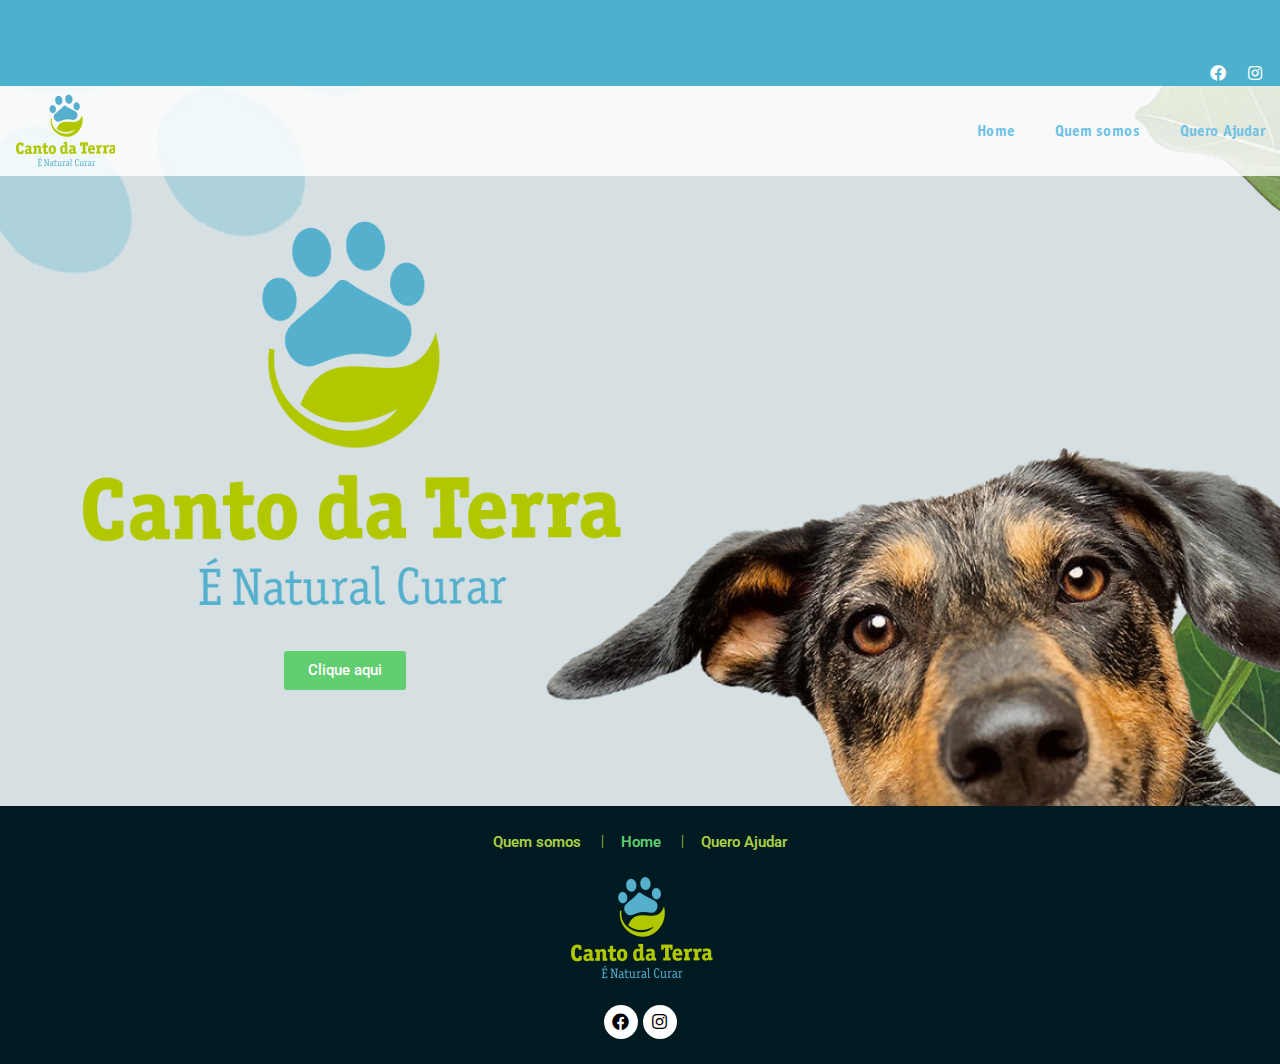
<file: index.html>
<!DOCTYPE html>
<html lang="pt-BR">
<head>
	<meta charset="UTF-8">
	<meta name="viewport" content="width=device-width,initial-scale=1,maximum-scale=1,user-scalable=no">
	<title>Canto da terra &#8211; Tratamento de animais e Veganismo</title>
<meta name="robots" content="max-image-preview:large">
<link rel="dns-prefetch" href="//s.w.org">
<link rel="alternate" type="application/rss+xml" title="Feed para Canto da terra &raquo;" href="https://smaniaco.github.io/ong-canto-da-terra/feed/">
<link rel="alternate" type="application/rss+xml" title="Feed de comentários para Canto da terra &raquo;" href="https://smaniaco.github.io/ong-canto-da-terra/comments/feed/">
		<script type="text/javascript">
			window._wpemojiSettings = {"baseUrl":"https:\/\/s.w.org\/images\/core\/emoji\/13.1.0\/72x72\/","ext":".png","svgUrl":"https:\/\/s.w.org\/images\/core\/emoji\/13.1.0\/svg\/","svgExt":".svg","source":{"concatemoji":"https:\/\/smaniaco.github.io\/ong-canto-da-terra\/wp-includes\/js\/wp-emoji-release.min.js?ver=5.8.2"}};
			!function(e,a,t){var n,r,o,i=a.createElement("canvas"),p=i.getContext&&i.getContext("2d");function s(e,t){var a=String.fromCharCode;p.clearRect(0,0,i.width,i.height),p.fillText(a.apply(this,e),0,0);e=i.toDataURL();return p.clearRect(0,0,i.width,i.height),p.fillText(a.apply(this,t),0,0),e===i.toDataURL()}function c(e){var t=a.createElement("script");t.src=e,t.defer=t.type="text/javascript",a.getElementsByTagName("head")[0].appendChild(t)}for(o=Array("flag","emoji"),t.supports={everything:!0,everythingExceptFlag:!0},r=0;r<o.length;r++)t.supports[o[r]]=function(e){if(!p||!p.fillText)return!1;switch(p.textBaseline="top",p.font="600 32px Arial",e){case"flag":return s([127987,65039,8205,9895,65039],[127987,65039,8203,9895,65039])?!1:!s([55356,56826,55356,56819],[55356,56826,8203,55356,56819])&&!s([55356,57332,56128,56423,56128,56418,56128,56421,56128,56430,56128,56423,56128,56447],[55356,57332,8203,56128,56423,8203,56128,56418,8203,56128,56421,8203,56128,56430,8203,56128,56423,8203,56128,56447]);case"emoji":return!s([10084,65039,8205,55357,56613],[10084,65039,8203,55357,56613])}return!1}(o[r]),t.supports.everything=t.supports.everything&&t.supports[o[r]],"flag"!==o[r]&&(t.supports.everythingExceptFlag=t.supports.everythingExceptFlag&&t.supports[o[r]]);t.supports.everythingExceptFlag=t.supports.everythingExceptFlag&&!t.supports.flag,t.DOMReady=!1,t.readyCallback=function(){t.DOMReady=!0},t.supports.everything||(n=function(){t.readyCallback()},a.addEventListener?(a.addEventListener("DOMContentLoaded",n,!1),e.addEventListener("load",n,!1)):(e.attachEvent("onload",n),a.attachEvent("onreadystatechange",function(){"complete"===a.readyState&&t.readyCallback()})),(n=t.source||{}).concatemoji?c(n.concatemoji):n.wpemoji&&n.twemoji&&(c(n.twemoji),c(n.wpemoji)))}(window,document,window._wpemojiSettings);
		</script>
		<style type="text/css">img.wp-smiley,
img.emoji {
	display: inline !important;
	border: none !important;
	box-shadow: none !important;
	height: 1em !important;
	width: 1em !important;
	margin: 0 .07em !important;
	vertical-align: -0.1em !important;
	background: none !important;
	padding: 0 !important;
}</style>
				<style>#wp-admin-bar-layers-edit-layout .ab-icon:before{
				font-family: "layers-interface" !important;
				content: "\e62f" !important;
				font-size: 16px !important;
			}</style>
		<link rel="stylesheet" id="wp-block-library-css" href="https://smaniaco.github.io/ong-canto-da-terra/wp-includes/css/dist/block-library/style.min.css?ver=5.8.2" type="text/css" media="all">
<link rel="stylesheet" id="embedpress_blocks-cgb-style-css-css" href="https://smaniaco.github.io/ong-canto-da-terra/wp-content/plugins/embedpress/Gutenberg/dist/blocks.style.build.css?ver=1629541524" type="text/css" media="all">
<link rel="stylesheet" id="embedpress-css" href="https://smaniaco.github.io/ong-canto-da-terra/wp-content/plugins/embedpress/assets/css/embedpress.css?ver=5.8.2" type="text/css" media="all">
<link rel="stylesheet" id="templately-editor-css" href="https://smaniaco.github.io/ong-canto-da-terra/wp-content/plugins/templately/assets/css/editor.css?ver=1.3.0" type="text/css" media="all">
<link rel="stylesheet" id="hfe-style-css" href="https://smaniaco.github.io/ong-canto-da-terra/wp-content/plugins/header-footer-elementor/assets/css/header-footer-elementor.css?ver=1.6.4" type="text/css" media="all">
<link rel="stylesheet" id="elementor-icons-css" href="https://smaniaco.github.io/ong-canto-da-terra/wp-content/plugins/elementor/assets/lib/eicons/css/elementor-icons.min.css?ver=5.12.0" type="text/css" media="all">
<link rel="stylesheet" id="elementor-frontend-css" href="https://smaniaco.github.io/ong-canto-da-terra/wp-content/uploads/elementor/css/custom-frontend.min.css?ver=1637412647" type="text/css" media="all">
<style id="elementor-frontend-inline-css" type="text/css">@font-face{font-family:eicons;src:url(https://smaniaco.github.io/ong-canto-da-terra/wp-content/plugins/elementor/assets/lib/eicons/fonts/eicons.eot?5.10.0);src:url(https://smaniaco.github.io/ong-canto-da-terra/wp-content/plugins/elementor/assets/lib/eicons/fonts/eicons.eot?5.10.0#iefix) format("embedded-opentype"),url(https://smaniaco.github.io/ong-canto-da-terra/wp-content/plugins/elementor/assets/lib/eicons/fonts/eicons.woff2?5.10.0) format("woff2"),url(https://smaniaco.github.io/ong-canto-da-terra/wp-content/plugins/elementor/assets/lib/eicons/fonts/eicons.woff?5.10.0) format("woff"),url(https://smaniaco.github.io/ong-canto-da-terra/wp-content/plugins/elementor/assets/lib/eicons/fonts/eicons.ttf?5.10.0) format("truetype"),url(https://smaniaco.github.io/ong-canto-da-terra/wp-content/plugins/elementor/assets/lib/eicons/fonts/eicons.svg?5.10.0#eicon) format("svg");font-weight:400;font-style:normal}
.elementor-kit-5{--e-global-color-primary:#6EC1E4;--e-global-color-secondary:#54595F;--e-global-color-text:#7A7A7A;--e-global-color-accent:#61CE70;--e-global-typography-primary-font-family:"Roboto";--e-global-typography-primary-font-weight:600;--e-global-typography-secondary-font-family:"Roboto Slab";--e-global-typography-secondary-font-weight:400;--e-global-typography-text-font-family:"Roboto";--e-global-typography-text-font-weight:400;--e-global-typography-accent-font-family:"Roboto";--e-global-typography-accent-font-weight:500;}.elementor-section.elementor-section-boxed > .elementor-container{max-width:1140px;}.elementor-widget:not(:last-child){margin-bottom:20px;}{}h1.entry-title{display:var(--page-title-display);}@media(max-width:850px){.elementor-section.elementor-section-boxed > .elementor-container{max-width:1024px;}}@media(max-width:500px){.elementor-section.elementor-section-boxed > .elementor-container{max-width:767px;}}
.elementor-widget-heading .elementor-heading-title{color:var( --e-global-color-primary );font-family:var( --e-global-typography-primary-font-family ), Sans-serif;font-weight:var( --e-global-typography-primary-font-weight );}.elementor-widget-image .widget-image-caption{color:var( --e-global-color-text );font-family:var( --e-global-typography-text-font-family ), Sans-serif;font-weight:var( --e-global-typography-text-font-weight );}.elementor-widget-text-editor{color:var( --e-global-color-text );font-family:var( --e-global-typography-text-font-family ), Sans-serif;font-weight:var( --e-global-typography-text-font-weight );}.elementor-widget-text-editor.elementor-drop-cap-view-stacked .elementor-drop-cap{background-color:var( --e-global-color-primary );}.elementor-widget-text-editor.elementor-drop-cap-view-framed .elementor-drop-cap, .elementor-widget-text-editor.elementor-drop-cap-view-default .elementor-drop-cap{color:var( --e-global-color-primary );border-color:var( --e-global-color-primary );}.elementor-widget-button .elementor-button{font-family:var( --e-global-typography-accent-font-family ), Sans-serif;font-weight:var( --e-global-typography-accent-font-weight );background-color:var( --e-global-color-accent );}.elementor-widget-divider{--divider-color:var( --e-global-color-secondary );}.elementor-widget-divider .elementor-divider__text{color:var( --e-global-color-secondary );font-family:var( --e-global-typography-secondary-font-family ), Sans-serif;font-weight:var( --e-global-typography-secondary-font-weight );}.elementor-widget-divider.elementor-view-stacked .elementor-icon{background-color:var( --e-global-color-secondary );}.elementor-widget-divider.elementor-view-framed .elementor-icon, .elementor-widget-divider.elementor-view-default .elementor-icon{color:var( --e-global-color-secondary );border-color:var( --e-global-color-secondary );}.elementor-widget-divider.elementor-view-framed .elementor-icon, .elementor-widget-divider.elementor-view-default .elementor-icon svg{fill:var( --e-global-color-secondary );}.elementor-widget-image-box .elementor-image-box-title{color:var( --e-global-color-primary );font-family:var( --e-global-typography-primary-font-family ), Sans-serif;font-weight:var( --e-global-typography-primary-font-weight );}.elementor-widget-image-box .elementor-image-box-description{color:var( --e-global-color-text );font-family:var( --e-global-typography-text-font-family ), Sans-serif;font-weight:var( --e-global-typography-text-font-weight );}.elementor-widget-icon.elementor-view-stacked .elementor-icon{background-color:var( --e-global-color-primary );}.elementor-widget-icon.elementor-view-framed .elementor-icon, .elementor-widget-icon.elementor-view-default .elementor-icon{color:var( --e-global-color-primary );border-color:var( --e-global-color-primary );}.elementor-widget-icon.elementor-view-framed .elementor-icon, .elementor-widget-icon.elementor-view-default .elementor-icon svg{fill:var( --e-global-color-primary );}.elementor-widget-icon-box.elementor-view-stacked .elementor-icon{background-color:var( --e-global-color-primary );}.elementor-widget-icon-box.elementor-view-framed .elementor-icon, .elementor-widget-icon-box.elementor-view-default .elementor-icon{fill:var( --e-global-color-primary );color:var( --e-global-color-primary );border-color:var( --e-global-color-primary );}.elementor-widget-icon-box .elementor-icon-box-title{color:var( --e-global-color-primary );}.elementor-widget-icon-box .elementor-icon-box-title, .elementor-widget-icon-box .elementor-icon-box-title a{font-family:var( --e-global-typography-primary-font-family ), Sans-serif;font-weight:var( --e-global-typography-primary-font-weight );}.elementor-widget-icon-box .elementor-icon-box-description{color:var( --e-global-color-text );font-family:var( --e-global-typography-text-font-family ), Sans-serif;font-weight:var( --e-global-typography-text-font-weight );}.elementor-widget-star-rating .elementor-star-rating__title{color:var( --e-global-color-text );font-family:var( --e-global-typography-text-font-family ), Sans-serif;font-weight:var( --e-global-typography-text-font-weight );}.elementor-widget-image-gallery .gallery-item .gallery-caption{font-family:var( --e-global-typography-accent-font-family ), Sans-serif;font-weight:var( --e-global-typography-accent-font-weight );}.elementor-widget-icon-list .elementor-icon-list-item:not(:last-child):after{border-color:var( --e-global-color-text );}.elementor-widget-icon-list .elementor-icon-list-icon i{color:var( --e-global-color-primary );}.elementor-widget-icon-list .elementor-icon-list-icon svg{fill:var( --e-global-color-primary );}.elementor-widget-icon-list .elementor-icon-list-text{color:var( --e-global-color-secondary );}.elementor-widget-icon-list .elementor-icon-list-item > .elementor-icon-list-text, .elementor-widget-icon-list .elementor-icon-list-item > a{font-family:var( --e-global-typography-text-font-family ), Sans-serif;font-weight:var( --e-global-typography-text-font-weight );}.elementor-widget-counter .elementor-counter-number-wrapper{color:var( --e-global-color-primary );font-family:var( --e-global-typography-primary-font-family ), Sans-serif;font-weight:var( --e-global-typography-primary-font-weight );}.elementor-widget-counter .elementor-counter-title{color:var( --e-global-color-secondary );font-family:var( --e-global-typography-secondary-font-family ), Sans-serif;font-weight:var( --e-global-typography-secondary-font-weight );}.elementor-widget-progress .elementor-progress-wrapper .elementor-progress-bar{background-color:var( --e-global-color-primary );}.elementor-widget-progress .elementor-title{color:var( --e-global-color-primary );font-family:var( --e-global-typography-text-font-family ), Sans-serif;font-weight:var( --e-global-typography-text-font-weight );}.elementor-widget-testimonial .elementor-testimonial-content{color:var( --e-global-color-text );font-family:var( --e-global-typography-text-font-family ), Sans-serif;font-weight:var( --e-global-typography-text-font-weight );}.elementor-widget-testimonial .elementor-testimonial-name{color:var( --e-global-color-primary );font-family:var( --e-global-typography-primary-font-family ), Sans-serif;font-weight:var( --e-global-typography-primary-font-weight );}.elementor-widget-testimonial .elementor-testimonial-job{color:var( --e-global-color-secondary );font-family:var( --e-global-typography-secondary-font-family ), Sans-serif;font-weight:var( --e-global-typography-secondary-font-weight );}.elementor-widget-tabs .elementor-tab-title, .elementor-widget-tabs .elementor-tab-title a{color:var( --e-global-color-primary );}.elementor-widget-tabs .elementor-tab-title.elementor-active,
					 .elementor-widget-tabs .elementor-tab-title.elementor-active a{color:var( --e-global-color-accent );}.elementor-widget-tabs .elementor-tab-title{font-family:var( --e-global-typography-primary-font-family ), Sans-serif;font-weight:var( --e-global-typography-primary-font-weight );}.elementor-widget-tabs .elementor-tab-content{color:var( --e-global-color-text );font-family:var( --e-global-typography-text-font-family ), Sans-serif;font-weight:var( --e-global-typography-text-font-weight );}.elementor-widget-accordion .elementor-accordion-icon, .elementor-widget-accordion .elementor-accordion-title{color:var( --e-global-color-primary );}.elementor-widget-accordion .elementor-accordion-icon svg{fill:var( --e-global-color-primary );}.elementor-widget-accordion .elementor-active .elementor-accordion-icon, .elementor-widget-accordion .elementor-active .elementor-accordion-title{color:var( --e-global-color-accent );}.elementor-widget-accordion .elementor-active .elementor-accordion-icon svg{fill:var( --e-global-color-accent );}.elementor-widget-accordion .elementor-accordion-title{font-family:var( --e-global-typography-primary-font-family ), Sans-serif;font-weight:var( --e-global-typography-primary-font-weight );}.elementor-widget-accordion .elementor-tab-content{color:var( --e-global-color-text );font-family:var( --e-global-typography-text-font-family ), Sans-serif;font-weight:var( --e-global-typography-text-font-weight );}.elementor-widget-toggle .elementor-toggle-title, .elementor-widget-toggle .elementor-toggle-icon{color:var( --e-global-color-primary );}.elementor-widget-toggle .elementor-toggle-icon svg{fill:var( --e-global-color-primary );}.elementor-widget-toggle .elementor-tab-title.elementor-active a, .elementor-widget-toggle .elementor-tab-title.elementor-active .elementor-toggle-icon{color:var( --e-global-color-accent );}.elementor-widget-toggle .elementor-toggle-title{font-family:var( --e-global-typography-primary-font-family ), Sans-serif;font-weight:var( --e-global-typography-primary-font-weight );}.elementor-widget-toggle .elementor-tab-content{color:var( --e-global-color-text );font-family:var( --e-global-typography-text-font-family ), Sans-serif;font-weight:var( --e-global-typography-text-font-weight );}.elementor-widget-alert .elementor-alert-title{font-family:var( --e-global-typography-primary-font-family ), Sans-serif;font-weight:var( --e-global-typography-primary-font-weight );}.elementor-widget-alert .elementor-alert-description{font-family:var( --e-global-typography-text-font-family ), Sans-serif;font-weight:var( --e-global-typography-text-font-weight );}.elementor-widget-retina .hfe-retina-image-container .hfe-retina-img{border-color:var( --e-global-color-primary );}.elementor-widget-retina .widget-image-caption{color:var( --e-global-color-text );font-family:var( --e-global-typography-text-font-family ), Sans-serif;font-weight:var( --e-global-typography-text-font-weight );}.elementor-widget-copyright .hfe-copyright-wrapper a, .elementor-widget-copyright .hfe-copyright-wrapper{color:var( --e-global-color-text );}.elementor-widget-copyright .hfe-copyright-wrapper, .elementor-widget-copyright .hfe-copyright-wrapper a{font-family:var( --e-global-typography-text-font-family ), Sans-serif;font-weight:var( --e-global-typography-text-font-weight );}.elementor-widget-navigation-menu a.hfe-menu-item, .elementor-widget-navigation-menu a.hfe-sub-menu-item{font-family:var( --e-global-typography-primary-font-family ), Sans-serif;font-weight:var( --e-global-typography-primary-font-weight );}.elementor-widget-navigation-menu .menu-item a.hfe-menu-item, .elementor-widget-navigation-menu .sub-menu a.hfe-sub-menu-item{color:var( --e-global-color-text );}.elementor-widget-navigation-menu .menu-item a.hfe-menu-item:hover,
								.elementor-widget-navigation-menu .sub-menu a.hfe-sub-menu-item:hover,
								.elementor-widget-navigation-menu .menu-item.current-menu-item a.hfe-menu-item,
								.elementor-widget-navigation-menu .menu-item a.hfe-menu-item.highlighted,
								.elementor-widget-navigation-menu .menu-item a.hfe-menu-item:focus{color:var( --e-global-color-accent );}.elementor-widget-navigation-menu .hfe-nav-menu-layout:not(.hfe-pointer__framed) .menu-item.parent a.hfe-menu-item:before,
								.elementor-widget-navigation-menu .hfe-nav-menu-layout:not(.hfe-pointer__framed) .menu-item.parent a.hfe-menu-item:after{background-color:var( --e-global-color-accent );}.elementor-widget-navigation-menu .hfe-nav-menu-layout:not(.hfe-pointer__framed) .menu-item.parent .sub-menu .hfe-has-submenu-container a:after{background-color:var( --e-global-color-accent );}.elementor-widget-navigation-menu .hfe-pointer__framed .menu-item.parent a.hfe-menu-item:before,
								.elementor-widget-navigation-menu .hfe-pointer__framed .menu-item.parent a.hfe-menu-item:after{border-color:var( --e-global-color-accent );}
							.elementor-widget-navigation-menu .sub-menu li a.hfe-sub-menu-item,
							.elementor-widget-navigation-menu nav.hfe-dropdown li a.hfe-sub-menu-item,
							.elementor-widget-navigation-menu nav.hfe-dropdown li a.hfe-menu-item,
							.elementor-widget-navigation-menu nav.hfe-dropdown-expandible li a.hfe-menu-item,
							.elementor-widget-navigation-menu nav.hfe-dropdown-expandible li a.hfe-sub-menu-item{font-family:var( --e-global-typography-accent-font-family ), Sans-serif;font-weight:var( --e-global-typography-accent-font-weight );}.elementor-widget-navigation-menu .menu-item a.hfe-menu-item.elementor-button{font-family:var( --e-global-typography-accent-font-family ), Sans-serif;font-weight:var( --e-global-typography-accent-font-weight );background-color:var( --e-global-color-accent );}.elementor-widget-navigation-menu .menu-item a.hfe-menu-item.elementor-button:hover{background-color:var( --e-global-color-accent );}.elementor-widget-page-title .elementor-heading-title, .elementor-widget-page-title .hfe-page-title a{font-family:var( --e-global-typography-primary-font-family ), Sans-serif;font-weight:var( --e-global-typography-primary-font-weight );color:var( --e-global-color-primary );}.elementor-widget-page-title .hfe-page-title-icon i{color:var( --e-global-color-primary );}.elementor-widget-page-title .hfe-page-title-icon svg{fill:var( --e-global-color-primary );}.elementor-widget-hfe-site-title .elementor-heading-title, .elementor-widget-hfe-site-title .hfe-heading a{font-family:var( --e-global-typography-primary-font-family ), Sans-serif;font-weight:var( --e-global-typography-primary-font-weight );}.elementor-widget-hfe-site-title .hfe-heading-text{color:var( --e-global-color-primary );}.elementor-widget-hfe-site-title .hfe-icon i{color:var( --e-global-color-primary );}.elementor-widget-hfe-site-title .hfe-icon svg{fill:var( --e-global-color-primary );}.elementor-widget-hfe-site-tagline .hfe-site-tagline{font-family:var( --e-global-typography-secondary-font-family ), Sans-serif;font-weight:var( --e-global-typography-secondary-font-weight );color:var( --e-global-color-secondary );}.elementor-widget-hfe-site-tagline .hfe-icon i{color:var( --e-global-color-primary );}.elementor-widget-hfe-site-tagline .hfe-icon svg{fill:var( --e-global-color-primary );}.elementor-widget-site-logo .hfe-site-logo-container .hfe-site-logo-img{border-color:var( --e-global-color-primary );}.elementor-widget-site-logo .widget-image-caption{color:var( --e-global-color-text );font-family:var( --e-global-typography-text-font-family ), Sans-serif;font-weight:var( --e-global-typography-text-font-weight );}.elementor-widget-hfe-search-button input[type="search"].hfe-search-form__input,.elementor-widget-hfe-search-button .hfe-search-icon-toggle{font-family:var( --e-global-typography-primary-font-family ), Sans-serif;font-weight:var( --e-global-typography-primary-font-weight );}.elementor-widget-hfe-search-button .hfe-search-form__input{color:var( --e-global-color-text );}.elementor-widget-hfe-search-button .hfe-search-form__input::placeholder{color:var( --e-global-color-text );}.elementor-widget-hfe-search-button .hfe-search-form__container, .elementor-widget-hfe-search-button .hfe-search-icon-toggle .hfe-search-form__input,.elementor-widget-hfe-search-button .hfe-input-focus .hfe-search-icon-toggle .hfe-search-form__input{border-color:var( --e-global-color-primary );}.elementor-widget-hfe-search-button .hfe-search-form__input:focus::placeholder{color:var( --e-global-color-text );}.elementor-widget-hfe-search-button .hfe-search-form__container button#clear-with-button,
					.elementor-widget-hfe-search-button .hfe-search-form__container button#clear,
					.elementor-widget-hfe-search-button .hfe-search-icon-toggle button#clear{color:var( --e-global-color-text );}.elementor-widget-text-path{font-family:var( --e-global-typography-text-font-family ), Sans-serif;font-weight:var( --e-global-typography-text-font-weight );}.elementor-widget-theme-site-logo .widget-image-caption{color:var( --e-global-color-text );font-family:var( --e-global-typography-text-font-family ), Sans-serif;font-weight:var( --e-global-typography-text-font-weight );}.elementor-widget-theme-site-title .elementor-heading-title{color:var( --e-global-color-primary );font-family:var( --e-global-typography-primary-font-family ), Sans-serif;font-weight:var( --e-global-typography-primary-font-weight );}.elementor-widget-theme-page-title .elementor-heading-title{color:var( --e-global-color-primary );font-family:var( --e-global-typography-primary-font-family ), Sans-serif;font-weight:var( --e-global-typography-primary-font-weight );}.elementor-widget-theme-post-title .elementor-heading-title{color:var( --e-global-color-primary );font-family:var( --e-global-typography-primary-font-family ), Sans-serif;font-weight:var( --e-global-typography-primary-font-weight );}.elementor-widget-theme-post-excerpt .elementor-widget-container{color:var( --e-global-color-text );font-family:var( --e-global-typography-text-font-family ), Sans-serif;font-weight:var( --e-global-typography-text-font-weight );}.elementor-widget-theme-post-content{color:var( --e-global-color-text );font-family:var( --e-global-typography-text-font-family ), Sans-serif;font-weight:var( --e-global-typography-text-font-weight );}.elementor-widget-theme-post-featured-image .widget-image-caption{color:var( --e-global-color-text );font-family:var( --e-global-typography-text-font-family ), Sans-serif;font-weight:var( --e-global-typography-text-font-weight );}.elementor-widget-theme-archive-title .elementor-heading-title{color:var( --e-global-color-primary );font-family:var( --e-global-typography-primary-font-family ), Sans-serif;font-weight:var( --e-global-typography-primary-font-weight );}.elementor-widget-archive-posts .elementor-post__title, .elementor-widget-archive-posts .elementor-post__title a{color:var( --e-global-color-secondary );font-family:var( --e-global-typography-primary-font-family ), Sans-serif;font-weight:var( --e-global-typography-primary-font-weight );}.elementor-widget-archive-posts .elementor-post__meta-data{font-family:var( --e-global-typography-secondary-font-family ), Sans-serif;font-weight:var( --e-global-typography-secondary-font-weight );}.elementor-widget-archive-posts .elementor-post__excerpt p{font-family:var( --e-global-typography-text-font-family ), Sans-serif;font-weight:var( --e-global-typography-text-font-weight );}.elementor-widget-archive-posts .elementor-post__read-more{color:var( --e-global-color-accent );font-family:var( --e-global-typography-accent-font-family ), Sans-serif;font-weight:var( --e-global-typography-accent-font-weight );}.elementor-widget-archive-posts .elementor-post__card .elementor-post__badge{background-color:var( --e-global-color-accent );font-family:var( --e-global-typography-accent-font-family ), Sans-serif;font-weight:var( --e-global-typography-accent-font-weight );}.elementor-widget-archive-posts .elementor-pagination{font-family:var( --e-global-typography-secondary-font-family ), Sans-serif;font-weight:var( --e-global-typography-secondary-font-weight );}.elementor-widget-archive-posts .elementor-posts-nothing-found{color:var( --e-global-color-text );font-family:var( --e-global-typography-text-font-family ), Sans-serif;font-weight:var( --e-global-typography-text-font-weight );}.elementor-widget-posts .elementor-post__title, .elementor-widget-posts .elementor-post__title a{color:var( --e-global-color-secondary );font-family:var( --e-global-typography-primary-font-family ), Sans-serif;font-weight:var( --e-global-typography-primary-font-weight );}.elementor-widget-posts .elementor-post__meta-data{font-family:var( --e-global-typography-secondary-font-family ), Sans-serif;font-weight:var( --e-global-typography-secondary-font-weight );}.elementor-widget-posts .elementor-post__excerpt p{font-family:var( --e-global-typography-text-font-family ), Sans-serif;font-weight:var( --e-global-typography-text-font-weight );}.elementor-widget-posts .elementor-post__read-more{color:var( --e-global-color-accent );font-family:var( --e-global-typography-accent-font-family ), Sans-serif;font-weight:var( --e-global-typography-accent-font-weight );}.elementor-widget-posts .elementor-post__card .elementor-post__badge{background-color:var( --e-global-color-accent );font-family:var( --e-global-typography-accent-font-family ), Sans-serif;font-weight:var( --e-global-typography-accent-font-weight );}.elementor-widget-posts .elementor-pagination{font-family:var( --e-global-typography-secondary-font-family ), Sans-serif;font-weight:var( --e-global-typography-secondary-font-weight );}.elementor-widget-portfolio a .elementor-portfolio-item__overlay{background-color:var( --e-global-color-accent );}.elementor-widget-portfolio .elementor-portfolio-item__title{font-family:var( --e-global-typography-primary-font-family ), Sans-serif;font-weight:var( --e-global-typography-primary-font-weight );}.elementor-widget-portfolio .elementor-portfolio__filter{color:var( --e-global-color-text );font-family:var( --e-global-typography-primary-font-family ), Sans-serif;font-weight:var( --e-global-typography-primary-font-weight );}.elementor-widget-portfolio .elementor-portfolio__filter.elementor-active{color:var( --e-global-color-primary );}.elementor-widget-gallery .elementor-gallery-item__title{font-family:var( --e-global-typography-primary-font-family ), Sans-serif;font-weight:var( --e-global-typography-primary-font-weight );}.elementor-widget-gallery .elementor-gallery-item__description{font-family:var( --e-global-typography-text-font-family ), Sans-serif;font-weight:var( --e-global-typography-text-font-weight );}.elementor-widget-gallery{--galleries-title-color-normal:var( --e-global-color-primary );--galleries-title-color-hover:var( --e-global-color-secondary );--galleries-pointer-bg-color-hover:var( --e-global-color-accent );--gallery-title-color-active:var( --e-global-color-secondary );--galleries-pointer-bg-color-active:var( --e-global-color-accent );}.elementor-widget-gallery .elementor-gallery-title{font-family:var( --e-global-typography-primary-font-family ), Sans-serif;font-weight:var( --e-global-typography-primary-font-weight );}.elementor-widget-form .elementor-field-group > label, .elementor-widget-form .elementor-field-subgroup label{color:var( --e-global-color-text );}.elementor-widget-form .elementor-field-group > label{font-family:var( --e-global-typography-text-font-family ), Sans-serif;font-weight:var( --e-global-typography-text-font-weight );}.elementor-widget-form .elementor-field-type-html{color:var( --e-global-color-text );font-family:var( --e-global-typography-text-font-family ), Sans-serif;font-weight:var( --e-global-typography-text-font-weight );}.elementor-widget-form .elementor-field-group .elementor-field{color:var( --e-global-color-text );}.elementor-widget-form .elementor-field-group .elementor-field, .elementor-widget-form .elementor-field-subgroup label{font-family:var( --e-global-typography-text-font-family ), Sans-serif;font-weight:var( --e-global-typography-text-font-weight );}.elementor-widget-form .elementor-button{font-family:var( --e-global-typography-accent-font-family ), Sans-serif;font-weight:var( --e-global-typography-accent-font-weight );}.elementor-widget-form .e-form__buttons__wrapper__button-next{background-color:var( --e-global-color-accent );}.elementor-widget-form .elementor-button[type="submit"]{background-color:var( --e-global-color-accent );}.elementor-widget-form .e-form__buttons__wrapper__button-previous{background-color:var( --e-global-color-accent );}.elementor-widget-form .elementor-message{font-family:var( --e-global-typography-text-font-family ), Sans-serif;font-weight:var( --e-global-typography-text-font-weight );}.elementor-widget-form .e-form__indicators__indicator, .elementor-widget-form .e-form__indicators__indicator__label{font-family:var( --e-global-typography-accent-font-family ), Sans-serif;font-weight:var( --e-global-typography-accent-font-weight );}.elementor-widget-form{--e-form-steps-indicator-inactive-primary-color:var( --e-global-color-text );--e-form-steps-indicator-active-primary-color:var( --e-global-color-accent );--e-form-steps-indicator-completed-primary-color:var( --e-global-color-accent );--e-form-steps-indicator-progress-color:var( --e-global-color-accent );--e-form-steps-indicator-progress-background-color:var( --e-global-color-text );--e-form-steps-indicator-progress-meter-color:var( --e-global-color-text );}.elementor-widget-form .e-form__indicators__indicator__progress__meter{font-family:var( --e-global-typography-accent-font-family ), Sans-serif;font-weight:var( --e-global-typography-accent-font-weight );}.elementor-widget-login .elementor-field-group > a{color:var( --e-global-color-text );}.elementor-widget-login .elementor-field-group > a:hover{color:var( --e-global-color-accent );}.elementor-widget-login .elementor-form-fields-wrapper label{color:var( --e-global-color-text );font-family:var( --e-global-typography-text-font-family ), Sans-serif;font-weight:var( --e-global-typography-text-font-weight );}.elementor-widget-login .elementor-field-group .elementor-field{color:var( --e-global-color-text );}.elementor-widget-login .elementor-field-group .elementor-field, .elementor-widget-login .elementor-field-subgroup label{font-family:var( --e-global-typography-text-font-family ), Sans-serif;font-weight:var( --e-global-typography-text-font-weight );}.elementor-widget-login .elementor-button{font-family:var( --e-global-typography-accent-font-family ), Sans-serif;font-weight:var( --e-global-typography-accent-font-weight );background-color:var( --e-global-color-accent );}.elementor-widget-login .elementor-widget-container .elementor-login__logged-in-message{color:var( --e-global-color-text );font-family:var( --e-global-typography-text-font-family ), Sans-serif;font-weight:var( --e-global-typography-text-font-weight );}.elementor-widget-slides .elementor-slide-heading{font-family:var( --e-global-typography-primary-font-family ), Sans-serif;font-weight:var( --e-global-typography-primary-font-weight );}.elementor-widget-slides .elementor-slide-description{font-family:var( --e-global-typography-secondary-font-family ), Sans-serif;font-weight:var( --e-global-typography-secondary-font-weight );}.elementor-widget-slides .elementor-slide-button{font-family:var( --e-global-typography-accent-font-family ), Sans-serif;font-weight:var( --e-global-typography-accent-font-weight );}.elementor-widget-nav-menu .elementor-nav-menu .elementor-item{font-family:var( --e-global-typography-primary-font-family ), Sans-serif;font-weight:var( --e-global-typography-primary-font-weight );}.elementor-widget-nav-menu .elementor-nav-menu--main .elementor-item{color:var( --e-global-color-text );fill:var( --e-global-color-text );}.elementor-widget-nav-menu .elementor-nav-menu--main .elementor-item:hover,
					.elementor-widget-nav-menu .elementor-nav-menu--main .elementor-item.elementor-item-active,
					.elementor-widget-nav-menu .elementor-nav-menu--main .elementor-item.highlighted,
					.elementor-widget-nav-menu .elementor-nav-menu--main .elementor-item:focus{color:var( --e-global-color-accent );fill:var( --e-global-color-accent );}.elementor-widget-nav-menu .elementor-nav-menu--main:not(.e--pointer-framed) .elementor-item:before,
					.elementor-widget-nav-menu .elementor-nav-menu--main:not(.e--pointer-framed) .elementor-item:after{background-color:var( --e-global-color-accent );}.elementor-widget-nav-menu .e--pointer-framed .elementor-item:before,
					.elementor-widget-nav-menu .e--pointer-framed .elementor-item:after{border-color:var( --e-global-color-accent );}.elementor-widget-nav-menu .elementor-nav-menu--dropdown .elementor-item, .elementor-widget-nav-menu .elementor-nav-menu--dropdown  .elementor-sub-item{font-family:var( --e-global-typography-accent-font-family ), Sans-serif;font-weight:var( --e-global-typography-accent-font-weight );}.elementor-widget-animated-headline .elementor-headline-dynamic-wrapper path{stroke:var( --e-global-color-accent );}.elementor-widget-animated-headline .elementor-headline-plain-text{color:var( --e-global-color-secondary );}.elementor-widget-animated-headline .elementor-headline{font-family:var( --e-global-typography-primary-font-family ), Sans-serif;font-weight:var( --e-global-typography-primary-font-weight );}.elementor-widget-animated-headline{--dynamic-text-color:var( --e-global-color-secondary );}.elementor-widget-animated-headline .elementor-headline-dynamic-text{font-family:var( --e-global-typography-primary-font-family ), Sans-serif;font-weight:var( --e-global-typography-primary-font-weight );}.elementor-widget-hotspot .widget-image-caption{font-family:var( --e-global-typography-text-font-family ), Sans-serif;font-weight:var( --e-global-typography-text-font-weight );}.elementor-widget-hotspot{--hotspot-color:var( --e-global-color-primary );--hotspot-box-color:var( --e-global-color-secondary );--tooltip-color:var( --e-global-color-secondary );}.elementor-widget-hotspot .e-hotspot__label{font-family:var( --e-global-typography-primary-font-family ), Sans-serif;font-weight:var( --e-global-typography-primary-font-weight );}.elementor-widget-hotspot .e-hotspot__tooltip{font-family:var( --e-global-typography-secondary-font-family ), Sans-serif;font-weight:var( --e-global-typography-secondary-font-weight );}.elementor-widget-price-list .elementor-price-list-header{color:var( --e-global-color-primary );font-family:var( --e-global-typography-primary-font-family ), Sans-serif;font-weight:var( --e-global-typography-primary-font-weight );}.elementor-widget-price-list .elementor-price-list-description{color:var( --e-global-color-text );font-family:var( --e-global-typography-text-font-family ), Sans-serif;font-weight:var( --e-global-typography-text-font-weight );}.elementor-widget-price-list .elementor-price-list-separator{border-bottom-color:var( --e-global-color-secondary );}.elementor-widget-price-table .elementor-price-table__header{background-color:var( --e-global-color-secondary );}.elementor-widget-price-table .elementor-price-table__heading{font-family:var( --e-global-typography-primary-font-family ), Sans-serif;font-weight:var( --e-global-typography-primary-font-weight );}.elementor-widget-price-table .elementor-price-table__subheading{font-family:var( --e-global-typography-secondary-font-family ), Sans-serif;font-weight:var( --e-global-typography-secondary-font-weight );}.elementor-widget-price-table .elementor-price-table__price{font-family:var( --e-global-typography-primary-font-family ), Sans-serif;font-weight:var( --e-global-typography-primary-font-weight );}.elementor-widget-price-table .elementor-price-table__original-price{color:var( --e-global-color-secondary );font-family:var( --e-global-typography-primary-font-family ), Sans-serif;font-weight:var( --e-global-typography-primary-font-weight );}.elementor-widget-price-table .elementor-price-table__period{color:var( --e-global-color-secondary );font-family:var( --e-global-typography-secondary-font-family ), Sans-serif;font-weight:var( --e-global-typography-secondary-font-weight );}.elementor-widget-price-table .elementor-price-table__features-list{--e-price-table-features-list-color:var( --e-global-color-text );}.elementor-widget-price-table .elementor-price-table__features-list li{font-family:var( --e-global-typography-text-font-family ), Sans-serif;font-weight:var( --e-global-typography-text-font-weight );}.elementor-widget-price-table .elementor-price-table__features-list li:before{border-top-color:var( --e-global-color-text );}.elementor-widget-price-table .elementor-price-table__button{font-family:var( --e-global-typography-accent-font-family ), Sans-serif;font-weight:var( --e-global-typography-accent-font-weight );background-color:var( --e-global-color-accent );}.elementor-widget-price-table .elementor-price-table__additional_info{color:var( --e-global-color-text );font-family:var( --e-global-typography-text-font-family ), Sans-serif;font-weight:var( --e-global-typography-text-font-weight );}.elementor-widget-price-table .elementor-price-table__ribbon-inner{background-color:var( --e-global-color-accent );font-family:var( --e-global-typography-accent-font-family ), Sans-serif;font-weight:var( --e-global-typography-accent-font-weight );}.elementor-widget-flip-box .elementor-flip-box__front .elementor-flip-box__layer__title{font-family:var( --e-global-typography-primary-font-family ), Sans-serif;font-weight:var( --e-global-typography-primary-font-weight );}.elementor-widget-flip-box .elementor-flip-box__front .elementor-flip-box__layer__description{font-family:var( --e-global-typography-text-font-family ), Sans-serif;font-weight:var( --e-global-typography-text-font-weight );}.elementor-widget-flip-box .elementor-flip-box__back .elementor-flip-box__layer__title{font-family:var( --e-global-typography-primary-font-family ), Sans-serif;font-weight:var( --e-global-typography-primary-font-weight );}.elementor-widget-flip-box .elementor-flip-box__back .elementor-flip-box__layer__description{font-family:var( --e-global-typography-text-font-family ), Sans-serif;font-weight:var( --e-global-typography-text-font-weight );}.elementor-widget-flip-box .elementor-flip-box__button{font-family:var( --e-global-typography-accent-font-family ), Sans-serif;font-weight:var( --e-global-typography-accent-font-weight );}.elementor-widget-call-to-action .elementor-cta__title{font-family:var( --e-global-typography-primary-font-family ), Sans-serif;font-weight:var( --e-global-typography-primary-font-weight );}.elementor-widget-call-to-action .elementor-cta__description{font-family:var( --e-global-typography-text-font-family ), Sans-serif;font-weight:var( --e-global-typography-text-font-weight );}.elementor-widget-call-to-action .elementor-cta__button{font-family:var( --e-global-typography-accent-font-family ), Sans-serif;font-weight:var( --e-global-typography-accent-font-weight );}.elementor-widget-call-to-action .elementor-ribbon-inner{background-color:var( --e-global-color-accent );font-family:var( --e-global-typography-accent-font-family ), Sans-serif;font-weight:var( --e-global-typography-accent-font-weight );}.elementor-widget-media-carousel .elementor-carousel-image-overlay{font-family:var( --e-global-typography-accent-font-family ), Sans-serif;font-weight:var( --e-global-typography-accent-font-weight );}.elementor-widget-testimonial-carousel .elementor-testimonial__text{color:var( --e-global-color-text );font-family:var( --e-global-typography-text-font-family ), Sans-serif;font-weight:var( --e-global-typography-text-font-weight );}.elementor-widget-testimonial-carousel .elementor-testimonial__name{color:var( --e-global-color-text );font-family:var( --e-global-typography-primary-font-family ), Sans-serif;font-weight:var( --e-global-typography-primary-font-weight );}.elementor-widget-testimonial-carousel .elementor-testimonial__title{color:var( --e-global-color-primary );font-family:var( --e-global-typography-secondary-font-family ), Sans-serif;font-weight:var( --e-global-typography-secondary-font-weight );}.elementor-widget-reviews .elementor-testimonial__header, .elementor-widget-reviews .elementor-testimonial__name{font-family:var( --e-global-typography-primary-font-family ), Sans-serif;font-weight:var( --e-global-typography-primary-font-weight );}.elementor-widget-reviews .elementor-testimonial__text{font-family:var( --e-global-typography-text-font-family ), Sans-serif;font-weight:var( --e-global-typography-text-font-weight );}.elementor-widget-table-of-contents{--header-color:var( --e-global-color-secondary );--item-text-color:var( --e-global-color-text );--item-text-hover-color:var( --e-global-color-accent );--marker-color:var( --e-global-color-text );}.elementor-widget-table-of-contents .elementor-toc__header, .elementor-widget-table-of-contents .elementor-toc__header-title{font-family:var( --e-global-typography-primary-font-family ), Sans-serif;font-weight:var( --e-global-typography-primary-font-weight );}.elementor-widget-table-of-contents .elementor-toc__list-item{font-family:var( --e-global-typography-text-font-family ), Sans-serif;font-weight:var( --e-global-typography-text-font-weight );}.elementor-widget-countdown .elementor-countdown-item{background-color:var( --e-global-color-primary );}.elementor-widget-countdown .elementor-countdown-digits{font-family:var( --e-global-typography-text-font-family ), Sans-serif;font-weight:var( --e-global-typography-text-font-weight );}.elementor-widget-countdown .elementor-countdown-label{font-family:var( --e-global-typography-secondary-font-family ), Sans-serif;font-weight:var( --e-global-typography-secondary-font-weight );}.elementor-widget-countdown .elementor-countdown-expire--message{color:var( --e-global-color-text );font-family:var( --e-global-typography-text-font-family ), Sans-serif;font-weight:var( --e-global-typography-text-font-weight );}.elementor-widget-search-form input[type="search"].elementor-search-form__input{font-family:var( --e-global-typography-text-font-family ), Sans-serif;font-weight:var( --e-global-typography-text-font-weight );}.elementor-widget-search-form .elementor-search-form__input,
					.elementor-widget-search-form .elementor-search-form__icon,
					.elementor-widget-search-form .elementor-lightbox .dialog-lightbox-close-button,
					.elementor-widget-search-form .elementor-lightbox .dialog-lightbox-close-button:hover,
					.elementor-widget-search-form.elementor-search-form--skin-full_screen input[type="search"].elementor-search-form__input{color:var( --e-global-color-text );fill:var( --e-global-color-text );}.elementor-widget-search-form .elementor-search-form__submit{font-family:var( --e-global-typography-text-font-family ), Sans-serif;font-weight:var( --e-global-typography-text-font-weight );background-color:var( --e-global-color-secondary );}.elementor-widget-author-box .elementor-author-box__name{color:var( --e-global-color-secondary );font-family:var( --e-global-typography-primary-font-family ), Sans-serif;font-weight:var( --e-global-typography-primary-font-weight );}.elementor-widget-author-box .elementor-author-box__bio{color:var( --e-global-color-text );font-family:var( --e-global-typography-text-font-family ), Sans-serif;font-weight:var( --e-global-typography-text-font-weight );}.elementor-widget-author-box .elementor-author-box__button{color:var( --e-global-color-secondary );border-color:var( --e-global-color-secondary );font-family:var( --e-global-typography-accent-font-family ), Sans-serif;font-weight:var( --e-global-typography-accent-font-weight );}.elementor-widget-author-box .elementor-author-box__button:hover{border-color:var( --e-global-color-secondary );color:var( --e-global-color-secondary );}.elementor-widget-post-navigation span.post-navigation__prev--label{color:var( --e-global-color-text );}.elementor-widget-post-navigation span.post-navigation__next--label{color:var( --e-global-color-text );}.elementor-widget-post-navigation span.post-navigation__prev--label, .elementor-widget-post-navigation span.post-navigation__next--label{font-family:var( --e-global-typography-secondary-font-family ), Sans-serif;font-weight:var( --e-global-typography-secondary-font-weight );}.elementor-widget-post-navigation span.post-navigation__prev--title, .elementor-widget-post-navigation span.post-navigation__next--title{color:var( --e-global-color-secondary );font-family:var( --e-global-typography-secondary-font-family ), Sans-serif;font-weight:var( --e-global-typography-secondary-font-weight );}.elementor-widget-post-info .elementor-icon-list-item:not(:last-child):after{border-color:var( --e-global-color-text );}.elementor-widget-post-info .elementor-icon-list-icon i{color:var( --e-global-color-primary );}.elementor-widget-post-info .elementor-icon-list-icon svg{fill:var( --e-global-color-primary );}.elementor-widget-post-info .elementor-icon-list-text, .elementor-widget-post-info .elementor-icon-list-text a{color:var( --e-global-color-secondary );}.elementor-widget-post-info .elementor-icon-list-item{font-family:var( --e-global-typography-text-font-family ), Sans-serif;font-weight:var( --e-global-typography-text-font-weight );}.elementor-widget-sitemap .elementor-sitemap-title{color:var( --e-global-color-primary );font-family:var( --e-global-typography-primary-font-family ), Sans-serif;font-weight:var( --e-global-typography-primary-font-weight );}.elementor-widget-sitemap .elementor-sitemap-item, .elementor-widget-sitemap span.elementor-sitemap-list, .elementor-widget-sitemap .elementor-sitemap-item a{color:var( --e-global-color-text );font-family:var( --e-global-typography-text-font-family ), Sans-serif;font-weight:var( --e-global-typography-text-font-weight );}.elementor-widget-sitemap .elementor-sitemap-item{color:var( --e-global-color-text );}.elementor-widget-blockquote .elementor-blockquote__content{color:var( --e-global-color-text );}.elementor-widget-blockquote .elementor-blockquote__author{color:var( --e-global-color-secondary );}.elementor-widget-lottie{--caption-color:var( --e-global-color-text );}.elementor-widget-lottie .e-lottie__caption{font-family:var( --e-global-typography-text-font-family ), Sans-serif;font-weight:var( --e-global-typography-text-font-weight );}.elementor-widget-video-playlist .e-tabs-header .e-tabs-title{color:var( --e-global-color-text );}.elementor-widget-video-playlist .e-tabs-header .e-tabs-videos-count{color:var( --e-global-color-text );}.elementor-widget-video-playlist .e-tab-title .e-tab-title-text{color:var( --e-global-color-text );font-family:var( --e-global-typography-text-font-family ), Sans-serif;font-weight:var( --e-global-typography-text-font-weight );}.elementor-widget-video-playlist .e-tab-title .e-tab-title-text a{color:var( --e-global-color-text );}.elementor-widget-video-playlist .e-tab-title .e-tab-duration{color:var( --e-global-color-text );}.elementor-widget-video-playlist .e-tabs-items-wrapper .e-tab-title:where( .e-active, :hover ) .e-tab-title-text{color:var( --e-global-color-text );font-family:var( --e-global-typography-text-font-family ), Sans-serif;font-weight:var( --e-global-typography-text-font-weight );}.elementor-widget-video-playlist .e-tabs-items-wrapper .e-tab-title:where( .e-active, :hover ) .e-tab-title-text a{color:var( --e-global-color-text );}.elementor-widget-video-playlist .e-tabs-items-wrapper .e-tab-title:where( .e-active, :hover ) .e-tab-duration{color:var( --e-global-color-text );}.elementor-widget-video-playlist .e-tabs-items-wrapper .e-section-title{color:var( --e-global-color-text );}.elementor-widget-video-playlist .e-tabs-inner-tabs .e-inner-tabs-wrapper .e-inner-tab-title a{font-family:var( --e-global-typography-text-font-family ), Sans-serif;font-weight:var( --e-global-typography-text-font-weight );}.elementor-widget-video-playlist .e-tabs-inner-tabs .e-inner-tabs-content-wrapper .e-inner-tab-content .e-inner-tab-text{font-family:var( --e-global-typography-text-font-family ), Sans-serif;font-weight:var( --e-global-typography-text-font-weight );}.elementor-widget-video-playlist .e-tabs-inner-tabs .e-inner-tabs-content-wrapper .e-inner-tab-content button{color:var( --e-global-color-text );font-family:var( --e-global-typography-accent-font-family ), Sans-serif;font-weight:var( --e-global-typography-accent-font-weight );}.elementor-widget-video-playlist .e-tabs-inner-tabs .e-inner-tabs-content-wrapper .e-inner-tab-content button:hover{color:var( --e-global-color-text );}.elementor-widget-paypal-button .elementor-button{font-family:var( --e-global-typography-accent-font-family ), Sans-serif;font-weight:var( --e-global-typography-accent-font-weight );background-color:var( --e-global-color-accent );}.elementor-widget-paypal-button .elementor-message{font-family:var( --e-global-typography-text-font-family ), Sans-serif;font-weight:var( --e-global-typography-text-font-weight );}
.elementor-119 .elementor-element.elementor-element-4c988a9{margin-top:-2px;margin-bottom:-2px;}body:not(.rtl) .elementor-119 .elementor-element.elementor-element-561c532{left:0px;}body.rtl .elementor-119 .elementor-element.elementor-element-561c532{right:0px;}.elementor-119 .elementor-element.elementor-element-561c532{top:0px;}body:not(.rtl) .elementor-119 .elementor-element.elementor-element-b2cafe4{left:0px;}body.rtl .elementor-119 .elementor-element.elementor-element-b2cafe4{right:0px;}.elementor-119 .elementor-element.elementor-element-b2cafe4{top:0px;}.elementor-119 .elementor-element.elementor-element-6897ff50 > .elementor-container{min-height:80vh;}.elementor-119 .elementor-element.elementor-element-6897ff50:not(.elementor-motion-effects-element-type-background), .elementor-119 .elementor-element.elementor-element-6897ff50 > .elementor-motion-effects-container > .elementor-motion-effects-layer{background-image:url("https://smaniaco.github.io/ong-canto-da-terra/wp-content/uploads/2021/08/banner-oficial.png");background-position:center right;background-size:cover;}.elementor-119 .elementor-element.elementor-element-6897ff50 > .elementor-background-overlay{opacity:0.5;transition:background 0.3s, border-radius 0.3s, opacity 0.3s;}.elementor-119 .elementor-element.elementor-element-6897ff50{transition:background 0.3s, border 0.3s, border-radius 0.3s, box-shadow 0.3s;padding:0px 50px 0px 50px;}@media(max-width:1400px){.elementor-119 .elementor-element.elementor-element-6897ff50:not(.elementor-motion-effects-element-type-background), .elementor-119 .elementor-element.elementor-element-6897ff50 > .elementor-motion-effects-container > .elementor-motion-effects-layer{background-image:url("https://smaniaco.github.io/ong-canto-da-terra/wp-content/uploads/2021/09/banner-mobile55.jpg");}}@media(max-width:850px){.elementor-119 .elementor-element.elementor-element-6897ff50 > .elementor-container{min-height:70vh;}.elementor-119 .elementor-element.elementor-element-6897ff50:not(.elementor-motion-effects-element-type-background), .elementor-119 .elementor-element.elementor-element-6897ff50 > .elementor-motion-effects-container > .elementor-motion-effects-layer{background-image:url("https://smaniaco.github.io/ong-canto-da-terra/wp-content/uploads/2021/09/tablet-background-2.jpg");}.elementor-119 .elementor-element.elementor-element-6897ff50{padding:50px 50px 50px 50px;}}@media(max-width:500px){.elementor-119 .elementor-element.elementor-element-6897ff50 > .elementor-container{min-height:100vh;}.elementor-119 .elementor-element.elementor-element-6897ff50:not(.elementor-motion-effects-element-type-background), .elementor-119 .elementor-element.elementor-element-6897ff50 > .elementor-motion-effects-container > .elementor-motion-effects-layer{background-image:url("https://smaniaco.github.io/ong-canto-da-terra/wp-content/uploads/2021/09/banner-mobile2-1.jpg");}.elementor-119 .elementor-element.elementor-element-6897ff50{padding:20px 20px 20px 20px;}}/* Start custom CSS for shortcode, class: .elementor-element-561c532 */.elementor-119 .elementor-element.elementor-element-561c532{
    display:none;
}

@media (max-width: 800px){
    .elementor-119 .elementor-element.elementor-element-561c532{
    display:block;
    max-height:200px;
}/* End custom CSS */
/* Start custom CSS for shortcode, class: .elementor-element-b2cafe4 */@media (max-width: 800px){
    .elementor-119 .elementor-element.elementor-element-b2cafe4{
    display:none;
}
}/* End custom CSS */
/* Start custom CSS for section, class: .elementor-element-47f0562 */.elementor-1275 .elementor-element.elementor-element-47f0562{
    display:none;
}

@media (max-width: 800px){
    .elementor-1275 .elementor-element.elementor-element-47f0562{
    display:block;
    max-height:200px;
}
}/* End custom CSS */</style>
<link rel="stylesheet" id="embedpress-elementor-css-css" href="https://smaniaco.github.io/ong-canto-da-terra/wp-content/plugins/embedpress/assets/css/embedpress-elementor.css?ver=3.1.1" type="text/css" media="all">
<link rel="stylesheet" id="elementor-pro-css" href="https://smaniaco.github.io/ong-canto-da-terra/wp-content/uploads/elementor/css/custom-pro-frontend.min.css?ver=1637412647" type="text/css" media="all">
<link rel="stylesheet" id="font-awesome-5-all-css" href="https://smaniaco.github.io/ong-canto-da-terra/wp-content/plugins/elementor/assets/lib/font-awesome/css/all.min.css?ver=3.4.2" type="text/css" media="all">
<link rel="stylesheet" id="font-awesome-4-shim-css" href="https://smaniaco.github.io/ong-canto-da-terra/wp-content/plugins/elementor/assets/lib/font-awesome/css/v4-shims.min.css?ver=3.4.2" type="text/css" media="all">
<link rel="stylesheet" id="hfe-widgets-style-css" href="https://smaniaco.github.io/ong-canto-da-terra/wp-content/plugins/header-footer-elementor/inc/widgets-css/frontend.css?ver=1.6.4" type="text/css" media="all">
<link rel="stylesheet" id="layers-framework-css" href="https://smaniaco.github.io/ong-canto-da-terra/wp-content/themes/layers-elementor/assets/css/framework.css?ver=1.0.3" type="text/css" media="all">
<link rel="stylesheet" id="layers-components-css" href="https://smaniaco.github.io/ong-canto-da-terra/wp-content/themes/layers-elementor/assets/css/components.css?ver=1.0.3" type="text/css" media="all">
<link rel="stylesheet" id="layers-responsive-css" href="https://smaniaco.github.io/ong-canto-da-terra/wp-content/themes/layers-elementor/assets/css/responsive.css?ver=1.0.3" type="text/css" media="all">
<link rel="stylesheet" id="layers-icon-fonts-css" href="https://smaniaco.github.io/ong-canto-da-terra/wp-content/themes/layers-elementor/assets/css/layers-icons.css?ver=1.0.3" type="text/css" media="all">
<link rel="stylesheet" id="layers-pro-css" href="https://smaniaco.github.io/ong-canto-da-terra/wp-content/themes/layers-elementor/assets/css/layers-pro.css?ver=1.0.3" type="text/css" media="all">
<link rel="stylesheet" id="elementor-icons-ekiticons-css" href="https://smaniaco.github.io/ong-canto-da-terra/wp-content/plugins/elementskit-lite/modules/elementskit-icon-pack/assets/css/ekiticons.css?ver=2.3.5" type="text/css" media="all">
<link rel="stylesheet" id="ekit-widget-styles-css" href="https://smaniaco.github.io/ong-canto-da-terra/wp-content/plugins/elementskit-lite/widgets/init/assets/css/widget-styles.css?ver=2.3.5" type="text/css" media="all">
<link rel="stylesheet" id="ekit-responsive-css" href="https://smaniaco.github.io/ong-canto-da-terra/wp-content/plugins/elementskit-lite/widgets/init/assets/css/responsive.css?ver=2.3.5" type="text/css" media="all">
<link rel="stylesheet" id="layers-style-css" href="https://smaniaco.github.io/ong-canto-da-terra/wp-content/themes/layers-elementor/style.css?ver=1.0.3" type="text/css" media="all">
<link rel="stylesheet" id="google-fonts-1-css" href="https://fonts.googleapis.com/css?family=Roboto%3A100%2C100italic%2C200%2C200italic%2C300%2C300italic%2C400%2C400italic%2C500%2C500italic%2C600%2C600italic%2C700%2C700italic%2C800%2C800italic%2C900%2C900italic%7CRoboto+Slab%3A100%2C100italic%2C200%2C200italic%2C300%2C300italic%2C400%2C400italic%2C500%2C500italic%2C600%2C600italic%2C700%2C700italic%2C800%2C800italic%2C900%2C900italic&#038;display=auto&#038;ver=5.8.2" type="text/css" media="all">
<script type="text/javascript" src="https://smaniaco.github.io/ong-canto-da-terra/wp-content/plugins/embedpress/assets/js/pdfobject.min.js?ver=3.1.1" id="embedpress-pdfobject-js"></script>
<script type="text/javascript" src="https://smaniaco.github.io/ong-canto-da-terra/wp-includes/js/jquery/jquery.min.js?ver=3.6.0" id="jquery-core-js"></script>
<script type="text/javascript" src="https://smaniaco.github.io/ong-canto-da-terra/wp-includes/js/jquery/jquery-migrate.min.js?ver=3.3.2" id="jquery-migrate-js"></script>
<script type="text/javascript" src="https://smaniaco.github.io/ong-canto-da-terra/wp-content/plugins/elementor/assets/lib/font-awesome/js/v4-shims.min.js?ver=3.4.2" id="font-awesome-4-shim-js"></script>
<script type="text/javascript" src="https://smaniaco.github.io/ong-canto-da-terra/wp-content/themes/layers-elementor/assets/js/plugins.js?ver=1.0.3" id="layers-plugins-js"></script>
<script type="text/javascript" id="layers-framework-js-extra">
/* <![CDATA[ */
var layers_script_settings = {"header_sticky_breakpoint":"270"};
/* ]]> */
</script>
<script type="text/javascript" src="https://smaniaco.github.io/ong-canto-da-terra/wp-content/themes/layers-elementor/assets/js/layers.framework.js?ver=1.0.3" id="layers-framework-js"></script>
<script type="text/javascript" src="https://smaniaco.github.io/ong-canto-da-terra/wp-content/themes/layers-elementor/assets/js/layers-pro.js?ver=1.0.3" id="layers-pro-js"></script>
<link rel="https://api.w.org/" href="https://smaniaco.github.io/ong-canto-da-terra/wp-json/">
<link rel="alternate" type="application/json" href="https://smaniaco.github.io/ong-canto-da-terra/wp-json/wp/v2/pages/119">
<link rel="EditURI" type="application/rsd+xml" title="RSD" href="https://smaniaco.github.io/ong-canto-da-terra/xmlrpc.php?rsd">
<link rel="wlwmanifest" type="application/wlwmanifest+xml" href="https://smaniaco.github.io/ong-canto-da-terra/wp-includes/wlwmanifest.xml"> 
<meta name="generator" content="WordPress 5.8.2">
<link rel="canonical" href="https://smaniaco.github.io/ong-canto-da-terra/">
<link rel="shortlink" href="https://smaniaco.github.io/ong-canto-da-terra/">
<link rel="alternate" type="application/json+oembed" href="https://smaniaco.github.io/ong-canto-da-terra/wp-json/oembed/1.0/embed?url=https%3A%2F%2Fsmaniaco.github.io%2Fong-canto-da-terra%2F">
<link rel="alternate" type="text/xml+oembed" href="https://smaniaco.github.io/ong-canto-da-terra/wp-json/oembed/1.0/embed?url=https%3A%2F%2Fsmaniaco.github.io%2Fong-canto-da-terra%2F&#038;format=xml">
<style type="text/css" id="layers-inline-styles-header">.header-site.invert .nav-horizontal > ul > li > a, .header-site .nav-horizontal > ul > li > a, .header-search a { border-radius: 4px;} 

 input[type="button"], input[type="submit"], button, .button, .form-submit input[type="submit"] { border-width: 0px;border-radius: 4px;} 

 .invert input[type="button"], .invert input[type="submit"], .invert button, .invert .button, .invert .form-submit input[type="submit"] { border-width: 0px;border-radius: 0px;} 

 .header-site, .header-site.header-sticky { background-color: #4db0cd;} 

.footer-site {background-color: #2b2b2b;}

.sidebar .well {background-color: #FFFFFF;}</style>			<meta property="og:title" content="Home">
							<meta property="og:description" content="Clique aqui">
						<meta property="og:type" content="website">
			<meta property="og:url" content="https://smaniaco.github.io/ong-canto-da-terra/">
					<link rel="icon" href="https://smaniaco.github.io/ong-canto-da-terra/wp-content/uploads/2021/09/cropped-natureza-512px-32x32.png" sizes="32x32">
<link rel="icon" href="https://smaniaco.github.io/ong-canto-da-terra/wp-content/uploads/2021/09/cropped-natureza-512px-192x192.png" sizes="192x192">
<link rel="apple-touch-icon" href="https://smaniaco.github.io/ong-canto-da-terra/wp-content/uploads/2021/09/cropped-natureza-512px-180x180.png">
<meta name="msapplication-TileImage" content="https://smaniaco.github.io/ong-canto-da-terra/wp-content/uploads/2021/09/cropped-natureza-512px-270x270.png">
		<style type="text/css" id="wp-custom-css">#email {
	color:#A9CF46;
}
#contribua{
	margin:0 auto;
	width:70%;
}


@media only screen and (max-width: 780px){
    #bloco-ajuda-1{
        display:none !important;
    }
	
}
@media only screen and (min-width: 780px){
	.ajuda-1{
		display:none;
	}
}</style>
		</head>
<body class="home page-template page-template-template-blank page-template-template-blank-php page page-id-119 ehf-template-layers-elementor ehf-stylesheet-layers-elementor body-header-logo-left layers-pro-active layers-animate opacity-0 elementor-default elementor-kit-5 elementor-page elementor-page-119">
	<div class="wrapper invert off-canvas-right" id="off-canvas-right">
    <a class="close-canvas" data-toggle="#off-canvas-right" data-toggle-class="open">
        <i class="l-close"></i>
        Close    </a>

    <div class="content nav-mobile clearfix">
        <nav class="nav nav-vertical"><ul id="menu-menu" class="menu">
<li id="menu-item-122" class="menu-item menu-item-type-post_type menu-item-object-page menu-item-home current-menu-item page_item page-item-119 current_page_item menu-item-122"><a href="https://smaniaco.github.io/ong-canto-da-terra/" aria-current="page">Home</a></li>
<li id="menu-item-811" class="menu-item menu-item-type-post_type menu-item-object-page menu-item-811"><a href="https://smaniaco.github.io/ong-canto-da-terra/quem-somos/">Quem somos</a></li>
<li id="menu-item-1465" class="menu-item menu-item-type-post_type menu-item-object-page menu-item-1465"><a href="https://smaniaco.github.io/ong-canto-da-terra/quero-ajudar/">Quero Ajudar</a></li>
</ul></nav>    </div>
    <aside id="block-2" class="content widget widget_block widget_search"><form role="search" method="get" action="https://smaniaco.github.io/ong-canto-da-terra/" class="wp-block-search__button-outside wp-block-search__text-button wp-block-search">
<label for="wp-block-search__input-1" class="wp-block-search__label">Pesquisar</label><div class="wp-block-search__inside-wrapper">
<input type="search" id="wp-block-search__input-1" class="wp-block-search__input" name="s" value="" placeholder="" required><button type="submit" class="wp-block-search__button ">Pesquisar</button>
</div>
</form></aside><aside id="block-3" class="content widget widget_block"><div class="wp-block-group"><div class="wp-block-group__inner-container">
<h2>Posts recentes</h2>
<ul class="wp-block-latest-posts__list wp-block-latest-posts">
<li><a href="https://smaniaco.github.io/ong-canto-da-terra/2021/08/21/ola-mundo/">Olá, mundo!</a></li>
</ul>
</div></div></aside><aside id="block-4" class="content widget widget_block"><div class="wp-block-group"><div class="wp-block-group__inner-container">
<h2>Comentários</h2>
<ol class="wp-block-latest-comments"><li class="wp-block-latest-comments__comment"><article><footer class="wp-block-latest-comments__comment-meta"><a class="wp-block-latest-comments__comment-author" href="https://wordpress.org/">Um comentarista do WordPress</a> em <a class="wp-block-latest-comments__comment-link" href="https://smaniaco.github.io/ong-canto-da-terra/2021/08/21/ola-mundo/#comment-1">Olá, mundo!</a></footer></article></li></ol>
</div></div></aside>
</div>		<div class="wrapper-site">
				<div data-elementor-type="header" data-elementor-id="1275" class="elementor elementor-1275 elementor-location-header" data-elementor-settings="[]">
		<div class="elementor-section-wrap">
					<section class="elementor-section elementor-top-section elementor-element elementor-element-47f0562 elementor-section-full_width elementor-section-stretched elementor-section-height-default elementor-section-height-default" data-id="47f0562" data-element_type="section" data-settings="{&quot;stretch_section&quot;:&quot;section-stretched&quot;}">
						<div class="elementor-container elementor-column-gap-no">
					<div class="elementor-column elementor-col-100 elementor-top-column elementor-element elementor-element-6f0bd7b" data-id="6f0bd7b" data-element_type="column">
			<div class="elementor-widget-wrap elementor-element-populated">
								<div class="elementor-element elementor-element-c140d3d elementor-widget elementor-widget-shortcode" data-id="c140d3d" data-element_type="widget" data-widget_type="shortcode.default">
				<div class="elementor-widget-container">
			<style id="elementor-post-1441">.elementor-1441 .elementor-element.elementor-element-d80f371{z-index:1;}.elementor-1441 .elementor-element.elementor-element-091bf0e img{filter:brightness( 200% ) contrast( 200% ) saturate( 0% ) blur( 0px ) hue-rotate( 360deg );}.elementor-1441 .elementor-element.elementor-element-03670b2 > .elementor-container{min-height:80px;}.elementor-1441 .elementor-element.elementor-element-03670b2:not(.elementor-motion-effects-element-type-background), .elementor-1441 .elementor-element.elementor-element-03670b2 > .elementor-motion-effects-container > .elementor-motion-effects-layer{background-color:#4DB0CD;}.elementor-1441 .elementor-element.elementor-element-03670b2{transition:background 0.3s, border 0.3s, border-radius 0.3s, box-shadow 0.3s;}.elementor-1441 .elementor-element.elementor-element-03670b2 > .elementor-background-overlay{transition:background 0.3s, border-radius 0.3s, opacity 0.3s;}.elementor-1441 .elementor-element.elementor-element-87baa38 .elementor-repeater-item-a425e1e.elementor-social-icon{background-color:#FFFFFF00;}.elementor-1441 .elementor-element.elementor-element-87baa38 .elementor-repeater-item-ec2ded3.elementor-social-icon{background-color:#02010100;}.elementor-1441 .elementor-element.elementor-element-87baa38{--grid-template-columns:repeat(0, auto);--icon-size:16px;--grid-column-gap:5px;--grid-row-gap:0px;}.elementor-1441 .elementor-element.elementor-element-87baa38 .elementor-widget-container{text-align:right;}/* Start custom CSS for column, class: .elementor-element-a792f11 */.elementor-1441 .elementor-element.elementor-element-a792f11{
    display: flex;
    justify-content: center;
    align-items: center;
    height: 80px;
    
}/* End custom CSS */
/* Start custom CSS for section, class: .elementor-element-d80f371 */.elementor-1441 .elementor-element.elementor-element-d80f371{
    position: absolute;
    height: 80px;
}
.elementor-1441 .elementor-element.elementor-element-d80f371{
    display:none;
}

@media (max-width: 800px){
    .elementor-1441 .elementor-element.elementor-element-d80f371{
    display:block;
    max-height:200px;
}
}/* End custom CSS */
/* Start custom CSS for section, class: .elementor-element-03670b2 */.elementor-1441 .elementor-element.elementor-element-03670b2{
    display:none;
}

@media (max-width: 800px){
    .elementor-1441 .elementor-element.elementor-element-03670b2{
    display:block;
    max-height:200px;
}
}/* End custom CSS */</style>		<div class="elementor-shortcode">		<div data-elementor-type="header" data-elementor-id="1441" class="elementor elementor-1441 elementor-location-header" data-elementor-settings="[]">
		<div class="elementor-section-wrap">
					<section class="elementor-section elementor-top-section elementor-element elementor-element-d80f371 elementor-section-full_width elementor-section-stretched elementor-section-height-default elementor-section-height-default" data-id="d80f371" data-element_type="section" data-settings="{&quot;stretch_section&quot;:&quot;section-stretched&quot;}">
						<div class="elementor-container elementor-column-gap-no">
					<div class="elementor-column elementor-col-100 elementor-top-column elementor-element elementor-element-a792f11" data-id="a792f11" data-element_type="column">
			<div class="elementor-widget-wrap elementor-element-populated">
								<div class="elementor-element elementor-element-091bf0e elementor-widget elementor-widget-image" data-id="091bf0e" data-element_type="widget" data-widget_type="image.default">
				<div class="elementor-widget-container">
															<img src="https://smaniaco.github.io/ong-canto-da-terra/wp-content/uploads/elementor/thumbs/canto-da-terra-vetorizado-e1629686285725-pc0ovo0kuhq5ruft1tewswgee24vk9mcsi96e2ma1k.png" title="canto-da-terra-vetorizado" alt="Logo da ONG canto da terra">															</div>
				</div>
					</div>
		</div>
							</div>
		</section>
				<section class="elementor-section elementor-top-section elementor-element elementor-element-03670b2 elementor-section-full_width elementor-section-height-min-height elementor-section-items-bottom elementor-section-stretched elementor-section-height-default" data-id="03670b2" data-element_type="section" data-settings="{&quot;stretch_section&quot;:&quot;section-stretched&quot;,&quot;background_background&quot;:&quot;classic&quot;}">
						<div class="elementor-container elementor-column-gap-no">
					<div class="elementor-column elementor-col-100 elementor-top-column elementor-element elementor-element-15589b3" data-id="15589b3" data-element_type="column">
			<div class="elementor-widget-wrap elementor-element-populated">
								<div class="elementor-element elementor-element-87baa38 e-grid-align-right elementor-shape-rounded elementor-grid-0 elementor-widget elementor-widget-social-icons" data-id="87baa38" data-element_type="widget" data-widget_type="social-icons.default">
				<div class="elementor-widget-container">
					<div class="elementor-social-icons-wrapper elementor-grid">
							<span class="elementor-grid-item">
					<a class="elementor-icon elementor-social-icon elementor-social-icon-facebook elementor-repeater-item-a425e1e" target="_blank">
						<span class="elementor-screen-only">Facebook</span>
						<i class="fab fa-facebook"></i>					</a>
				</span>
							<span class="elementor-grid-item">
					<a class="elementor-icon elementor-social-icon elementor-social-icon-instagram elementor-repeater-item-ec2ded3" target="_blank">
						<span class="elementor-screen-only">Instagram</span>
						<i class="fab fa-instagram"></i>					</a>
				</span>
					</div>
				</div>
				</div>
					</div>
		</div>
							</div>
		</section>
				</div>
		</div>
		</div>
				</div>
				</div>
					</div>
		</div>
							</div>
		</section>
				<section class="elementor-section elementor-top-section elementor-element elementor-element-57aebf4 elementor-section-full_width elementor-section-stretched elementor-section-height-default elementor-section-height-default" data-id="57aebf4" data-element_type="section" data-settings="{&quot;stretch_section&quot;:&quot;section-stretched&quot;}">
						<div class="elementor-container elementor-column-gap-no">
					<div class="elementor-column elementor-col-100 elementor-top-column elementor-element elementor-element-b40b2ab" data-id="b40b2ab" data-element_type="column">
			<div class="elementor-widget-wrap elementor-element-populated">
								<div class="elementor-element elementor-element-e8e9261 elementor-widget elementor-widget-shortcode" data-id="e8e9261" data-element_type="widget" data-widget_type="shortcode.default">
				<div class="elementor-widget-container">
			<style id="elementor-post-2741">.elementor-2741 .elementor-element.elementor-element-eae7c51 > .elementor-container{min-height:90px;}.elementor-2741 .elementor-element.elementor-element-eae7c51:not(.elementor-motion-effects-element-type-background), .elementor-2741 .elementor-element.elementor-element-eae7c51 > .elementor-motion-effects-container > .elementor-motion-effects-layer{background-color:#4DB0CD;}.elementor-2741 .elementor-element.elementor-element-eae7c51{transition:background 0.3s, border 0.3s, border-radius 0.3s, box-shadow 0.3s;margin-top:-2px;margin-bottom:0px;}.elementor-2741 .elementor-element.elementor-element-eae7c51 > .elementor-background-overlay{transition:background 0.3s, border-radius 0.3s, opacity 0.3s;}.elementor-2741 .elementor-element.elementor-element-37394c8 .elementor-repeater-item-551468e.elementor-social-icon i{color:#FFFFFF;}.elementor-2741 .elementor-element.elementor-element-37394c8 .elementor-repeater-item-551468e.elementor-social-icon svg{fill:#FFFFFF;}.elementor-2741 .elementor-element.elementor-element-37394c8{--grid-template-columns:repeat(0, auto);--icon-size:16px;--grid-column-gap:5px;--grid-row-gap:0px;}.elementor-2741 .elementor-element.elementor-element-37394c8 .elementor-widget-container{text-align:right;}.elementor-2741 .elementor-element.elementor-element-37394c8 .elementor-social-icon{background-color:#FFFFFF00;}.elementor-2741 .elementor-element.elementor-element-37394c8 .elementor-social-icon i{color:#FFFFFF;}.elementor-2741 .elementor-element.elementor-element-37394c8 .elementor-social-icon svg{fill:#FFFFFF;}.elementor-2741 .elementor-element.elementor-element-37394c8 > .elementor-widget-container{margin:0px 9px 0px 0px;}/* Start custom CSS for section, class: .elementor-element-eae7c51 */@media (max-width: 800px){
    .elementor-2741 .elementor-element.elementor-element-eae7c51{
    display:none;
  
}
}/* End custom CSS */</style>		<div class="elementor-shortcode">		<div data-elementor-type="header" data-elementor-id="2741" class="elementor elementor-2741 elementor-location-header" data-elementor-settings="[]">
		<div class="elementor-section-wrap">
					<section class="elementor-section elementor-top-section elementor-element elementor-element-eae7c51 elementor-section-height-min-height elementor-section-items-bottom elementor-section-full_width elementor-section-stretched elementor-section-height-default" data-id="eae7c51" data-element_type="section" data-settings="{&quot;background_background&quot;:&quot;classic&quot;,&quot;stretch_section&quot;:&quot;section-stretched&quot;}">
						<div class="elementor-container elementor-column-gap-no">
					<div class="elementor-column elementor-col-100 elementor-top-column elementor-element elementor-element-60215c0" data-id="60215c0" data-element_type="column">
			<div class="elementor-widget-wrap elementor-element-populated">
								<div class="elementor-element elementor-element-37394c8 e-grid-align-right elementor-shape-rounded elementor-grid-0 elementor-widget elementor-widget-social-icons" data-id="37394c8" data-element_type="widget" data-widget_type="social-icons.default">
				<div class="elementor-widget-container">
					<div class="elementor-social-icons-wrapper elementor-grid">
							<span class="elementor-grid-item">
					<a class="elementor-icon elementor-social-icon elementor-social-icon-facebook elementor-animation-grow elementor-repeater-item-8294c05" target="_blank">
						<span class="elementor-screen-only">Facebook</span>
						<i class="fab fa-facebook"></i>					</a>
				</span>
							<span class="elementor-grid-item">
					<a class="elementor-icon elementor-social-icon elementor-social-icon-instagram elementor-animation-grow elementor-repeater-item-551468e" target="_blank">
						<span class="elementor-screen-only">Instagram</span>
						<i class="fab fa-instagram"></i>					</a>
				</span>
					</div>
				</div>
				</div>
					</div>
		</div>
							</div>
		</section>
				</div>
		</div>
		</div>
				</div>
				</div>
					</div>
		</div>
							</div>
		</section>
				</div>
		</div>
				<section id="wrapper-content" class="wrapper-content">		<div data-elementor-type="wp-page" data-elementor-id="119" class="elementor elementor-119" data-elementor-settings="[]">
							<div class="elementor-section-wrap">
							<section class="elementor-section elementor-top-section elementor-element elementor-element-4c988a9 elementor-section-full_width elementor-section-stretched elementor-section-height-default elementor-section-height-default" data-id="4c988a9" data-element_type="section" data-settings="{&quot;stretch_section&quot;:&quot;section-stretched&quot;}">
						<div class="elementor-container elementor-column-gap-no">
					<div class="elementor-column elementor-col-100 elementor-top-column elementor-element elementor-element-d877019" data-id="d877019" data-element_type="column">
			<div class="elementor-widget-wrap elementor-element-populated">
								<div class="elementor-element elementor-element-561c532 elementor-absolute elementor-widget elementor-widget-shortcode" data-id="561c532" data-element_type="widget" data-settings="{&quot;_position&quot;:&quot;absolute&quot;}" data-widget_type="shortcode.default">
				<div class="elementor-widget-container">
			<style id="elementor-post-1410">.elementor-1410 .elementor-element.elementor-element-e4b2ccc > .elementor-container > .elementor-column > .elementor-widget-wrap{align-content:center;align-items:center;}.elementor-1410 .elementor-element.elementor-element-e4b2ccc:not(.elementor-motion-effects-element-type-background), .elementor-1410 .elementor-element.elementor-element-e4b2ccc > .elementor-motion-effects-container > .elementor-motion-effects-layer{background-color:#FFFFFF9C;}.elementor-1410 .elementor-element.elementor-element-e4b2ccc{transition:background 0.3s, border 0.3s, border-radius 0.3s, box-shadow 0.3s;padding:0px 0px 0px 0px;}.elementor-1410 .elementor-element.elementor-element-e4b2ccc > .elementor-background-overlay{transition:background 0.3s, border-radius 0.3s, opacity 0.3s;}.elementor-1410 .elementor-element.elementor-element-dc746a2 .elementor-nav-menu .elementor-item{font-family:"Officina Sans Bold", Sans-serif;font-weight:600;}.elementor-1410 .elementor-element.elementor-element-dc746a2 .elementor-nav-menu--main .elementor-item{color:#6EC1E4;fill:#6EC1E4;}/* Start custom CSS for section, class: .elementor-element-e4b2ccc */.elementor-1410 .elementor-element.elementor-element-e4b2ccc{
    height:10%;
}/* End custom CSS */
/* Start Custom Fonts CSS */@font-face {
	font-family: 'Officina Sans Bold';
	font-style: normal;
	font-weight: normal;
	font-display: auto;
	src: url('https://smaniaco.github.io/ong-canto-da-terra/wp-content/uploads/2021/08/itc-officina-sans-bold.ttf') format('truetype');
}
/* End Custom Fonts CSS */</style>		<div class="elementor-shortcode">		<div data-elementor-type="header" data-elementor-id="1410" class="elementor elementor-1410" data-elementor-settings="[]">
		<div class="elementor-section-wrap">
					<section class="elementor-section elementor-top-section elementor-element elementor-element-e4b2ccc elementor-section-full_width elementor-section-stretched elementor-section-content-middle elementor-section-height-default elementor-section-height-default" data-id="e4b2ccc" data-element_type="section" data-settings="{&quot;stretch_section&quot;:&quot;section-stretched&quot;,&quot;background_background&quot;:&quot;classic&quot;}">
						<div class="elementor-container elementor-column-gap-no">
					<div class="elementor-column elementor-col-100 elementor-top-column elementor-element elementor-element-28ba6ea" data-id="28ba6ea" data-element_type="column">
			<div class="elementor-widget-wrap elementor-element-populated">
								<div class="elementor-element elementor-element-dc746a2 elementor-nav-menu__align-center elementor-nav-menu--dropdown-none elementor-widget elementor-widget-nav-menu" data-id="dc746a2" data-element_type="widget" data-settings="{&quot;layout&quot;:&quot;horizontal&quot;,&quot;submenu_icon&quot;:{&quot;value&quot;:&quot;&lt;i class=\&quot;fas fa-caret-down\&quot;&gt;&lt;\/i&gt;&quot;,&quot;library&quot;:&quot;fa-solid&quot;}}" data-widget_type="nav-menu.default">
				<div class="elementor-widget-container">
						<nav migration_allowed="1" migrated="0" role="navigation" class="elementor-nav-menu--main elementor-nav-menu__container elementor-nav-menu--layout-horizontal e--pointer-text e--animation-grow"><ul id="menu-1-dc746a2" class="elementor-nav-menu">
<li class="menu-item menu-item-type-post_type menu-item-object-page menu-item-1480"><a href="https://smaniaco.github.io/ong-canto-da-terra/quem-somos/" class="elementor-item">Quem somos</a></li>
<li class="menu-item menu-item-type-post_type menu-item-object-page menu-item-home current-menu-item page_item page-item-119 current_page_item menu-item-1479"><a href="https://smaniaco.github.io/ong-canto-da-terra/" aria-current="page" class="elementor-item elementor-item-active">Home</a></li>
<li class="menu-item menu-item-type-post_type menu-item-object-page menu-item-1481"><a href="https://smaniaco.github.io/ong-canto-da-terra/quero-ajudar/" class="elementor-item">Quero Ajudar</a></li>
</ul></nav>
					<div class="elementor-menu-toggle" role="button" tabindex="0" aria-label="Menu Toggle" aria-expanded="false">
			<i class="eicon-menu-bar" aria-hidden="true" role="presentation"></i>
			<span class="elementor-screen-only">Menu</span>
		</div>
			<nav class="elementor-nav-menu--dropdown elementor-nav-menu__container" role="navigation" aria-hidden="true"><ul id="menu-2-dc746a2" class="elementor-nav-menu">
<li class="menu-item menu-item-type-post_type menu-item-object-page menu-item-1480"><a href="https://smaniaco.github.io/ong-canto-da-terra/quem-somos/" class="elementor-item" tabindex="-1">Quem somos</a></li>
<li class="menu-item menu-item-type-post_type menu-item-object-page menu-item-home current-menu-item page_item page-item-119 current_page_item menu-item-1479"><a href="https://smaniaco.github.io/ong-canto-da-terra/" aria-current="page" class="elementor-item elementor-item-active" tabindex="-1">Home</a></li>
<li class="menu-item menu-item-type-post_type menu-item-object-page menu-item-1481"><a href="https://smaniaco.github.io/ong-canto-da-terra/quero-ajudar/" class="elementor-item" tabindex="-1">Quero Ajudar</a></li>
</ul></nav>
				</div>
				</div>
					</div>
		</div>
							</div>
		</section>
				</div>
		</div>
		</div>
				</div>
				</div>
				<div class="elementor-element elementor-element-b2cafe4 elementor-absolute elementor-widget elementor-widget-shortcode" data-id="b2cafe4" data-element_type="widget" data-settings="{&quot;_position&quot;:&quot;absolute&quot;}" data-widget_type="shortcode.default">
				<div class="elementor-widget-container">
			<style id="elementor-post-1373">.elementor-1373 .elementor-element.elementor-element-6600fd3 > .elementor-container{min-height:90px;}.elementor-1373 .elementor-element.elementor-element-6600fd3:not(.elementor-motion-effects-element-type-background), .elementor-1373 .elementor-element.elementor-element-6600fd3 > .elementor-motion-effects-container > .elementor-motion-effects-layer{background-color:#FFFFFFD4;}.elementor-1373 .elementor-element.elementor-element-6600fd3{transition:background 0.3s, border 0.3s, border-radius 0.3s, box-shadow 0.3s;margin-top:-1px;margin-bottom:0px;}.elementor-1373 .elementor-element.elementor-element-6600fd3 > .elementor-background-overlay{transition:background 0.3s, border-radius 0.3s, opacity 0.3s;}.elementor-1373 .elementor-element.elementor-element-912112a > .elementor-element-populated{margin:0px 0px 0px 0px;padding:0px 0px 0px 0px;}.elementor-1373 .elementor-element.elementor-element-e2aa03a{text-align:left;}.elementor-1373 .elementor-element.elementor-element-e2aa03a > .elementor-widget-container{margin:0px 0px 0px 0px;}.elementor-bc-flex-widget .elementor-1373 .elementor-element.elementor-element-0a579b8.elementor-column .elementor-widget-wrap{align-items:center;}.elementor-1373 .elementor-element.elementor-element-0a579b8.elementor-column.elementor-element[data-element_type="column"] > .elementor-widget-wrap.elementor-element-populated{align-content:center;align-items:center;}.elementor-1373 .elementor-element.elementor-element-0a579b8.elementor-column > .elementor-widget-wrap{justify-content:flex-end;}.elementor-1373 .elementor-element.elementor-element-3688e1a .elementor-nav-menu .elementor-item{font-family:"Officina Sans Bold", Sans-serif;font-weight:600;}.elementor-1373 .elementor-element.elementor-element-3688e1a .elementor-nav-menu--main .elementor-item{color:#6EC1E4;fill:#6EC1E4;}.elementor-1373 .elementor-element.elementor-element-3688e1a > .elementor-widget-container{margin:0px -5px 0px 0px;}/* Start custom CSS for image, class: .elementor-element-e2aa03a */.elementor-1373 .elementor-element.elementor-element-e2aa03a{
    left:15px;
}/* End custom CSS */
/* Start custom CSS for nav-menu, class: .elementor-element-3688e1a */li {
    margin-right: 0;
    padding:0;
}/* End custom CSS */
/* Start custom CSS for section, class: .elementor-element-6600fd3 */.elementor-1373 .elementor-element.elementor-element-6600fd3{
    max-height: 90px;
}/* End custom CSS */
/* Start Custom Fonts CSS */@font-face {
	font-family: 'Officina Sans Bold';
	font-style: normal;
	font-weight: normal;
	font-display: auto;
	src: url('https://smaniaco.github.io/ong-canto-da-terra/wp-content/uploads/2021/08/itc-officina-sans-bold.ttf') format('truetype');
}
/* End Custom Fonts CSS */</style>		<div class="elementor-shortcode">		<div data-elementor-type="header" data-elementor-id="1373" class="elementor elementor-1373" data-elementor-settings="[]">
		<div class="elementor-section-wrap">
					<section class="elementor-section elementor-top-section elementor-element elementor-element-6600fd3 elementor-section-full_width elementor-section-height-min-height elementor-section-stretched elementor-section-height-default elementor-section-items-middle" data-id="6600fd3" data-element_type="section" data-settings="{&quot;stretch_section&quot;:&quot;section-stretched&quot;,&quot;background_background&quot;:&quot;classic&quot;}">
						<div class="elementor-container elementor-column-gap-no">
					<div class="elementor-column elementor-col-50 elementor-top-column elementor-element elementor-element-912112a" data-id="912112a" data-element_type="column">
			<div class="elementor-widget-wrap elementor-element-populated">
								<div class="elementor-element elementor-element-e2aa03a elementor-widget elementor-widget-image" data-id="e2aa03a" data-element_type="widget" data-widget_type="image.default">
				<div class="elementor-widget-container">
															<img src="https://smaniaco.github.io/ong-canto-da-terra/wp-content/uploads/elementor/thumbs/canto-da-terra-vetorizado-e1629686285725-pc0ovo0l39hg3g2jxll58482liz7am9hyv67mcpq1s.png" title="canto-da-terra-vetorizado" alt="Logo da ONG canto da terra">															</div>
				</div>
					</div>
		</div>
				<div class="elementor-column elementor-col-50 elementor-top-column elementor-element elementor-element-0a579b8" data-id="0a579b8" data-element_type="column">
			<div class="elementor-widget-wrap elementor-element-populated">
								<div class="elementor-element elementor-element-3688e1a elementor-nav-menu__align-right elementor-nav-menu--dropdown-none elementor-widget elementor-widget-nav-menu" data-id="3688e1a" data-element_type="widget" data-settings="{&quot;layout&quot;:&quot;horizontal&quot;,&quot;submenu_icon&quot;:{&quot;value&quot;:&quot;&lt;i class=\&quot;fas fa-caret-down\&quot;&gt;&lt;\/i&gt;&quot;,&quot;library&quot;:&quot;fa-solid&quot;}}" data-widget_type="nav-menu.default">
				<div class="elementor-widget-container">
						<nav migration_allowed="1" migrated="0" role="navigation" class="elementor-nav-menu--main elementor-nav-menu__container elementor-nav-menu--layout-horizontal e--pointer-none"><ul id="menu-1-3688e1a" class="elementor-nav-menu">
<li class="menu-item menu-item-type-post_type menu-item-object-page menu-item-home current-menu-item page_item page-item-119 current_page_item menu-item-122"><a href="https://smaniaco.github.io/ong-canto-da-terra/" aria-current="page" class="elementor-item elementor-item-active">Home</a></li>
<li class="menu-item menu-item-type-post_type menu-item-object-page menu-item-811"><a href="https://smaniaco.github.io/ong-canto-da-terra/quem-somos/" class="elementor-item">Quem somos</a></li>
<li class="menu-item menu-item-type-post_type menu-item-object-page menu-item-1465"><a href="https://smaniaco.github.io/ong-canto-da-terra/quero-ajudar/" class="elementor-item">Quero Ajudar</a></li>
</ul></nav>
					<div class="elementor-menu-toggle" role="button" tabindex="0" aria-label="Menu Toggle" aria-expanded="false">
			<i class="eicon-menu-bar" aria-hidden="true" role="presentation"></i>
			<span class="elementor-screen-only">Menu</span>
		</div>
			<nav class="elementor-nav-menu--dropdown elementor-nav-menu__container" role="navigation" aria-hidden="true"><ul id="menu-2-3688e1a" class="elementor-nav-menu">
<li class="menu-item menu-item-type-post_type menu-item-object-page menu-item-home current-menu-item page_item page-item-119 current_page_item menu-item-122"><a href="https://smaniaco.github.io/ong-canto-da-terra/" aria-current="page" class="elementor-item elementor-item-active" tabindex="-1">Home</a></li>
<li class="menu-item menu-item-type-post_type menu-item-object-page menu-item-811"><a href="https://smaniaco.github.io/ong-canto-da-terra/quem-somos/" class="elementor-item" tabindex="-1">Quem somos</a></li>
<li class="menu-item menu-item-type-post_type menu-item-object-page menu-item-1465"><a href="https://smaniaco.github.io/ong-canto-da-terra/quero-ajudar/" class="elementor-item" tabindex="-1">Quero Ajudar</a></li>
</ul></nav>
				</div>
				</div>
					</div>
		</div>
							</div>
		</section>
				</div>
		</div>
		</div>
				</div>
				</div>
					</div>
		</div>
							</div>
		</section>
				<section class="elementor-section elementor-top-section elementor-element elementor-element-6897ff50 elementor-section-height-min-height elementor-section-full_width elementor-section-height-default elementor-section-items-middle" data-id="6897ff50" data-element_type="section" data-settings="{&quot;background_background&quot;:&quot;classic&quot;}">
							<div class="elementor-background-overlay"></div>
							<div class="elementor-container elementor-column-gap-default">
					<div class="elementor-column elementor-col-50 elementor-top-column elementor-element elementor-element-41dc870" data-id="41dc870" data-element_type="column">
			<div class="elementor-widget-wrap elementor-element-populated">
								<div class="elementor-element elementor-element-0376041 elementor-widget elementor-widget-image" data-id="0376041" data-element_type="widget" data-widget_type="image.default">
				<div class="elementor-widget-container">
															<img width="784" height="589" src="https://smaniaco.github.io/ong-canto-da-terra/wp-content/uploads/2021/08/canto-da-terra-vetorizado-e1629686285725.png" class="attachment-large size-large" alt="Logo da ONG canto da terra" loading="lazy">															</div>
				</div>
				<div class="elementor-element elementor-element-c9d308d elementor-align-center elementor-widget elementor-widget-button" data-id="c9d308d" data-element_type="widget" data-widget_type="button.default">
				<div class="elementor-widget-container">
					<div class="elementor-button-wrapper">
			<a href="https://smaniaco.github.io/ong-canto-da-terra/quem-somos/" class="elementor-button-link elementor-button elementor-size-sm" role="button">
						<span class="elementor-button-content-wrapper">
						<span class="elementor-button-text">Clique aqui</span>
		</span>
					</a>
		</div>
				</div>
				</div>
					</div>
		</div>
				<div class="elementor-column elementor-col-50 elementor-top-column elementor-element elementor-element-a61b587" data-id="a61b587" data-element_type="column">
			<div class="elementor-widget-wrap">
									</div>
		</div>
							</div>
		</section>
						</div>
					</div>
		

			<div id="back-to-top">
				<a href="#top">Voltar ao Topo</a>
			</div> <!-- back-to-top -->

		</section>

		
				<div data-elementor-type="footer" data-elementor-id="2356" class="elementor elementor-2356 elementor-location-footer" data-elementor-settings="[]">
		<div class="elementor-section-wrap">
					<section class="elementor-section elementor-top-section elementor-element elementor-element-9bb03e4 elementor-section-full_width elementor-section-stretched elementor-section-height-default elementor-section-height-default" data-id="9bb03e4" data-element_type="section" data-settings="{&quot;stretch_section&quot;:&quot;section-stretched&quot;}">
						<div class="elementor-container elementor-column-gap-no">
					<div class="elementor-column elementor-col-100 elementor-top-column elementor-element elementor-element-0c7452d" data-id="0c7452d" data-element_type="column">
			<div class="elementor-widget-wrap elementor-element-populated">
								<div class="elementor-element elementor-element-920406a elementor-widget elementor-widget-shortcode" data-id="920406a" data-element_type="widget" data-widget_type="shortcode.default">
				<div class="elementor-widget-container">
			<style id="elementor-post-2763">.elementor-2763 .elementor-element.elementor-element-9fa4bca:not(.elementor-motion-effects-element-type-background), .elementor-2763 .elementor-element.elementor-element-9fa4bca > .elementor-motion-effects-container > .elementor-motion-effects-layer{background-color:#001A22;}.elementor-2763 .elementor-element.elementor-element-9fa4bca{transition:background 0.3s, border 0.3s, border-radius 0.3s, box-shadow 0.3s;color:#B82A2A;}.elementor-2763 .elementor-element.elementor-element-9fa4bca > .elementor-background-overlay{transition:background 0.3s, border-radius 0.3s, opacity 0.3s;}.elementor-2763 .elementor-element.elementor-element-9fa4bca .elementor-heading-title{color:#F80000;}.elementor-2763 .elementor-element.elementor-element-9fa4bca a{color:#A9CF46;}.elementor-2763 .elementor-element.elementor-element-3f2cb9c .elementor-nav-menu--main .elementor-item{color:#A9CF46;fill:#A9CF46;padding-top:0px;padding-bottom:0px;}.elementor-2763 .elementor-element.elementor-element-3f2cb9c .elementor-nav-menu--main .elementor-item:hover,
					.elementor-2763 .elementor-element.elementor-element-3f2cb9c .elementor-nav-menu--main .elementor-item.elementor-item-active,
					.elementor-2763 .elementor-element.elementor-element-3f2cb9c .elementor-nav-menu--main .elementor-item.highlighted,
					.elementor-2763 .elementor-element.elementor-element-3f2cb9c .elementor-nav-menu--main .elementor-item:focus{color:#61CE70;fill:#61CE70;}.elementor-2763 .elementor-element.elementor-element-3f2cb9c > .elementor-widget-container{margin:2% 0% 0% 0%;}.elementor-2763 .elementor-element.elementor-element-c59c9bc .elementor-repeater-item-2886107.elementor-social-icon{background-color:#FFFFFF;}.elementor-2763 .elementor-element.elementor-element-c59c9bc .elementor-repeater-item-2886107.elementor-social-icon i{color:#000000;}.elementor-2763 .elementor-element.elementor-element-c59c9bc .elementor-repeater-item-2886107.elementor-social-icon svg{fill:#000000;}.elementor-2763 .elementor-element.elementor-element-c59c9bc .elementor-repeater-item-4c21b84.elementor-social-icon{background-color:#FFFFFF;}.elementor-2763 .elementor-element.elementor-element-c59c9bc .elementor-repeater-item-4c21b84.elementor-social-icon i{color:#000000;}.elementor-2763 .elementor-element.elementor-element-c59c9bc .elementor-repeater-item-4c21b84.elementor-social-icon svg{fill:#000000;}.elementor-2763 .elementor-element.elementor-element-c59c9bc{--grid-template-columns:repeat(0, auto);--icon-size:17px;--grid-column-gap:5px;--grid-row-gap:0px;}.elementor-2763 .elementor-element.elementor-element-c59c9bc .elementor-widget-container{text-align:center;}.elementor-2763 .elementor-element.elementor-element-c59c9bc > .elementor-widget-container{margin:0% 0% 02% 0%;padding:0px 0px 0px 0px;}/* Start custom CSS for nav-menu, class: .elementor-element-3f2cb9c */.elementor-2763 .elementor-element.elementor-element-3f2cb9c nav li + li:before {
      content: " | ";
      padding: 0px;
      margin: 0px;
      position: absolute;
      color: #A9CF46;
 }
  .elementor-nav-menu--dropdown li + li:before {
      content: " ";
 }
  .elementor-sticky--active .elementor-nav-menu__align-left .elementor-nav-menu {
      margin-right: auto;
      margin-left: auto;
 }/* End custom CSS */
/* Start custom CSS for section, class: .elementor-element-9fa4bca */.elementor-2763 .elementor-element.elementor-element-9fa4bca li{
    font-family:Officina Sans-Bold ;
}/* End custom CSS */</style>		<div class="elementor-shortcode">		<div data-elementor-type="footer" data-elementor-id="2763" class="elementor elementor-2763 elementor-location-footer" data-elementor-settings="[]">
		<div class="elementor-section-wrap">
					<section class="elementor-section elementor-top-section elementor-element elementor-element-9fa4bca elementor-section-full_width elementor-section-stretched elementor-section-height-default elementor-section-height-default" data-id="9fa4bca" data-element_type="section" data-settings="{&quot;stretch_section&quot;:&quot;section-stretched&quot;,&quot;background_background&quot;:&quot;classic&quot;}">
						<div class="elementor-container elementor-column-gap-no">
					<div class="elementor-column elementor-col-100 elementor-top-column elementor-element elementor-element-ff589ff" data-id="ff589ff" data-element_type="column">
			<div class="elementor-widget-wrap elementor-element-populated">
								<div class="elementor-element elementor-element-3f2cb9c elementor-nav-menu__align-center elementor-nav-menu--dropdown-none elementor-widget elementor-widget-nav-menu" data-id="3f2cb9c" data-element_type="widget" data-settings="{&quot;layout&quot;:&quot;horizontal&quot;,&quot;submenu_icon&quot;:{&quot;value&quot;:&quot;&lt;i class=\&quot;fas fa-caret-down\&quot;&gt;&lt;\/i&gt;&quot;,&quot;library&quot;:&quot;fa-solid&quot;}}" data-widget_type="nav-menu.default">
				<div class="elementor-widget-container">
						<nav migration_allowed="1" migrated="0" role="navigation" class="elementor-nav-menu--main elementor-nav-menu__container elementor-nav-menu--layout-horizontal e--pointer-none"><ul id="menu-1-3f2cb9c" class="elementor-nav-menu">
<li class="menu-item menu-item-type-post_type menu-item-object-page menu-item-1480"><a href="https://smaniaco.github.io/ong-canto-da-terra/quem-somos/" class="elementor-item">Quem somos</a></li>
<li class="menu-item menu-item-type-post_type menu-item-object-page menu-item-home current-menu-item page_item page-item-119 current_page_item menu-item-1479"><a href="https://smaniaco.github.io/ong-canto-da-terra/" aria-current="page" class="elementor-item elementor-item-active">Home</a></li>
<li class="menu-item menu-item-type-post_type menu-item-object-page menu-item-1481"><a href="https://smaniaco.github.io/ong-canto-da-terra/quero-ajudar/" class="elementor-item">Quero Ajudar</a></li>
</ul></nav>
					<div class="elementor-menu-toggle" role="button" tabindex="0" aria-label="Menu Toggle" aria-expanded="false">
			<i class="eicon-menu-bar" aria-hidden="true" role="presentation"></i>
			<span class="elementor-screen-only">Menu</span>
		</div>
			<nav class="elementor-nav-menu--dropdown elementor-nav-menu__container" role="navigation" aria-hidden="true"><ul id="menu-2-3f2cb9c" class="elementor-nav-menu">
<li class="menu-item menu-item-type-post_type menu-item-object-page menu-item-1480"><a href="https://smaniaco.github.io/ong-canto-da-terra/quem-somos/" class="elementor-item" tabindex="-1">Quem somos</a></li>
<li class="menu-item menu-item-type-post_type menu-item-object-page menu-item-home current-menu-item page_item page-item-119 current_page_item menu-item-1479"><a href="https://smaniaco.github.io/ong-canto-da-terra/" aria-current="page" class="elementor-item elementor-item-active" tabindex="-1">Home</a></li>
<li class="menu-item menu-item-type-post_type menu-item-object-page menu-item-1481"><a href="https://smaniaco.github.io/ong-canto-da-terra/quero-ajudar/" class="elementor-item" tabindex="-1">Quero Ajudar</a></li>
</ul></nav>
				</div>
				</div>
				<div class="elementor-element elementor-element-9e655b0 elementor-widget elementor-widget-image" data-id="9e655b0" data-element_type="widget" data-widget_type="image.default">
				<div class="elementor-widget-container">
															<img width="150" height="113" src="https://smaniaco.github.io/ong-canto-da-terra/wp-content/uploads/2021/08/canto-da-terra-vetorizado-e1629686182730-150x113.png" class="attachment-thumbnail size-thumbnail" alt="Logo da ONG canto da terra" loading="lazy">															</div>
				</div>
				<div class="elementor-element elementor-element-c59c9bc elementor-shape-circle elementor-grid-0 e-grid-align-center elementor-widget elementor-widget-social-icons" data-id="c59c9bc" data-element_type="widget" data-widget_type="social-icons.default">
				<div class="elementor-widget-container">
					<div class="elementor-social-icons-wrapper elementor-grid">
							<span class="elementor-grid-item">
					<a class="elementor-icon elementor-social-icon elementor-social-icon-facebook elementor-repeater-item-2886107" target="_blank">
						<span class="elementor-screen-only">Facebook</span>
						<i class="fab fa-facebook"></i>					</a>
				</span>
							<span class="elementor-grid-item">
					<a class="elementor-icon elementor-social-icon elementor-social-icon-instagram elementor-repeater-item-4c21b84" target="_blank">
						<span class="elementor-screen-only">Instagram</span>
						<i class="fab fa-instagram"></i>					</a>
				</span>
					</div>
				</div>
				</div>
					</div>
		</div>
							</div>
		</section>
				</div>
		</div>
		</div>
				</div>
				</div>
					</div>
		</div>
							</div>
		</section>
				</div>
		</div>
		


	</div>
<!-- END / MAIN SITE #wrapper -->
		<link rel="stylesheet" id="e-animations-css" href="https://smaniaco.github.io/ong-canto-da-terra/wp-content/plugins/elementor/assets/lib/animations/animations.min.css?ver=3.4.2" type="text/css" media="all">
<link rel="stylesheet" id="elementor-icons-shared-0-css" href="https://smaniaco.github.io/ong-canto-da-terra/wp-content/plugins/elementor/assets/lib/font-awesome/css/fontawesome.min.css?ver=5.15.3" type="text/css" media="all">
<link rel="stylesheet" id="elementor-icons-fa-brands-css" href="https://smaniaco.github.io/ong-canto-da-terra/wp-content/plugins/elementor/assets/lib/font-awesome/css/brands.min.css?ver=5.15.3" type="text/css" media="all">
<link rel="stylesheet" id="elementor-icons-fa-solid-css" href="https://smaniaco.github.io/ong-canto-da-terra/wp-content/plugins/elementor/assets/lib/font-awesome/css/solid.min.css?ver=5.15.3" type="text/css" media="all">
<script type="text/javascript" src="https://smaniaco.github.io/ong-canto-da-terra/wp-content/plugins/embedpress/assets/js/front.js?ver=3.1.1" id="embedpress-front-js"></script>
<script type="text/javascript" src="https://smaniaco.github.io/ong-canto-da-terra/wp-content/plugins/elementskit-lite/libs/framework/assets/js/frontend-script.js?ver=2.3.5" id="elementskit-framework-js-frontend-js"></script>
<script type="text/javascript" id="elementskit-framework-js-frontend-js-after">
		var elementskit = {
            resturl: 'https://smaniaco.github.io/ong-canto-da-terra/wp-json/elementskit/v1/',
        }

		
</script>
<script type="text/javascript" src="https://smaniaco.github.io/ong-canto-da-terra/wp-content/plugins/elementskit-lite/widgets/init/assets/js/widget-scripts.js?ver=2.3.5" id="ekit-widget-scripts-js"></script>
<script type="text/javascript" src="https://smaniaco.github.io/ong-canto-da-terra/wp-includes/js/wp-embed.min.js?ver=5.8.2" id="wp-embed-js"></script>
<script type="text/javascript" src="https://smaniaco.github.io/ong-canto-da-terra/wp-content/plugins/elementor-pro/assets/lib/smartmenus/jquery.smartmenus.min.js?ver=1.0.1" id="smartmenus-js"></script>
<script type="text/javascript" src="https://smaniaco.github.io/ong-canto-da-terra/wp-content/plugins/elementor-pro/assets/js/webpack-pro.runtime.min.js?ver=3.3.8" id="elementor-pro-webpack-runtime-js"></script>
<script type="text/javascript" src="https://smaniaco.github.io/ong-canto-da-terra/wp-content/plugins/elementor/assets/js/webpack.runtime.min.js?ver=3.4.2" id="elementor-webpack-runtime-js"></script>
<script type="text/javascript" src="https://smaniaco.github.io/ong-canto-da-terra/wp-content/plugins/elementor/assets/js/frontend-modules.min.js?ver=3.4.2" id="elementor-frontend-modules-js"></script>
<script type="text/javascript" id="elementor-pro-frontend-js-before">
var ElementorProFrontendConfig = {"ajaxurl":"https:\/\/smaniaco.github.io\/ong-canto-da-terra\/wp-admin\/admin-ajax.php","nonce":"81ed7e1b79","urls":{"assets":"https:\/\/smaniaco.github.io\/ong-canto-da-terra\/wp-content\/plugins\/elementor-pro\/assets\/"},"i18n":{"toc_no_headings_found":"No headings were found on this page."},"shareButtonsNetworks":{"facebook":{"title":"Facebook","has_counter":true},"twitter":{"title":"Twitter"},"google":{"title":"Google+","has_counter":true},"linkedin":{"title":"LinkedIn","has_counter":true},"pinterest":{"title":"Pinterest","has_counter":true},"reddit":{"title":"Reddit","has_counter":true},"vk":{"title":"VK","has_counter":true},"odnoklassniki":{"title":"OK","has_counter":true},"tumblr":{"title":"Tumblr"},"digg":{"title":"Digg"},"skype":{"title":"Skype"},"stumbleupon":{"title":"StumbleUpon","has_counter":true},"mix":{"title":"Mix"},"telegram":{"title":"Telegram"},"pocket":{"title":"Pocket","has_counter":true},"xing":{"title":"XING","has_counter":true},"whatsapp":{"title":"WhatsApp"},"email":{"title":"Email"},"print":{"title":"Print"}},"facebook_sdk":{"lang":"pt_BR","app_id":""},"lottie":{"defaultAnimationUrl":"https:\/\/smaniaco.github.io\/ong-canto-da-terra\/wp-content\/plugins\/elementor-pro\/modules\/lottie\/assets\/animations\/default.json"}};
</script>
<script type="text/javascript" src="https://smaniaco.github.io/ong-canto-da-terra/wp-content/plugins/elementor-pro/assets/js/frontend.min.js?ver=3.3.8" id="elementor-pro-frontend-js"></script>
<script type="text/javascript" src="https://smaniaco.github.io/ong-canto-da-terra/wp-content/plugins/elementor/assets/lib/waypoints/waypoints.min.js?ver=4.0.2" id="elementor-waypoints-js"></script>
<script type="text/javascript" src="https://smaniaco.github.io/ong-canto-da-terra/wp-includes/js/jquery/ui/core.min.js?ver=1.12.1" id="jquery-ui-core-js"></script>
<script type="text/javascript" src="https://smaniaco.github.io/ong-canto-da-terra/wp-content/plugins/elementor/assets/lib/swiper/swiper.min.js?ver=5.3.6" id="swiper-js"></script>
<script type="text/javascript" src="https://smaniaco.github.io/ong-canto-da-terra/wp-content/plugins/elementor/assets/lib/share-link/share-link.min.js?ver=3.4.2" id="share-link-js"></script>
<script type="text/javascript" src="https://smaniaco.github.io/ong-canto-da-terra/wp-content/plugins/elementor/assets/lib/dialog/dialog.min.js?ver=4.8.1" id="elementor-dialog-js"></script>
<script type="text/javascript" id="elementor-frontend-js-before">
var elementorFrontendConfig = {"environmentMode":{"edit":false,"wpPreview":false,"isScriptDebug":false},"i18n":{"shareOnFacebook":"Compartilhar no Facebook","shareOnTwitter":"Compartilhar no Twitter","pinIt":"Fixar","download":"Baixar","downloadImage":"Baixar imagem","fullscreen":"Tela cheia","zoom":"Zoom","share":"Compartilhar","playVideo":"Reproduzir vídeo","previous":"Anterior","next":"Próximo","close":"Fechar"},"is_rtl":false,"breakpoints":{"xs":0,"sm":480,"md":501,"lg":851,"xl":1440,"xxl":1600},"responsive":{"breakpoints":{"mobile":{"label":"Mobile","value":500,"default_value":767,"direction":"max","is_enabled":true},"mobile_extra":{"label":"Dispositivo móvel extra","value":880,"default_value":880,"direction":"max","is_enabled":false},"tablet":{"label":"Tablet","value":850,"default_value":1024,"direction":"max","is_enabled":true},"tablet_extra":{"label":"Tablet extra","value":1400,"default_value":1200,"direction":"max","is_enabled":true},"laptop":{"label":"Laptop","value":1800,"default_value":1366,"direction":"max","is_enabled":true},"widescreen":{"label":"Widescreen","value":2400,"default_value":2400,"direction":"min","is_enabled":true}}},"version":"3.4.2","is_static":false,"experimentalFeatures":{"e_dom_optimization":true,"a11y_improvements":true,"e_import_export":true,"additional_custom_breakpoints":true,"landing-pages":true,"elements-color-picker":true,"admin-top-bar":true,"form-submissions":true,"video-playlist":true},"urls":{"assets":"https:\/\/smaniaco.github.io\/ong-canto-da-terra\/wp-content\/plugins\/elementor\/assets\/"},"settings":{"page":[],"editorPreferences":[]},"kit":{"viewport_mobile":500,"viewport_tablet":850,"active_breakpoints":["viewport_mobile","viewport_tablet","viewport_tablet_extra","viewport_laptop","viewport_widescreen"],"viewport_laptop":1800,"viewport_tablet_extra":1400,"global_image_lightbox":"yes","lightbox_enable_counter":"yes","lightbox_enable_fullscreen":"yes","lightbox_enable_zoom":"yes","lightbox_enable_share":"yes","lightbox_title_src":"title","lightbox_description_src":"description"},"post":{"id":119,"title":"Canto%20da%20terra%20%E2%80%93%20Tratamento%20de%20animais%20e%20Veganismo","excerpt":"","featuredImage":false}};
</script>
<script type="text/javascript" src="https://smaniaco.github.io/ong-canto-da-terra/wp-content/plugins/elementor/assets/js/frontend.min.js?ver=3.4.2" id="elementor-frontend-js"></script>
<script type="text/javascript" src="https://smaniaco.github.io/ong-canto-da-terra/wp-content/plugins/elementor-pro/assets/js/preloaded-elements-handlers.min.js?ver=3.3.8" id="pro-preloaded-elements-handlers-js"></script>
<script type="text/javascript" src="https://smaniaco.github.io/ong-canto-da-terra/wp-content/plugins/elementskit-lite/widgets/init/assets/js/animate-circle.js?ver=2.3.5" id="animate-circle-js"></script>
<script type="text/javascript" src="https://smaniaco.github.io/ong-canto-da-terra/wp-content/plugins/elementskit-lite/widgets/init/assets/js/elementor.js?ver=2.3.5" id="elementskit-elementor-js"></script>
<script type="text/javascript" src="https://smaniaco.github.io/ong-canto-da-terra/wp-content/plugins/elementor/assets/js/preloaded-modules.min.js?ver=3.4.2" id="preloaded-modules-js"></script>
<script type="text/javascript" src="https://smaniaco.github.io/ong-canto-da-terra/wp-content/plugins/elementor-pro/assets/lib/sticky/jquery.sticky.min.js?ver=3.3.8" id="e-sticky-js"></script>
</body>
</html>
</file>
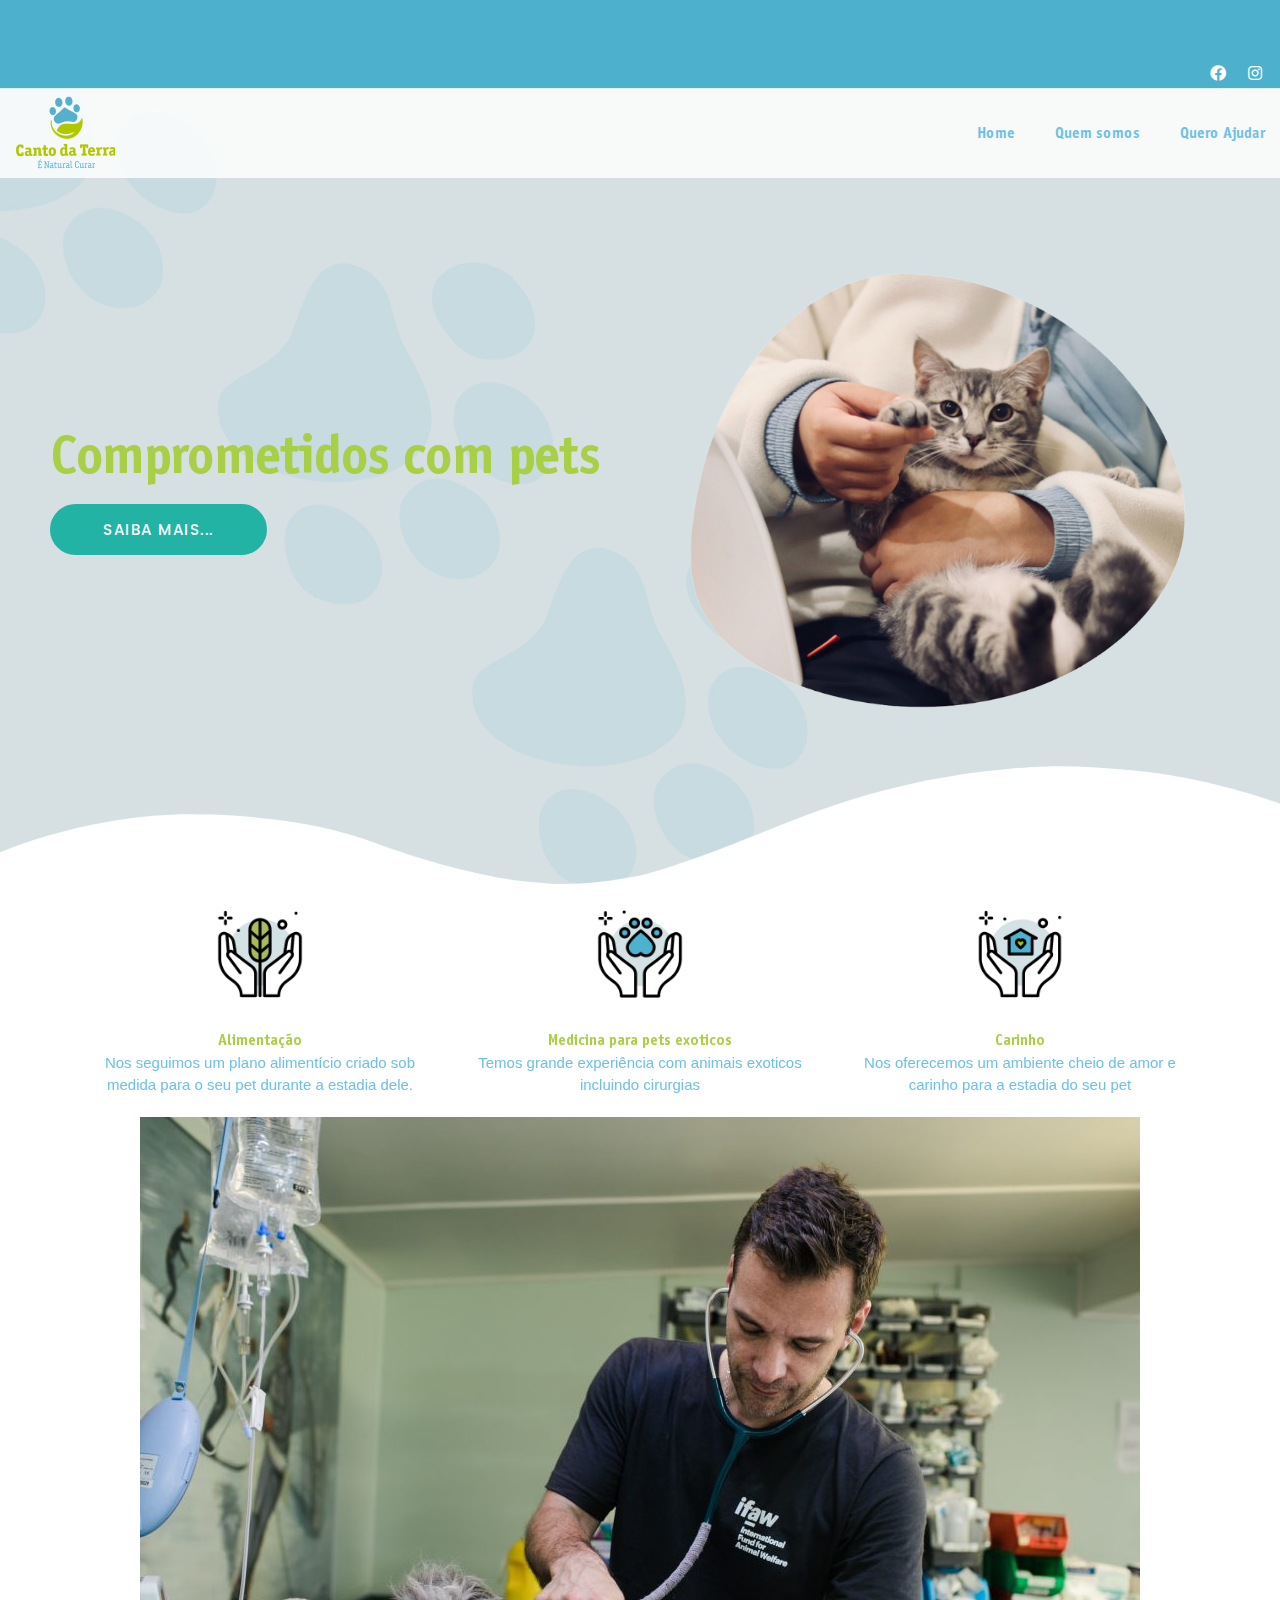
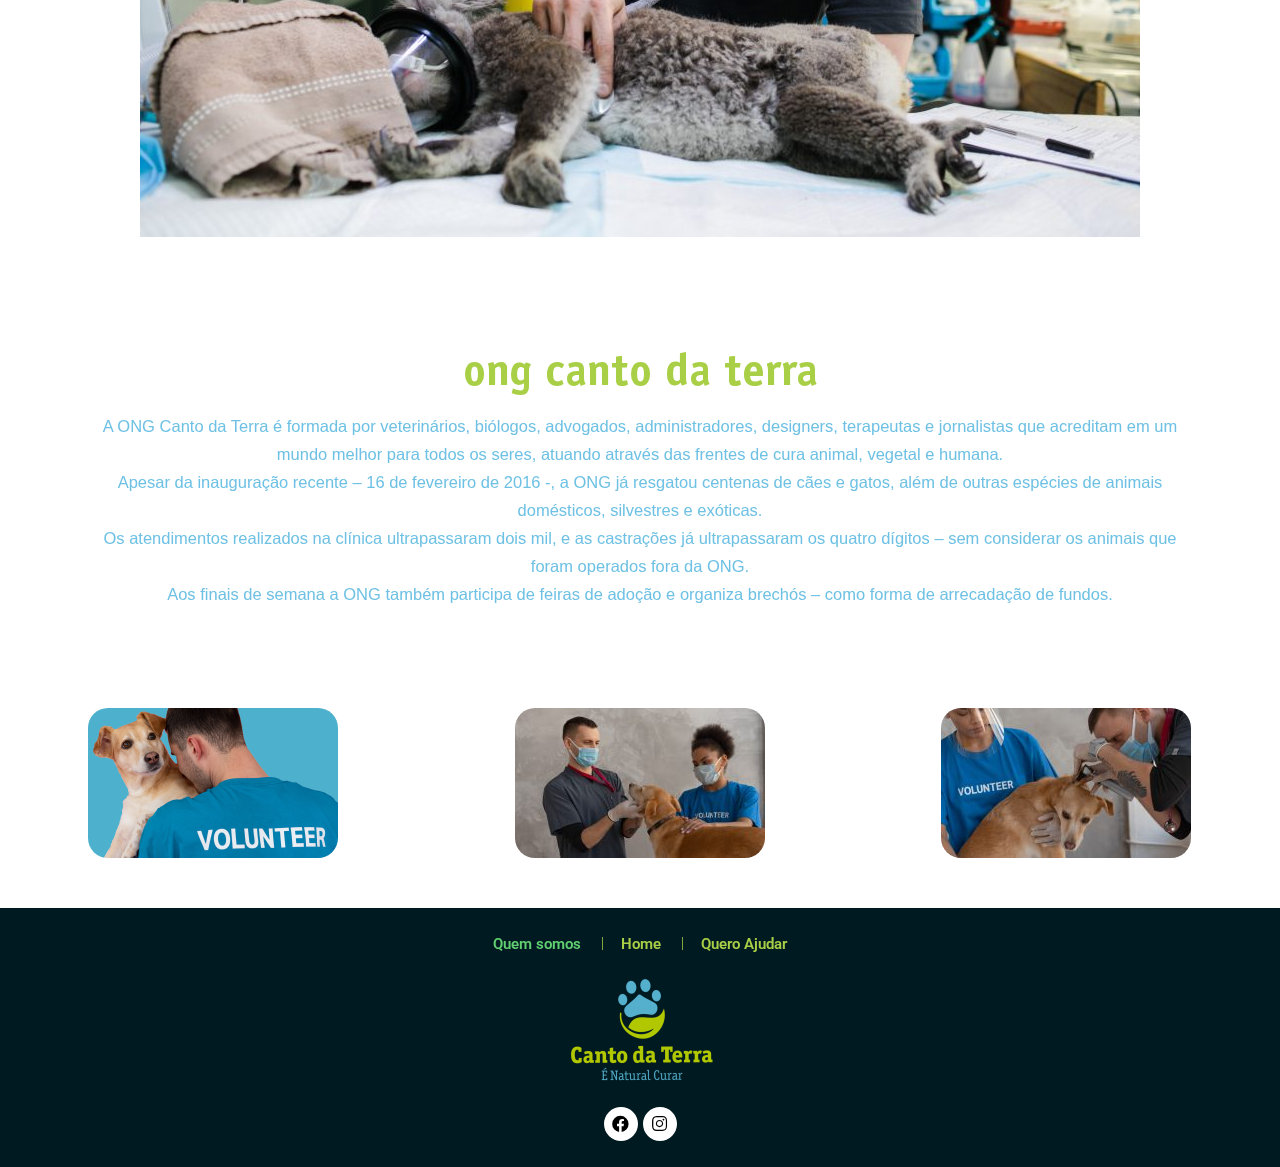
<file: quem-somos/index.html>
<!DOCTYPE html>
<html lang="pt-BR">
<head>
	<meta charset="UTF-8">
	<meta name="viewport" content="width=device-width,initial-scale=1,maximum-scale=1,user-scalable=no">
	<title>Quem somos &#8211; Canto da terra</title>
<meta name="robots" content="max-image-preview:large">
<link rel="dns-prefetch" href="//s.w.org">
<link rel="alternate" type="application/rss+xml" title="Feed para Canto da terra &raquo;" href="https://smaniaco.github.io/ong-canto-da-terra/feed/">
<link rel="alternate" type="application/rss+xml" title="Feed de comentários para Canto da terra &raquo;" href="https://smaniaco.github.io/ong-canto-da-terra/comments/feed/">
		<script type="text/javascript">
			window._wpemojiSettings = {"baseUrl":"https:\/\/s.w.org\/images\/core\/emoji\/13.1.0\/72x72\/","ext":".png","svgUrl":"https:\/\/s.w.org\/images\/core\/emoji\/13.1.0\/svg\/","svgExt":".svg","source":{"concatemoji":"https:\/\/smaniaco.github.io\/ong-canto-da-terra\/wp-includes\/js\/wp-emoji-release.min.js?ver=5.8.2"}};
			!function(e,a,t){var n,r,o,i=a.createElement("canvas"),p=i.getContext&&i.getContext("2d");function s(e,t){var a=String.fromCharCode;p.clearRect(0,0,i.width,i.height),p.fillText(a.apply(this,e),0,0);e=i.toDataURL();return p.clearRect(0,0,i.width,i.height),p.fillText(a.apply(this,t),0,0),e===i.toDataURL()}function c(e){var t=a.createElement("script");t.src=e,t.defer=t.type="text/javascript",a.getElementsByTagName("head")[0].appendChild(t)}for(o=Array("flag","emoji"),t.supports={everything:!0,everythingExceptFlag:!0},r=0;r<o.length;r++)t.supports[o[r]]=function(e){if(!p||!p.fillText)return!1;switch(p.textBaseline="top",p.font="600 32px Arial",e){case"flag":return s([127987,65039,8205,9895,65039],[127987,65039,8203,9895,65039])?!1:!s([55356,56826,55356,56819],[55356,56826,8203,55356,56819])&&!s([55356,57332,56128,56423,56128,56418,56128,56421,56128,56430,56128,56423,56128,56447],[55356,57332,8203,56128,56423,8203,56128,56418,8203,56128,56421,8203,56128,56430,8203,56128,56423,8203,56128,56447]);case"emoji":return!s([10084,65039,8205,55357,56613],[10084,65039,8203,55357,56613])}return!1}(o[r]),t.supports.everything=t.supports.everything&&t.supports[o[r]],"flag"!==o[r]&&(t.supports.everythingExceptFlag=t.supports.everythingExceptFlag&&t.supports[o[r]]);t.supports.everythingExceptFlag=t.supports.everythingExceptFlag&&!t.supports.flag,t.DOMReady=!1,t.readyCallback=function(){t.DOMReady=!0},t.supports.everything||(n=function(){t.readyCallback()},a.addEventListener?(a.addEventListener("DOMContentLoaded",n,!1),e.addEventListener("load",n,!1)):(e.attachEvent("onload",n),a.attachEvent("onreadystatechange",function(){"complete"===a.readyState&&t.readyCallback()})),(n=t.source||{}).concatemoji?c(n.concatemoji):n.wpemoji&&n.twemoji&&(c(n.twemoji),c(n.wpemoji)))}(window,document,window._wpemojiSettings);
		</script>
		<style type="text/css">img.wp-smiley,
img.emoji {
	display: inline !important;
	border: none !important;
	box-shadow: none !important;
	height: 1em !important;
	width: 1em !important;
	margin: 0 .07em !important;
	vertical-align: -0.1em !important;
	background: none !important;
	padding: 0 !important;
}</style>
				<style>#wp-admin-bar-layers-edit-layout .ab-icon:before{
				font-family: "layers-interface" !important;
				content: "\e62f" !important;
				font-size: 16px !important;
			}</style>
		<link rel="stylesheet" id="wp-block-library-css" href="https://smaniaco.github.io/ong-canto-da-terra/wp-includes/css/dist/block-library/style.min.css?ver=5.8.2" type="text/css" media="all">
<link rel="stylesheet" id="embedpress_blocks-cgb-style-css-css" href="https://smaniaco.github.io/ong-canto-da-terra/wp-content/plugins/embedpress/Gutenberg/dist/blocks.style.build.css?ver=1629541524" type="text/css" media="all">
<link rel="stylesheet" id="embedpress-css" href="https://smaniaco.github.io/ong-canto-da-terra/wp-content/plugins/embedpress/assets/css/embedpress.css?ver=5.8.2" type="text/css" media="all">
<link rel="stylesheet" id="templately-editor-css" href="https://smaniaco.github.io/ong-canto-da-terra/wp-content/plugins/templately/assets/css/editor.css?ver=1.3.0" type="text/css" media="all">
<link rel="stylesheet" id="hfe-style-css" href="https://smaniaco.github.io/ong-canto-da-terra/wp-content/plugins/header-footer-elementor/assets/css/header-footer-elementor.css?ver=1.6.4" type="text/css" media="all">
<link rel="stylesheet" id="elementor-icons-css" href="https://smaniaco.github.io/ong-canto-da-terra/wp-content/plugins/elementor/assets/lib/eicons/css/elementor-icons.min.css?ver=5.12.0" type="text/css" media="all">
<link rel="stylesheet" id="elementor-frontend-css" href="https://smaniaco.github.io/ong-canto-da-terra/wp-content/uploads/elementor/css/custom-frontend.min.css?ver=1637412647" type="text/css" media="all">
<style id="elementor-frontend-inline-css" type="text/css">@font-face{font-family:eicons;src:url(https://smaniaco.github.io/ong-canto-da-terra/wp-content/plugins/elementor/assets/lib/eicons/fonts/eicons.eot?5.10.0);src:url(https://smaniaco.github.io/ong-canto-da-terra/wp-content/plugins/elementor/assets/lib/eicons/fonts/eicons.eot?5.10.0#iefix) format("embedded-opentype"),url(https://smaniaco.github.io/ong-canto-da-terra/wp-content/plugins/elementor/assets/lib/eicons/fonts/eicons.woff2?5.10.0) format("woff2"),url(https://smaniaco.github.io/ong-canto-da-terra/wp-content/plugins/elementor/assets/lib/eicons/fonts/eicons.woff?5.10.0) format("woff"),url(https://smaniaco.github.io/ong-canto-da-terra/wp-content/plugins/elementor/assets/lib/eicons/fonts/eicons.ttf?5.10.0) format("truetype"),url(https://smaniaco.github.io/ong-canto-da-terra/wp-content/plugins/elementor/assets/lib/eicons/fonts/eicons.svg?5.10.0#eicon) format("svg");font-weight:400;font-style:normal}
.elementor-kit-5{--e-global-color-primary:#6EC1E4;--e-global-color-secondary:#54595F;--e-global-color-text:#7A7A7A;--e-global-color-accent:#61CE70;--e-global-typography-primary-font-family:"Roboto";--e-global-typography-primary-font-weight:600;--e-global-typography-secondary-font-family:"Roboto Slab";--e-global-typography-secondary-font-weight:400;--e-global-typography-text-font-family:"Roboto";--e-global-typography-text-font-weight:400;--e-global-typography-accent-font-family:"Roboto";--e-global-typography-accent-font-weight:500;}.elementor-section.elementor-section-boxed > .elementor-container{max-width:1140px;}.elementor-widget:not(:last-child){margin-bottom:20px;}{}h1.entry-title{display:var(--page-title-display);}@media(max-width:850px){.elementor-section.elementor-section-boxed > .elementor-container{max-width:1024px;}}@media(max-width:500px){.elementor-section.elementor-section-boxed > .elementor-container{max-width:767px;}}
.elementor-widget-heading .elementor-heading-title{color:var( --e-global-color-primary );font-family:var( --e-global-typography-primary-font-family ), Sans-serif;font-weight:var( --e-global-typography-primary-font-weight );}.elementor-widget-image .widget-image-caption{color:var( --e-global-color-text );font-family:var( --e-global-typography-text-font-family ), Sans-serif;font-weight:var( --e-global-typography-text-font-weight );}.elementor-widget-text-editor{color:var( --e-global-color-text );font-family:var( --e-global-typography-text-font-family ), Sans-serif;font-weight:var( --e-global-typography-text-font-weight );}.elementor-widget-text-editor.elementor-drop-cap-view-stacked .elementor-drop-cap{background-color:var( --e-global-color-primary );}.elementor-widget-text-editor.elementor-drop-cap-view-framed .elementor-drop-cap, .elementor-widget-text-editor.elementor-drop-cap-view-default .elementor-drop-cap{color:var( --e-global-color-primary );border-color:var( --e-global-color-primary );}.elementor-widget-button .elementor-button{font-family:var( --e-global-typography-accent-font-family ), Sans-serif;font-weight:var( --e-global-typography-accent-font-weight );background-color:var( --e-global-color-accent );}.elementor-widget-divider{--divider-color:var( --e-global-color-secondary );}.elementor-widget-divider .elementor-divider__text{color:var( --e-global-color-secondary );font-family:var( --e-global-typography-secondary-font-family ), Sans-serif;font-weight:var( --e-global-typography-secondary-font-weight );}.elementor-widget-divider.elementor-view-stacked .elementor-icon{background-color:var( --e-global-color-secondary );}.elementor-widget-divider.elementor-view-framed .elementor-icon, .elementor-widget-divider.elementor-view-default .elementor-icon{color:var( --e-global-color-secondary );border-color:var( --e-global-color-secondary );}.elementor-widget-divider.elementor-view-framed .elementor-icon, .elementor-widget-divider.elementor-view-default .elementor-icon svg{fill:var( --e-global-color-secondary );}.elementor-widget-image-box .elementor-image-box-title{color:var( --e-global-color-primary );font-family:var( --e-global-typography-primary-font-family ), Sans-serif;font-weight:var( --e-global-typography-primary-font-weight );}.elementor-widget-image-box .elementor-image-box-description{color:var( --e-global-color-text );font-family:var( --e-global-typography-text-font-family ), Sans-serif;font-weight:var( --e-global-typography-text-font-weight );}.elementor-widget-icon.elementor-view-stacked .elementor-icon{background-color:var( --e-global-color-primary );}.elementor-widget-icon.elementor-view-framed .elementor-icon, .elementor-widget-icon.elementor-view-default .elementor-icon{color:var( --e-global-color-primary );border-color:var( --e-global-color-primary );}.elementor-widget-icon.elementor-view-framed .elementor-icon, .elementor-widget-icon.elementor-view-default .elementor-icon svg{fill:var( --e-global-color-primary );}.elementor-widget-icon-box.elementor-view-stacked .elementor-icon{background-color:var( --e-global-color-primary );}.elementor-widget-icon-box.elementor-view-framed .elementor-icon, .elementor-widget-icon-box.elementor-view-default .elementor-icon{fill:var( --e-global-color-primary );color:var( --e-global-color-primary );border-color:var( --e-global-color-primary );}.elementor-widget-icon-box .elementor-icon-box-title{color:var( --e-global-color-primary );}.elementor-widget-icon-box .elementor-icon-box-title, .elementor-widget-icon-box .elementor-icon-box-title a{font-family:var( --e-global-typography-primary-font-family ), Sans-serif;font-weight:var( --e-global-typography-primary-font-weight );}.elementor-widget-icon-box .elementor-icon-box-description{color:var( --e-global-color-text );font-family:var( --e-global-typography-text-font-family ), Sans-serif;font-weight:var( --e-global-typography-text-font-weight );}.elementor-widget-star-rating .elementor-star-rating__title{color:var( --e-global-color-text );font-family:var( --e-global-typography-text-font-family ), Sans-serif;font-weight:var( --e-global-typography-text-font-weight );}.elementor-widget-image-gallery .gallery-item .gallery-caption{font-family:var( --e-global-typography-accent-font-family ), Sans-serif;font-weight:var( --e-global-typography-accent-font-weight );}.elementor-widget-icon-list .elementor-icon-list-item:not(:last-child):after{border-color:var( --e-global-color-text );}.elementor-widget-icon-list .elementor-icon-list-icon i{color:var( --e-global-color-primary );}.elementor-widget-icon-list .elementor-icon-list-icon svg{fill:var( --e-global-color-primary );}.elementor-widget-icon-list .elementor-icon-list-text{color:var( --e-global-color-secondary );}.elementor-widget-icon-list .elementor-icon-list-item > .elementor-icon-list-text, .elementor-widget-icon-list .elementor-icon-list-item > a{font-family:var( --e-global-typography-text-font-family ), Sans-serif;font-weight:var( --e-global-typography-text-font-weight );}.elementor-widget-counter .elementor-counter-number-wrapper{color:var( --e-global-color-primary );font-family:var( --e-global-typography-primary-font-family ), Sans-serif;font-weight:var( --e-global-typography-primary-font-weight );}.elementor-widget-counter .elementor-counter-title{color:var( --e-global-color-secondary );font-family:var( --e-global-typography-secondary-font-family ), Sans-serif;font-weight:var( --e-global-typography-secondary-font-weight );}.elementor-widget-progress .elementor-progress-wrapper .elementor-progress-bar{background-color:var( --e-global-color-primary );}.elementor-widget-progress .elementor-title{color:var( --e-global-color-primary );font-family:var( --e-global-typography-text-font-family ), Sans-serif;font-weight:var( --e-global-typography-text-font-weight );}.elementor-widget-testimonial .elementor-testimonial-content{color:var( --e-global-color-text );font-family:var( --e-global-typography-text-font-family ), Sans-serif;font-weight:var( --e-global-typography-text-font-weight );}.elementor-widget-testimonial .elementor-testimonial-name{color:var( --e-global-color-primary );font-family:var( --e-global-typography-primary-font-family ), Sans-serif;font-weight:var( --e-global-typography-primary-font-weight );}.elementor-widget-testimonial .elementor-testimonial-job{color:var( --e-global-color-secondary );font-family:var( --e-global-typography-secondary-font-family ), Sans-serif;font-weight:var( --e-global-typography-secondary-font-weight );}.elementor-widget-tabs .elementor-tab-title, .elementor-widget-tabs .elementor-tab-title a{color:var( --e-global-color-primary );}.elementor-widget-tabs .elementor-tab-title.elementor-active,
					 .elementor-widget-tabs .elementor-tab-title.elementor-active a{color:var( --e-global-color-accent );}.elementor-widget-tabs .elementor-tab-title{font-family:var( --e-global-typography-primary-font-family ), Sans-serif;font-weight:var( --e-global-typography-primary-font-weight );}.elementor-widget-tabs .elementor-tab-content{color:var( --e-global-color-text );font-family:var( --e-global-typography-text-font-family ), Sans-serif;font-weight:var( --e-global-typography-text-font-weight );}.elementor-widget-accordion .elementor-accordion-icon, .elementor-widget-accordion .elementor-accordion-title{color:var( --e-global-color-primary );}.elementor-widget-accordion .elementor-accordion-icon svg{fill:var( --e-global-color-primary );}.elementor-widget-accordion .elementor-active .elementor-accordion-icon, .elementor-widget-accordion .elementor-active .elementor-accordion-title{color:var( --e-global-color-accent );}.elementor-widget-accordion .elementor-active .elementor-accordion-icon svg{fill:var( --e-global-color-accent );}.elementor-widget-accordion .elementor-accordion-title{font-family:var( --e-global-typography-primary-font-family ), Sans-serif;font-weight:var( --e-global-typography-primary-font-weight );}.elementor-widget-accordion .elementor-tab-content{color:var( --e-global-color-text );font-family:var( --e-global-typography-text-font-family ), Sans-serif;font-weight:var( --e-global-typography-text-font-weight );}.elementor-widget-toggle .elementor-toggle-title, .elementor-widget-toggle .elementor-toggle-icon{color:var( --e-global-color-primary );}.elementor-widget-toggle .elementor-toggle-icon svg{fill:var( --e-global-color-primary );}.elementor-widget-toggle .elementor-tab-title.elementor-active a, .elementor-widget-toggle .elementor-tab-title.elementor-active .elementor-toggle-icon{color:var( --e-global-color-accent );}.elementor-widget-toggle .elementor-toggle-title{font-family:var( --e-global-typography-primary-font-family ), Sans-serif;font-weight:var( --e-global-typography-primary-font-weight );}.elementor-widget-toggle .elementor-tab-content{color:var( --e-global-color-text );font-family:var( --e-global-typography-text-font-family ), Sans-serif;font-weight:var( --e-global-typography-text-font-weight );}.elementor-widget-alert .elementor-alert-title{font-family:var( --e-global-typography-primary-font-family ), Sans-serif;font-weight:var( --e-global-typography-primary-font-weight );}.elementor-widget-alert .elementor-alert-description{font-family:var( --e-global-typography-text-font-family ), Sans-serif;font-weight:var( --e-global-typography-text-font-weight );}.elementor-widget-retina .hfe-retina-image-container .hfe-retina-img{border-color:var( --e-global-color-primary );}.elementor-widget-retina .widget-image-caption{color:var( --e-global-color-text );font-family:var( --e-global-typography-text-font-family ), Sans-serif;font-weight:var( --e-global-typography-text-font-weight );}.elementor-widget-copyright .hfe-copyright-wrapper a, .elementor-widget-copyright .hfe-copyright-wrapper{color:var( --e-global-color-text );}.elementor-widget-copyright .hfe-copyright-wrapper, .elementor-widget-copyright .hfe-copyright-wrapper a{font-family:var( --e-global-typography-text-font-family ), Sans-serif;font-weight:var( --e-global-typography-text-font-weight );}.elementor-widget-navigation-menu a.hfe-menu-item, .elementor-widget-navigation-menu a.hfe-sub-menu-item{font-family:var( --e-global-typography-primary-font-family ), Sans-serif;font-weight:var( --e-global-typography-primary-font-weight );}.elementor-widget-navigation-menu .menu-item a.hfe-menu-item, .elementor-widget-navigation-menu .sub-menu a.hfe-sub-menu-item{color:var( --e-global-color-text );}.elementor-widget-navigation-menu .menu-item a.hfe-menu-item:hover,
								.elementor-widget-navigation-menu .sub-menu a.hfe-sub-menu-item:hover,
								.elementor-widget-navigation-menu .menu-item.current-menu-item a.hfe-menu-item,
								.elementor-widget-navigation-menu .menu-item a.hfe-menu-item.highlighted,
								.elementor-widget-navigation-menu .menu-item a.hfe-menu-item:focus{color:var( --e-global-color-accent );}.elementor-widget-navigation-menu .hfe-nav-menu-layout:not(.hfe-pointer__framed) .menu-item.parent a.hfe-menu-item:before,
								.elementor-widget-navigation-menu .hfe-nav-menu-layout:not(.hfe-pointer__framed) .menu-item.parent a.hfe-menu-item:after{background-color:var( --e-global-color-accent );}.elementor-widget-navigation-menu .hfe-nav-menu-layout:not(.hfe-pointer__framed) .menu-item.parent .sub-menu .hfe-has-submenu-container a:after{background-color:var( --e-global-color-accent );}.elementor-widget-navigation-menu .hfe-pointer__framed .menu-item.parent a.hfe-menu-item:before,
								.elementor-widget-navigation-menu .hfe-pointer__framed .menu-item.parent a.hfe-menu-item:after{border-color:var( --e-global-color-accent );}
							.elementor-widget-navigation-menu .sub-menu li a.hfe-sub-menu-item,
							.elementor-widget-navigation-menu nav.hfe-dropdown li a.hfe-sub-menu-item,
							.elementor-widget-navigation-menu nav.hfe-dropdown li a.hfe-menu-item,
							.elementor-widget-navigation-menu nav.hfe-dropdown-expandible li a.hfe-menu-item,
							.elementor-widget-navigation-menu nav.hfe-dropdown-expandible li a.hfe-sub-menu-item{font-family:var( --e-global-typography-accent-font-family ), Sans-serif;font-weight:var( --e-global-typography-accent-font-weight );}.elementor-widget-navigation-menu .menu-item a.hfe-menu-item.elementor-button{font-family:var( --e-global-typography-accent-font-family ), Sans-serif;font-weight:var( --e-global-typography-accent-font-weight );background-color:var( --e-global-color-accent );}.elementor-widget-navigation-menu .menu-item a.hfe-menu-item.elementor-button:hover{background-color:var( --e-global-color-accent );}.elementor-widget-page-title .elementor-heading-title, .elementor-widget-page-title .hfe-page-title a{font-family:var( --e-global-typography-primary-font-family ), Sans-serif;font-weight:var( --e-global-typography-primary-font-weight );color:var( --e-global-color-primary );}.elementor-widget-page-title .hfe-page-title-icon i{color:var( --e-global-color-primary );}.elementor-widget-page-title .hfe-page-title-icon svg{fill:var( --e-global-color-primary );}.elementor-widget-hfe-site-title .elementor-heading-title, .elementor-widget-hfe-site-title .hfe-heading a{font-family:var( --e-global-typography-primary-font-family ), Sans-serif;font-weight:var( --e-global-typography-primary-font-weight );}.elementor-widget-hfe-site-title .hfe-heading-text{color:var( --e-global-color-primary );}.elementor-widget-hfe-site-title .hfe-icon i{color:var( --e-global-color-primary );}.elementor-widget-hfe-site-title .hfe-icon svg{fill:var( --e-global-color-primary );}.elementor-widget-hfe-site-tagline .hfe-site-tagline{font-family:var( --e-global-typography-secondary-font-family ), Sans-serif;font-weight:var( --e-global-typography-secondary-font-weight );color:var( --e-global-color-secondary );}.elementor-widget-hfe-site-tagline .hfe-icon i{color:var( --e-global-color-primary );}.elementor-widget-hfe-site-tagline .hfe-icon svg{fill:var( --e-global-color-primary );}.elementor-widget-site-logo .hfe-site-logo-container .hfe-site-logo-img{border-color:var( --e-global-color-primary );}.elementor-widget-site-logo .widget-image-caption{color:var( --e-global-color-text );font-family:var( --e-global-typography-text-font-family ), Sans-serif;font-weight:var( --e-global-typography-text-font-weight );}.elementor-widget-hfe-search-button input[type="search"].hfe-search-form__input,.elementor-widget-hfe-search-button .hfe-search-icon-toggle{font-family:var( --e-global-typography-primary-font-family ), Sans-serif;font-weight:var( --e-global-typography-primary-font-weight );}.elementor-widget-hfe-search-button .hfe-search-form__input{color:var( --e-global-color-text );}.elementor-widget-hfe-search-button .hfe-search-form__input::placeholder{color:var( --e-global-color-text );}.elementor-widget-hfe-search-button .hfe-search-form__container, .elementor-widget-hfe-search-button .hfe-search-icon-toggle .hfe-search-form__input,.elementor-widget-hfe-search-button .hfe-input-focus .hfe-search-icon-toggle .hfe-search-form__input{border-color:var( --e-global-color-primary );}.elementor-widget-hfe-search-button .hfe-search-form__input:focus::placeholder{color:var( --e-global-color-text );}.elementor-widget-hfe-search-button .hfe-search-form__container button#clear-with-button,
					.elementor-widget-hfe-search-button .hfe-search-form__container button#clear,
					.elementor-widget-hfe-search-button .hfe-search-icon-toggle button#clear{color:var( --e-global-color-text );}.elementor-widget-text-path{font-family:var( --e-global-typography-text-font-family ), Sans-serif;font-weight:var( --e-global-typography-text-font-weight );}.elementor-widget-theme-site-logo .widget-image-caption{color:var( --e-global-color-text );font-family:var( --e-global-typography-text-font-family ), Sans-serif;font-weight:var( --e-global-typography-text-font-weight );}.elementor-widget-theme-site-title .elementor-heading-title{color:var( --e-global-color-primary );font-family:var( --e-global-typography-primary-font-family ), Sans-serif;font-weight:var( --e-global-typography-primary-font-weight );}.elementor-widget-theme-page-title .elementor-heading-title{color:var( --e-global-color-primary );font-family:var( --e-global-typography-primary-font-family ), Sans-serif;font-weight:var( --e-global-typography-primary-font-weight );}.elementor-widget-theme-post-title .elementor-heading-title{color:var( --e-global-color-primary );font-family:var( --e-global-typography-primary-font-family ), Sans-serif;font-weight:var( --e-global-typography-primary-font-weight );}.elementor-widget-theme-post-excerpt .elementor-widget-container{color:var( --e-global-color-text );font-family:var( --e-global-typography-text-font-family ), Sans-serif;font-weight:var( --e-global-typography-text-font-weight );}.elementor-widget-theme-post-content{color:var( --e-global-color-text );font-family:var( --e-global-typography-text-font-family ), Sans-serif;font-weight:var( --e-global-typography-text-font-weight );}.elementor-widget-theme-post-featured-image .widget-image-caption{color:var( --e-global-color-text );font-family:var( --e-global-typography-text-font-family ), Sans-serif;font-weight:var( --e-global-typography-text-font-weight );}.elementor-widget-theme-archive-title .elementor-heading-title{color:var( --e-global-color-primary );font-family:var( --e-global-typography-primary-font-family ), Sans-serif;font-weight:var( --e-global-typography-primary-font-weight );}.elementor-widget-archive-posts .elementor-post__title, .elementor-widget-archive-posts .elementor-post__title a{color:var( --e-global-color-secondary );font-family:var( --e-global-typography-primary-font-family ), Sans-serif;font-weight:var( --e-global-typography-primary-font-weight );}.elementor-widget-archive-posts .elementor-post__meta-data{font-family:var( --e-global-typography-secondary-font-family ), Sans-serif;font-weight:var( --e-global-typography-secondary-font-weight );}.elementor-widget-archive-posts .elementor-post__excerpt p{font-family:var( --e-global-typography-text-font-family ), Sans-serif;font-weight:var( --e-global-typography-text-font-weight );}.elementor-widget-archive-posts .elementor-post__read-more{color:var( --e-global-color-accent );font-family:var( --e-global-typography-accent-font-family ), Sans-serif;font-weight:var( --e-global-typography-accent-font-weight );}.elementor-widget-archive-posts .elementor-post__card .elementor-post__badge{background-color:var( --e-global-color-accent );font-family:var( --e-global-typography-accent-font-family ), Sans-serif;font-weight:var( --e-global-typography-accent-font-weight );}.elementor-widget-archive-posts .elementor-pagination{font-family:var( --e-global-typography-secondary-font-family ), Sans-serif;font-weight:var( --e-global-typography-secondary-font-weight );}.elementor-widget-archive-posts .elementor-posts-nothing-found{color:var( --e-global-color-text );font-family:var( --e-global-typography-text-font-family ), Sans-serif;font-weight:var( --e-global-typography-text-font-weight );}.elementor-widget-posts .elementor-post__title, .elementor-widget-posts .elementor-post__title a{color:var( --e-global-color-secondary );font-family:var( --e-global-typography-primary-font-family ), Sans-serif;font-weight:var( --e-global-typography-primary-font-weight );}.elementor-widget-posts .elementor-post__meta-data{font-family:var( --e-global-typography-secondary-font-family ), Sans-serif;font-weight:var( --e-global-typography-secondary-font-weight );}.elementor-widget-posts .elementor-post__excerpt p{font-family:var( --e-global-typography-text-font-family ), Sans-serif;font-weight:var( --e-global-typography-text-font-weight );}.elementor-widget-posts .elementor-post__read-more{color:var( --e-global-color-accent );font-family:var( --e-global-typography-accent-font-family ), Sans-serif;font-weight:var( --e-global-typography-accent-font-weight );}.elementor-widget-posts .elementor-post__card .elementor-post__badge{background-color:var( --e-global-color-accent );font-family:var( --e-global-typography-accent-font-family ), Sans-serif;font-weight:var( --e-global-typography-accent-font-weight );}.elementor-widget-posts .elementor-pagination{font-family:var( --e-global-typography-secondary-font-family ), Sans-serif;font-weight:var( --e-global-typography-secondary-font-weight );}.elementor-widget-portfolio a .elementor-portfolio-item__overlay{background-color:var( --e-global-color-accent );}.elementor-widget-portfolio .elementor-portfolio-item__title{font-family:var( --e-global-typography-primary-font-family ), Sans-serif;font-weight:var( --e-global-typography-primary-font-weight );}.elementor-widget-portfolio .elementor-portfolio__filter{color:var( --e-global-color-text );font-family:var( --e-global-typography-primary-font-family ), Sans-serif;font-weight:var( --e-global-typography-primary-font-weight );}.elementor-widget-portfolio .elementor-portfolio__filter.elementor-active{color:var( --e-global-color-primary );}.elementor-widget-gallery .elementor-gallery-item__title{font-family:var( --e-global-typography-primary-font-family ), Sans-serif;font-weight:var( --e-global-typography-primary-font-weight );}.elementor-widget-gallery .elementor-gallery-item__description{font-family:var( --e-global-typography-text-font-family ), Sans-serif;font-weight:var( --e-global-typography-text-font-weight );}.elementor-widget-gallery{--galleries-title-color-normal:var( --e-global-color-primary );--galleries-title-color-hover:var( --e-global-color-secondary );--galleries-pointer-bg-color-hover:var( --e-global-color-accent );--gallery-title-color-active:var( --e-global-color-secondary );--galleries-pointer-bg-color-active:var( --e-global-color-accent );}.elementor-widget-gallery .elementor-gallery-title{font-family:var( --e-global-typography-primary-font-family ), Sans-serif;font-weight:var( --e-global-typography-primary-font-weight );}.elementor-widget-form .elementor-field-group > label, .elementor-widget-form .elementor-field-subgroup label{color:var( --e-global-color-text );}.elementor-widget-form .elementor-field-group > label{font-family:var( --e-global-typography-text-font-family ), Sans-serif;font-weight:var( --e-global-typography-text-font-weight );}.elementor-widget-form .elementor-field-type-html{color:var( --e-global-color-text );font-family:var( --e-global-typography-text-font-family ), Sans-serif;font-weight:var( --e-global-typography-text-font-weight );}.elementor-widget-form .elementor-field-group .elementor-field{color:var( --e-global-color-text );}.elementor-widget-form .elementor-field-group .elementor-field, .elementor-widget-form .elementor-field-subgroup label{font-family:var( --e-global-typography-text-font-family ), Sans-serif;font-weight:var( --e-global-typography-text-font-weight );}.elementor-widget-form .elementor-button{font-family:var( --e-global-typography-accent-font-family ), Sans-serif;font-weight:var( --e-global-typography-accent-font-weight );}.elementor-widget-form .e-form__buttons__wrapper__button-next{background-color:var( --e-global-color-accent );}.elementor-widget-form .elementor-button[type="submit"]{background-color:var( --e-global-color-accent );}.elementor-widget-form .e-form__buttons__wrapper__button-previous{background-color:var( --e-global-color-accent );}.elementor-widget-form .elementor-message{font-family:var( --e-global-typography-text-font-family ), Sans-serif;font-weight:var( --e-global-typography-text-font-weight );}.elementor-widget-form .e-form__indicators__indicator, .elementor-widget-form .e-form__indicators__indicator__label{font-family:var( --e-global-typography-accent-font-family ), Sans-serif;font-weight:var( --e-global-typography-accent-font-weight );}.elementor-widget-form{--e-form-steps-indicator-inactive-primary-color:var( --e-global-color-text );--e-form-steps-indicator-active-primary-color:var( --e-global-color-accent );--e-form-steps-indicator-completed-primary-color:var( --e-global-color-accent );--e-form-steps-indicator-progress-color:var( --e-global-color-accent );--e-form-steps-indicator-progress-background-color:var( --e-global-color-text );--e-form-steps-indicator-progress-meter-color:var( --e-global-color-text );}.elementor-widget-form .e-form__indicators__indicator__progress__meter{font-family:var( --e-global-typography-accent-font-family ), Sans-serif;font-weight:var( --e-global-typography-accent-font-weight );}.elementor-widget-login .elementor-field-group > a{color:var( --e-global-color-text );}.elementor-widget-login .elementor-field-group > a:hover{color:var( --e-global-color-accent );}.elementor-widget-login .elementor-form-fields-wrapper label{color:var( --e-global-color-text );font-family:var( --e-global-typography-text-font-family ), Sans-serif;font-weight:var( --e-global-typography-text-font-weight );}.elementor-widget-login .elementor-field-group .elementor-field{color:var( --e-global-color-text );}.elementor-widget-login .elementor-field-group .elementor-field, .elementor-widget-login .elementor-field-subgroup label{font-family:var( --e-global-typography-text-font-family ), Sans-serif;font-weight:var( --e-global-typography-text-font-weight );}.elementor-widget-login .elementor-button{font-family:var( --e-global-typography-accent-font-family ), Sans-serif;font-weight:var( --e-global-typography-accent-font-weight );background-color:var( --e-global-color-accent );}.elementor-widget-login .elementor-widget-container .elementor-login__logged-in-message{color:var( --e-global-color-text );font-family:var( --e-global-typography-text-font-family ), Sans-serif;font-weight:var( --e-global-typography-text-font-weight );}.elementor-widget-slides .elementor-slide-heading{font-family:var( --e-global-typography-primary-font-family ), Sans-serif;font-weight:var( --e-global-typography-primary-font-weight );}.elementor-widget-slides .elementor-slide-description{font-family:var( --e-global-typography-secondary-font-family ), Sans-serif;font-weight:var( --e-global-typography-secondary-font-weight );}.elementor-widget-slides .elementor-slide-button{font-family:var( --e-global-typography-accent-font-family ), Sans-serif;font-weight:var( --e-global-typography-accent-font-weight );}.elementor-widget-nav-menu .elementor-nav-menu .elementor-item{font-family:var( --e-global-typography-primary-font-family ), Sans-serif;font-weight:var( --e-global-typography-primary-font-weight );}.elementor-widget-nav-menu .elementor-nav-menu--main .elementor-item{color:var( --e-global-color-text );fill:var( --e-global-color-text );}.elementor-widget-nav-menu .elementor-nav-menu--main .elementor-item:hover,
					.elementor-widget-nav-menu .elementor-nav-menu--main .elementor-item.elementor-item-active,
					.elementor-widget-nav-menu .elementor-nav-menu--main .elementor-item.highlighted,
					.elementor-widget-nav-menu .elementor-nav-menu--main .elementor-item:focus{color:var( --e-global-color-accent );fill:var( --e-global-color-accent );}.elementor-widget-nav-menu .elementor-nav-menu--main:not(.e--pointer-framed) .elementor-item:before,
					.elementor-widget-nav-menu .elementor-nav-menu--main:not(.e--pointer-framed) .elementor-item:after{background-color:var( --e-global-color-accent );}.elementor-widget-nav-menu .e--pointer-framed .elementor-item:before,
					.elementor-widget-nav-menu .e--pointer-framed .elementor-item:after{border-color:var( --e-global-color-accent );}.elementor-widget-nav-menu .elementor-nav-menu--dropdown .elementor-item, .elementor-widget-nav-menu .elementor-nav-menu--dropdown  .elementor-sub-item{font-family:var( --e-global-typography-accent-font-family ), Sans-serif;font-weight:var( --e-global-typography-accent-font-weight );}.elementor-widget-animated-headline .elementor-headline-dynamic-wrapper path{stroke:var( --e-global-color-accent );}.elementor-widget-animated-headline .elementor-headline-plain-text{color:var( --e-global-color-secondary );}.elementor-widget-animated-headline .elementor-headline{font-family:var( --e-global-typography-primary-font-family ), Sans-serif;font-weight:var( --e-global-typography-primary-font-weight );}.elementor-widget-animated-headline{--dynamic-text-color:var( --e-global-color-secondary );}.elementor-widget-animated-headline .elementor-headline-dynamic-text{font-family:var( --e-global-typography-primary-font-family ), Sans-serif;font-weight:var( --e-global-typography-primary-font-weight );}.elementor-widget-hotspot .widget-image-caption{font-family:var( --e-global-typography-text-font-family ), Sans-serif;font-weight:var( --e-global-typography-text-font-weight );}.elementor-widget-hotspot{--hotspot-color:var( --e-global-color-primary );--hotspot-box-color:var( --e-global-color-secondary );--tooltip-color:var( --e-global-color-secondary );}.elementor-widget-hotspot .e-hotspot__label{font-family:var( --e-global-typography-primary-font-family ), Sans-serif;font-weight:var( --e-global-typography-primary-font-weight );}.elementor-widget-hotspot .e-hotspot__tooltip{font-family:var( --e-global-typography-secondary-font-family ), Sans-serif;font-weight:var( --e-global-typography-secondary-font-weight );}.elementor-widget-price-list .elementor-price-list-header{color:var( --e-global-color-primary );font-family:var( --e-global-typography-primary-font-family ), Sans-serif;font-weight:var( --e-global-typography-primary-font-weight );}.elementor-widget-price-list .elementor-price-list-description{color:var( --e-global-color-text );font-family:var( --e-global-typography-text-font-family ), Sans-serif;font-weight:var( --e-global-typography-text-font-weight );}.elementor-widget-price-list .elementor-price-list-separator{border-bottom-color:var( --e-global-color-secondary );}.elementor-widget-price-table .elementor-price-table__header{background-color:var( --e-global-color-secondary );}.elementor-widget-price-table .elementor-price-table__heading{font-family:var( --e-global-typography-primary-font-family ), Sans-serif;font-weight:var( --e-global-typography-primary-font-weight );}.elementor-widget-price-table .elementor-price-table__subheading{font-family:var( --e-global-typography-secondary-font-family ), Sans-serif;font-weight:var( --e-global-typography-secondary-font-weight );}.elementor-widget-price-table .elementor-price-table__price{font-family:var( --e-global-typography-primary-font-family ), Sans-serif;font-weight:var( --e-global-typography-primary-font-weight );}.elementor-widget-price-table .elementor-price-table__original-price{color:var( --e-global-color-secondary );font-family:var( --e-global-typography-primary-font-family ), Sans-serif;font-weight:var( --e-global-typography-primary-font-weight );}.elementor-widget-price-table .elementor-price-table__period{color:var( --e-global-color-secondary );font-family:var( --e-global-typography-secondary-font-family ), Sans-serif;font-weight:var( --e-global-typography-secondary-font-weight );}.elementor-widget-price-table .elementor-price-table__features-list{--e-price-table-features-list-color:var( --e-global-color-text );}.elementor-widget-price-table .elementor-price-table__features-list li{font-family:var( --e-global-typography-text-font-family ), Sans-serif;font-weight:var( --e-global-typography-text-font-weight );}.elementor-widget-price-table .elementor-price-table__features-list li:before{border-top-color:var( --e-global-color-text );}.elementor-widget-price-table .elementor-price-table__button{font-family:var( --e-global-typography-accent-font-family ), Sans-serif;font-weight:var( --e-global-typography-accent-font-weight );background-color:var( --e-global-color-accent );}.elementor-widget-price-table .elementor-price-table__additional_info{color:var( --e-global-color-text );font-family:var( --e-global-typography-text-font-family ), Sans-serif;font-weight:var( --e-global-typography-text-font-weight );}.elementor-widget-price-table .elementor-price-table__ribbon-inner{background-color:var( --e-global-color-accent );font-family:var( --e-global-typography-accent-font-family ), Sans-serif;font-weight:var( --e-global-typography-accent-font-weight );}.elementor-widget-flip-box .elementor-flip-box__front .elementor-flip-box__layer__title{font-family:var( --e-global-typography-primary-font-family ), Sans-serif;font-weight:var( --e-global-typography-primary-font-weight );}.elementor-widget-flip-box .elementor-flip-box__front .elementor-flip-box__layer__description{font-family:var( --e-global-typography-text-font-family ), Sans-serif;font-weight:var( --e-global-typography-text-font-weight );}.elementor-widget-flip-box .elementor-flip-box__back .elementor-flip-box__layer__title{font-family:var( --e-global-typography-primary-font-family ), Sans-serif;font-weight:var( --e-global-typography-primary-font-weight );}.elementor-widget-flip-box .elementor-flip-box__back .elementor-flip-box__layer__description{font-family:var( --e-global-typography-text-font-family ), Sans-serif;font-weight:var( --e-global-typography-text-font-weight );}.elementor-widget-flip-box .elementor-flip-box__button{font-family:var( --e-global-typography-accent-font-family ), Sans-serif;font-weight:var( --e-global-typography-accent-font-weight );}.elementor-widget-call-to-action .elementor-cta__title{font-family:var( --e-global-typography-primary-font-family ), Sans-serif;font-weight:var( --e-global-typography-primary-font-weight );}.elementor-widget-call-to-action .elementor-cta__description{font-family:var( --e-global-typography-text-font-family ), Sans-serif;font-weight:var( --e-global-typography-text-font-weight );}.elementor-widget-call-to-action .elementor-cta__button{font-family:var( --e-global-typography-accent-font-family ), Sans-serif;font-weight:var( --e-global-typography-accent-font-weight );}.elementor-widget-call-to-action .elementor-ribbon-inner{background-color:var( --e-global-color-accent );font-family:var( --e-global-typography-accent-font-family ), Sans-serif;font-weight:var( --e-global-typography-accent-font-weight );}.elementor-widget-media-carousel .elementor-carousel-image-overlay{font-family:var( --e-global-typography-accent-font-family ), Sans-serif;font-weight:var( --e-global-typography-accent-font-weight );}.elementor-widget-testimonial-carousel .elementor-testimonial__text{color:var( --e-global-color-text );font-family:var( --e-global-typography-text-font-family ), Sans-serif;font-weight:var( --e-global-typography-text-font-weight );}.elementor-widget-testimonial-carousel .elementor-testimonial__name{color:var( --e-global-color-text );font-family:var( --e-global-typography-primary-font-family ), Sans-serif;font-weight:var( --e-global-typography-primary-font-weight );}.elementor-widget-testimonial-carousel .elementor-testimonial__title{color:var( --e-global-color-primary );font-family:var( --e-global-typography-secondary-font-family ), Sans-serif;font-weight:var( --e-global-typography-secondary-font-weight );}.elementor-widget-reviews .elementor-testimonial__header, .elementor-widget-reviews .elementor-testimonial__name{font-family:var( --e-global-typography-primary-font-family ), Sans-serif;font-weight:var( --e-global-typography-primary-font-weight );}.elementor-widget-reviews .elementor-testimonial__text{font-family:var( --e-global-typography-text-font-family ), Sans-serif;font-weight:var( --e-global-typography-text-font-weight );}.elementor-widget-table-of-contents{--header-color:var( --e-global-color-secondary );--item-text-color:var( --e-global-color-text );--item-text-hover-color:var( --e-global-color-accent );--marker-color:var( --e-global-color-text );}.elementor-widget-table-of-contents .elementor-toc__header, .elementor-widget-table-of-contents .elementor-toc__header-title{font-family:var( --e-global-typography-primary-font-family ), Sans-serif;font-weight:var( --e-global-typography-primary-font-weight );}.elementor-widget-table-of-contents .elementor-toc__list-item{font-family:var( --e-global-typography-text-font-family ), Sans-serif;font-weight:var( --e-global-typography-text-font-weight );}.elementor-widget-countdown .elementor-countdown-item{background-color:var( --e-global-color-primary );}.elementor-widget-countdown .elementor-countdown-digits{font-family:var( --e-global-typography-text-font-family ), Sans-serif;font-weight:var( --e-global-typography-text-font-weight );}.elementor-widget-countdown .elementor-countdown-label{font-family:var( --e-global-typography-secondary-font-family ), Sans-serif;font-weight:var( --e-global-typography-secondary-font-weight );}.elementor-widget-countdown .elementor-countdown-expire--message{color:var( --e-global-color-text );font-family:var( --e-global-typography-text-font-family ), Sans-serif;font-weight:var( --e-global-typography-text-font-weight );}.elementor-widget-search-form input[type="search"].elementor-search-form__input{font-family:var( --e-global-typography-text-font-family ), Sans-serif;font-weight:var( --e-global-typography-text-font-weight );}.elementor-widget-search-form .elementor-search-form__input,
					.elementor-widget-search-form .elementor-search-form__icon,
					.elementor-widget-search-form .elementor-lightbox .dialog-lightbox-close-button,
					.elementor-widget-search-form .elementor-lightbox .dialog-lightbox-close-button:hover,
					.elementor-widget-search-form.elementor-search-form--skin-full_screen input[type="search"].elementor-search-form__input{color:var( --e-global-color-text );fill:var( --e-global-color-text );}.elementor-widget-search-form .elementor-search-form__submit{font-family:var( --e-global-typography-text-font-family ), Sans-serif;font-weight:var( --e-global-typography-text-font-weight );background-color:var( --e-global-color-secondary );}.elementor-widget-author-box .elementor-author-box__name{color:var( --e-global-color-secondary );font-family:var( --e-global-typography-primary-font-family ), Sans-serif;font-weight:var( --e-global-typography-primary-font-weight );}.elementor-widget-author-box .elementor-author-box__bio{color:var( --e-global-color-text );font-family:var( --e-global-typography-text-font-family ), Sans-serif;font-weight:var( --e-global-typography-text-font-weight );}.elementor-widget-author-box .elementor-author-box__button{color:var( --e-global-color-secondary );border-color:var( --e-global-color-secondary );font-family:var( --e-global-typography-accent-font-family ), Sans-serif;font-weight:var( --e-global-typography-accent-font-weight );}.elementor-widget-author-box .elementor-author-box__button:hover{border-color:var( --e-global-color-secondary );color:var( --e-global-color-secondary );}.elementor-widget-post-navigation span.post-navigation__prev--label{color:var( --e-global-color-text );}.elementor-widget-post-navigation span.post-navigation__next--label{color:var( --e-global-color-text );}.elementor-widget-post-navigation span.post-navigation__prev--label, .elementor-widget-post-navigation span.post-navigation__next--label{font-family:var( --e-global-typography-secondary-font-family ), Sans-serif;font-weight:var( --e-global-typography-secondary-font-weight );}.elementor-widget-post-navigation span.post-navigation__prev--title, .elementor-widget-post-navigation span.post-navigation__next--title{color:var( --e-global-color-secondary );font-family:var( --e-global-typography-secondary-font-family ), Sans-serif;font-weight:var( --e-global-typography-secondary-font-weight );}.elementor-widget-post-info .elementor-icon-list-item:not(:last-child):after{border-color:var( --e-global-color-text );}.elementor-widget-post-info .elementor-icon-list-icon i{color:var( --e-global-color-primary );}.elementor-widget-post-info .elementor-icon-list-icon svg{fill:var( --e-global-color-primary );}.elementor-widget-post-info .elementor-icon-list-text, .elementor-widget-post-info .elementor-icon-list-text a{color:var( --e-global-color-secondary );}.elementor-widget-post-info .elementor-icon-list-item{font-family:var( --e-global-typography-text-font-family ), Sans-serif;font-weight:var( --e-global-typography-text-font-weight );}.elementor-widget-sitemap .elementor-sitemap-title{color:var( --e-global-color-primary );font-family:var( --e-global-typography-primary-font-family ), Sans-serif;font-weight:var( --e-global-typography-primary-font-weight );}.elementor-widget-sitemap .elementor-sitemap-item, .elementor-widget-sitemap span.elementor-sitemap-list, .elementor-widget-sitemap .elementor-sitemap-item a{color:var( --e-global-color-text );font-family:var( --e-global-typography-text-font-family ), Sans-serif;font-weight:var( --e-global-typography-text-font-weight );}.elementor-widget-sitemap .elementor-sitemap-item{color:var( --e-global-color-text );}.elementor-widget-blockquote .elementor-blockquote__content{color:var( --e-global-color-text );}.elementor-widget-blockquote .elementor-blockquote__author{color:var( --e-global-color-secondary );}.elementor-widget-lottie{--caption-color:var( --e-global-color-text );}.elementor-widget-lottie .e-lottie__caption{font-family:var( --e-global-typography-text-font-family ), Sans-serif;font-weight:var( --e-global-typography-text-font-weight );}.elementor-widget-video-playlist .e-tabs-header .e-tabs-title{color:var( --e-global-color-text );}.elementor-widget-video-playlist .e-tabs-header .e-tabs-videos-count{color:var( --e-global-color-text );}.elementor-widget-video-playlist .e-tab-title .e-tab-title-text{color:var( --e-global-color-text );font-family:var( --e-global-typography-text-font-family ), Sans-serif;font-weight:var( --e-global-typography-text-font-weight );}.elementor-widget-video-playlist .e-tab-title .e-tab-title-text a{color:var( --e-global-color-text );}.elementor-widget-video-playlist .e-tab-title .e-tab-duration{color:var( --e-global-color-text );}.elementor-widget-video-playlist .e-tabs-items-wrapper .e-tab-title:where( .e-active, :hover ) .e-tab-title-text{color:var( --e-global-color-text );font-family:var( --e-global-typography-text-font-family ), Sans-serif;font-weight:var( --e-global-typography-text-font-weight );}.elementor-widget-video-playlist .e-tabs-items-wrapper .e-tab-title:where( .e-active, :hover ) .e-tab-title-text a{color:var( --e-global-color-text );}.elementor-widget-video-playlist .e-tabs-items-wrapper .e-tab-title:where( .e-active, :hover ) .e-tab-duration{color:var( --e-global-color-text );}.elementor-widget-video-playlist .e-tabs-items-wrapper .e-section-title{color:var( --e-global-color-text );}.elementor-widget-video-playlist .e-tabs-inner-tabs .e-inner-tabs-wrapper .e-inner-tab-title a{font-family:var( --e-global-typography-text-font-family ), Sans-serif;font-weight:var( --e-global-typography-text-font-weight );}.elementor-widget-video-playlist .e-tabs-inner-tabs .e-inner-tabs-content-wrapper .e-inner-tab-content .e-inner-tab-text{font-family:var( --e-global-typography-text-font-family ), Sans-serif;font-weight:var( --e-global-typography-text-font-weight );}.elementor-widget-video-playlist .e-tabs-inner-tabs .e-inner-tabs-content-wrapper .e-inner-tab-content button{color:var( --e-global-color-text );font-family:var( --e-global-typography-accent-font-family ), Sans-serif;font-weight:var( --e-global-typography-accent-font-weight );}.elementor-widget-video-playlist .e-tabs-inner-tabs .e-inner-tabs-content-wrapper .e-inner-tab-content button:hover{color:var( --e-global-color-text );}.elementor-widget-paypal-button .elementor-button{font-family:var( --e-global-typography-accent-font-family ), Sans-serif;font-weight:var( --e-global-typography-accent-font-weight );background-color:var( --e-global-color-accent );}.elementor-widget-paypal-button .elementor-message{font-family:var( --e-global-typography-text-font-family ), Sans-serif;font-weight:var( --e-global-typography-text-font-weight );}
body:not(.rtl) .elementor-810 .elementor-element.elementor-element-19f1778{left:0px;}body.rtl .elementor-810 .elementor-element.elementor-element-19f1778{right:0px;}.elementor-810 .elementor-element.elementor-element-19f1778{top:0px;}.elementor-810 .elementor-element.elementor-element-661b5c0 > .elementor-background-overlay{opacity:0.5;transition:background 0.3s, border-radius 0.3s, opacity 0.3s;}.elementor-810 .elementor-element.elementor-element-661b5c0{transition:background 0.3s, border 0.3s, border-radius 0.3s, box-shadow 0.3s;}body:not(.rtl) .elementor-810 .elementor-element.elementor-element-8fd38cc{left:0px;}body.rtl .elementor-810 .elementor-element.elementor-element-8fd38cc{right:0px;}.elementor-810 .elementor-element.elementor-element-8fd38cc{top:0px;}.elementor-810 .elementor-element.elementor-element-5ac007d > .elementor-container{min-height:400px;}.elementor-810 .elementor-element.elementor-element-5ac007d > .elementor-container > .elementor-column > .elementor-widget-wrap{align-content:center;align-items:center;}.elementor-810 .elementor-element.elementor-element-5ac007d:not(.elementor-motion-effects-element-type-background), .elementor-810 .elementor-element.elementor-element-5ac007d > .elementor-motion-effects-container > .elementor-motion-effects-layer{background-image:url("https://smaniaco.github.io/ong-canto-da-terra/wp-content/uploads/2021/09/baner-background-test2.jpg");background-position:center center;background-repeat:no-repeat;background-size:cover;}.elementor-810 .elementor-element.elementor-element-5ac007d > .elementor-background-overlay{background-color:#00000000;opacity:0.52;transition:background 0.3s, border-radius 0.3s, opacity 0.3s;}.elementor-810 .elementor-element.elementor-element-5ac007d{transition:background 0.3s, border 0.3s, border-radius 0.3s, box-shadow 0.3s;padding:200px 0px 200px 0px;}.elementor-810 .elementor-element.elementor-element-5ac007d > .elementor-shape-bottom svg{width:calc(100% + 1.3px);height:126px;transform:translateX(-50%) rotateY(180deg);}.elementor-810 .elementor-element.elementor-element-cedf6c4 > .elementor-element-populated{margin:0px 0px 0px 50px;}.elementor-810 .elementor-element.elementor-element-5f68cb41 .elementor-heading-title{color:#A9CF46;font-family:"Officina Sans Bold", Sans-serif;font-size:54px;line-height:1.1em;letter-spacing:-1.4px;}.elementor-810 .elementor-element.elementor-element-5f68cb41 > .elementor-widget-container{margin:0px 0px 0px 0px;border-radius:20px 20px 20px 20px;}.elementor-810 .elementor-element.elementor-element-2b0463ac .elementor-button{font-family:"Poppins", Sans-serif;font-size:15px;text-transform:uppercase;letter-spacing:1.5px;background-color:#22b3a4;border-style:solid;border-color:#22b3a4;border-radius:50px 50px 50px 50px;padding:15px 50px 15px 50px;}.elementor-810 .elementor-element.elementor-element-2b0463ac .elementor-button:hover, .elementor-810 .elementor-element.elementor-element-2b0463ac .elementor-button:focus{color:#ffffff;background-color:rgba(0,0,0,0);border-color:#ffffff;}.elementor-810 .elementor-element.elementor-element-2b0463ac .elementor-button:hover svg, .elementor-810 .elementor-element.elementor-element-2b0463ac .elementor-button:focus svg{fill:#ffffff;}.elementor-810 .elementor-element.elementor-element-723a4fd6 > .elementor-element-populated{padding:0px 0px 0px 80px;}.elementor-810 .elementor-element.elementor-element-d653713 .elementor-heading-title{color:#A9CF46;font-family:"Officina Sans Bold", Sans-serif;font-weight:600;}.elementor-810 .elementor-element.elementor-element-d653713 > .elementor-widget-container{background-color:#FFFFFFB3;}.elementor-810 .elementor-element.elementor-element-e65ab9b .elementor-spacer-inner{height:50px;}.elementor-810 .elementor-element.elementor-element-265c204.elementor-position-right .elementor-image-box-img{margin-left:15px;}.elementor-810 .elementor-element.elementor-element-265c204.elementor-position-left .elementor-image-box-img{margin-right:15px;}.elementor-810 .elementor-element.elementor-element-265c204.elementor-position-top .elementor-image-box-img{margin-bottom:15px;}.elementor-810 .elementor-element.elementor-element-265c204 .elementor-image-box-wrapper .elementor-image-box-img{width:30%;}.elementor-810 .elementor-element.elementor-element-265c204 .elementor-image-box-img img{transition-duration:0.3s;}.elementor-810 .elementor-element.elementor-element-265c204 .elementor-image-box-title{color:#A9CF46;font-family:"Officina Sans Bold", Sans-serif;font-weight:600;}.elementor-810 .elementor-element.elementor-element-265c204 .elementor-image-box-description{color:#6EC1E4;font-family:"Officina Sans Book", Sans-serif;font-weight:400;}.elementor-810 .elementor-element.elementor-element-c0d3aa6.elementor-position-right .elementor-image-box-img{margin-left:15px;}.elementor-810 .elementor-element.elementor-element-c0d3aa6.elementor-position-left .elementor-image-box-img{margin-right:15px;}.elementor-810 .elementor-element.elementor-element-c0d3aa6.elementor-position-top .elementor-image-box-img{margin-bottom:15px;}.elementor-810 .elementor-element.elementor-element-c0d3aa6 .elementor-image-box-wrapper .elementor-image-box-img{width:30%;}.elementor-810 .elementor-element.elementor-element-c0d3aa6 .elementor-image-box-img img{transition-duration:0.3s;}.elementor-810 .elementor-element.elementor-element-c0d3aa6 .elementor-image-box-title{color:#A9CF46;font-family:"Officina Sans Bold", Sans-serif;font-weight:600;}.elementor-810 .elementor-element.elementor-element-c0d3aa6 .elementor-image-box-description{color:#6EC1E4;font-family:"Officina Sans Book", Sans-serif;font-weight:400;}.elementor-810 .elementor-element.elementor-element-6990ceb.elementor-position-right .elementor-image-box-img{margin-left:15px;}.elementor-810 .elementor-element.elementor-element-6990ceb.elementor-position-left .elementor-image-box-img{margin-right:15px;}.elementor-810 .elementor-element.elementor-element-6990ceb.elementor-position-top .elementor-image-box-img{margin-bottom:15px;}.elementor-810 .elementor-element.elementor-element-6990ceb .elementor-image-box-wrapper .elementor-image-box-img{width:30%;}.elementor-810 .elementor-element.elementor-element-6990ceb .elementor-image-box-img img{transition-duration:0.3s;}.elementor-810 .elementor-element.elementor-element-6990ceb .elementor-image-box-title{color:#A9CF46;font-family:"Officina Sans Bold", Sans-serif;font-weight:600;}.elementor-810 .elementor-element.elementor-element-6990ceb .elementor-image-box-description{color:#6EC1E4;font-family:"Officina Sans Book", Sans-serif;font-weight:400;}.elementor-810 .elementor-element.elementor-element-45d9a883{padding:100px 0px 100px 0px;}.elementor-810 .elementor-element.elementor-element-280345b7 > .elementor-element-populated{margin:0px 20px 0px 020px;padding:0px 40px 0px 0px;}.elementor-810 .elementor-element.elementor-element-29a2d120 .elementor-heading-title{color:#A9CF46;font-family:"Officina Sans Bold", Sans-serif;font-size:45px;}.elementor-810 .elementor-element.elementor-element-6b204820{color:#6EC1E4;font-family:"Officina Sans Book", Sans-serif;font-size:1.1em;font-weight:300;line-height:1.7em;}.elementor-810 .elementor-element.elementor-element-cc7ddd0 > .elementor-widget-wrap > .elementor-widget:not(.elementor-widget__width-auto):not(.elementor-widget__width-initial):not(:last-child):not(.elementor-absolute){margin-bottom:0px;}.elementor-810 .elementor-element.elementor-element-80f06a5{padding:100px 0px 100px 0px;}.elementor-810 .elementor-element.elementor-element-f4f5481 > .elementor-element-populated{margin:0px 20px 0px 020px;padding:0px 40px 0px 0px;}.elementor-810 .elementor-element.elementor-element-9591c7c .elementor-heading-title{color:#A9CF46;font-family:"Officina Sans Bold", Sans-serif;font-size:45px;}.elementor-810 .elementor-element.elementor-element-66e6480{color:#6EC1E4;font-family:"Officina Sans Book", Sans-serif;font-size:1.1em;font-weight:300;line-height:1.7em;}.elementor-810 .elementor-element.elementor-element-e165e13{margin-top:0px;margin-bottom:050px;}.elementor-810 .elementor-element.elementor-element-5e9a9a4 .elementor-image-carousel-wrapper .elementor-image-carousel .swiper-slide-image{border-radius:20px 20px 20px 20px;}@media(max-width:1400px){.elementor-810 .elementor-element.elementor-element-7d080c9 > .elementor-widget-container{margin:0px 50px 0px 50px;}.elementor-810 .elementor-element.elementor-element-f4f5481 > .elementor-element-populated{margin:0px 20px 0px 20px;padding:0px 0px 0px 0px;}.elementor-810 .elementor-element.elementor-element-9591c7c{text-align:center;}.elementor-810 .elementor-element.elementor-element-66e6480{text-align:center;}}@media(min-width:501px){.elementor-810 .elementor-element.elementor-element-cedf6c4{width:50.702%;}.elementor-810 .elementor-element.elementor-element-723a4fd6{width:49.298%;}}@media(max-width:850px) and (min-width:501px){.elementor-810 .elementor-element.elementor-element-723a4fd6{width:100%;}}@media(min-width:1801px){.elementor-810 .elementor-element.elementor-element-5ac007d:not(.elementor-motion-effects-element-type-background), .elementor-810 .elementor-element.elementor-element-5ac007d > .elementor-motion-effects-container > .elementor-motion-effects-layer{background-attachment:scroll;}}@media(max-width:850px){.elementor-810 .elementor-element.elementor-element-5ac007d{padding:90px 30px 90px 30px;}.elementor-810 .elementor-element.elementor-element-5f68cb41 .elementor-heading-title{font-size:37px;}.elementor-bc-flex-widget .elementor-810 .elementor-element.elementor-element-723a4fd6.elementor-column .elementor-widget-wrap{align-items:center;}.elementor-810 .elementor-element.elementor-element-723a4fd6.elementor-column.elementor-element[data-element_type="column"] > .elementor-widget-wrap.elementor-element-populated{align-content:center;align-items:center;}.elementor-810 .elementor-element.elementor-element-723a4fd6 > .elementor-element-populated{padding:0px 0px 0px 30px;}.elementor-810 .elementor-element.elementor-element-d653713{text-align:center;}.elementor-810 .elementor-element.elementor-element-d653713 .elementor-heading-title{font-size:3em;}.elementor-810 .elementor-element.elementor-element-d653713 > .elementor-widget-container{margin:30% 0% 0% 0%;}.elementor-810 .elementor-element.elementor-element-45d9a883{padding:100px 25px 100px 25px;}.elementor-810 .elementor-element.elementor-element-80f06a5{padding:0px 0px 0px 0px;}.elementor-bc-flex-widget .elementor-810 .elementor-element.elementor-element-f4f5481.elementor-column .elementor-widget-wrap{align-items:center;}.elementor-810 .elementor-element.elementor-element-f4f5481.elementor-column.elementor-element[data-element_type="column"] > .elementor-widget-wrap.elementor-element-populated{align-content:center;align-items:center;}.elementor-810 .elementor-element.elementor-element-f4f5481.elementor-column > .elementor-widget-wrap{justify-content:center;}.elementor-810 .elementor-element.elementor-element-f4f5481 > .elementor-element-populated{margin:20px 020px 50px 20px;padding:0px 0px 0px 0px;}.elementor-810 .elementor-element.elementor-element-9591c7c{text-align:center;}.elementor-810 .elementor-element.elementor-element-66e6480{text-align:center;}}@media(max-width:500px){.elementor-810 .elementor-element.elementor-element-5ac007d > .elementor-container{min-height:40vh;}.elementor-810 .elementor-element.elementor-element-5ac007d:not(.elementor-motion-effects-element-type-background), .elementor-810 .elementor-element.elementor-element-5ac007d > .elementor-motion-effects-container > .elementor-motion-effects-layer{background-image:url("https://smaniaco.github.io/ong-canto-da-terra/wp-content/uploads/2021/09/banner-mobile-2.jpg");background-position:0px -30px;}.elementor-810 .elementor-element.elementor-element-5ac007d{padding:30px 0px 30px 0px;}.elementor-810 .elementor-element.elementor-element-cedf6c4 > .elementor-element-populated{padding:30px 30px 30px 30px;}.elementor-bc-flex-widget .elementor-810 .elementor-element.elementor-element-723a4fd6.elementor-column .elementor-widget-wrap{align-items:center;}.elementor-810 .elementor-element.elementor-element-723a4fd6.elementor-column.elementor-element[data-element_type="column"] > .elementor-widget-wrap.elementor-element-populated{align-content:center;align-items:center;}.elementor-810 .elementor-element.elementor-element-723a4fd6 > .elementor-element-populated{margin:050% 0% 0% 0%;padding:30px 30px 30px 30px;}.elementor-810 .elementor-element.elementor-element-d653713{text-align:center;}.elementor-810 .elementor-element.elementor-element-d653713 .elementor-heading-title{font-size:2.2em;}.elementor-810 .elementor-element.elementor-element-d653713 > .elementor-widget-container{margin:0px 0px 0px 0px;padding:0px 0px 0px 0px;border-radius:7px 7px 7px 7px;}.elementor-810 .elementor-element.elementor-element-265c204 .elementor-image-box-img{margin-bottom:15px;}.elementor-810 .elementor-element.elementor-element-265c204 .elementor-image-box-title{font-size:1.4em;}.elementor-810 .elementor-element.elementor-element-c0d3aa6 .elementor-image-box-img{margin-bottom:15px;}.elementor-810 .elementor-element.elementor-element-c0d3aa6 .elementor-image-box-title{font-size:1.4em;}.elementor-810 .elementor-element.elementor-element-6990ceb .elementor-image-box-img{margin-bottom:15px;}.elementor-810 .elementor-element.elementor-element-6990ceb .elementor-image-box-title{font-size:1.4em;}.elementor-810 .elementor-element.elementor-element-45d9a883{padding:50px 20px 50px 20px;}.elementor-810 .elementor-element.elementor-element-280345b7 > .elementor-element-populated{padding:0px 0px 30px 0px;}.elementor-810 .elementor-element.elementor-element-29a2d120{text-align:center;}.elementor-810 .elementor-element.elementor-element-6b204820{text-align:center;}.elementor-810 .elementor-element.elementor-element-80f06a5{padding:50px 20px 50px 20px;}.elementor-810 .elementor-element.elementor-element-f4f5481 > .elementor-element-populated{padding:0px 0px 30px 0px;}.elementor-810 .elementor-element.elementor-element-9591c7c{text-align:center;}.elementor-810 .elementor-element.elementor-element-66e6480{text-align:center;}}/* Start custom CSS for section, class: .elementor-element-a2cbd6c */@media (max-width: 800px){
    .elementor-810 .elementor-element.elementor-element-a2cbd6c{
    display:none;
}
}/* End custom CSS */
/* Start custom CSS for section, class: .elementor-element-661b5c0 */.elementor-810 .elementor-element.elementor-element-661b5c0{
    display:none;
}

@media (max-width: 800px){
    .elementor-810 .elementor-element.elementor-element-661b5c0{
    display:block;
    max-height:200px;
}/* End custom CSS */
/* Start custom CSS for column, class: .elementor-element-cedf6c4 */@media (max-width:500px){
    .elementor-810 .elementor-element.elementor-element-cedf6c4{
    display:none;}
}/* End custom CSS */
/* Start custom CSS for column, class: .elementor-element-723a4fd6 */.elementor-810 .elementor-element.elementor-element-723a4fd6{
    display:none;}
@media (max-width:500px){
    .elementor-810 .elementor-element.elementor-element-723a4fd6{
    display:block;}
}/* End custom CSS */
/* Start Custom Fonts CSS */@font-face {
	font-family: 'Officina Sans Bold';
	font-style: normal;
	font-weight: normal;
	font-display: auto;
	src: url('https://smaniaco.github.io/ong-canto-da-terra/wp-content/uploads/2021/08/itc-officina-sans-bold.ttf') format('truetype');
}
/* End Custom Fonts CSS */
/* Start Custom Fonts CSS */@font-face {
	font-family: 'Officina Sans Book';
	font-style: normal;
	font-weight: normal;
	font-display: auto;
	src: url('https://smaniaco.github.io/ong-canto-da-terra/wp-content/uploads/2021/08/itc-officina-sans-book.ttf') format('truetype');
}
/* End Custom Fonts CSS */
/* Start custom CSS for section, class: .elementor-element-47f0562 */.elementor-1275 .elementor-element.elementor-element-47f0562{
    display:none;
}

@media (max-width: 800px){
    .elementor-1275 .elementor-element.elementor-element-47f0562{
    display:block;
    max-height:200px;
}
}/* End custom CSS */</style>
<link rel="stylesheet" id="embedpress-elementor-css-css" href="https://smaniaco.github.io/ong-canto-da-terra/wp-content/plugins/embedpress/assets/css/embedpress-elementor.css?ver=3.1.1" type="text/css" media="all">
<link rel="stylesheet" id="elementor-pro-css" href="https://smaniaco.github.io/ong-canto-da-terra/wp-content/uploads/elementor/css/custom-pro-frontend.min.css?ver=1637412647" type="text/css" media="all">
<link rel="stylesheet" id="font-awesome-5-all-css" href="https://smaniaco.github.io/ong-canto-da-terra/wp-content/plugins/elementor/assets/lib/font-awesome/css/all.min.css?ver=3.4.2" type="text/css" media="all">
<link rel="stylesheet" id="font-awesome-4-shim-css" href="https://smaniaco.github.io/ong-canto-da-terra/wp-content/plugins/elementor/assets/lib/font-awesome/css/v4-shims.min.css?ver=3.4.2" type="text/css" media="all">
<link rel="stylesheet" id="hfe-widgets-style-css" href="https://smaniaco.github.io/ong-canto-da-terra/wp-content/plugins/header-footer-elementor/inc/widgets-css/frontend.css?ver=1.6.4" type="text/css" media="all">
<link rel="stylesheet" id="layers-framework-css" href="https://smaniaco.github.io/ong-canto-da-terra/wp-content/themes/layers-elementor/assets/css/framework.css?ver=1.0.3" type="text/css" media="all">
<link rel="stylesheet" id="layers-components-css" href="https://smaniaco.github.io/ong-canto-da-terra/wp-content/themes/layers-elementor/assets/css/components.css?ver=1.0.3" type="text/css" media="all">
<link rel="stylesheet" id="layers-responsive-css" href="https://smaniaco.github.io/ong-canto-da-terra/wp-content/themes/layers-elementor/assets/css/responsive.css?ver=1.0.3" type="text/css" media="all">
<link rel="stylesheet" id="layers-icon-fonts-css" href="https://smaniaco.github.io/ong-canto-da-terra/wp-content/themes/layers-elementor/assets/css/layers-icons.css?ver=1.0.3" type="text/css" media="all">
<link rel="stylesheet" id="layers-pro-css" href="https://smaniaco.github.io/ong-canto-da-terra/wp-content/themes/layers-elementor/assets/css/layers-pro.css?ver=1.0.3" type="text/css" media="all">
<link rel="stylesheet" id="elementor-icons-ekiticons-css" href="https://smaniaco.github.io/ong-canto-da-terra/wp-content/plugins/elementskit-lite/modules/elementskit-icon-pack/assets/css/ekiticons.css?ver=2.3.5" type="text/css" media="all">
<link rel="stylesheet" id="ekit-widget-styles-css" href="https://smaniaco.github.io/ong-canto-da-terra/wp-content/plugins/elementskit-lite/widgets/init/assets/css/widget-styles.css?ver=2.3.5" type="text/css" media="all">
<link rel="stylesheet" id="ekit-responsive-css" href="https://smaniaco.github.io/ong-canto-da-terra/wp-content/plugins/elementskit-lite/widgets/init/assets/css/responsive.css?ver=2.3.5" type="text/css" media="all">
<link rel="stylesheet" id="layers-style-css" href="https://smaniaco.github.io/ong-canto-da-terra/wp-content/themes/layers-elementor/style.css?ver=1.0.3" type="text/css" media="all">
<link rel="stylesheet" id="google-fonts-1-css" href="https://fonts.googleapis.com/css?family=Roboto%3A100%2C100italic%2C200%2C200italic%2C300%2C300italic%2C400%2C400italic%2C500%2C500italic%2C600%2C600italic%2C700%2C700italic%2C800%2C800italic%2C900%2C900italic%7CRoboto+Slab%3A100%2C100italic%2C200%2C200italic%2C300%2C300italic%2C400%2C400italic%2C500%2C500italic%2C600%2C600italic%2C700%2C700italic%2C800%2C800italic%2C900%2C900italic%7CPoppins%3A100%2C100italic%2C200%2C200italic%2C300%2C300italic%2C400%2C400italic%2C500%2C500italic%2C600%2C600italic%2C700%2C700italic%2C800%2C800italic%2C900%2C900italic&#038;display=auto&#038;ver=5.8.2" type="text/css" media="all">
<script type="text/javascript" src="https://smaniaco.github.io/ong-canto-da-terra/wp-content/plugins/embedpress/assets/js/pdfobject.min.js?ver=3.1.1" id="embedpress-pdfobject-js"></script>
<script type="text/javascript" src="https://smaniaco.github.io/ong-canto-da-terra/wp-includes/js/jquery/jquery.min.js?ver=3.6.0" id="jquery-core-js"></script>
<script type="text/javascript" src="https://smaniaco.github.io/ong-canto-da-terra/wp-includes/js/jquery/jquery-migrate.min.js?ver=3.3.2" id="jquery-migrate-js"></script>
<script type="text/javascript" src="https://smaniaco.github.io/ong-canto-da-terra/wp-content/plugins/elementor/assets/lib/font-awesome/js/v4-shims.min.js?ver=3.4.2" id="font-awesome-4-shim-js"></script>
<script type="text/javascript" src="https://smaniaco.github.io/ong-canto-da-terra/wp-content/themes/layers-elementor/assets/js/plugins.js?ver=1.0.3" id="layers-plugins-js"></script>
<script type="text/javascript" id="layers-framework-js-extra">
/* <![CDATA[ */
var layers_script_settings = {"header_sticky_breakpoint":"270"};
/* ]]> */
</script>
<script type="text/javascript" src="https://smaniaco.github.io/ong-canto-da-terra/wp-content/themes/layers-elementor/assets/js/layers.framework.js?ver=1.0.3" id="layers-framework-js"></script>
<script type="text/javascript" src="https://smaniaco.github.io/ong-canto-da-terra/wp-content/themes/layers-elementor/assets/js/layers-pro.js?ver=1.0.3" id="layers-pro-js"></script>
<link rel="https://api.w.org/" href="https://smaniaco.github.io/ong-canto-da-terra/wp-json/">
<link rel="alternate" type="application/json" href="https://smaniaco.github.io/ong-canto-da-terra/wp-json/wp/v2/pages/810">
<link rel="EditURI" type="application/rsd+xml" title="RSD" href="https://smaniaco.github.io/ong-canto-da-terra/xmlrpc.php?rsd">
<link rel="wlwmanifest" type="application/wlwmanifest+xml" href="https://smaniaco.github.io/ong-canto-da-terra/wp-includes/wlwmanifest.xml"> 
<meta name="generator" content="WordPress 5.8.2">
<link rel="canonical" href="https://smaniaco.github.io/ong-canto-da-terra/quem-somos/">
<link rel="shortlink" href="https://smaniaco.github.io/ong-canto-da-terra/?p=810">
<link rel="alternate" type="application/json+oembed" href="https://smaniaco.github.io/ong-canto-da-terra/wp-json/oembed/1.0/embed?url=https%3A%2F%2Fsmaniaco.github.io%2Fong-canto-da-terra%2Fquem-somos%2F">
<link rel="alternate" type="text/xml+oembed" href="https://smaniaco.github.io/ong-canto-da-terra/wp-json/oembed/1.0/embed?url=https%3A%2F%2Fsmaniaco.github.io%2Fong-canto-da-terra%2Fquem-somos%2F&#038;format=xml">
<style type="text/css" id="layers-inline-styles-header">.header-site.invert .nav-horizontal > ul > li > a, .header-site .nav-horizontal > ul > li > a, .header-search a { border-radius: 4px;} 

 input[type="button"], input[type="submit"], button, .button, .form-submit input[type="submit"] { border-width: 0px;border-radius: 4px;} 

 .invert input[type="button"], .invert input[type="submit"], .invert button, .invert .button, .invert .form-submit input[type="submit"] { border-width: 0px;border-radius: 0px;} 

 .header-site, .header-site.header-sticky { background-color: #4db0cd;} 

.footer-site {background-color: #2b2b2b;}

.sidebar .well {background-color: #FFFFFF;}</style>			<meta property="og:title" content="Quem somos">
							<meta property="og:description" content="Comprometidos com pets Saiba Mais&#8230; Comprometimento com pets Clique aqui Alimentação Nos seguimos um plano alimentício criado sob medida para o seu pet durante a estadia dele. Medicina para pets exoticos Temos grande experiência com animais exoticos incluindo cirurgias Carinho Nos oferecemos um ambiente cheio de amor e carinho para a estadia do seu pet [&hellip;]">
						<meta property="og:type" content="website">
			<meta property="og:url" content="https://smaniaco.github.io/ong-canto-da-terra/quem-somos/">
					<link rel="icon" href="https://smaniaco.github.io/ong-canto-da-terra/wp-content/uploads/2021/09/cropped-natureza-512px-32x32.png" sizes="32x32">
<link rel="icon" href="https://smaniaco.github.io/ong-canto-da-terra/wp-content/uploads/2021/09/cropped-natureza-512px-192x192.png" sizes="192x192">
<link rel="apple-touch-icon" href="https://smaniaco.github.io/ong-canto-da-terra/wp-content/uploads/2021/09/cropped-natureza-512px-180x180.png">
<meta name="msapplication-TileImage" content="https://smaniaco.github.io/ong-canto-da-terra/wp-content/uploads/2021/09/cropped-natureza-512px-270x270.png">
		<style type="text/css" id="wp-custom-css">#email {
	color:#A9CF46;
}
#contribua{
	margin:0 auto;
	width:70%;
}


@media only screen and (max-width: 780px){
    #bloco-ajuda-1{
        display:none !important;
    }
	
}
@media only screen and (min-width: 780px){
	.ajuda-1{
		display:none;
	}
}</style>
		</head>
<body class="page-template page-template-template-blank page-template-template-blank-php page page-id-810 ehf-template-layers-elementor ehf-stylesheet-layers-elementor body-header-logo-left layers-pro-active layers-animate opacity-0 elementor-default elementor-kit-5 elementor-page elementor-page-810">
	<div class="wrapper invert off-canvas-right" id="off-canvas-right">
    <a class="close-canvas" data-toggle="#off-canvas-right" data-toggle-class="open">
        <i class="l-close"></i>
        Close    </a>

    <div class="content nav-mobile clearfix">
        <nav class="nav nav-vertical"><ul id="menu-menu" class="menu">
<li id="menu-item-122" class="menu-item menu-item-type-post_type menu-item-object-page menu-item-home menu-item-122"><a href="https://smaniaco.github.io/ong-canto-da-terra/">Home</a></li>
<li id="menu-item-811" class="menu-item menu-item-type-post_type menu-item-object-page current-menu-item page_item page-item-810 current_page_item menu-item-811"><a href="https://smaniaco.github.io/ong-canto-da-terra/quem-somos/" aria-current="page">Quem somos</a></li>
<li id="menu-item-1465" class="menu-item menu-item-type-post_type menu-item-object-page menu-item-1465"><a href="https://smaniaco.github.io/ong-canto-da-terra/quero-ajudar/">Quero Ajudar</a></li>
</ul></nav>    </div>
    <aside id="block-2" class="content widget widget_block widget_search"><form role="search" method="get" action="https://smaniaco.github.io/ong-canto-da-terra/" class="wp-block-search__button-outside wp-block-search__text-button wp-block-search">
<label for="wp-block-search__input-1" class="wp-block-search__label">Pesquisar</label><div class="wp-block-search__inside-wrapper">
<input type="search" id="wp-block-search__input-1" class="wp-block-search__input" name="s" value="" placeholder="" required><button type="submit" class="wp-block-search__button ">Pesquisar</button>
</div>
</form></aside><aside id="block-3" class="content widget widget_block"><div class="wp-block-group"><div class="wp-block-group__inner-container">
<h2>Posts recentes</h2>
<ul class="wp-block-latest-posts__list wp-block-latest-posts">
<li><a href="https://smaniaco.github.io/ong-canto-da-terra/2021/08/21/ola-mundo/">Olá, mundo!</a></li>
</ul>
</div></div></aside><aside id="block-4" class="content widget widget_block"><div class="wp-block-group"><div class="wp-block-group__inner-container">
<h2>Comentários</h2>
<ol class="wp-block-latest-comments"><li class="wp-block-latest-comments__comment"><article><footer class="wp-block-latest-comments__comment-meta"><a class="wp-block-latest-comments__comment-author" href="https://wordpress.org/">Um comentarista do WordPress</a> em <a class="wp-block-latest-comments__comment-link" href="https://smaniaco.github.io/ong-canto-da-terra/2021/08/21/ola-mundo/#comment-1">Olá, mundo!</a></footer></article></li></ol>
</div></div></aside>
</div>		<div class="wrapper-site">
				<div data-elementor-type="header" data-elementor-id="1275" class="elementor elementor-1275 elementor-location-header" data-elementor-settings="[]">
		<div class="elementor-section-wrap">
					<section class="elementor-section elementor-top-section elementor-element elementor-element-47f0562 elementor-section-full_width elementor-section-stretched elementor-section-height-default elementor-section-height-default" data-id="47f0562" data-element_type="section" data-settings="{&quot;stretch_section&quot;:&quot;section-stretched&quot;}">
						<div class="elementor-container elementor-column-gap-no">
					<div class="elementor-column elementor-col-100 elementor-top-column elementor-element elementor-element-6f0bd7b" data-id="6f0bd7b" data-element_type="column">
			<div class="elementor-widget-wrap elementor-element-populated">
								<div class="elementor-element elementor-element-c140d3d elementor-widget elementor-widget-shortcode" data-id="c140d3d" data-element_type="widget" data-widget_type="shortcode.default">
				<div class="elementor-widget-container">
			<style id="elementor-post-1441">.elementor-1441 .elementor-element.elementor-element-d80f371{z-index:1;}.elementor-1441 .elementor-element.elementor-element-091bf0e img{filter:brightness( 200% ) contrast( 200% ) saturate( 0% ) blur( 0px ) hue-rotate( 360deg );}.elementor-1441 .elementor-element.elementor-element-03670b2 > .elementor-container{min-height:80px;}.elementor-1441 .elementor-element.elementor-element-03670b2:not(.elementor-motion-effects-element-type-background), .elementor-1441 .elementor-element.elementor-element-03670b2 > .elementor-motion-effects-container > .elementor-motion-effects-layer{background-color:#4DB0CD;}.elementor-1441 .elementor-element.elementor-element-03670b2{transition:background 0.3s, border 0.3s, border-radius 0.3s, box-shadow 0.3s;}.elementor-1441 .elementor-element.elementor-element-03670b2 > .elementor-background-overlay{transition:background 0.3s, border-radius 0.3s, opacity 0.3s;}.elementor-1441 .elementor-element.elementor-element-87baa38 .elementor-repeater-item-a425e1e.elementor-social-icon{background-color:#FFFFFF00;}.elementor-1441 .elementor-element.elementor-element-87baa38 .elementor-repeater-item-ec2ded3.elementor-social-icon{background-color:#02010100;}.elementor-1441 .elementor-element.elementor-element-87baa38{--grid-template-columns:repeat(0, auto);--icon-size:16px;--grid-column-gap:5px;--grid-row-gap:0px;}.elementor-1441 .elementor-element.elementor-element-87baa38 .elementor-widget-container{text-align:right;}/* Start custom CSS for column, class: .elementor-element-a792f11 */.elementor-1441 .elementor-element.elementor-element-a792f11{
    display: flex;
    justify-content: center;
    align-items: center;
    height: 80px;
    
}/* End custom CSS */
/* Start custom CSS for section, class: .elementor-element-d80f371 */.elementor-1441 .elementor-element.elementor-element-d80f371{
    position: absolute;
    height: 80px;
}
.elementor-1441 .elementor-element.elementor-element-d80f371{
    display:none;
}

@media (max-width: 800px){
    .elementor-1441 .elementor-element.elementor-element-d80f371{
    display:block;
    max-height:200px;
}
}/* End custom CSS */
/* Start custom CSS for section, class: .elementor-element-03670b2 */.elementor-1441 .elementor-element.elementor-element-03670b2{
    display:none;
}

@media (max-width: 800px){
    .elementor-1441 .elementor-element.elementor-element-03670b2{
    display:block;
    max-height:200px;
}
}/* End custom CSS */</style>		<div class="elementor-shortcode">		<div data-elementor-type="header" data-elementor-id="1441" class="elementor elementor-1441 elementor-location-header" data-elementor-settings="[]">
		<div class="elementor-section-wrap">
					<section class="elementor-section elementor-top-section elementor-element elementor-element-d80f371 elementor-section-full_width elementor-section-stretched elementor-section-height-default elementor-section-height-default" data-id="d80f371" data-element_type="section" data-settings="{&quot;stretch_section&quot;:&quot;section-stretched&quot;}">
						<div class="elementor-container elementor-column-gap-no">
					<div class="elementor-column elementor-col-100 elementor-top-column elementor-element elementor-element-a792f11" data-id="a792f11" data-element_type="column">
			<div class="elementor-widget-wrap elementor-element-populated">
								<div class="elementor-element elementor-element-091bf0e elementor-widget elementor-widget-image" data-id="091bf0e" data-element_type="widget" data-widget_type="image.default">
				<div class="elementor-widget-container">
															<img src="https://smaniaco.github.io/ong-canto-da-terra/wp-content/uploads/elementor/thumbs/canto-da-terra-vetorizado-e1629686285725-pc0ovo0kuhq5ruft1tewswgee24vk9mcsi96e2ma1k.png" title="canto-da-terra-vetorizado" alt="Logo da ONG canto da terra">															</div>
				</div>
					</div>
		</div>
							</div>
		</section>
				<section class="elementor-section elementor-top-section elementor-element elementor-element-03670b2 elementor-section-full_width elementor-section-height-min-height elementor-section-items-bottom elementor-section-stretched elementor-section-height-default" data-id="03670b2" data-element_type="section" data-settings="{&quot;stretch_section&quot;:&quot;section-stretched&quot;,&quot;background_background&quot;:&quot;classic&quot;}">
						<div class="elementor-container elementor-column-gap-no">
					<div class="elementor-column elementor-col-100 elementor-top-column elementor-element elementor-element-15589b3" data-id="15589b3" data-element_type="column">
			<div class="elementor-widget-wrap elementor-element-populated">
								<div class="elementor-element elementor-element-87baa38 e-grid-align-right elementor-shape-rounded elementor-grid-0 elementor-widget elementor-widget-social-icons" data-id="87baa38" data-element_type="widget" data-widget_type="social-icons.default">
				<div class="elementor-widget-container">
					<div class="elementor-social-icons-wrapper elementor-grid">
							<span class="elementor-grid-item">
					<a class="elementor-icon elementor-social-icon elementor-social-icon-facebook elementor-repeater-item-a425e1e" target="_blank">
						<span class="elementor-screen-only">Facebook</span>
						<i class="fab fa-facebook"></i>					</a>
				</span>
							<span class="elementor-grid-item">
					<a class="elementor-icon elementor-social-icon elementor-social-icon-instagram elementor-repeater-item-ec2ded3" target="_blank">
						<span class="elementor-screen-only">Instagram</span>
						<i class="fab fa-instagram"></i>					</a>
				</span>
					</div>
				</div>
				</div>
					</div>
		</div>
							</div>
		</section>
				</div>
		</div>
		</div>
				</div>
				</div>
					</div>
		</div>
							</div>
		</section>
				<section class="elementor-section elementor-top-section elementor-element elementor-element-57aebf4 elementor-section-full_width elementor-section-stretched elementor-section-height-default elementor-section-height-default" data-id="57aebf4" data-element_type="section" data-settings="{&quot;stretch_section&quot;:&quot;section-stretched&quot;}">
						<div class="elementor-container elementor-column-gap-no">
					<div class="elementor-column elementor-col-100 elementor-top-column elementor-element elementor-element-b40b2ab" data-id="b40b2ab" data-element_type="column">
			<div class="elementor-widget-wrap elementor-element-populated">
								<div class="elementor-element elementor-element-e8e9261 elementor-widget elementor-widget-shortcode" data-id="e8e9261" data-element_type="widget" data-widget_type="shortcode.default">
				<div class="elementor-widget-container">
			<style id="elementor-post-2741">.elementor-2741 .elementor-element.elementor-element-eae7c51 > .elementor-container{min-height:90px;}.elementor-2741 .elementor-element.elementor-element-eae7c51:not(.elementor-motion-effects-element-type-background), .elementor-2741 .elementor-element.elementor-element-eae7c51 > .elementor-motion-effects-container > .elementor-motion-effects-layer{background-color:#4DB0CD;}.elementor-2741 .elementor-element.elementor-element-eae7c51{transition:background 0.3s, border 0.3s, border-radius 0.3s, box-shadow 0.3s;margin-top:-2px;margin-bottom:0px;}.elementor-2741 .elementor-element.elementor-element-eae7c51 > .elementor-background-overlay{transition:background 0.3s, border-radius 0.3s, opacity 0.3s;}.elementor-2741 .elementor-element.elementor-element-37394c8 .elementor-repeater-item-551468e.elementor-social-icon i{color:#FFFFFF;}.elementor-2741 .elementor-element.elementor-element-37394c8 .elementor-repeater-item-551468e.elementor-social-icon svg{fill:#FFFFFF;}.elementor-2741 .elementor-element.elementor-element-37394c8{--grid-template-columns:repeat(0, auto);--icon-size:16px;--grid-column-gap:5px;--grid-row-gap:0px;}.elementor-2741 .elementor-element.elementor-element-37394c8 .elementor-widget-container{text-align:right;}.elementor-2741 .elementor-element.elementor-element-37394c8 .elementor-social-icon{background-color:#FFFFFF00;}.elementor-2741 .elementor-element.elementor-element-37394c8 .elementor-social-icon i{color:#FFFFFF;}.elementor-2741 .elementor-element.elementor-element-37394c8 .elementor-social-icon svg{fill:#FFFFFF;}.elementor-2741 .elementor-element.elementor-element-37394c8 > .elementor-widget-container{margin:0px 9px 0px 0px;}/* Start custom CSS for section, class: .elementor-element-eae7c51 */@media (max-width: 800px){
    .elementor-2741 .elementor-element.elementor-element-eae7c51{
    display:none;
  
}
}/* End custom CSS */</style>		<div class="elementor-shortcode">		<div data-elementor-type="header" data-elementor-id="2741" class="elementor elementor-2741 elementor-location-header" data-elementor-settings="[]">
		<div class="elementor-section-wrap">
					<section class="elementor-section elementor-top-section elementor-element elementor-element-eae7c51 elementor-section-height-min-height elementor-section-items-bottom elementor-section-full_width elementor-section-stretched elementor-section-height-default" data-id="eae7c51" data-element_type="section" data-settings="{&quot;background_background&quot;:&quot;classic&quot;,&quot;stretch_section&quot;:&quot;section-stretched&quot;}">
						<div class="elementor-container elementor-column-gap-no">
					<div class="elementor-column elementor-col-100 elementor-top-column elementor-element elementor-element-60215c0" data-id="60215c0" data-element_type="column">
			<div class="elementor-widget-wrap elementor-element-populated">
								<div class="elementor-element elementor-element-37394c8 e-grid-align-right elementor-shape-rounded elementor-grid-0 elementor-widget elementor-widget-social-icons" data-id="37394c8" data-element_type="widget" data-widget_type="social-icons.default">
				<div class="elementor-widget-container">
					<div class="elementor-social-icons-wrapper elementor-grid">
							<span class="elementor-grid-item">
					<a class="elementor-icon elementor-social-icon elementor-social-icon-facebook elementor-animation-grow elementor-repeater-item-8294c05" target="_blank">
						<span class="elementor-screen-only">Facebook</span>
						<i class="fab fa-facebook"></i>					</a>
				</span>
							<span class="elementor-grid-item">
					<a class="elementor-icon elementor-social-icon elementor-social-icon-instagram elementor-animation-grow elementor-repeater-item-551468e" target="_blank">
						<span class="elementor-screen-only">Instagram</span>
						<i class="fab fa-instagram"></i>					</a>
				</span>
					</div>
				</div>
				</div>
					</div>
		</div>
							</div>
		</section>
				</div>
		</div>
		</div>
				</div>
				</div>
					</div>
		</div>
							</div>
		</section>
				</div>
		</div>
				<section id="wrapper-content" class="wrapper-content">		<div data-elementor-type="wp-page" data-elementor-id="810" class="elementor elementor-810" data-elementor-settings="[]">
							<div class="elementor-section-wrap">
							<section class="elementor-section elementor-top-section elementor-element elementor-element-a2cbd6c elementor-section-full_width elementor-section-stretched elementor-section-height-default elementor-section-height-default" data-id="a2cbd6c" data-element_type="section" data-settings="{&quot;stretch_section&quot;:&quot;section-stretched&quot;}">
						<div class="elementor-container elementor-column-gap-no">
					<div class="elementor-column elementor-col-100 elementor-top-column elementor-element elementor-element-7823a74" data-id="7823a74" data-element_type="column">
			<div class="elementor-widget-wrap elementor-element-populated">
								<div class="elementor-element elementor-element-19f1778 elementor-absolute elementor-widget elementor-widget-shortcode" data-id="19f1778" data-element_type="widget" data-settings="{&quot;_position&quot;:&quot;absolute&quot;}" data-widget_type="shortcode.default">
				<div class="elementor-widget-container">
			<style id="elementor-post-1373">.elementor-1373 .elementor-element.elementor-element-6600fd3 > .elementor-container{min-height:90px;}.elementor-1373 .elementor-element.elementor-element-6600fd3:not(.elementor-motion-effects-element-type-background), .elementor-1373 .elementor-element.elementor-element-6600fd3 > .elementor-motion-effects-container > .elementor-motion-effects-layer{background-color:#FFFFFFD4;}.elementor-1373 .elementor-element.elementor-element-6600fd3{transition:background 0.3s, border 0.3s, border-radius 0.3s, box-shadow 0.3s;margin-top:-1px;margin-bottom:0px;}.elementor-1373 .elementor-element.elementor-element-6600fd3 > .elementor-background-overlay{transition:background 0.3s, border-radius 0.3s, opacity 0.3s;}.elementor-1373 .elementor-element.elementor-element-912112a > .elementor-element-populated{margin:0px 0px 0px 0px;padding:0px 0px 0px 0px;}.elementor-1373 .elementor-element.elementor-element-e2aa03a{text-align:left;}.elementor-1373 .elementor-element.elementor-element-e2aa03a > .elementor-widget-container{margin:0px 0px 0px 0px;}.elementor-bc-flex-widget .elementor-1373 .elementor-element.elementor-element-0a579b8.elementor-column .elementor-widget-wrap{align-items:center;}.elementor-1373 .elementor-element.elementor-element-0a579b8.elementor-column.elementor-element[data-element_type="column"] > .elementor-widget-wrap.elementor-element-populated{align-content:center;align-items:center;}.elementor-1373 .elementor-element.elementor-element-0a579b8.elementor-column > .elementor-widget-wrap{justify-content:flex-end;}.elementor-1373 .elementor-element.elementor-element-3688e1a .elementor-nav-menu .elementor-item{font-family:"Officina Sans Bold", Sans-serif;font-weight:600;}.elementor-1373 .elementor-element.elementor-element-3688e1a .elementor-nav-menu--main .elementor-item{color:#6EC1E4;fill:#6EC1E4;}.elementor-1373 .elementor-element.elementor-element-3688e1a > .elementor-widget-container{margin:0px -5px 0px 0px;}/* Start custom CSS for image, class: .elementor-element-e2aa03a */.elementor-1373 .elementor-element.elementor-element-e2aa03a{
    left:15px;
}/* End custom CSS */
/* Start custom CSS for nav-menu, class: .elementor-element-3688e1a */li {
    margin-right: 0;
    padding:0;
}/* End custom CSS */
/* Start custom CSS for section, class: .elementor-element-6600fd3 */.elementor-1373 .elementor-element.elementor-element-6600fd3{
    max-height: 90px;
}/* End custom CSS */
/* Start Custom Fonts CSS */@font-face {
	font-family: 'Officina Sans Bold';
	font-style: normal;
	font-weight: normal;
	font-display: auto;
	src: url('https://smaniaco.github.io/ong-canto-da-terra/wp-content/uploads/2021/08/itc-officina-sans-bold.ttf') format('truetype');
}
/* End Custom Fonts CSS */</style>		<div class="elementor-shortcode">		<div data-elementor-type="header" data-elementor-id="1373" class="elementor elementor-1373" data-elementor-settings="[]">
		<div class="elementor-section-wrap">
					<section class="elementor-section elementor-top-section elementor-element elementor-element-6600fd3 elementor-section-full_width elementor-section-height-min-height elementor-section-stretched elementor-section-height-default elementor-section-items-middle" data-id="6600fd3" data-element_type="section" data-settings="{&quot;stretch_section&quot;:&quot;section-stretched&quot;,&quot;background_background&quot;:&quot;classic&quot;}">
						<div class="elementor-container elementor-column-gap-no">
					<div class="elementor-column elementor-col-50 elementor-top-column elementor-element elementor-element-912112a" data-id="912112a" data-element_type="column">
			<div class="elementor-widget-wrap elementor-element-populated">
								<div class="elementor-element elementor-element-e2aa03a elementor-widget elementor-widget-image" data-id="e2aa03a" data-element_type="widget" data-widget_type="image.default">
				<div class="elementor-widget-container">
															<img src="https://smaniaco.github.io/ong-canto-da-terra/wp-content/uploads/elementor/thumbs/canto-da-terra-vetorizado-e1629686285725-pc0ovo0l39hg3g2jxll58482liz7am9hyv67mcpq1s.png" title="canto-da-terra-vetorizado" alt="Logo da ONG canto da terra">															</div>
				</div>
					</div>
		</div>
				<div class="elementor-column elementor-col-50 elementor-top-column elementor-element elementor-element-0a579b8" data-id="0a579b8" data-element_type="column">
			<div class="elementor-widget-wrap elementor-element-populated">
								<div class="elementor-element elementor-element-3688e1a elementor-nav-menu__align-right elementor-nav-menu--dropdown-none elementor-widget elementor-widget-nav-menu" data-id="3688e1a" data-element_type="widget" data-settings="{&quot;layout&quot;:&quot;horizontal&quot;,&quot;submenu_icon&quot;:{&quot;value&quot;:&quot;&lt;i class=\&quot;fas fa-caret-down\&quot;&gt;&lt;\/i&gt;&quot;,&quot;library&quot;:&quot;fa-solid&quot;}}" data-widget_type="nav-menu.default">
				<div class="elementor-widget-container">
						<nav migration_allowed="1" migrated="0" role="navigation" class="elementor-nav-menu--main elementor-nav-menu__container elementor-nav-menu--layout-horizontal e--pointer-none"><ul id="menu-1-3688e1a" class="elementor-nav-menu">
<li class="menu-item menu-item-type-post_type menu-item-object-page menu-item-home menu-item-122"><a href="https://smaniaco.github.io/ong-canto-da-terra/" class="elementor-item">Home</a></li>
<li class="menu-item menu-item-type-post_type menu-item-object-page current-menu-item page_item page-item-810 current_page_item menu-item-811"><a href="https://smaniaco.github.io/ong-canto-da-terra/quem-somos/" aria-current="page" class="elementor-item elementor-item-active">Quem somos</a></li>
<li class="menu-item menu-item-type-post_type menu-item-object-page menu-item-1465"><a href="https://smaniaco.github.io/ong-canto-da-terra/quero-ajudar/" class="elementor-item">Quero Ajudar</a></li>
</ul></nav>
					<div class="elementor-menu-toggle" role="button" tabindex="0" aria-label="Menu Toggle" aria-expanded="false">
			<i class="eicon-menu-bar" aria-hidden="true" role="presentation"></i>
			<span class="elementor-screen-only">Menu</span>
		</div>
			<nav class="elementor-nav-menu--dropdown elementor-nav-menu__container" role="navigation" aria-hidden="true"><ul id="menu-2-3688e1a" class="elementor-nav-menu">
<li class="menu-item menu-item-type-post_type menu-item-object-page menu-item-home menu-item-122"><a href="https://smaniaco.github.io/ong-canto-da-terra/" class="elementor-item" tabindex="-1">Home</a></li>
<li class="menu-item menu-item-type-post_type menu-item-object-page current-menu-item page_item page-item-810 current_page_item menu-item-811"><a href="https://smaniaco.github.io/ong-canto-da-terra/quem-somos/" aria-current="page" class="elementor-item elementor-item-active" tabindex="-1">Quem somos</a></li>
<li class="menu-item menu-item-type-post_type menu-item-object-page menu-item-1465"><a href="https://smaniaco.github.io/ong-canto-da-terra/quero-ajudar/" class="elementor-item" tabindex="-1">Quero Ajudar</a></li>
</ul></nav>
				</div>
				</div>
					</div>
		</div>
							</div>
		</section>
				</div>
		</div>
		</div>
				</div>
				</div>
					</div>
		</div>
							</div>
		</section>
				<section class="elementor-section elementor-top-section elementor-element elementor-element-3eac428 elementor-section-full_width elementor-hidden-widescreen elementor-hidden-desktop elementor-hidden-laptop elementor-hidden-tablet_extra elementor-hidden-tablet elementor-section-height-default elementor-section-height-default" data-id="3eac428" data-element_type="section">
						<div class="elementor-container elementor-column-gap-default">
					<div class="elementor-column elementor-col-100 elementor-top-column elementor-element elementor-element-44a5af2" data-id="44a5af2" data-element_type="column">
			<div class="elementor-widget-wrap elementor-element-populated">
								<div class="elementor-element elementor-element-0f3a10e elementor-hidden-widescreen elementor-hidden-desktop elementor-hidden-laptop elementor-hidden-tablet_extra elementor-hidden-tablet elementor-widget elementor-widget-shortcode" data-id="0f3a10e" data-element_type="widget" data-widget_type="shortcode.default">
				<div class="elementor-widget-container">
			<style id="elementor-post-1410">.elementor-1410 .elementor-element.elementor-element-e4b2ccc > .elementor-container > .elementor-column > .elementor-widget-wrap{align-content:center;align-items:center;}.elementor-1410 .elementor-element.elementor-element-e4b2ccc:not(.elementor-motion-effects-element-type-background), .elementor-1410 .elementor-element.elementor-element-e4b2ccc > .elementor-motion-effects-container > .elementor-motion-effects-layer{background-color:#FFFFFF9C;}.elementor-1410 .elementor-element.elementor-element-e4b2ccc{transition:background 0.3s, border 0.3s, border-radius 0.3s, box-shadow 0.3s;padding:0px 0px 0px 0px;}.elementor-1410 .elementor-element.elementor-element-e4b2ccc > .elementor-background-overlay{transition:background 0.3s, border-radius 0.3s, opacity 0.3s;}.elementor-1410 .elementor-element.elementor-element-dc746a2 .elementor-nav-menu .elementor-item{font-family:"Officina Sans Bold", Sans-serif;font-weight:600;}.elementor-1410 .elementor-element.elementor-element-dc746a2 .elementor-nav-menu--main .elementor-item{color:#6EC1E4;fill:#6EC1E4;}/* Start custom CSS for section, class: .elementor-element-e4b2ccc */.elementor-1410 .elementor-element.elementor-element-e4b2ccc{
    height:10%;
}/* End custom CSS */
/* Start Custom Fonts CSS */@font-face {
	font-family: 'Officina Sans Bold';
	font-style: normal;
	font-weight: normal;
	font-display: auto;
	src: url('https://smaniaco.github.io/ong-canto-da-terra/wp-content/uploads/2021/08/itc-officina-sans-bold.ttf') format('truetype');
}
/* End Custom Fonts CSS */</style>		<div class="elementor-shortcode">		<div data-elementor-type="header" data-elementor-id="1410" class="elementor elementor-1410" data-elementor-settings="[]">
		<div class="elementor-section-wrap">
					<section class="elementor-section elementor-top-section elementor-element elementor-element-e4b2ccc elementor-section-full_width elementor-section-stretched elementor-section-content-middle elementor-section-height-default elementor-section-height-default" data-id="e4b2ccc" data-element_type="section" data-settings="{&quot;stretch_section&quot;:&quot;section-stretched&quot;,&quot;background_background&quot;:&quot;classic&quot;}">
						<div class="elementor-container elementor-column-gap-no">
					<div class="elementor-column elementor-col-100 elementor-top-column elementor-element elementor-element-28ba6ea" data-id="28ba6ea" data-element_type="column">
			<div class="elementor-widget-wrap elementor-element-populated">
								<div class="elementor-element elementor-element-dc746a2 elementor-nav-menu__align-center elementor-nav-menu--dropdown-none elementor-widget elementor-widget-nav-menu" data-id="dc746a2" data-element_type="widget" data-settings="{&quot;layout&quot;:&quot;horizontal&quot;,&quot;submenu_icon&quot;:{&quot;value&quot;:&quot;&lt;i class=\&quot;fas fa-caret-down\&quot;&gt;&lt;\/i&gt;&quot;,&quot;library&quot;:&quot;fa-solid&quot;}}" data-widget_type="nav-menu.default">
				<div class="elementor-widget-container">
						<nav migration_allowed="1" migrated="0" role="navigation" class="elementor-nav-menu--main elementor-nav-menu__container elementor-nav-menu--layout-horizontal e--pointer-text e--animation-grow"><ul id="menu-1-dc746a2" class="elementor-nav-menu">
<li class="menu-item menu-item-type-post_type menu-item-object-page current-menu-item page_item page-item-810 current_page_item menu-item-1480"><a href="https://smaniaco.github.io/ong-canto-da-terra/quem-somos/" aria-current="page" class="elementor-item elementor-item-active">Quem somos</a></li>
<li class="menu-item menu-item-type-post_type menu-item-object-page menu-item-home menu-item-1479"><a href="https://smaniaco.github.io/ong-canto-da-terra/" class="elementor-item">Home</a></li>
<li class="menu-item menu-item-type-post_type menu-item-object-page menu-item-1481"><a href="https://smaniaco.github.io/ong-canto-da-terra/quero-ajudar/" class="elementor-item">Quero Ajudar</a></li>
</ul></nav>
					<div class="elementor-menu-toggle" role="button" tabindex="0" aria-label="Menu Toggle" aria-expanded="false">
			<i class="eicon-menu-bar" aria-hidden="true" role="presentation"></i>
			<span class="elementor-screen-only">Menu</span>
		</div>
			<nav class="elementor-nav-menu--dropdown elementor-nav-menu__container" role="navigation" aria-hidden="true"><ul id="menu-2-dc746a2" class="elementor-nav-menu">
<li class="menu-item menu-item-type-post_type menu-item-object-page current-menu-item page_item page-item-810 current_page_item menu-item-1480"><a href="https://smaniaco.github.io/ong-canto-da-terra/quem-somos/" aria-current="page" class="elementor-item elementor-item-active" tabindex="-1">Quem somos</a></li>
<li class="menu-item menu-item-type-post_type menu-item-object-page menu-item-home menu-item-1479"><a href="https://smaniaco.github.io/ong-canto-da-terra/" class="elementor-item" tabindex="-1">Home</a></li>
<li class="menu-item menu-item-type-post_type menu-item-object-page menu-item-1481"><a href="https://smaniaco.github.io/ong-canto-da-terra/quero-ajudar/" class="elementor-item" tabindex="-1">Quero Ajudar</a></li>
</ul></nav>
				</div>
				</div>
					</div>
		</div>
							</div>
		</section>
				</div>
		</div>
		</div>
				</div>
				</div>
					</div>
		</div>
							</div>
		</section>
				<section class="elementor-section elementor-top-section elementor-element elementor-element-661b5c0 elementor-section-full_width elementor-section-stretched elementor-section-height-default elementor-section-height-default" data-id="661b5c0" data-element_type="section" data-settings="{&quot;stretch_section&quot;:&quot;section-stretched&quot;,&quot;background_background&quot;:&quot;classic&quot;}">
							<div class="elementor-background-overlay"></div>
							<div class="elementor-container elementor-column-gap-no">
					<div class="elementor-column elementor-col-100 elementor-top-column elementor-element elementor-element-8f50b1e" data-id="8f50b1e" data-element_type="column">
			<div class="elementor-widget-wrap elementor-element-populated">
								<div class="elementor-element elementor-element-8fd38cc elementor-absolute elementor-hidden-mobile elementor-widget elementor-widget-shortcode" data-id="8fd38cc" data-element_type="widget" data-settings="{&quot;_position&quot;:&quot;absolute&quot;}" data-widget_type="shortcode.default">
				<div class="elementor-widget-container">
					<div class="elementor-shortcode">		<div data-elementor-type="header" data-elementor-id="1410" class="elementor elementor-1410" data-elementor-settings="[]">
		<div class="elementor-section-wrap">
					<section class="elementor-section elementor-top-section elementor-element elementor-element-e4b2ccc elementor-section-full_width elementor-section-stretched elementor-section-content-middle elementor-section-height-default elementor-section-height-default" data-id="e4b2ccc" data-element_type="section" data-settings="{&quot;stretch_section&quot;:&quot;section-stretched&quot;,&quot;background_background&quot;:&quot;classic&quot;}">
						<div class="elementor-container elementor-column-gap-no">
					<div class="elementor-column elementor-col-100 elementor-top-column elementor-element elementor-element-28ba6ea" data-id="28ba6ea" data-element_type="column">
			<div class="elementor-widget-wrap elementor-element-populated">
								<div class="elementor-element elementor-element-dc746a2 elementor-nav-menu__align-center elementor-nav-menu--dropdown-none elementor-widget elementor-widget-nav-menu" data-id="dc746a2" data-element_type="widget" data-settings="{&quot;layout&quot;:&quot;horizontal&quot;,&quot;submenu_icon&quot;:{&quot;value&quot;:&quot;&lt;i class=\&quot;fas fa-caret-down\&quot;&gt;&lt;\/i&gt;&quot;,&quot;library&quot;:&quot;fa-solid&quot;}}" data-widget_type="nav-menu.default">
				<div class="elementor-widget-container">
						<nav migration_allowed="1" migrated="0" role="navigation" class="elementor-nav-menu--main elementor-nav-menu__container elementor-nav-menu--layout-horizontal e--pointer-text e--animation-grow"><ul id="menu-1-dc746a2" class="elementor-nav-menu">
<li class="menu-item menu-item-type-post_type menu-item-object-page current-menu-item page_item page-item-810 current_page_item menu-item-1480"><a href="https://smaniaco.github.io/ong-canto-da-terra/quem-somos/" aria-current="page" class="elementor-item elementor-item-active">Quem somos</a></li>
<li class="menu-item menu-item-type-post_type menu-item-object-page menu-item-home menu-item-1479"><a href="https://smaniaco.github.io/ong-canto-da-terra/" class="elementor-item">Home</a></li>
<li class="menu-item menu-item-type-post_type menu-item-object-page menu-item-1481"><a href="https://smaniaco.github.io/ong-canto-da-terra/quero-ajudar/" class="elementor-item">Quero Ajudar</a></li>
</ul></nav>
					<div class="elementor-menu-toggle" role="button" tabindex="0" aria-label="Menu Toggle" aria-expanded="false">
			<i class="eicon-menu-bar" aria-hidden="true" role="presentation"></i>
			<span class="elementor-screen-only">Menu</span>
		</div>
			<nav class="elementor-nav-menu--dropdown elementor-nav-menu__container" role="navigation" aria-hidden="true"><ul id="menu-2-dc746a2" class="elementor-nav-menu">
<li class="menu-item menu-item-type-post_type menu-item-object-page current-menu-item page_item page-item-810 current_page_item menu-item-1480"><a href="https://smaniaco.github.io/ong-canto-da-terra/quem-somos/" aria-current="page" class="elementor-item elementor-item-active" tabindex="-1">Quem somos</a></li>
<li class="menu-item menu-item-type-post_type menu-item-object-page menu-item-home menu-item-1479"><a href="https://smaniaco.github.io/ong-canto-da-terra/" class="elementor-item" tabindex="-1">Home</a></li>
<li class="menu-item menu-item-type-post_type menu-item-object-page menu-item-1481"><a href="https://smaniaco.github.io/ong-canto-da-terra/quero-ajudar/" class="elementor-item" tabindex="-1">Quero Ajudar</a></li>
</ul></nav>
				</div>
				</div>
					</div>
		</div>
							</div>
		</section>
				</div>
		</div>
		</div>
				</div>
				</div>
					</div>
		</div>
							</div>
		</section>
				<section class="elementor-section elementor-top-section elementor-element elementor-element-5ac007d elementor-section-full_width elementor-section-height-min-height elementor-section-items-stretch elementor-section-content-middle elementor-section-stretched elementor-section-height-default" data-id="5ac007d" data-element_type="section" data-settings="{&quot;background_background&quot;:&quot;classic&quot;,&quot;shape_divider_bottom&quot;:&quot;waves&quot;,&quot;stretch_section&quot;:&quot;section-stretched&quot;}">
							<div class="elementor-background-overlay"></div>
						<div class="elementor-shape elementor-shape-bottom" data-negative="false">
			<svg xmlns="http://www.w3.org/2000/svg" viewbox="0 0 1000 100" preserveaspectratio="none">
	<path class="elementor-shape-fill" d="M421.9,6.5c22.6-2.5,51.5,0.4,75.5,5.3c23.6,4.9,70.9,23.5,100.5,35.7c75.8,32.2,133.7,44.5,192.6,49.7
	c23.6,2.1,48.7,3.5,103.4-2.5c54.7-6,106.2-25.6,106.2-25.6V0H0v30.3c0,0,72,32.6,158.4,30.5c39.2-0.7,92.8-6.7,134-22.4
	c21.2-8.1,52.2-18.2,79.7-24.2C399.3,7.9,411.6,7.5,421.9,6.5z"></path>
</svg>		</div>
					<div class="elementor-container elementor-column-gap-no">
					<div class="elementor-column elementor-col-50 elementor-top-column elementor-element elementor-element-cedf6c4" data-id="cedf6c4" data-element_type="column">
			<div class="elementor-widget-wrap elementor-element-populated">
								<div class="elementor-element elementor-element-5f68cb41 elementor-widget elementor-widget-heading" data-id="5f68cb41" data-element_type="widget" data-widget_type="heading.default">
				<div class="elementor-widget-container">
			<h2 class="elementor-heading-title elementor-size-large">Comprometidos com pets</h2>		</div>
				</div>
				<div class="elementor-element elementor-element-2b0463ac elementor-align-left elementor-widget elementor-widget-button" data-id="2b0463ac" data-element_type="widget" data-widget_type="button.default">
				<div class="elementor-widget-container">
					<div class="elementor-button-wrapper">
			<a href="#saiba-mais" class="elementor-button-link elementor-button elementor-size-sm" role="button">
						<span class="elementor-button-content-wrapper">
						<span class="elementor-button-text">Saiba Mais...</span>
		</span>
					</a>
		</div>
				</div>
				</div>
					</div>
		</div>
				<div class="elementor-column elementor-col-50 elementor-top-column elementor-element elementor-element-723a4fd6 elementor-hidden-desktop elementor-hidden-tablet elementor-hidden-widescreen elementor-hidden-laptop elementor-hidden-tablet_extra" data-id="723a4fd6" data-element_type="column">
			<div class="elementor-widget-wrap elementor-element-populated">
								<div class="elementor-element elementor-element-d653713 elementor-widget elementor-widget-heading" data-id="d653713" data-element_type="widget" data-widget_type="heading.default">
				<div class="elementor-widget-container">
			<h2 class="elementor-heading-title elementor-size-default">Comprometimento com pets</h2>		</div>
				</div>
				<div class="elementor-element elementor-element-2bbfb87 elementor-mobile-align-center elementor-tablet-align-center elementor-widget elementor-widget-button" data-id="2bbfb87" data-element_type="widget" data-widget_type="button.default">
				<div class="elementor-widget-container">
					<div class="elementor-button-wrapper">
			<a href="#saiba-mais" class="elementor-button-link elementor-button elementor-size-sm" role="button">
						<span class="elementor-button-content-wrapper">
						<span class="elementor-button-text">Clique aqui</span>
		</span>
					</a>
		</div>
				</div>
				</div>
				<div class="elementor-element elementor-element-e65ab9b elementor-widget elementor-widget-spacer" data-id="e65ab9b" data-element_type="widget" data-widget_type="spacer.default">
				<div class="elementor-widget-container">
					<div class="elementor-spacer">
			<div class="elementor-spacer-inner"></div>
		</div>
				</div>
				</div>
					</div>
		</div>
							</div>
		</section>
				<section class="elementor-section elementor-top-section elementor-element elementor-element-82ed0ee elementor-section-boxed elementor-section-height-default elementor-section-height-default" data-id="82ed0ee" data-element_type="section" id="saiba-mais">
						<div class="elementor-container elementor-column-gap-default">
					<div class="elementor-column elementor-col-33 elementor-top-column elementor-element elementor-element-f25a9ea" data-id="f25a9ea" data-element_type="column">
			<div class="elementor-widget-wrap elementor-element-populated">
								<div class="elementor-element elementor-element-265c204 elementor-position-top elementor-vertical-align-top elementor-widget elementor-widget-image-box" data-id="265c204" data-element_type="widget" data-widget_type="image-box.default">
				<div class="elementor-widget-container">
			<div class="elementor-image-box-wrapper">
<figure class="elementor-image-box-img"><img width="512" height="512" src="https://smaniaco.github.io/ong-canto-da-terra/wp-content/uploads/2021/09/natureza-512px.png" class="attachment-full size-full" alt="desenho de duas mãos segurando uma folha" loading="lazy"></figure><div class="elementor-image-box-content">
<h3 class="elementor-image-box-title">Alimentação</h3>
<p class="elementor-image-box-description">Nos seguimos um plano alimentício criado sob medida para o seu pet durante a estadia dele.</p>
</div>
</div>		</div>
				</div>
					</div>
		</div>
				<div class="elementor-column elementor-col-33 elementor-top-column elementor-element elementor-element-739deea" data-id="739deea" data-element_type="column">
			<div class="elementor-widget-wrap elementor-element-populated">
								<div class="elementor-element elementor-element-c0d3aa6 elementor-position-top elementor-vertical-align-top elementor-widget elementor-widget-image-box" data-id="c0d3aa6" data-element_type="widget" data-widget_type="image-box.default">
				<div class="elementor-widget-container">
			<div class="elementor-image-box-wrapper">
<figure class="elementor-image-box-img"><img width="512" height="512" src="https://smaniaco.github.io/ong-canto-da-terra/wp-content/uploads/2021/09/cuidado-512px.png" class="attachment-full size-full" alt="duas mãos ssegurando um icone de pata" loading="lazy"></figure><div class="elementor-image-box-content">
<h3 class="elementor-image-box-title">Medicina para pets exoticos</h3>
<p class="elementor-image-box-description">Temos grande experiência com animais exoticos incluindo cirurgias</p>
</div>
</div>		</div>
				</div>
					</div>
		</div>
				<div class="elementor-column elementor-col-33 elementor-top-column elementor-element elementor-element-dde38b6" data-id="dde38b6" data-element_type="column">
			<div class="elementor-widget-wrap elementor-element-populated">
								<div class="elementor-element elementor-element-6990ceb elementor-position-top elementor-vertical-align-top elementor-widget elementor-widget-image-box" data-id="6990ceb" data-element_type="widget" data-widget_type="image-box.default">
				<div class="elementor-widget-container">
			<div class="elementor-image-box-wrapper">
<figure class="elementor-image-box-img"><img width="512" height="512" src="https://smaniaco.github.io/ong-canto-da-terra/wp-content/uploads/2021/09/habitacao-512px.png" class="attachment-full size-full" alt="desenho de mãos segurando icone de casa" loading="lazy"></figure><div class="elementor-image-box-content">
<h3 class="elementor-image-box-title">Carinho</h3>
<p class="elementor-image-box-description">Nos oferecemos um ambiente cheio de amor e carinho para a estadia  do seu pet</p>
</div>
</div>		</div>
				</div>
					</div>
		</div>
							</div>
		</section>
				<section class="elementor-section elementor-top-section elementor-element elementor-element-45d9a883 elementor-hidden-tablet_extra elementor-hidden-tablet elementor-hidden-mobile elementor-section-boxed elementor-section-height-default elementor-section-height-default" data-id="45d9a883" data-element_type="section">
						<div class="elementor-container elementor-column-gap-no">
					<div class="elementor-column elementor-col-50 elementor-top-column elementor-element elementor-element-280345b7" data-id="280345b7" data-element_type="column">
			<div class="elementor-widget-wrap elementor-element-populated">
								<div class="elementor-element elementor-element-29a2d120 elementor-widget elementor-widget-heading" data-id="29a2d120" data-element_type="widget" data-widget_type="heading.default">
				<div class="elementor-widget-container">
			<h4 class="elementor-heading-title elementor-size-default">ong canto da terra </h4>		</div>
				</div>
				<div class="elementor-element elementor-element-6b204820 elementor-widget elementor-widget-text-editor" data-id="6b204820" data-element_type="widget" data-widget_type="text-editor.default">
				<div class="elementor-widget-container">
							<p class="_04xlpA direction-ltr align-justify para-style-body"><span class="JsGRdQ">A ONG Canto da Terra é formada por veterinários, biólogos, advogados, administradores, designers, terapeutas e jornalistas que acreditam em um mundo melhor para todos os seres, atuando através das frentes de cura animal, vegetal e humana.</span></p>
<p class="_04xlpA direction-ltr align-justify para-style-body"><span class="JsGRdQ">Apesar da inauguração recente &#8211; 16 de fevereiro de 2016 -, a ONG já resgatou centenas de cães e gatos, além de outras espécies de animais domésticos, silvestres e exóticas.</span></p>
<p class="_04xlpA direction-ltr align-justify para-style-body"><span class="JsGRdQ">Os atendimentos realizados na clínica ultrapassaram dois mil, e as castrações já ultrapassaram os quatro dígitos – sem considerar os animais que foram operados fora da ONG.</span></p>
<p class="_04xlpA direction-ltr align-justify para-style-body"><span class="JsGRdQ">Aos finais de semana a ONG também participa de feiras de adoção e organiza brechós &#8211; como forma de arrecadação de fundos.</span></p>						</div>
				</div>
					</div>
		</div>
				<div class="elementor-column elementor-col-50 elementor-top-column elementor-element elementor-element-cc7ddd0" data-id="cc7ddd0" data-element_type="column">
			<div class="elementor-widget-wrap elementor-element-populated">
								<div class="elementor-element elementor-element-3c62196 elementor-widget elementor-widget-image" data-id="3c62196" data-element_type="widget" data-widget_type="image.default">
				<div class="elementor-widget-container">
															<img width="2560" height="1707" src="https://smaniaco.github.io/ong-canto-da-terra/wp-content/uploads/2021/09/banner-quemsomos-scaled.jpg" class="attachment-full size-full" alt="Veterinário cuidando de animal" loading="lazy">															</div>
				</div>
					</div>
		</div>
							</div>
		</section>
				<section class="elementor-section elementor-top-section elementor-element elementor-element-f4841b2 elementor-hidden-widescreen elementor-hidden-desktop elementor-hidden-laptop elementor-section-boxed elementor-section-height-default elementor-section-height-default" data-id="f4841b2" data-element_type="section">
						<div class="elementor-container elementor-column-gap-default">
					<div class="elementor-column elementor-col-100 elementor-top-column elementor-element elementor-element-c142522" data-id="c142522" data-element_type="column">
			<div class="elementor-widget-wrap elementor-element-populated">
								<div class="elementor-element elementor-element-7d080c9 elementor-widget elementor-widget-image" data-id="7d080c9" data-element_type="widget" id="saiba-mais" data-widget_type="image.default">
				<div class="elementor-widget-container">
															<img width="1000" height="720" src="https://smaniaco.github.io/ong-canto-da-terra/wp-content/uploads/2021/09/banner-quemsomos-1000x720.jpg" class="attachment-layers-landscape-large size-layers-landscape-large" alt="Veterinário cuidando de animal" loading="lazy">															</div>
				</div>
					</div>
		</div>
							</div>
		</section>
				<section class="elementor-section elementor-top-section elementor-element elementor-element-80f06a5 elementor-hidden-widescreen elementor-hidden-desktop elementor-hidden-laptop elementor-section-boxed elementor-section-height-default elementor-section-height-default" data-id="80f06a5" data-element_type="section">
						<div class="elementor-container elementor-column-gap-no">
					<div class="elementor-column elementor-col-100 elementor-top-column elementor-element elementor-element-f4f5481" data-id="f4f5481" data-element_type="column">
			<div class="elementor-widget-wrap elementor-element-populated">
								<div class="elementor-element elementor-element-9591c7c elementor-widget elementor-widget-heading" data-id="9591c7c" data-element_type="widget" data-widget_type="heading.default">
				<div class="elementor-widget-container">
			<h4 class="elementor-heading-title elementor-size-default">ong canto da terra </h4>		</div>
				</div>
				<div class="elementor-element elementor-element-66e6480 elementor-widget elementor-widget-text-editor" data-id="66e6480" data-element_type="widget" data-widget_type="text-editor.default">
				<div class="elementor-widget-container">
							<p class="_04xlpA direction-ltr align-justify para-style-body"><span class="JsGRdQ">A ONG Canto da Terra é formada por veterinários, biólogos, advogados, administradores, designers, terapeutas e jornalistas que acreditam em um mundo melhor para todos os seres, atuando através das frentes de cura animal, vegetal e humana.</span></p>
<p class="_04xlpA direction-ltr align-justify para-style-body"><span class="JsGRdQ">Apesar da inauguração recente &#8211; 16 de fevereiro de 2016 -, a ONG já resgatou centenas de cães e gatos, além de outras espécies de animais domésticos, silvestres e exóticas.</span></p>
<p class="_04xlpA direction-ltr align-justify para-style-body"><span class="JsGRdQ">Os atendimentos realizados na clínica ultrapassaram dois mil, e as castrações já ultrapassaram os quatro dígitos – sem considerar os animais que foram operados fora da ONG.</span></p>
<p class="_04xlpA direction-ltr align-justify para-style-body"><span class="JsGRdQ">Aos finais de semana a ONG também participa de feiras de adoção e organiza brechós &#8211; como forma de arrecadação de fundos.</span></p>						</div>
				</div>
					</div>
		</div>
							</div>
		</section>
				<section class="elementor-section elementor-top-section elementor-element elementor-element-e165e13 elementor-section-full_width elementor-section-stretched elementor-section-height-default elementor-section-height-default" data-id="e165e13" data-element_type="section" data-settings="{&quot;stretch_section&quot;:&quot;section-stretched&quot;}">
						<div class="elementor-container elementor-column-gap-no">
					<div class="elementor-column elementor-col-100 elementor-top-column elementor-element elementor-element-9e25bcb" data-id="9e25bcb" data-element_type="column">
			<div class="elementor-widget-wrap elementor-element-populated">
								<div class="elementor-element elementor-element-5e9a9a4 elementor-widget elementor-widget-image-carousel" data-id="5e9a9a4" data-element_type="widget" data-settings="{&quot;navigation&quot;:&quot;none&quot;,&quot;autoplay&quot;:&quot;yes&quot;,&quot;pause_on_hover&quot;:&quot;yes&quot;,&quot;pause_on_interaction&quot;:&quot;yes&quot;,&quot;autoplay_speed&quot;:5000,&quot;infinite&quot;:&quot;yes&quot;,&quot;speed&quot;:500}" data-widget_type="image-carousel.default">
				<div class="elementor-widget-container">
					<div class="elementor-image-carousel-wrapper swiper-container" dir="ltr">
			<div class="elementor-image-carousel swiper-wrapper">
								<div class="swiper-slide"><figure class="swiper-slide-inner"><img class="swiper-slide-image" src="https://smaniaco.github.io/ong-canto-da-terra/wp-content/uploads/elementor/thumbs/galeria-ong3-pckrq1v60ec83tgymxf9ze4o61ii1dkesm3pklk7ks.png" alt="homem carregando cachorro"></figure></div>
<div class="swiper-slide"><figure class="swiper-slide-inner"><img class="swiper-slide-image" src="https://smaniaco.github.io/ong-canto-da-terra/wp-content/uploads/elementor/thumbs/galeria-ong2-scaled-pckrpj2e7pmhnm89opaqlivgac35rfhs211zz2c318.jpg" alt="homem examinando o rosto de cachorro"></figure></div>
<div class="swiper-slide"><figure class="swiper-slide-inner"><img class="swiper-slide-image" src="https://smaniaco.github.io/ong-canto-da-terra/wp-content/uploads/elementor/thumbs/galeria-ong-scaled-pckrosqwwcmgmjahydx6npijnjovrwlamesejbf3vg.jpg" alt="Homem examinando ouvido de cachorro"></figure></div>			</div>
																</div>
				</div>
				</div>
					</div>
		</div>
							</div>
		</section>
						</div>
					</div>
		

			<div id="back-to-top">
				<a href="#top">Voltar ao Topo</a>
			</div> <!-- back-to-top -->

		</section>

		
				<div data-elementor-type="footer" data-elementor-id="2356" class="elementor elementor-2356 elementor-location-footer" data-elementor-settings="[]">
		<div class="elementor-section-wrap">
					<section class="elementor-section elementor-top-section elementor-element elementor-element-9bb03e4 elementor-section-full_width elementor-section-stretched elementor-section-height-default elementor-section-height-default" data-id="9bb03e4" data-element_type="section" data-settings="{&quot;stretch_section&quot;:&quot;section-stretched&quot;}">
						<div class="elementor-container elementor-column-gap-no">
					<div class="elementor-column elementor-col-100 elementor-top-column elementor-element elementor-element-0c7452d" data-id="0c7452d" data-element_type="column">
			<div class="elementor-widget-wrap elementor-element-populated">
								<div class="elementor-element elementor-element-920406a elementor-widget elementor-widget-shortcode" data-id="920406a" data-element_type="widget" data-widget_type="shortcode.default">
				<div class="elementor-widget-container">
			<style id="elementor-post-2763">.elementor-2763 .elementor-element.elementor-element-9fa4bca:not(.elementor-motion-effects-element-type-background), .elementor-2763 .elementor-element.elementor-element-9fa4bca > .elementor-motion-effects-container > .elementor-motion-effects-layer{background-color:#001A22;}.elementor-2763 .elementor-element.elementor-element-9fa4bca{transition:background 0.3s, border 0.3s, border-radius 0.3s, box-shadow 0.3s;color:#B82A2A;}.elementor-2763 .elementor-element.elementor-element-9fa4bca > .elementor-background-overlay{transition:background 0.3s, border-radius 0.3s, opacity 0.3s;}.elementor-2763 .elementor-element.elementor-element-9fa4bca .elementor-heading-title{color:#F80000;}.elementor-2763 .elementor-element.elementor-element-9fa4bca a{color:#A9CF46;}.elementor-2763 .elementor-element.elementor-element-3f2cb9c .elementor-nav-menu--main .elementor-item{color:#A9CF46;fill:#A9CF46;padding-top:0px;padding-bottom:0px;}.elementor-2763 .elementor-element.elementor-element-3f2cb9c .elementor-nav-menu--main .elementor-item:hover,
					.elementor-2763 .elementor-element.elementor-element-3f2cb9c .elementor-nav-menu--main .elementor-item.elementor-item-active,
					.elementor-2763 .elementor-element.elementor-element-3f2cb9c .elementor-nav-menu--main .elementor-item.highlighted,
					.elementor-2763 .elementor-element.elementor-element-3f2cb9c .elementor-nav-menu--main .elementor-item:focus{color:#61CE70;fill:#61CE70;}.elementor-2763 .elementor-element.elementor-element-3f2cb9c > .elementor-widget-container{margin:2% 0% 0% 0%;}.elementor-2763 .elementor-element.elementor-element-c59c9bc .elementor-repeater-item-2886107.elementor-social-icon{background-color:#FFFFFF;}.elementor-2763 .elementor-element.elementor-element-c59c9bc .elementor-repeater-item-2886107.elementor-social-icon i{color:#000000;}.elementor-2763 .elementor-element.elementor-element-c59c9bc .elementor-repeater-item-2886107.elementor-social-icon svg{fill:#000000;}.elementor-2763 .elementor-element.elementor-element-c59c9bc .elementor-repeater-item-4c21b84.elementor-social-icon{background-color:#FFFFFF;}.elementor-2763 .elementor-element.elementor-element-c59c9bc .elementor-repeater-item-4c21b84.elementor-social-icon i{color:#000000;}.elementor-2763 .elementor-element.elementor-element-c59c9bc .elementor-repeater-item-4c21b84.elementor-social-icon svg{fill:#000000;}.elementor-2763 .elementor-element.elementor-element-c59c9bc{--grid-template-columns:repeat(0, auto);--icon-size:17px;--grid-column-gap:5px;--grid-row-gap:0px;}.elementor-2763 .elementor-element.elementor-element-c59c9bc .elementor-widget-container{text-align:center;}.elementor-2763 .elementor-element.elementor-element-c59c9bc > .elementor-widget-container{margin:0% 0% 02% 0%;padding:0px 0px 0px 0px;}/* Start custom CSS for nav-menu, class: .elementor-element-3f2cb9c */.elementor-2763 .elementor-element.elementor-element-3f2cb9c nav li + li:before {
      content: " | ";
      padding: 0px;
      margin: 0px;
      position: absolute;
      color: #A9CF46;
 }
  .elementor-nav-menu--dropdown li + li:before {
      content: " ";
 }
  .elementor-sticky--active .elementor-nav-menu__align-left .elementor-nav-menu {
      margin-right: auto;
      margin-left: auto;
 }/* End custom CSS */
/* Start custom CSS for section, class: .elementor-element-9fa4bca */.elementor-2763 .elementor-element.elementor-element-9fa4bca li{
    font-family:Officina Sans-Bold ;
}/* End custom CSS */</style>		<div class="elementor-shortcode">		<div data-elementor-type="footer" data-elementor-id="2763" class="elementor elementor-2763 elementor-location-footer" data-elementor-settings="[]">
		<div class="elementor-section-wrap">
					<section class="elementor-section elementor-top-section elementor-element elementor-element-9fa4bca elementor-section-full_width elementor-section-stretched elementor-section-height-default elementor-section-height-default" data-id="9fa4bca" data-element_type="section" data-settings="{&quot;stretch_section&quot;:&quot;section-stretched&quot;,&quot;background_background&quot;:&quot;classic&quot;}">
						<div class="elementor-container elementor-column-gap-no">
					<div class="elementor-column elementor-col-100 elementor-top-column elementor-element elementor-element-ff589ff" data-id="ff589ff" data-element_type="column">
			<div class="elementor-widget-wrap elementor-element-populated">
								<div class="elementor-element elementor-element-3f2cb9c elementor-nav-menu__align-center elementor-nav-menu--dropdown-none elementor-widget elementor-widget-nav-menu" data-id="3f2cb9c" data-element_type="widget" data-settings="{&quot;layout&quot;:&quot;horizontal&quot;,&quot;submenu_icon&quot;:{&quot;value&quot;:&quot;&lt;i class=\&quot;fas fa-caret-down\&quot;&gt;&lt;\/i&gt;&quot;,&quot;library&quot;:&quot;fa-solid&quot;}}" data-widget_type="nav-menu.default">
				<div class="elementor-widget-container">
						<nav migration_allowed="1" migrated="0" role="navigation" class="elementor-nav-menu--main elementor-nav-menu__container elementor-nav-menu--layout-horizontal e--pointer-none"><ul id="menu-1-3f2cb9c" class="elementor-nav-menu">
<li class="menu-item menu-item-type-post_type menu-item-object-page current-menu-item page_item page-item-810 current_page_item menu-item-1480"><a href="https://smaniaco.github.io/ong-canto-da-terra/quem-somos/" aria-current="page" class="elementor-item elementor-item-active">Quem somos</a></li>
<li class="menu-item menu-item-type-post_type menu-item-object-page menu-item-home menu-item-1479"><a href="https://smaniaco.github.io/ong-canto-da-terra/" class="elementor-item">Home</a></li>
<li class="menu-item menu-item-type-post_type menu-item-object-page menu-item-1481"><a href="https://smaniaco.github.io/ong-canto-da-terra/quero-ajudar/" class="elementor-item">Quero Ajudar</a></li>
</ul></nav>
					<div class="elementor-menu-toggle" role="button" tabindex="0" aria-label="Menu Toggle" aria-expanded="false">
			<i class="eicon-menu-bar" aria-hidden="true" role="presentation"></i>
			<span class="elementor-screen-only">Menu</span>
		</div>
			<nav class="elementor-nav-menu--dropdown elementor-nav-menu__container" role="navigation" aria-hidden="true"><ul id="menu-2-3f2cb9c" class="elementor-nav-menu">
<li class="menu-item menu-item-type-post_type menu-item-object-page current-menu-item page_item page-item-810 current_page_item menu-item-1480"><a href="https://smaniaco.github.io/ong-canto-da-terra/quem-somos/" aria-current="page" class="elementor-item elementor-item-active" tabindex="-1">Quem somos</a></li>
<li class="menu-item menu-item-type-post_type menu-item-object-page menu-item-home menu-item-1479"><a href="https://smaniaco.github.io/ong-canto-da-terra/" class="elementor-item" tabindex="-1">Home</a></li>
<li class="menu-item menu-item-type-post_type menu-item-object-page menu-item-1481"><a href="https://smaniaco.github.io/ong-canto-da-terra/quero-ajudar/" class="elementor-item" tabindex="-1">Quero Ajudar</a></li>
</ul></nav>
				</div>
				</div>
				<div class="elementor-element elementor-element-9e655b0 elementor-widget elementor-widget-image" data-id="9e655b0" data-element_type="widget" data-widget_type="image.default">
				<div class="elementor-widget-container">
															<img width="150" height="113" src="https://smaniaco.github.io/ong-canto-da-terra/wp-content/uploads/2021/08/canto-da-terra-vetorizado-e1629686182730-150x113.png" class="attachment-thumbnail size-thumbnail" alt="Logo da ONG canto da terra" loading="lazy">															</div>
				</div>
				<div class="elementor-element elementor-element-c59c9bc elementor-shape-circle elementor-grid-0 e-grid-align-center elementor-widget elementor-widget-social-icons" data-id="c59c9bc" data-element_type="widget" data-widget_type="social-icons.default">
				<div class="elementor-widget-container">
					<div class="elementor-social-icons-wrapper elementor-grid">
							<span class="elementor-grid-item">
					<a class="elementor-icon elementor-social-icon elementor-social-icon-facebook elementor-repeater-item-2886107" target="_blank">
						<span class="elementor-screen-only">Facebook</span>
						<i class="fab fa-facebook"></i>					</a>
				</span>
							<span class="elementor-grid-item">
					<a class="elementor-icon elementor-social-icon elementor-social-icon-instagram elementor-repeater-item-4c21b84" target="_blank">
						<span class="elementor-screen-only">Instagram</span>
						<i class="fab fa-instagram"></i>					</a>
				</span>
					</div>
				</div>
				</div>
					</div>
		</div>
							</div>
		</section>
				</div>
		</div>
		</div>
				</div>
				</div>
					</div>
		</div>
							</div>
		</section>
				</div>
		</div>
		


	</div>
<!-- END / MAIN SITE #wrapper -->
		<link rel="stylesheet" id="e-animations-css" href="https://smaniaco.github.io/ong-canto-da-terra/wp-content/plugins/elementor/assets/lib/animations/animations.min.css?ver=3.4.2" type="text/css" media="all">
<link rel="stylesheet" id="elementor-icons-shared-0-css" href="https://smaniaco.github.io/ong-canto-da-terra/wp-content/plugins/elementor/assets/lib/font-awesome/css/fontawesome.min.css?ver=5.15.3" type="text/css" media="all">
<link rel="stylesheet" id="elementor-icons-fa-brands-css" href="https://smaniaco.github.io/ong-canto-da-terra/wp-content/plugins/elementor/assets/lib/font-awesome/css/brands.min.css?ver=5.15.3" type="text/css" media="all">
<link rel="stylesheet" id="elementor-icons-fa-solid-css" href="https://smaniaco.github.io/ong-canto-da-terra/wp-content/plugins/elementor/assets/lib/font-awesome/css/solid.min.css?ver=5.15.3" type="text/css" media="all">
<script type="text/javascript" src="https://smaniaco.github.io/ong-canto-da-terra/wp-content/plugins/embedpress/assets/js/front.js?ver=3.1.1" id="embedpress-front-js"></script>
<script type="text/javascript" src="https://smaniaco.github.io/ong-canto-da-terra/wp-content/plugins/elementskit-lite/libs/framework/assets/js/frontend-script.js?ver=2.3.5" id="elementskit-framework-js-frontend-js"></script>
<script type="text/javascript" id="elementskit-framework-js-frontend-js-after">
		var elementskit = {
            resturl: 'https://smaniaco.github.io/ong-canto-da-terra/wp-json/elementskit/v1/',
        }

		
</script>
<script type="text/javascript" src="https://smaniaco.github.io/ong-canto-da-terra/wp-content/plugins/elementskit-lite/widgets/init/assets/js/widget-scripts.js?ver=2.3.5" id="ekit-widget-scripts-js"></script>
<script type="text/javascript" src="https://smaniaco.github.io/ong-canto-da-terra/wp-includes/js/wp-embed.min.js?ver=5.8.2" id="wp-embed-js"></script>
<script type="text/javascript" src="https://smaniaco.github.io/ong-canto-da-terra/wp-content/plugins/elementor-pro/assets/lib/smartmenus/jquery.smartmenus.min.js?ver=1.0.1" id="smartmenus-js"></script>
<script type="text/javascript" src="https://smaniaco.github.io/ong-canto-da-terra/wp-content/plugins/elementor-pro/assets/js/webpack-pro.runtime.min.js?ver=3.3.8" id="elementor-pro-webpack-runtime-js"></script>
<script type="text/javascript" src="https://smaniaco.github.io/ong-canto-da-terra/wp-content/plugins/elementor/assets/js/webpack.runtime.min.js?ver=3.4.2" id="elementor-webpack-runtime-js"></script>
<script type="text/javascript" src="https://smaniaco.github.io/ong-canto-da-terra/wp-content/plugins/elementor/assets/js/frontend-modules.min.js?ver=3.4.2" id="elementor-frontend-modules-js"></script>
<script type="text/javascript" id="elementor-pro-frontend-js-before">
var ElementorProFrontendConfig = {"ajaxurl":"https:\/\/smaniaco.github.io\/ong-canto-da-terra\/wp-admin\/admin-ajax.php","nonce":"81ed7e1b79","urls":{"assets":"https:\/\/smaniaco.github.io\/ong-canto-da-terra\/wp-content\/plugins\/elementor-pro\/assets\/"},"i18n":{"toc_no_headings_found":"No headings were found on this page."},"shareButtonsNetworks":{"facebook":{"title":"Facebook","has_counter":true},"twitter":{"title":"Twitter"},"google":{"title":"Google+","has_counter":true},"linkedin":{"title":"LinkedIn","has_counter":true},"pinterest":{"title":"Pinterest","has_counter":true},"reddit":{"title":"Reddit","has_counter":true},"vk":{"title":"VK","has_counter":true},"odnoklassniki":{"title":"OK","has_counter":true},"tumblr":{"title":"Tumblr"},"digg":{"title":"Digg"},"skype":{"title":"Skype"},"stumbleupon":{"title":"StumbleUpon","has_counter":true},"mix":{"title":"Mix"},"telegram":{"title":"Telegram"},"pocket":{"title":"Pocket","has_counter":true},"xing":{"title":"XING","has_counter":true},"whatsapp":{"title":"WhatsApp"},"email":{"title":"Email"},"print":{"title":"Print"}},"facebook_sdk":{"lang":"pt_BR","app_id":""},"lottie":{"defaultAnimationUrl":"https:\/\/smaniaco.github.io\/ong-canto-da-terra\/wp-content\/plugins\/elementor-pro\/modules\/lottie\/assets\/animations\/default.json"}};
</script>
<script type="text/javascript" src="https://smaniaco.github.io/ong-canto-da-terra/wp-content/plugins/elementor-pro/assets/js/frontend.min.js?ver=3.3.8" id="elementor-pro-frontend-js"></script>
<script type="text/javascript" src="https://smaniaco.github.io/ong-canto-da-terra/wp-content/plugins/elementor/assets/lib/waypoints/waypoints.min.js?ver=4.0.2" id="elementor-waypoints-js"></script>
<script type="text/javascript" src="https://smaniaco.github.io/ong-canto-da-terra/wp-includes/js/jquery/ui/core.min.js?ver=1.12.1" id="jquery-ui-core-js"></script>
<script type="text/javascript" src="https://smaniaco.github.io/ong-canto-da-terra/wp-content/plugins/elementor/assets/lib/swiper/swiper.min.js?ver=5.3.6" id="swiper-js"></script>
<script type="text/javascript" src="https://smaniaco.github.io/ong-canto-da-terra/wp-content/plugins/elementor/assets/lib/share-link/share-link.min.js?ver=3.4.2" id="share-link-js"></script>
<script type="text/javascript" src="https://smaniaco.github.io/ong-canto-da-terra/wp-content/plugins/elementor/assets/lib/dialog/dialog.min.js?ver=4.8.1" id="elementor-dialog-js"></script>
<script type="text/javascript" id="elementor-frontend-js-before">
var elementorFrontendConfig = {"environmentMode":{"edit":false,"wpPreview":false,"isScriptDebug":false},"i18n":{"shareOnFacebook":"Compartilhar no Facebook","shareOnTwitter":"Compartilhar no Twitter","pinIt":"Fixar","download":"Baixar","downloadImage":"Baixar imagem","fullscreen":"Tela cheia","zoom":"Zoom","share":"Compartilhar","playVideo":"Reproduzir vídeo","previous":"Anterior","next":"Próximo","close":"Fechar"},"is_rtl":false,"breakpoints":{"xs":0,"sm":480,"md":501,"lg":851,"xl":1440,"xxl":1600},"responsive":{"breakpoints":{"mobile":{"label":"Mobile","value":500,"default_value":767,"direction":"max","is_enabled":true},"mobile_extra":{"label":"Dispositivo móvel extra","value":880,"default_value":880,"direction":"max","is_enabled":false},"tablet":{"label":"Tablet","value":850,"default_value":1024,"direction":"max","is_enabled":true},"tablet_extra":{"label":"Tablet extra","value":1400,"default_value":1200,"direction":"max","is_enabled":true},"laptop":{"label":"Laptop","value":1800,"default_value":1366,"direction":"max","is_enabled":true},"widescreen":{"label":"Widescreen","value":2400,"default_value":2400,"direction":"min","is_enabled":true}}},"version":"3.4.2","is_static":false,"experimentalFeatures":{"e_dom_optimization":true,"a11y_improvements":true,"e_import_export":true,"additional_custom_breakpoints":true,"landing-pages":true,"elements-color-picker":true,"admin-top-bar":true,"form-submissions":true,"video-playlist":true},"urls":{"assets":"https:\/\/smaniaco.github.io\/ong-canto-da-terra\/wp-content\/plugins\/elementor\/assets\/"},"settings":{"page":[],"editorPreferences":[]},"kit":{"viewport_mobile":500,"viewport_tablet":850,"active_breakpoints":["viewport_mobile","viewport_tablet","viewport_tablet_extra","viewport_laptop","viewport_widescreen"],"viewport_laptop":1800,"viewport_tablet_extra":1400,"global_image_lightbox":"yes","lightbox_enable_counter":"yes","lightbox_enable_fullscreen":"yes","lightbox_enable_zoom":"yes","lightbox_enable_share":"yes","lightbox_title_src":"title","lightbox_description_src":"description"},"post":{"id":810,"title":"Quem%20somos%20%E2%80%93%20Canto%20da%20terra","excerpt":"","featuredImage":false}};
</script>
<script type="text/javascript" src="https://smaniaco.github.io/ong-canto-da-terra/wp-content/plugins/elementor/assets/js/frontend.min.js?ver=3.4.2" id="elementor-frontend-js"></script>
<script type="text/javascript" src="https://smaniaco.github.io/ong-canto-da-terra/wp-content/plugins/elementor-pro/assets/js/preloaded-elements-handlers.min.js?ver=3.3.8" id="pro-preloaded-elements-handlers-js"></script>
<script type="text/javascript" src="https://smaniaco.github.io/ong-canto-da-terra/wp-content/plugins/elementskit-lite/widgets/init/assets/js/animate-circle.js?ver=2.3.5" id="animate-circle-js"></script>
<script type="text/javascript" src="https://smaniaco.github.io/ong-canto-da-terra/wp-content/plugins/elementskit-lite/widgets/init/assets/js/elementor.js?ver=2.3.5" id="elementskit-elementor-js"></script>
<script type="text/javascript" src="https://smaniaco.github.io/ong-canto-da-terra/wp-content/plugins/elementor/assets/js/preloaded-modules.min.js?ver=3.4.2" id="preloaded-modules-js"></script>
<script type="text/javascript" src="https://smaniaco.github.io/ong-canto-da-terra/wp-content/plugins/elementor-pro/assets/lib/sticky/jquery.sticky.min.js?ver=3.3.8" id="e-sticky-js"></script>
</body>
</html>
</file>
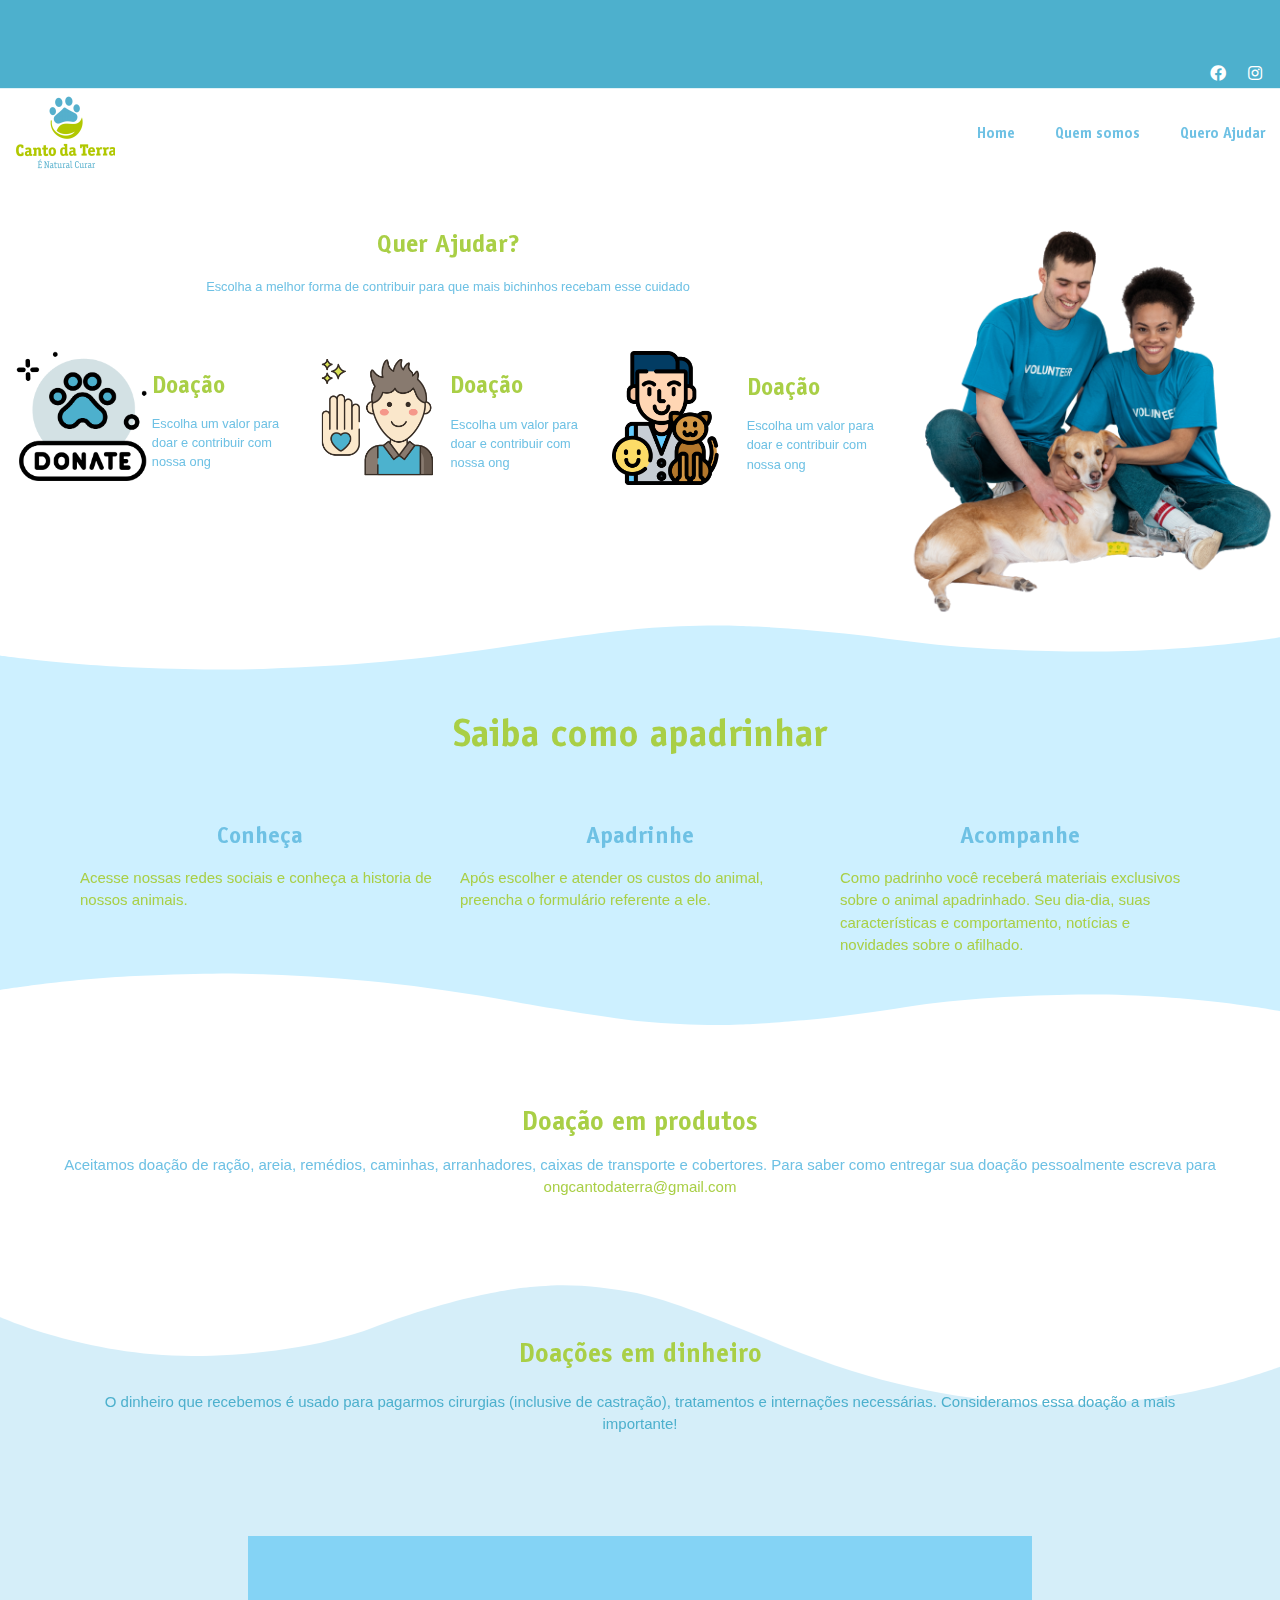
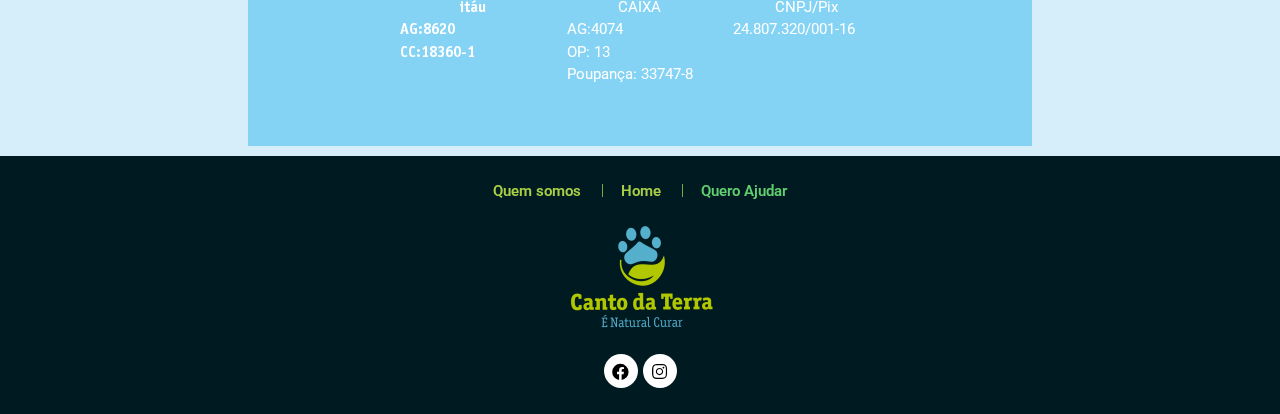
<file: quero-ajudar/index.html>
<!DOCTYPE html>
<html lang="pt-BR">
<head>
	<meta charset="UTF-8">
	<meta name="viewport" content="width=device-width,initial-scale=1,maximum-scale=1,user-scalable=no">
	<title>Quero Ajudar &#8211; Canto da terra</title>
<meta name="robots" content="max-image-preview:large">
<link rel="dns-prefetch" href="//s.w.org">
<link rel="alternate" type="application/rss+xml" title="Feed para Canto da terra &raquo;" href="https://smaniaco.github.io/ong-canto-da-terra/feed/">
<link rel="alternate" type="application/rss+xml" title="Feed de comentários para Canto da terra &raquo;" href="https://smaniaco.github.io/ong-canto-da-terra/comments/feed/">
		<script type="text/javascript">
			window._wpemojiSettings = {"baseUrl":"https:\/\/s.w.org\/images\/core\/emoji\/13.1.0\/72x72\/","ext":".png","svgUrl":"https:\/\/s.w.org\/images\/core\/emoji\/13.1.0\/svg\/","svgExt":".svg","source":{"concatemoji":"https:\/\/smaniaco.github.io\/ong-canto-da-terra\/wp-includes\/js\/wp-emoji-release.min.js?ver=5.8.2"}};
			!function(e,a,t){var n,r,o,i=a.createElement("canvas"),p=i.getContext&&i.getContext("2d");function s(e,t){var a=String.fromCharCode;p.clearRect(0,0,i.width,i.height),p.fillText(a.apply(this,e),0,0);e=i.toDataURL();return p.clearRect(0,0,i.width,i.height),p.fillText(a.apply(this,t),0,0),e===i.toDataURL()}function c(e){var t=a.createElement("script");t.src=e,t.defer=t.type="text/javascript",a.getElementsByTagName("head")[0].appendChild(t)}for(o=Array("flag","emoji"),t.supports={everything:!0,everythingExceptFlag:!0},r=0;r<o.length;r++)t.supports[o[r]]=function(e){if(!p||!p.fillText)return!1;switch(p.textBaseline="top",p.font="600 32px Arial",e){case"flag":return s([127987,65039,8205,9895,65039],[127987,65039,8203,9895,65039])?!1:!s([55356,56826,55356,56819],[55356,56826,8203,55356,56819])&&!s([55356,57332,56128,56423,56128,56418,56128,56421,56128,56430,56128,56423,56128,56447],[55356,57332,8203,56128,56423,8203,56128,56418,8203,56128,56421,8203,56128,56430,8203,56128,56423,8203,56128,56447]);case"emoji":return!s([10084,65039,8205,55357,56613],[10084,65039,8203,55357,56613])}return!1}(o[r]),t.supports.everything=t.supports.everything&&t.supports[o[r]],"flag"!==o[r]&&(t.supports.everythingExceptFlag=t.supports.everythingExceptFlag&&t.supports[o[r]]);t.supports.everythingExceptFlag=t.supports.everythingExceptFlag&&!t.supports.flag,t.DOMReady=!1,t.readyCallback=function(){t.DOMReady=!0},t.supports.everything||(n=function(){t.readyCallback()},a.addEventListener?(a.addEventListener("DOMContentLoaded",n,!1),e.addEventListener("load",n,!1)):(e.attachEvent("onload",n),a.attachEvent("onreadystatechange",function(){"complete"===a.readyState&&t.readyCallback()})),(n=t.source||{}).concatemoji?c(n.concatemoji):n.wpemoji&&n.twemoji&&(c(n.twemoji),c(n.wpemoji)))}(window,document,window._wpemojiSettings);
		</script>
		<style type="text/css">img.wp-smiley,
img.emoji {
	display: inline !important;
	border: none !important;
	box-shadow: none !important;
	height: 1em !important;
	width: 1em !important;
	margin: 0 .07em !important;
	vertical-align: -0.1em !important;
	background: none !important;
	padding: 0 !important;
}</style>
				<style>#wp-admin-bar-layers-edit-layout .ab-icon:before{
				font-family: "layers-interface" !important;
				content: "\e62f" !important;
				font-size: 16px !important;
			}</style>
		<link rel="stylesheet" id="wp-block-library-css" href="https://smaniaco.github.io/ong-canto-da-terra/wp-includes/css/dist/block-library/style.min.css?ver=5.8.2" type="text/css" media="all">
<link rel="stylesheet" id="embedpress_blocks-cgb-style-css-css" href="https://smaniaco.github.io/ong-canto-da-terra/wp-content/plugins/embedpress/Gutenberg/dist/blocks.style.build.css?ver=1629541524" type="text/css" media="all">
<link rel="stylesheet" id="embedpress-css" href="https://smaniaco.github.io/ong-canto-da-terra/wp-content/plugins/embedpress/assets/css/embedpress.css?ver=5.8.2" type="text/css" media="all">
<link rel="stylesheet" id="templately-editor-css" href="https://smaniaco.github.io/ong-canto-da-terra/wp-content/plugins/templately/assets/css/editor.css?ver=1.3.0" type="text/css" media="all">
<link rel="stylesheet" id="hfe-style-css" href="https://smaniaco.github.io/ong-canto-da-terra/wp-content/plugins/header-footer-elementor/assets/css/header-footer-elementor.css?ver=1.6.4" type="text/css" media="all">
<link rel="stylesheet" id="elementor-icons-css" href="https://smaniaco.github.io/ong-canto-da-terra/wp-content/plugins/elementor/assets/lib/eicons/css/elementor-icons.min.css?ver=5.12.0" type="text/css" media="all">
<link rel="stylesheet" id="elementor-frontend-css" href="https://smaniaco.github.io/ong-canto-da-terra/wp-content/uploads/elementor/css/custom-frontend.min.css?ver=1637412647" type="text/css" media="all">
<style id="elementor-frontend-inline-css" type="text/css">@font-face{font-family:eicons;src:url(https://smaniaco.github.io/ong-canto-da-terra/wp-content/plugins/elementor/assets/lib/eicons/fonts/eicons.eot?5.10.0);src:url(https://smaniaco.github.io/ong-canto-da-terra/wp-content/plugins/elementor/assets/lib/eicons/fonts/eicons.eot?5.10.0#iefix) format("embedded-opentype"),url(https://smaniaco.github.io/ong-canto-da-terra/wp-content/plugins/elementor/assets/lib/eicons/fonts/eicons.woff2?5.10.0) format("woff2"),url(https://smaniaco.github.io/ong-canto-da-terra/wp-content/plugins/elementor/assets/lib/eicons/fonts/eicons.woff?5.10.0) format("woff"),url(https://smaniaco.github.io/ong-canto-da-terra/wp-content/plugins/elementor/assets/lib/eicons/fonts/eicons.ttf?5.10.0) format("truetype"),url(https://smaniaco.github.io/ong-canto-da-terra/wp-content/plugins/elementor/assets/lib/eicons/fonts/eicons.svg?5.10.0#eicon) format("svg");font-weight:400;font-style:normal}
.elementor-kit-5{--e-global-color-primary:#6EC1E4;--e-global-color-secondary:#54595F;--e-global-color-text:#7A7A7A;--e-global-color-accent:#61CE70;--e-global-typography-primary-font-family:"Roboto";--e-global-typography-primary-font-weight:600;--e-global-typography-secondary-font-family:"Roboto Slab";--e-global-typography-secondary-font-weight:400;--e-global-typography-text-font-family:"Roboto";--e-global-typography-text-font-weight:400;--e-global-typography-accent-font-family:"Roboto";--e-global-typography-accent-font-weight:500;}.elementor-section.elementor-section-boxed > .elementor-container{max-width:1140px;}.elementor-widget:not(:last-child){margin-bottom:20px;}{}h1.entry-title{display:var(--page-title-display);}@media(max-width:850px){.elementor-section.elementor-section-boxed > .elementor-container{max-width:1024px;}}@media(max-width:500px){.elementor-section.elementor-section-boxed > .elementor-container{max-width:767px;}}
.elementor-widget-heading .elementor-heading-title{color:var( --e-global-color-primary );font-family:var( --e-global-typography-primary-font-family ), Sans-serif;font-weight:var( --e-global-typography-primary-font-weight );}.elementor-widget-image .widget-image-caption{color:var( --e-global-color-text );font-family:var( --e-global-typography-text-font-family ), Sans-serif;font-weight:var( --e-global-typography-text-font-weight );}.elementor-widget-text-editor{color:var( --e-global-color-text );font-family:var( --e-global-typography-text-font-family ), Sans-serif;font-weight:var( --e-global-typography-text-font-weight );}.elementor-widget-text-editor.elementor-drop-cap-view-stacked .elementor-drop-cap{background-color:var( --e-global-color-primary );}.elementor-widget-text-editor.elementor-drop-cap-view-framed .elementor-drop-cap, .elementor-widget-text-editor.elementor-drop-cap-view-default .elementor-drop-cap{color:var( --e-global-color-primary );border-color:var( --e-global-color-primary );}.elementor-widget-button .elementor-button{font-family:var( --e-global-typography-accent-font-family ), Sans-serif;font-weight:var( --e-global-typography-accent-font-weight );background-color:var( --e-global-color-accent );}.elementor-widget-divider{--divider-color:var( --e-global-color-secondary );}.elementor-widget-divider .elementor-divider__text{color:var( --e-global-color-secondary );font-family:var( --e-global-typography-secondary-font-family ), Sans-serif;font-weight:var( --e-global-typography-secondary-font-weight );}.elementor-widget-divider.elementor-view-stacked .elementor-icon{background-color:var( --e-global-color-secondary );}.elementor-widget-divider.elementor-view-framed .elementor-icon, .elementor-widget-divider.elementor-view-default .elementor-icon{color:var( --e-global-color-secondary );border-color:var( --e-global-color-secondary );}.elementor-widget-divider.elementor-view-framed .elementor-icon, .elementor-widget-divider.elementor-view-default .elementor-icon svg{fill:var( --e-global-color-secondary );}.elementor-widget-image-box .elementor-image-box-title{color:var( --e-global-color-primary );font-family:var( --e-global-typography-primary-font-family ), Sans-serif;font-weight:var( --e-global-typography-primary-font-weight );}.elementor-widget-image-box .elementor-image-box-description{color:var( --e-global-color-text );font-family:var( --e-global-typography-text-font-family ), Sans-serif;font-weight:var( --e-global-typography-text-font-weight );}.elementor-widget-icon.elementor-view-stacked .elementor-icon{background-color:var( --e-global-color-primary );}.elementor-widget-icon.elementor-view-framed .elementor-icon, .elementor-widget-icon.elementor-view-default .elementor-icon{color:var( --e-global-color-primary );border-color:var( --e-global-color-primary );}.elementor-widget-icon.elementor-view-framed .elementor-icon, .elementor-widget-icon.elementor-view-default .elementor-icon svg{fill:var( --e-global-color-primary );}.elementor-widget-icon-box.elementor-view-stacked .elementor-icon{background-color:var( --e-global-color-primary );}.elementor-widget-icon-box.elementor-view-framed .elementor-icon, .elementor-widget-icon-box.elementor-view-default .elementor-icon{fill:var( --e-global-color-primary );color:var( --e-global-color-primary );border-color:var( --e-global-color-primary );}.elementor-widget-icon-box .elementor-icon-box-title{color:var( --e-global-color-primary );}.elementor-widget-icon-box .elementor-icon-box-title, .elementor-widget-icon-box .elementor-icon-box-title a{font-family:var( --e-global-typography-primary-font-family ), Sans-serif;font-weight:var( --e-global-typography-primary-font-weight );}.elementor-widget-icon-box .elementor-icon-box-description{color:var( --e-global-color-text );font-family:var( --e-global-typography-text-font-family ), Sans-serif;font-weight:var( --e-global-typography-text-font-weight );}.elementor-widget-star-rating .elementor-star-rating__title{color:var( --e-global-color-text );font-family:var( --e-global-typography-text-font-family ), Sans-serif;font-weight:var( --e-global-typography-text-font-weight );}.elementor-widget-image-gallery .gallery-item .gallery-caption{font-family:var( --e-global-typography-accent-font-family ), Sans-serif;font-weight:var( --e-global-typography-accent-font-weight );}.elementor-widget-icon-list .elementor-icon-list-item:not(:last-child):after{border-color:var( --e-global-color-text );}.elementor-widget-icon-list .elementor-icon-list-icon i{color:var( --e-global-color-primary );}.elementor-widget-icon-list .elementor-icon-list-icon svg{fill:var( --e-global-color-primary );}.elementor-widget-icon-list .elementor-icon-list-text{color:var( --e-global-color-secondary );}.elementor-widget-icon-list .elementor-icon-list-item > .elementor-icon-list-text, .elementor-widget-icon-list .elementor-icon-list-item > a{font-family:var( --e-global-typography-text-font-family ), Sans-serif;font-weight:var( --e-global-typography-text-font-weight );}.elementor-widget-counter .elementor-counter-number-wrapper{color:var( --e-global-color-primary );font-family:var( --e-global-typography-primary-font-family ), Sans-serif;font-weight:var( --e-global-typography-primary-font-weight );}.elementor-widget-counter .elementor-counter-title{color:var( --e-global-color-secondary );font-family:var( --e-global-typography-secondary-font-family ), Sans-serif;font-weight:var( --e-global-typography-secondary-font-weight );}.elementor-widget-progress .elementor-progress-wrapper .elementor-progress-bar{background-color:var( --e-global-color-primary );}.elementor-widget-progress .elementor-title{color:var( --e-global-color-primary );font-family:var( --e-global-typography-text-font-family ), Sans-serif;font-weight:var( --e-global-typography-text-font-weight );}.elementor-widget-testimonial .elementor-testimonial-content{color:var( --e-global-color-text );font-family:var( --e-global-typography-text-font-family ), Sans-serif;font-weight:var( --e-global-typography-text-font-weight );}.elementor-widget-testimonial .elementor-testimonial-name{color:var( --e-global-color-primary );font-family:var( --e-global-typography-primary-font-family ), Sans-serif;font-weight:var( --e-global-typography-primary-font-weight );}.elementor-widget-testimonial .elementor-testimonial-job{color:var( --e-global-color-secondary );font-family:var( --e-global-typography-secondary-font-family ), Sans-serif;font-weight:var( --e-global-typography-secondary-font-weight );}.elementor-widget-tabs .elementor-tab-title, .elementor-widget-tabs .elementor-tab-title a{color:var( --e-global-color-primary );}.elementor-widget-tabs .elementor-tab-title.elementor-active,
					 .elementor-widget-tabs .elementor-tab-title.elementor-active a{color:var( --e-global-color-accent );}.elementor-widget-tabs .elementor-tab-title{font-family:var( --e-global-typography-primary-font-family ), Sans-serif;font-weight:var( --e-global-typography-primary-font-weight );}.elementor-widget-tabs .elementor-tab-content{color:var( --e-global-color-text );font-family:var( --e-global-typography-text-font-family ), Sans-serif;font-weight:var( --e-global-typography-text-font-weight );}.elementor-widget-accordion .elementor-accordion-icon, .elementor-widget-accordion .elementor-accordion-title{color:var( --e-global-color-primary );}.elementor-widget-accordion .elementor-accordion-icon svg{fill:var( --e-global-color-primary );}.elementor-widget-accordion .elementor-active .elementor-accordion-icon, .elementor-widget-accordion .elementor-active .elementor-accordion-title{color:var( --e-global-color-accent );}.elementor-widget-accordion .elementor-active .elementor-accordion-icon svg{fill:var( --e-global-color-accent );}.elementor-widget-accordion .elementor-accordion-title{font-family:var( --e-global-typography-primary-font-family ), Sans-serif;font-weight:var( --e-global-typography-primary-font-weight );}.elementor-widget-accordion .elementor-tab-content{color:var( --e-global-color-text );font-family:var( --e-global-typography-text-font-family ), Sans-serif;font-weight:var( --e-global-typography-text-font-weight );}.elementor-widget-toggle .elementor-toggle-title, .elementor-widget-toggle .elementor-toggle-icon{color:var( --e-global-color-primary );}.elementor-widget-toggle .elementor-toggle-icon svg{fill:var( --e-global-color-primary );}.elementor-widget-toggle .elementor-tab-title.elementor-active a, .elementor-widget-toggle .elementor-tab-title.elementor-active .elementor-toggle-icon{color:var( --e-global-color-accent );}.elementor-widget-toggle .elementor-toggle-title{font-family:var( --e-global-typography-primary-font-family ), Sans-serif;font-weight:var( --e-global-typography-primary-font-weight );}.elementor-widget-toggle .elementor-tab-content{color:var( --e-global-color-text );font-family:var( --e-global-typography-text-font-family ), Sans-serif;font-weight:var( --e-global-typography-text-font-weight );}.elementor-widget-alert .elementor-alert-title{font-family:var( --e-global-typography-primary-font-family ), Sans-serif;font-weight:var( --e-global-typography-primary-font-weight );}.elementor-widget-alert .elementor-alert-description{font-family:var( --e-global-typography-text-font-family ), Sans-serif;font-weight:var( --e-global-typography-text-font-weight );}.elementor-widget-retina .hfe-retina-image-container .hfe-retina-img{border-color:var( --e-global-color-primary );}.elementor-widget-retina .widget-image-caption{color:var( --e-global-color-text );font-family:var( --e-global-typography-text-font-family ), Sans-serif;font-weight:var( --e-global-typography-text-font-weight );}.elementor-widget-copyright .hfe-copyright-wrapper a, .elementor-widget-copyright .hfe-copyright-wrapper{color:var( --e-global-color-text );}.elementor-widget-copyright .hfe-copyright-wrapper, .elementor-widget-copyright .hfe-copyright-wrapper a{font-family:var( --e-global-typography-text-font-family ), Sans-serif;font-weight:var( --e-global-typography-text-font-weight );}.elementor-widget-navigation-menu a.hfe-menu-item, .elementor-widget-navigation-menu a.hfe-sub-menu-item{font-family:var( --e-global-typography-primary-font-family ), Sans-serif;font-weight:var( --e-global-typography-primary-font-weight );}.elementor-widget-navigation-menu .menu-item a.hfe-menu-item, .elementor-widget-navigation-menu .sub-menu a.hfe-sub-menu-item{color:var( --e-global-color-text );}.elementor-widget-navigation-menu .menu-item a.hfe-menu-item:hover,
								.elementor-widget-navigation-menu .sub-menu a.hfe-sub-menu-item:hover,
								.elementor-widget-navigation-menu .menu-item.current-menu-item a.hfe-menu-item,
								.elementor-widget-navigation-menu .menu-item a.hfe-menu-item.highlighted,
								.elementor-widget-navigation-menu .menu-item a.hfe-menu-item:focus{color:var( --e-global-color-accent );}.elementor-widget-navigation-menu .hfe-nav-menu-layout:not(.hfe-pointer__framed) .menu-item.parent a.hfe-menu-item:before,
								.elementor-widget-navigation-menu .hfe-nav-menu-layout:not(.hfe-pointer__framed) .menu-item.parent a.hfe-menu-item:after{background-color:var( --e-global-color-accent );}.elementor-widget-navigation-menu .hfe-nav-menu-layout:not(.hfe-pointer__framed) .menu-item.parent .sub-menu .hfe-has-submenu-container a:after{background-color:var( --e-global-color-accent );}.elementor-widget-navigation-menu .hfe-pointer__framed .menu-item.parent a.hfe-menu-item:before,
								.elementor-widget-navigation-menu .hfe-pointer__framed .menu-item.parent a.hfe-menu-item:after{border-color:var( --e-global-color-accent );}
							.elementor-widget-navigation-menu .sub-menu li a.hfe-sub-menu-item,
							.elementor-widget-navigation-menu nav.hfe-dropdown li a.hfe-sub-menu-item,
							.elementor-widget-navigation-menu nav.hfe-dropdown li a.hfe-menu-item,
							.elementor-widget-navigation-menu nav.hfe-dropdown-expandible li a.hfe-menu-item,
							.elementor-widget-navigation-menu nav.hfe-dropdown-expandible li a.hfe-sub-menu-item{font-family:var( --e-global-typography-accent-font-family ), Sans-serif;font-weight:var( --e-global-typography-accent-font-weight );}.elementor-widget-navigation-menu .menu-item a.hfe-menu-item.elementor-button{font-family:var( --e-global-typography-accent-font-family ), Sans-serif;font-weight:var( --e-global-typography-accent-font-weight );background-color:var( --e-global-color-accent );}.elementor-widget-navigation-menu .menu-item a.hfe-menu-item.elementor-button:hover{background-color:var( --e-global-color-accent );}.elementor-widget-page-title .elementor-heading-title, .elementor-widget-page-title .hfe-page-title a{font-family:var( --e-global-typography-primary-font-family ), Sans-serif;font-weight:var( --e-global-typography-primary-font-weight );color:var( --e-global-color-primary );}.elementor-widget-page-title .hfe-page-title-icon i{color:var( --e-global-color-primary );}.elementor-widget-page-title .hfe-page-title-icon svg{fill:var( --e-global-color-primary );}.elementor-widget-hfe-site-title .elementor-heading-title, .elementor-widget-hfe-site-title .hfe-heading a{font-family:var( --e-global-typography-primary-font-family ), Sans-serif;font-weight:var( --e-global-typography-primary-font-weight );}.elementor-widget-hfe-site-title .hfe-heading-text{color:var( --e-global-color-primary );}.elementor-widget-hfe-site-title .hfe-icon i{color:var( --e-global-color-primary );}.elementor-widget-hfe-site-title .hfe-icon svg{fill:var( --e-global-color-primary );}.elementor-widget-hfe-site-tagline .hfe-site-tagline{font-family:var( --e-global-typography-secondary-font-family ), Sans-serif;font-weight:var( --e-global-typography-secondary-font-weight );color:var( --e-global-color-secondary );}.elementor-widget-hfe-site-tagline .hfe-icon i{color:var( --e-global-color-primary );}.elementor-widget-hfe-site-tagline .hfe-icon svg{fill:var( --e-global-color-primary );}.elementor-widget-site-logo .hfe-site-logo-container .hfe-site-logo-img{border-color:var( --e-global-color-primary );}.elementor-widget-site-logo .widget-image-caption{color:var( --e-global-color-text );font-family:var( --e-global-typography-text-font-family ), Sans-serif;font-weight:var( --e-global-typography-text-font-weight );}.elementor-widget-hfe-search-button input[type="search"].hfe-search-form__input,.elementor-widget-hfe-search-button .hfe-search-icon-toggle{font-family:var( --e-global-typography-primary-font-family ), Sans-serif;font-weight:var( --e-global-typography-primary-font-weight );}.elementor-widget-hfe-search-button .hfe-search-form__input{color:var( --e-global-color-text );}.elementor-widget-hfe-search-button .hfe-search-form__input::placeholder{color:var( --e-global-color-text );}.elementor-widget-hfe-search-button .hfe-search-form__container, .elementor-widget-hfe-search-button .hfe-search-icon-toggle .hfe-search-form__input,.elementor-widget-hfe-search-button .hfe-input-focus .hfe-search-icon-toggle .hfe-search-form__input{border-color:var( --e-global-color-primary );}.elementor-widget-hfe-search-button .hfe-search-form__input:focus::placeholder{color:var( --e-global-color-text );}.elementor-widget-hfe-search-button .hfe-search-form__container button#clear-with-button,
					.elementor-widget-hfe-search-button .hfe-search-form__container button#clear,
					.elementor-widget-hfe-search-button .hfe-search-icon-toggle button#clear{color:var( --e-global-color-text );}.elementor-widget-text-path{font-family:var( --e-global-typography-text-font-family ), Sans-serif;font-weight:var( --e-global-typography-text-font-weight );}.elementor-widget-theme-site-logo .widget-image-caption{color:var( --e-global-color-text );font-family:var( --e-global-typography-text-font-family ), Sans-serif;font-weight:var( --e-global-typography-text-font-weight );}.elementor-widget-theme-site-title .elementor-heading-title{color:var( --e-global-color-primary );font-family:var( --e-global-typography-primary-font-family ), Sans-serif;font-weight:var( --e-global-typography-primary-font-weight );}.elementor-widget-theme-page-title .elementor-heading-title{color:var( --e-global-color-primary );font-family:var( --e-global-typography-primary-font-family ), Sans-serif;font-weight:var( --e-global-typography-primary-font-weight );}.elementor-widget-theme-post-title .elementor-heading-title{color:var( --e-global-color-primary );font-family:var( --e-global-typography-primary-font-family ), Sans-serif;font-weight:var( --e-global-typography-primary-font-weight );}.elementor-widget-theme-post-excerpt .elementor-widget-container{color:var( --e-global-color-text );font-family:var( --e-global-typography-text-font-family ), Sans-serif;font-weight:var( --e-global-typography-text-font-weight );}.elementor-widget-theme-post-content{color:var( --e-global-color-text );font-family:var( --e-global-typography-text-font-family ), Sans-serif;font-weight:var( --e-global-typography-text-font-weight );}.elementor-widget-theme-post-featured-image .widget-image-caption{color:var( --e-global-color-text );font-family:var( --e-global-typography-text-font-family ), Sans-serif;font-weight:var( --e-global-typography-text-font-weight );}.elementor-widget-theme-archive-title .elementor-heading-title{color:var( --e-global-color-primary );font-family:var( --e-global-typography-primary-font-family ), Sans-serif;font-weight:var( --e-global-typography-primary-font-weight );}.elementor-widget-archive-posts .elementor-post__title, .elementor-widget-archive-posts .elementor-post__title a{color:var( --e-global-color-secondary );font-family:var( --e-global-typography-primary-font-family ), Sans-serif;font-weight:var( --e-global-typography-primary-font-weight );}.elementor-widget-archive-posts .elementor-post__meta-data{font-family:var( --e-global-typography-secondary-font-family ), Sans-serif;font-weight:var( --e-global-typography-secondary-font-weight );}.elementor-widget-archive-posts .elementor-post__excerpt p{font-family:var( --e-global-typography-text-font-family ), Sans-serif;font-weight:var( --e-global-typography-text-font-weight );}.elementor-widget-archive-posts .elementor-post__read-more{color:var( --e-global-color-accent );font-family:var( --e-global-typography-accent-font-family ), Sans-serif;font-weight:var( --e-global-typography-accent-font-weight );}.elementor-widget-archive-posts .elementor-post__card .elementor-post__badge{background-color:var( --e-global-color-accent );font-family:var( --e-global-typography-accent-font-family ), Sans-serif;font-weight:var( --e-global-typography-accent-font-weight );}.elementor-widget-archive-posts .elementor-pagination{font-family:var( --e-global-typography-secondary-font-family ), Sans-serif;font-weight:var( --e-global-typography-secondary-font-weight );}.elementor-widget-archive-posts .elementor-posts-nothing-found{color:var( --e-global-color-text );font-family:var( --e-global-typography-text-font-family ), Sans-serif;font-weight:var( --e-global-typography-text-font-weight );}.elementor-widget-posts .elementor-post__title, .elementor-widget-posts .elementor-post__title a{color:var( --e-global-color-secondary );font-family:var( --e-global-typography-primary-font-family ), Sans-serif;font-weight:var( --e-global-typography-primary-font-weight );}.elementor-widget-posts .elementor-post__meta-data{font-family:var( --e-global-typography-secondary-font-family ), Sans-serif;font-weight:var( --e-global-typography-secondary-font-weight );}.elementor-widget-posts .elementor-post__excerpt p{font-family:var( --e-global-typography-text-font-family ), Sans-serif;font-weight:var( --e-global-typography-text-font-weight );}.elementor-widget-posts .elementor-post__read-more{color:var( --e-global-color-accent );font-family:var( --e-global-typography-accent-font-family ), Sans-serif;font-weight:var( --e-global-typography-accent-font-weight );}.elementor-widget-posts .elementor-post__card .elementor-post__badge{background-color:var( --e-global-color-accent );font-family:var( --e-global-typography-accent-font-family ), Sans-serif;font-weight:var( --e-global-typography-accent-font-weight );}.elementor-widget-posts .elementor-pagination{font-family:var( --e-global-typography-secondary-font-family ), Sans-serif;font-weight:var( --e-global-typography-secondary-font-weight );}.elementor-widget-portfolio a .elementor-portfolio-item__overlay{background-color:var( --e-global-color-accent );}.elementor-widget-portfolio .elementor-portfolio-item__title{font-family:var( --e-global-typography-primary-font-family ), Sans-serif;font-weight:var( --e-global-typography-primary-font-weight );}.elementor-widget-portfolio .elementor-portfolio__filter{color:var( --e-global-color-text );font-family:var( --e-global-typography-primary-font-family ), Sans-serif;font-weight:var( --e-global-typography-primary-font-weight );}.elementor-widget-portfolio .elementor-portfolio__filter.elementor-active{color:var( --e-global-color-primary );}.elementor-widget-gallery .elementor-gallery-item__title{font-family:var( --e-global-typography-primary-font-family ), Sans-serif;font-weight:var( --e-global-typography-primary-font-weight );}.elementor-widget-gallery .elementor-gallery-item__description{font-family:var( --e-global-typography-text-font-family ), Sans-serif;font-weight:var( --e-global-typography-text-font-weight );}.elementor-widget-gallery{--galleries-title-color-normal:var( --e-global-color-primary );--galleries-title-color-hover:var( --e-global-color-secondary );--galleries-pointer-bg-color-hover:var( --e-global-color-accent );--gallery-title-color-active:var( --e-global-color-secondary );--galleries-pointer-bg-color-active:var( --e-global-color-accent );}.elementor-widget-gallery .elementor-gallery-title{font-family:var( --e-global-typography-primary-font-family ), Sans-serif;font-weight:var( --e-global-typography-primary-font-weight );}.elementor-widget-form .elementor-field-group > label, .elementor-widget-form .elementor-field-subgroup label{color:var( --e-global-color-text );}.elementor-widget-form .elementor-field-group > label{font-family:var( --e-global-typography-text-font-family ), Sans-serif;font-weight:var( --e-global-typography-text-font-weight );}.elementor-widget-form .elementor-field-type-html{color:var( --e-global-color-text );font-family:var( --e-global-typography-text-font-family ), Sans-serif;font-weight:var( --e-global-typography-text-font-weight );}.elementor-widget-form .elementor-field-group .elementor-field{color:var( --e-global-color-text );}.elementor-widget-form .elementor-field-group .elementor-field, .elementor-widget-form .elementor-field-subgroup label{font-family:var( --e-global-typography-text-font-family ), Sans-serif;font-weight:var( --e-global-typography-text-font-weight );}.elementor-widget-form .elementor-button{font-family:var( --e-global-typography-accent-font-family ), Sans-serif;font-weight:var( --e-global-typography-accent-font-weight );}.elementor-widget-form .e-form__buttons__wrapper__button-next{background-color:var( --e-global-color-accent );}.elementor-widget-form .elementor-button[type="submit"]{background-color:var( --e-global-color-accent );}.elementor-widget-form .e-form__buttons__wrapper__button-previous{background-color:var( --e-global-color-accent );}.elementor-widget-form .elementor-message{font-family:var( --e-global-typography-text-font-family ), Sans-serif;font-weight:var( --e-global-typography-text-font-weight );}.elementor-widget-form .e-form__indicators__indicator, .elementor-widget-form .e-form__indicators__indicator__label{font-family:var( --e-global-typography-accent-font-family ), Sans-serif;font-weight:var( --e-global-typography-accent-font-weight );}.elementor-widget-form{--e-form-steps-indicator-inactive-primary-color:var( --e-global-color-text );--e-form-steps-indicator-active-primary-color:var( --e-global-color-accent );--e-form-steps-indicator-completed-primary-color:var( --e-global-color-accent );--e-form-steps-indicator-progress-color:var( --e-global-color-accent );--e-form-steps-indicator-progress-background-color:var( --e-global-color-text );--e-form-steps-indicator-progress-meter-color:var( --e-global-color-text );}.elementor-widget-form .e-form__indicators__indicator__progress__meter{font-family:var( --e-global-typography-accent-font-family ), Sans-serif;font-weight:var( --e-global-typography-accent-font-weight );}.elementor-widget-login .elementor-field-group > a{color:var( --e-global-color-text );}.elementor-widget-login .elementor-field-group > a:hover{color:var( --e-global-color-accent );}.elementor-widget-login .elementor-form-fields-wrapper label{color:var( --e-global-color-text );font-family:var( --e-global-typography-text-font-family ), Sans-serif;font-weight:var( --e-global-typography-text-font-weight );}.elementor-widget-login .elementor-field-group .elementor-field{color:var( --e-global-color-text );}.elementor-widget-login .elementor-field-group .elementor-field, .elementor-widget-login .elementor-field-subgroup label{font-family:var( --e-global-typography-text-font-family ), Sans-serif;font-weight:var( --e-global-typography-text-font-weight );}.elementor-widget-login .elementor-button{font-family:var( --e-global-typography-accent-font-family ), Sans-serif;font-weight:var( --e-global-typography-accent-font-weight );background-color:var( --e-global-color-accent );}.elementor-widget-login .elementor-widget-container .elementor-login__logged-in-message{color:var( --e-global-color-text );font-family:var( --e-global-typography-text-font-family ), Sans-serif;font-weight:var( --e-global-typography-text-font-weight );}.elementor-widget-slides .elementor-slide-heading{font-family:var( --e-global-typography-primary-font-family ), Sans-serif;font-weight:var( --e-global-typography-primary-font-weight );}.elementor-widget-slides .elementor-slide-description{font-family:var( --e-global-typography-secondary-font-family ), Sans-serif;font-weight:var( --e-global-typography-secondary-font-weight );}.elementor-widget-slides .elementor-slide-button{font-family:var( --e-global-typography-accent-font-family ), Sans-serif;font-weight:var( --e-global-typography-accent-font-weight );}.elementor-widget-nav-menu .elementor-nav-menu .elementor-item{font-family:var( --e-global-typography-primary-font-family ), Sans-serif;font-weight:var( --e-global-typography-primary-font-weight );}.elementor-widget-nav-menu .elementor-nav-menu--main .elementor-item{color:var( --e-global-color-text );fill:var( --e-global-color-text );}.elementor-widget-nav-menu .elementor-nav-menu--main .elementor-item:hover,
					.elementor-widget-nav-menu .elementor-nav-menu--main .elementor-item.elementor-item-active,
					.elementor-widget-nav-menu .elementor-nav-menu--main .elementor-item.highlighted,
					.elementor-widget-nav-menu .elementor-nav-menu--main .elementor-item:focus{color:var( --e-global-color-accent );fill:var( --e-global-color-accent );}.elementor-widget-nav-menu .elementor-nav-menu--main:not(.e--pointer-framed) .elementor-item:before,
					.elementor-widget-nav-menu .elementor-nav-menu--main:not(.e--pointer-framed) .elementor-item:after{background-color:var( --e-global-color-accent );}.elementor-widget-nav-menu .e--pointer-framed .elementor-item:before,
					.elementor-widget-nav-menu .e--pointer-framed .elementor-item:after{border-color:var( --e-global-color-accent );}.elementor-widget-nav-menu .elementor-nav-menu--dropdown .elementor-item, .elementor-widget-nav-menu .elementor-nav-menu--dropdown  .elementor-sub-item{font-family:var( --e-global-typography-accent-font-family ), Sans-serif;font-weight:var( --e-global-typography-accent-font-weight );}.elementor-widget-animated-headline .elementor-headline-dynamic-wrapper path{stroke:var( --e-global-color-accent );}.elementor-widget-animated-headline .elementor-headline-plain-text{color:var( --e-global-color-secondary );}.elementor-widget-animated-headline .elementor-headline{font-family:var( --e-global-typography-primary-font-family ), Sans-serif;font-weight:var( --e-global-typography-primary-font-weight );}.elementor-widget-animated-headline{--dynamic-text-color:var( --e-global-color-secondary );}.elementor-widget-animated-headline .elementor-headline-dynamic-text{font-family:var( --e-global-typography-primary-font-family ), Sans-serif;font-weight:var( --e-global-typography-primary-font-weight );}.elementor-widget-hotspot .widget-image-caption{font-family:var( --e-global-typography-text-font-family ), Sans-serif;font-weight:var( --e-global-typography-text-font-weight );}.elementor-widget-hotspot{--hotspot-color:var( --e-global-color-primary );--hotspot-box-color:var( --e-global-color-secondary );--tooltip-color:var( --e-global-color-secondary );}.elementor-widget-hotspot .e-hotspot__label{font-family:var( --e-global-typography-primary-font-family ), Sans-serif;font-weight:var( --e-global-typography-primary-font-weight );}.elementor-widget-hotspot .e-hotspot__tooltip{font-family:var( --e-global-typography-secondary-font-family ), Sans-serif;font-weight:var( --e-global-typography-secondary-font-weight );}.elementor-widget-price-list .elementor-price-list-header{color:var( --e-global-color-primary );font-family:var( --e-global-typography-primary-font-family ), Sans-serif;font-weight:var( --e-global-typography-primary-font-weight );}.elementor-widget-price-list .elementor-price-list-description{color:var( --e-global-color-text );font-family:var( --e-global-typography-text-font-family ), Sans-serif;font-weight:var( --e-global-typography-text-font-weight );}.elementor-widget-price-list .elementor-price-list-separator{border-bottom-color:var( --e-global-color-secondary );}.elementor-widget-price-table .elementor-price-table__header{background-color:var( --e-global-color-secondary );}.elementor-widget-price-table .elementor-price-table__heading{font-family:var( --e-global-typography-primary-font-family ), Sans-serif;font-weight:var( --e-global-typography-primary-font-weight );}.elementor-widget-price-table .elementor-price-table__subheading{font-family:var( --e-global-typography-secondary-font-family ), Sans-serif;font-weight:var( --e-global-typography-secondary-font-weight );}.elementor-widget-price-table .elementor-price-table__price{font-family:var( --e-global-typography-primary-font-family ), Sans-serif;font-weight:var( --e-global-typography-primary-font-weight );}.elementor-widget-price-table .elementor-price-table__original-price{color:var( --e-global-color-secondary );font-family:var( --e-global-typography-primary-font-family ), Sans-serif;font-weight:var( --e-global-typography-primary-font-weight );}.elementor-widget-price-table .elementor-price-table__period{color:var( --e-global-color-secondary );font-family:var( --e-global-typography-secondary-font-family ), Sans-serif;font-weight:var( --e-global-typography-secondary-font-weight );}.elementor-widget-price-table .elementor-price-table__features-list{--e-price-table-features-list-color:var( --e-global-color-text );}.elementor-widget-price-table .elementor-price-table__features-list li{font-family:var( --e-global-typography-text-font-family ), Sans-serif;font-weight:var( --e-global-typography-text-font-weight );}.elementor-widget-price-table .elementor-price-table__features-list li:before{border-top-color:var( --e-global-color-text );}.elementor-widget-price-table .elementor-price-table__button{font-family:var( --e-global-typography-accent-font-family ), Sans-serif;font-weight:var( --e-global-typography-accent-font-weight );background-color:var( --e-global-color-accent );}.elementor-widget-price-table .elementor-price-table__additional_info{color:var( --e-global-color-text );font-family:var( --e-global-typography-text-font-family ), Sans-serif;font-weight:var( --e-global-typography-text-font-weight );}.elementor-widget-price-table .elementor-price-table__ribbon-inner{background-color:var( --e-global-color-accent );font-family:var( --e-global-typography-accent-font-family ), Sans-serif;font-weight:var( --e-global-typography-accent-font-weight );}.elementor-widget-flip-box .elementor-flip-box__front .elementor-flip-box__layer__title{font-family:var( --e-global-typography-primary-font-family ), Sans-serif;font-weight:var( --e-global-typography-primary-font-weight );}.elementor-widget-flip-box .elementor-flip-box__front .elementor-flip-box__layer__description{font-family:var( --e-global-typography-text-font-family ), Sans-serif;font-weight:var( --e-global-typography-text-font-weight );}.elementor-widget-flip-box .elementor-flip-box__back .elementor-flip-box__layer__title{font-family:var( --e-global-typography-primary-font-family ), Sans-serif;font-weight:var( --e-global-typography-primary-font-weight );}.elementor-widget-flip-box .elementor-flip-box__back .elementor-flip-box__layer__description{font-family:var( --e-global-typography-text-font-family ), Sans-serif;font-weight:var( --e-global-typography-text-font-weight );}.elementor-widget-flip-box .elementor-flip-box__button{font-family:var( --e-global-typography-accent-font-family ), Sans-serif;font-weight:var( --e-global-typography-accent-font-weight );}.elementor-widget-call-to-action .elementor-cta__title{font-family:var( --e-global-typography-primary-font-family ), Sans-serif;font-weight:var( --e-global-typography-primary-font-weight );}.elementor-widget-call-to-action .elementor-cta__description{font-family:var( --e-global-typography-text-font-family ), Sans-serif;font-weight:var( --e-global-typography-text-font-weight );}.elementor-widget-call-to-action .elementor-cta__button{font-family:var( --e-global-typography-accent-font-family ), Sans-serif;font-weight:var( --e-global-typography-accent-font-weight );}.elementor-widget-call-to-action .elementor-ribbon-inner{background-color:var( --e-global-color-accent );font-family:var( --e-global-typography-accent-font-family ), Sans-serif;font-weight:var( --e-global-typography-accent-font-weight );}.elementor-widget-media-carousel .elementor-carousel-image-overlay{font-family:var( --e-global-typography-accent-font-family ), Sans-serif;font-weight:var( --e-global-typography-accent-font-weight );}.elementor-widget-testimonial-carousel .elementor-testimonial__text{color:var( --e-global-color-text );font-family:var( --e-global-typography-text-font-family ), Sans-serif;font-weight:var( --e-global-typography-text-font-weight );}.elementor-widget-testimonial-carousel .elementor-testimonial__name{color:var( --e-global-color-text );font-family:var( --e-global-typography-primary-font-family ), Sans-serif;font-weight:var( --e-global-typography-primary-font-weight );}.elementor-widget-testimonial-carousel .elementor-testimonial__title{color:var( --e-global-color-primary );font-family:var( --e-global-typography-secondary-font-family ), Sans-serif;font-weight:var( --e-global-typography-secondary-font-weight );}.elementor-widget-reviews .elementor-testimonial__header, .elementor-widget-reviews .elementor-testimonial__name{font-family:var( --e-global-typography-primary-font-family ), Sans-serif;font-weight:var( --e-global-typography-primary-font-weight );}.elementor-widget-reviews .elementor-testimonial__text{font-family:var( --e-global-typography-text-font-family ), Sans-serif;font-weight:var( --e-global-typography-text-font-weight );}.elementor-widget-table-of-contents{--header-color:var( --e-global-color-secondary );--item-text-color:var( --e-global-color-text );--item-text-hover-color:var( --e-global-color-accent );--marker-color:var( --e-global-color-text );}.elementor-widget-table-of-contents .elementor-toc__header, .elementor-widget-table-of-contents .elementor-toc__header-title{font-family:var( --e-global-typography-primary-font-family ), Sans-serif;font-weight:var( --e-global-typography-primary-font-weight );}.elementor-widget-table-of-contents .elementor-toc__list-item{font-family:var( --e-global-typography-text-font-family ), Sans-serif;font-weight:var( --e-global-typography-text-font-weight );}.elementor-widget-countdown .elementor-countdown-item{background-color:var( --e-global-color-primary );}.elementor-widget-countdown .elementor-countdown-digits{font-family:var( --e-global-typography-text-font-family ), Sans-serif;font-weight:var( --e-global-typography-text-font-weight );}.elementor-widget-countdown .elementor-countdown-label{font-family:var( --e-global-typography-secondary-font-family ), Sans-serif;font-weight:var( --e-global-typography-secondary-font-weight );}.elementor-widget-countdown .elementor-countdown-expire--message{color:var( --e-global-color-text );font-family:var( --e-global-typography-text-font-family ), Sans-serif;font-weight:var( --e-global-typography-text-font-weight );}.elementor-widget-search-form input[type="search"].elementor-search-form__input{font-family:var( --e-global-typography-text-font-family ), Sans-serif;font-weight:var( --e-global-typography-text-font-weight );}.elementor-widget-search-form .elementor-search-form__input,
					.elementor-widget-search-form .elementor-search-form__icon,
					.elementor-widget-search-form .elementor-lightbox .dialog-lightbox-close-button,
					.elementor-widget-search-form .elementor-lightbox .dialog-lightbox-close-button:hover,
					.elementor-widget-search-form.elementor-search-form--skin-full_screen input[type="search"].elementor-search-form__input{color:var( --e-global-color-text );fill:var( --e-global-color-text );}.elementor-widget-search-form .elementor-search-form__submit{font-family:var( --e-global-typography-text-font-family ), Sans-serif;font-weight:var( --e-global-typography-text-font-weight );background-color:var( --e-global-color-secondary );}.elementor-widget-author-box .elementor-author-box__name{color:var( --e-global-color-secondary );font-family:var( --e-global-typography-primary-font-family ), Sans-serif;font-weight:var( --e-global-typography-primary-font-weight );}.elementor-widget-author-box .elementor-author-box__bio{color:var( --e-global-color-text );font-family:var( --e-global-typography-text-font-family ), Sans-serif;font-weight:var( --e-global-typography-text-font-weight );}.elementor-widget-author-box .elementor-author-box__button{color:var( --e-global-color-secondary );border-color:var( --e-global-color-secondary );font-family:var( --e-global-typography-accent-font-family ), Sans-serif;font-weight:var( --e-global-typography-accent-font-weight );}.elementor-widget-author-box .elementor-author-box__button:hover{border-color:var( --e-global-color-secondary );color:var( --e-global-color-secondary );}.elementor-widget-post-navigation span.post-navigation__prev--label{color:var( --e-global-color-text );}.elementor-widget-post-navigation span.post-navigation__next--label{color:var( --e-global-color-text );}.elementor-widget-post-navigation span.post-navigation__prev--label, .elementor-widget-post-navigation span.post-navigation__next--label{font-family:var( --e-global-typography-secondary-font-family ), Sans-serif;font-weight:var( --e-global-typography-secondary-font-weight );}.elementor-widget-post-navigation span.post-navigation__prev--title, .elementor-widget-post-navigation span.post-navigation__next--title{color:var( --e-global-color-secondary );font-family:var( --e-global-typography-secondary-font-family ), Sans-serif;font-weight:var( --e-global-typography-secondary-font-weight );}.elementor-widget-post-info .elementor-icon-list-item:not(:last-child):after{border-color:var( --e-global-color-text );}.elementor-widget-post-info .elementor-icon-list-icon i{color:var( --e-global-color-primary );}.elementor-widget-post-info .elementor-icon-list-icon svg{fill:var( --e-global-color-primary );}.elementor-widget-post-info .elementor-icon-list-text, .elementor-widget-post-info .elementor-icon-list-text a{color:var( --e-global-color-secondary );}.elementor-widget-post-info .elementor-icon-list-item{font-family:var( --e-global-typography-text-font-family ), Sans-serif;font-weight:var( --e-global-typography-text-font-weight );}.elementor-widget-sitemap .elementor-sitemap-title{color:var( --e-global-color-primary );font-family:var( --e-global-typography-primary-font-family ), Sans-serif;font-weight:var( --e-global-typography-primary-font-weight );}.elementor-widget-sitemap .elementor-sitemap-item, .elementor-widget-sitemap span.elementor-sitemap-list, .elementor-widget-sitemap .elementor-sitemap-item a{color:var( --e-global-color-text );font-family:var( --e-global-typography-text-font-family ), Sans-serif;font-weight:var( --e-global-typography-text-font-weight );}.elementor-widget-sitemap .elementor-sitemap-item{color:var( --e-global-color-text );}.elementor-widget-blockquote .elementor-blockquote__content{color:var( --e-global-color-text );}.elementor-widget-blockquote .elementor-blockquote__author{color:var( --e-global-color-secondary );}.elementor-widget-lottie{--caption-color:var( --e-global-color-text );}.elementor-widget-lottie .e-lottie__caption{font-family:var( --e-global-typography-text-font-family ), Sans-serif;font-weight:var( --e-global-typography-text-font-weight );}.elementor-widget-video-playlist .e-tabs-header .e-tabs-title{color:var( --e-global-color-text );}.elementor-widget-video-playlist .e-tabs-header .e-tabs-videos-count{color:var( --e-global-color-text );}.elementor-widget-video-playlist .e-tab-title .e-tab-title-text{color:var( --e-global-color-text );font-family:var( --e-global-typography-text-font-family ), Sans-serif;font-weight:var( --e-global-typography-text-font-weight );}.elementor-widget-video-playlist .e-tab-title .e-tab-title-text a{color:var( --e-global-color-text );}.elementor-widget-video-playlist .e-tab-title .e-tab-duration{color:var( --e-global-color-text );}.elementor-widget-video-playlist .e-tabs-items-wrapper .e-tab-title:where( .e-active, :hover ) .e-tab-title-text{color:var( --e-global-color-text );font-family:var( --e-global-typography-text-font-family ), Sans-serif;font-weight:var( --e-global-typography-text-font-weight );}.elementor-widget-video-playlist .e-tabs-items-wrapper .e-tab-title:where( .e-active, :hover ) .e-tab-title-text a{color:var( --e-global-color-text );}.elementor-widget-video-playlist .e-tabs-items-wrapper .e-tab-title:where( .e-active, :hover ) .e-tab-duration{color:var( --e-global-color-text );}.elementor-widget-video-playlist .e-tabs-items-wrapper .e-section-title{color:var( --e-global-color-text );}.elementor-widget-video-playlist .e-tabs-inner-tabs .e-inner-tabs-wrapper .e-inner-tab-title a{font-family:var( --e-global-typography-text-font-family ), Sans-serif;font-weight:var( --e-global-typography-text-font-weight );}.elementor-widget-video-playlist .e-tabs-inner-tabs .e-inner-tabs-content-wrapper .e-inner-tab-content .e-inner-tab-text{font-family:var( --e-global-typography-text-font-family ), Sans-serif;font-weight:var( --e-global-typography-text-font-weight );}.elementor-widget-video-playlist .e-tabs-inner-tabs .e-inner-tabs-content-wrapper .e-inner-tab-content button{color:var( --e-global-color-text );font-family:var( --e-global-typography-accent-font-family ), Sans-serif;font-weight:var( --e-global-typography-accent-font-weight );}.elementor-widget-video-playlist .e-tabs-inner-tabs .e-inner-tabs-content-wrapper .e-inner-tab-content button:hover{color:var( --e-global-color-text );}.elementor-widget-paypal-button .elementor-button{font-family:var( --e-global-typography-accent-font-family ), Sans-serif;font-weight:var( --e-global-typography-accent-font-weight );background-color:var( --e-global-color-accent );}.elementor-widget-paypal-button .elementor-message{font-family:var( --e-global-typography-text-font-family ), Sans-serif;font-weight:var( --e-global-typography-text-font-weight );}
body:not(.rtl) .elementor-1464 .elementor-element.elementor-element-ab09739{left:0px;}body.rtl .elementor-1464 .elementor-element.elementor-element-ab09739{right:0px;}.elementor-1464 .elementor-element.elementor-element-ab09739{top:0px;}.elementor-1464 .elementor-element.elementor-element-1b6be16 .elementor-spacer-inner{height:10vh;}.elementor-bc-flex-widget .elementor-1464 .elementor-element.elementor-element-d2f4bc4.elementor-column .elementor-widget-wrap{align-items:flex-start;}.elementor-1464 .elementor-element.elementor-element-d2f4bc4.elementor-column.elementor-element[data-element_type="column"] > .elementor-widget-wrap.elementor-element-populated{align-content:flex-start;align-items:flex-start;}.elementor-1464 .elementor-element.elementor-element-dd51a75 .elementor-spacer-inner{height:10px;}.elementor-1464 .elementor-element.elementor-element-466d920{text-align:center;}.elementor-1464 .elementor-element.elementor-element-466d920 .elementor-heading-title{color:#A9CF46;font-family:"Officina Sans Bold", Sans-serif;font-size:2vw;font-weight:600;}.elementor-1464 .elementor-element.elementor-element-466d920 > .elementor-widget-container{padding:0px 0px 0px 0px;}.elementor-1464 .elementor-element.elementor-element-359ac8b{columns:1;column-gap:0px;text-align:center;color:#6EC1E4;font-family:"Officina Sans Book", Sans-serif;font-size:1vw;font-weight:400;}.elementor-1464 .elementor-element.elementor-element-359ac8b > .elementor-widget-container{padding:0em 10em 0em 10em;}.elementor-1464 .elementor-element.elementor-element-ddccf64 .elementor-spacer-inner{height:20px;}.elementor-1464 .elementor-element.elementor-element-7e02db9{overflow:hidden;margin-top:0px;margin-bottom:0px;z-index:10;}.elementor-1464 .elementor-element.elementor-element-b1dbe3a > .elementor-element-populated{margin:0px 0px 0px 0px;}.elementor-1464 .elementor-element.elementor-element-b5ef940.elementor-position-right .elementor-image-box-img{margin-left:5px;}.elementor-1464 .elementor-element.elementor-element-b5ef940.elementor-position-left .elementor-image-box-img{margin-right:5px;}.elementor-1464 .elementor-element.elementor-element-b5ef940.elementor-position-top .elementor-image-box-img{margin-bottom:5px;}.elementor-1464 .elementor-element.elementor-element-b5ef940 .elementor-image-box-wrapper .elementor-image-box-img{width:100%;}.elementor-1464 .elementor-element.elementor-element-b5ef940 .elementor-image-box-img img{transition-duration:0.3s;}.elementor-1464 .elementor-element.elementor-element-b5ef940 .elementor-image-box-wrapper{text-align:left;}.elementor-1464 .elementor-element.elementor-element-b5ef940 .elementor-image-box-title{margin-bottom:11px;color:#A9CF46;font-family:"Officina Sans Bold", Sans-serif;font-size:1.9vw;font-weight:600;}.elementor-1464 .elementor-element.elementor-element-b5ef940 .elementor-image-box-description{color:#6EC1E4;font-family:"Officina Sans Book", Sans-serif;font-size:1vw;font-weight:400;}.elementor-1464 .elementor-element.elementor-element-b5ef940 > .elementor-widget-container{margin:0px 0px 0px 0px;}.elementor-bc-flex-widget .elementor-1464 .elementor-element.elementor-element-d882601.elementor-column .elementor-widget-wrap{align-items:flex-start;}.elementor-1464 .elementor-element.elementor-element-d882601.elementor-column.elementor-element[data-element_type="column"] > .elementor-widget-wrap.elementor-element-populated{align-content:flex-start;align-items:flex-start;}.elementor-1464 .elementor-element.elementor-element-b690e4e.elementor-position-right .elementor-image-box-img{margin-left:5px;}.elementor-1464 .elementor-element.elementor-element-b690e4e.elementor-position-left .elementor-image-box-img{margin-right:5px;}.elementor-1464 .elementor-element.elementor-element-b690e4e.elementor-position-top .elementor-image-box-img{margin-bottom:5px;}.elementor-1464 .elementor-element.elementor-element-b690e4e .elementor-image-box-wrapper .elementor-image-box-img{width:100%;}.elementor-1464 .elementor-element.elementor-element-b690e4e .elementor-image-box-img img{filter:brightness( 100% ) contrast( 100% ) saturate( 100% ) blur( 0px ) hue-rotate( 0deg );transition-duration:0.3s;}.elementor-1464 .elementor-element.elementor-element-b690e4e .elementor-image-box-wrapper{text-align:left;}.elementor-1464 .elementor-element.elementor-element-b690e4e .elementor-image-box-title{margin-bottom:11px;color:#A9CF46;font-family:"Officina Sans Bold", Sans-serif;font-size:1.9vw;font-weight:600;}.elementor-1464 .elementor-element.elementor-element-b690e4e .elementor-image-box-description{color:#6EC1E4;font-family:"Officina Sans Book", Sans-serif;font-size:1vw;font-weight:400;}.elementor-1464 .elementor-element.elementor-element-b690e4e > .elementor-widget-container{margin:0px 0px 0px 0px;}.elementor-1464 .elementor-element.elementor-element-caeac22.elementor-position-right .elementor-image-box-img{margin-left:0px;}.elementor-1464 .elementor-element.elementor-element-caeac22.elementor-position-left .elementor-image-box-img{margin-right:0px;}.elementor-1464 .elementor-element.elementor-element-caeac22.elementor-position-top .elementor-image-box-img{margin-bottom:0px;}.elementor-1464 .elementor-element.elementor-element-caeac22 .elementor-image-box-wrapper .elementor-image-box-img{width:100%;}.elementor-1464 .elementor-element.elementor-element-caeac22 .elementor-image-box-img img{transition-duration:0.3s;}.elementor-1464 .elementor-element.elementor-element-caeac22 .elementor-image-box-wrapper{text-align:left;}.elementor-1464 .elementor-element.elementor-element-caeac22 .elementor-image-box-title{margin-bottom:11px;color:#A9CF46;font-family:"Officina Sans Bold", Sans-serif;font-size:1.9vw;font-weight:600;}.elementor-1464 .elementor-element.elementor-element-caeac22 .elementor-image-box-description{color:#6EC1E4;font-family:"Officina Sans Book", Sans-serif;font-size:1vw;font-weight:400;}.elementor-1464 .elementor-element.elementor-element-caeac22 > .elementor-widget-container{margin:0px 0px 0px 0px;}.elementor-1464 .elementor-element.elementor-element-20fc2ae .elementor-spacer-inner{height:10px;}.elementor-1464 .elementor-element.elementor-element-53d8f7c{text-align:right;}.elementor-1464 .elementor-element.elementor-element-53d8f7c > .elementor-widget-container{margin:0px 0px 0px 10px;}.elementor-1464 .elementor-element.elementor-element-5028f39.elementor-position-right .elementor-image-box-img{margin-left:15px;}.elementor-1464 .elementor-element.elementor-element-5028f39.elementor-position-left .elementor-image-box-img{margin-right:15px;}.elementor-1464 .elementor-element.elementor-element-5028f39.elementor-position-top .elementor-image-box-img{margin-bottom:15px;}.elementor-1464 .elementor-element.elementor-element-5028f39 .elementor-image-box-wrapper .elementor-image-box-img{width:30%;}.elementor-1464 .elementor-element.elementor-element-5028f39 .elementor-image-box-img img{transition-duration:0.3s;}.elementor-1464 .elementor-element.elementor-element-5028f39 .elementor-image-box-title{color:#A9CF46;font-family:"Officina Sans Bold", Sans-serif;font-weight:600;}.elementor-1464 .elementor-element.elementor-element-5028f39 .elementor-image-box-description{color:#4DB0CD;font-family:"Officina Sans Book", Sans-serif;font-weight:400;}.elementor-1464 .elementor-element.elementor-element-625bd09.elementor-position-right .elementor-image-box-img{margin-left:15px;}.elementor-1464 .elementor-element.elementor-element-625bd09.elementor-position-left .elementor-image-box-img{margin-right:15px;}.elementor-1464 .elementor-element.elementor-element-625bd09.elementor-position-top .elementor-image-box-img{margin-bottom:15px;}.elementor-1464 .elementor-element.elementor-element-625bd09 .elementor-image-box-wrapper .elementor-image-box-img{width:30%;}.elementor-1464 .elementor-element.elementor-element-625bd09 .elementor-image-box-img img{transition-duration:0.3s;}.elementor-1464 .elementor-element.elementor-element-625bd09 .elementor-image-box-title{color:#A9CF46;font-family:"Officina Sans Bold", Sans-serif;font-weight:600;}.elementor-1464 .elementor-element.elementor-element-625bd09 .elementor-image-box-description{color:#4DB0CD;font-family:"Officina Sans Book", Sans-serif;font-weight:400;}.elementor-1464 .elementor-element.elementor-element-6f90a01.elementor-position-right .elementor-image-box-img{margin-left:15px;}.elementor-1464 .elementor-element.elementor-element-6f90a01.elementor-position-left .elementor-image-box-img{margin-right:15px;}.elementor-1464 .elementor-element.elementor-element-6f90a01.elementor-position-top .elementor-image-box-img{margin-bottom:15px;}.elementor-1464 .elementor-element.elementor-element-6f90a01 .elementor-image-box-wrapper .elementor-image-box-img{width:30%;}.elementor-1464 .elementor-element.elementor-element-6f90a01 .elementor-image-box-img img{transition-duration:0.3s;}.elementor-1464 .elementor-element.elementor-element-6f90a01 .elementor-image-box-title{color:#A9CF46;font-family:"Officina Sans Bold", Sans-serif;font-weight:600;}.elementor-1464 .elementor-element.elementor-element-6f90a01 .elementor-image-box-description{color:#4DB0CD;font-family:"Officina Sans Book", Sans-serif;font-weight:400;}.elementor-1464 .elementor-element.elementor-element-6740688:not(.elementor-motion-effects-element-type-background), .elementor-1464 .elementor-element.elementor-element-6740688 > .elementor-motion-effects-container > .elementor-motion-effects-layer{background-color:#CDF0FF;}.elementor-1464 .elementor-element.elementor-element-6740688{transition:background 0.3s, border 0.3s, border-radius 0.3s, box-shadow 0.3s;}.elementor-1464 .elementor-element.elementor-element-6740688 > .elementor-background-overlay{transition:background 0.3s, border-radius 0.3s, opacity 0.3s;}.elementor-1464 .elementor-element.elementor-element-6740688 > .elementor-shape-top svg{width:calc(100% + 1.3px);height:47px;transform:translateX(-50%) rotateY(180deg);}.elementor-1464 .elementor-element.elementor-element-6740688 > .elementor-shape-bottom svg{height:55px;}.elementor-1464 .elementor-element.elementor-element-8108236 .elementor-spacer-inner{height:50px;}.elementor-1464 .elementor-element.elementor-element-a15b10c{text-align:center;}.elementor-1464 .elementor-element.elementor-element-a15b10c .elementor-heading-title{color:#A9CF46;font-family:"Officina Sans Bold", Sans-serif;font-size:2em;font-weight:600;}.elementor-1464 .elementor-element.elementor-element-a15b10c > .elementor-widget-container{margin:0px 0px 050px 0px;}.elementor-1464 .elementor-element.elementor-element-e4e7a38{text-align:center;}.elementor-1464 .elementor-element.elementor-element-e4e7a38 .elementor-heading-title{font-family:"Officina Sans Bold", Sans-serif;font-size:1.6em;font-weight:600;}.elementor-1464 .elementor-element.elementor-element-072b4b0{color:#A9CF46;font-family:"Officina Sans Book", Sans-serif;font-size:1em;font-weight:400;}.elementor-1464 .elementor-element.elementor-element-5cb4303{text-align:center;}.elementor-1464 .elementor-element.elementor-element-5cb4303 .elementor-heading-title{color:#6EC1E4;font-family:"Officina Sans Bold", Sans-serif;font-size:1.6em;font-weight:600;}.elementor-1464 .elementor-element.elementor-element-79563e5{color:#A9CF46;font-family:"Officina Sans Book", Sans-serif;font-size:1em;font-weight:400;}.elementor-1464 .elementor-element.elementor-element-5eaa842{text-align:center;}.elementor-1464 .elementor-element.elementor-element-5eaa842 .elementor-heading-title{font-family:"Officina Sans Bold", Sans-serif;font-size:1.6em;font-weight:600;}.elementor-1464 .elementor-element.elementor-element-15434cb{color:#A9CF46;font-family:"Officina Sans Book", Sans-serif;font-size:1em;font-weight:400;}.elementor-1464 .elementor-element.elementor-element-265bd64 .elementor-spacer-inner{height:50px;}.elementor-1464 .elementor-element.elementor-element-2a2c079 .elementor-spacer-inner{height:50px;}.elementor-1464 .elementor-element.elementor-element-a649ad6{text-align:center;}.elementor-1464 .elementor-element.elementor-element-a649ad6 .elementor-heading-title{color:#A9CF46;font-family:"Officina Sans Bold", Sans-serif;font-size:1.8em;font-weight:600;}.elementor-1464 .elementor-element.elementor-element-657cf4d{text-align:center;color:#6EC1E4;font-family:"Officina Sans Book", Sans-serif;font-weight:400;}.elementor-1464 .elementor-element.elementor-element-ef2f327 .elementor-spacer-inner{height:50px;}.elementor-1464 .elementor-element.elementor-element-8df7ad3:not(.elementor-motion-effects-element-type-background), .elementor-1464 .elementor-element.elementor-element-8df7ad3 > .elementor-motion-effects-container > .elementor-motion-effects-layer{background-color:#D5EEF9;}.elementor-1464 .elementor-element.elementor-element-8df7ad3{transition:background 0.3s, border 0.3s, border-radius 0.3s, box-shadow 0.3s;}.elementor-1464 .elementor-element.elementor-element-8df7ad3 > .elementor-background-overlay{transition:background 0.3s, border-radius 0.3s, opacity 0.3s;}.elementor-1464 .elementor-element.elementor-element-6a8d8fa{text-align:center;}.elementor-1464 .elementor-element.elementor-element-6a8d8fa .elementor-heading-title{color:#A9CF46;font-family:"Officina Sans Bold", Sans-serif;font-size:1.8em;font-weight:600;}.elementor-1464 .elementor-element.elementor-element-6a8d8fa > .elementor-widget-container{margin:050px 0px 5px 0px;}.elementor-1464 .elementor-element.elementor-element-2815d8a{text-align:center;color:#4DB0CD;font-family:"Officina Sans Book", Sans-serif;font-weight:400;}.elementor-1464 .elementor-element.elementor-element-2815d8a > .elementor-widget-container{margin:0px 0px 080px 0px;}.elementor-1464 .elementor-element.elementor-element-2772009 > .elementor-container{max-width:500px;}.elementor-1464 .elementor-element.elementor-element-2772009 > .elementor-container > .elementor-column > .elementor-widget-wrap{align-content:flex-end;align-items:flex-end;}.elementor-1464 .elementor-element.elementor-element-2772009:not(.elementor-motion-effects-element-type-background), .elementor-1464 .elementor-element.elementor-element-2772009 > .elementor-motion-effects-container > .elementor-motion-effects-layer{background-color:#84D3F5;}.elementor-1464 .elementor-element.elementor-element-2772009{transition:background 0.3s, border 0.3s, border-radius 0.3s, box-shadow 0.3s;margin-top:0px;margin-bottom:0px;padding:50px 50px 50px 50px;}.elementor-1464 .elementor-element.elementor-element-2772009 > .elementor-background-overlay{transition:background 0.3s, border-radius 0.3s, opacity 0.3s;}.elementor-bc-flex-widget .elementor-1464 .elementor-element.elementor-element-97ad8ca.elementor-column .elementor-widget-wrap{align-items:center;}.elementor-1464 .elementor-element.elementor-element-97ad8ca.elementor-column.elementor-element[data-element_type="column"] > .elementor-widget-wrap.elementor-element-populated{align-content:center;align-items:center;}.elementor-1464 .elementor-element.elementor-element-fe31468{text-align:left;color:#FFFFFF;font-family:"Officina Sans Bold", Sans-serif;font-weight:400;}.elementor-1464 .elementor-element.elementor-element-7b9c8ab{color:#FFFFFF;}.elementor-1464 .elementor-element.elementor-element-c37e747{color:#FFFFFF;}@media(min-width:501px){.elementor-1464 .elementor-element.elementor-element-d2f4bc4{width:70%;}.elementor-1464 .elementor-element.elementor-element-8e996b6{width:100%;}.elementor-1464 .elementor-element.elementor-element-7be733e{width:30%;}}@media(min-width:2400px){.elementor-1464 .elementor-element.elementor-element-359ac8b > .elementor-widget-container{padding:0em 0em 0em 0em;}.elementor-1464 .elementor-element.elementor-element-5cb4303 .elementor-heading-title{font-size:1.5vw;}}@media(max-width:1800px){.elementor-1464 .elementor-element.elementor-element-359ac8b > .elementor-widget-container{padding:0em 15em 0em 015em;}.elementor-1464 .elementor-element.elementor-element-a15b10c .elementor-heading-title{font-size:3vw;}}@media(max-width:850px){.elementor-1464 .elementor-element.elementor-element-359ac8b > .elementor-widget-container{padding:0em 10em 0em 10em;}.elementor-1464 .elementor-element.elementor-element-b1dbe3a > .elementor-element-populated{margin:0px 0px 0px 10px;}.elementor-1464 .elementor-element.elementor-element-a15b10c .elementor-heading-title{font-size:2em;}}@media(max-width:500px){.elementor-1464 .elementor-element.elementor-element-1b6be16 .elementor-spacer-inner{height:10vh;}.elementor-1464 .elementor-element.elementor-element-b5ef940 .elementor-image-box-img{margin-bottom:5px;}.elementor-1464 .elementor-element.elementor-element-b5ef940 > .elementor-widget-container{margin:0% 50% 0% 0%;}.elementor-1464 .elementor-element.elementor-element-b690e4e .elementor-image-box-img{margin-bottom:5px;}.elementor-1464 .elementor-element.elementor-element-caeac22 .elementor-image-box-img{margin-bottom:0px;}.elementor-1464 .elementor-element.elementor-element-5028f39 .elementor-image-box-img{margin-bottom:15px;}.elementor-1464 .elementor-element.elementor-element-5028f39 .elementor-image-box-title{font-size:1.4em;}.elementor-1464 .elementor-element.elementor-element-625bd09 .elementor-image-box-img{margin-bottom:15px;}.elementor-1464 .elementor-element.elementor-element-625bd09 .elementor-image-box-title{font-size:1.4em;}.elementor-1464 .elementor-element.elementor-element-6f90a01 .elementor-image-box-img{margin-bottom:15px;}.elementor-1464 .elementor-element.elementor-element-6f90a01 .elementor-image-box-title{font-size:1.4em;}.elementor-1464 .elementor-element.elementor-element-6f90a01 > .elementor-widget-container{margin:0% 0% 0% 0%;}.elementor-1464 .elementor-element.elementor-element-072b4b0{text-align:center;}.elementor-1464 .elementor-element.elementor-element-79563e5{text-align:center;}.elementor-1464 .elementor-element.elementor-element-15434cb{text-align:center;}.elementor-1464 .elementor-element.elementor-element-657cf4d{text-align:center;}.elementor-1464 .elementor-element.elementor-element-2815d8a{text-align:center;}.elementor-1464 .elementor-element.elementor-element-fe31468{text-align:center;}.elementor-1464 .elementor-element.elementor-element-7b9c8ab{text-align:center;}.elementor-1464 .elementor-element.elementor-element-c37e747{text-align:center;}}/* Start custom CSS for section, class: .elementor-element-99fd7fe */@media (max-width: 800px){
    .elementor-1464 .elementor-element.elementor-element-99fd7fe{
    display:none;
}
}/* End custom CSS */
/* Start custom CSS for shortcode, class: .elementor-element-2318d35 */.elementor-1464 .elementor-element.elementor-element-2318d35{
    display:none;
}

@media (max-width: 800px){
    .elementor-1464 .elementor-element.elementor-element-2318d35{
    display:block;
    max-height:200px;
}/* End custom CSS */
/* Start custom CSS for image-box, class: .elementor-element-b5ef940 */.elementor-1464 .elementor-element.elementor-element-b5ef940 .elementor-image-box-content{
    height:10vh;
    width:20vw;
}

.elementor-1464 .elementor-element.elementor-element-b5ef940 .elementor-image-box-description{
    min-width:15vw;
}
.elementor-1464 .elementor-element.elementor-element-b5ef940 img{
    min-width:1em;
    max-width: 5em;
}/* End custom CSS */
/* Start custom CSS for column, class: .elementor-element-b1dbe3a */.elementor-1464 .elementor-element.elementor-element-b1dbe3a/* End custom CSS */
/* Start custom CSS for image-box, class: .elementor-element-b690e4e */.elementor-1464 .elementor-element.elementor-element-b690e4e .elementor-image-box-content{
    height:10vh;
    width:20vw;
}

.elementor-1464 .elementor-element.elementor-element-b690e4e .elementor-image-box-description{
    min-width:15vw;
}
.elementor-1464 .elementor-element.elementor-element-b690e4e img{
    min-width:1em;
    max-width: 5em;
}/* End custom CSS */
/* Start custom CSS for image-box, class: .elementor-element-caeac22 */.elementor-1464 .elementor-element.elementor-element-caeac22 .elementor-image-box-content{
    height:10vh;
    width:20vw;
}

.elementor-1464 .elementor-element.elementor-element-caeac22 .elementor-image-box-description{
    min-width:15vw;
}
.elementor-1464 .elementor-element.elementor-element-caeac22 img{
    min-width:1em;
    max-width: 5em;
}/* End custom CSS */
/* Start custom CSS for section, class: .elementor-element-d2943ff */@media only screen and (max-width: 700px){
    .elementor-1464 .elementor-element.elementor-element-d2943ff{
        display:none;
    }
}/* End custom CSS */
/* Start Custom Fonts CSS */@font-face {
	font-family: 'Officina Sans Bold';
	font-style: normal;
	font-weight: normal;
	font-display: auto;
	src: url('https://smaniaco.github.io/ong-canto-da-terra/wp-content/uploads/2021/08/itc-officina-sans-bold.ttf') format('truetype');
}
/* End Custom Fonts CSS */
/* Start Custom Fonts CSS */@font-face {
	font-family: 'Officina Sans Book';
	font-style: normal;
	font-weight: normal;
	font-display: auto;
	src: url('https://smaniaco.github.io/ong-canto-da-terra/wp-content/uploads/2021/08/itc-officina-sans-book.ttf') format('truetype');
}
/* End Custom Fonts CSS */
/* Start custom CSS for section, class: .elementor-element-47f0562 */.elementor-1275 .elementor-element.elementor-element-47f0562{
    display:none;
}

@media (max-width: 800px){
    .elementor-1275 .elementor-element.elementor-element-47f0562{
    display:block;
    max-height:200px;
}
}/* End custom CSS */</style>
<link rel="stylesheet" id="embedpress-elementor-css-css" href="https://smaniaco.github.io/ong-canto-da-terra/wp-content/plugins/embedpress/assets/css/embedpress-elementor.css?ver=3.1.1" type="text/css" media="all">
<link rel="stylesheet" id="elementor-pro-css" href="https://smaniaco.github.io/ong-canto-da-terra/wp-content/uploads/elementor/css/custom-pro-frontend.min.css?ver=1637412647" type="text/css" media="all">
<link rel="stylesheet" id="font-awesome-5-all-css" href="https://smaniaco.github.io/ong-canto-da-terra/wp-content/plugins/elementor/assets/lib/font-awesome/css/all.min.css?ver=3.4.2" type="text/css" media="all">
<link rel="stylesheet" id="font-awesome-4-shim-css" href="https://smaniaco.github.io/ong-canto-da-terra/wp-content/plugins/elementor/assets/lib/font-awesome/css/v4-shims.min.css?ver=3.4.2" type="text/css" media="all">
<link rel="stylesheet" id="hfe-widgets-style-css" href="https://smaniaco.github.io/ong-canto-da-terra/wp-content/plugins/header-footer-elementor/inc/widgets-css/frontend.css?ver=1.6.4" type="text/css" media="all">
<link rel="stylesheet" id="layers-framework-css" href="https://smaniaco.github.io/ong-canto-da-terra/wp-content/themes/layers-elementor/assets/css/framework.css?ver=1.0.3" type="text/css" media="all">
<link rel="stylesheet" id="layers-components-css" href="https://smaniaco.github.io/ong-canto-da-terra/wp-content/themes/layers-elementor/assets/css/components.css?ver=1.0.3" type="text/css" media="all">
<link rel="stylesheet" id="layers-responsive-css" href="https://smaniaco.github.io/ong-canto-da-terra/wp-content/themes/layers-elementor/assets/css/responsive.css?ver=1.0.3" type="text/css" media="all">
<link rel="stylesheet" id="layers-icon-fonts-css" href="https://smaniaco.github.io/ong-canto-da-terra/wp-content/themes/layers-elementor/assets/css/layers-icons.css?ver=1.0.3" type="text/css" media="all">
<link rel="stylesheet" id="layers-pro-css" href="https://smaniaco.github.io/ong-canto-da-terra/wp-content/themes/layers-elementor/assets/css/layers-pro.css?ver=1.0.3" type="text/css" media="all">
<link rel="stylesheet" id="elementor-icons-ekiticons-css" href="https://smaniaco.github.io/ong-canto-da-terra/wp-content/plugins/elementskit-lite/modules/elementskit-icon-pack/assets/css/ekiticons.css?ver=2.3.5" type="text/css" media="all">
<link rel="stylesheet" id="ekit-widget-styles-css" href="https://smaniaco.github.io/ong-canto-da-terra/wp-content/plugins/elementskit-lite/widgets/init/assets/css/widget-styles.css?ver=2.3.5" type="text/css" media="all">
<link rel="stylesheet" id="ekit-responsive-css" href="https://smaniaco.github.io/ong-canto-da-terra/wp-content/plugins/elementskit-lite/widgets/init/assets/css/responsive.css?ver=2.3.5" type="text/css" media="all">
<link rel="stylesheet" id="layers-style-css" href="https://smaniaco.github.io/ong-canto-da-terra/wp-content/themes/layers-elementor/style.css?ver=1.0.3" type="text/css" media="all">
<link rel="stylesheet" id="google-fonts-1-css" href="https://fonts.googleapis.com/css?family=Roboto%3A100%2C100italic%2C200%2C200italic%2C300%2C300italic%2C400%2C400italic%2C500%2C500italic%2C600%2C600italic%2C700%2C700italic%2C800%2C800italic%2C900%2C900italic%7CRoboto+Slab%3A100%2C100italic%2C200%2C200italic%2C300%2C300italic%2C400%2C400italic%2C500%2C500italic%2C600%2C600italic%2C700%2C700italic%2C800%2C800italic%2C900%2C900italic&#038;display=auto&#038;ver=5.8.2" type="text/css" media="all">
<script type="text/javascript" src="https://smaniaco.github.io/ong-canto-da-terra/wp-content/plugins/embedpress/assets/js/pdfobject.min.js?ver=3.1.1" id="embedpress-pdfobject-js"></script>
<script type="text/javascript" src="https://smaniaco.github.io/ong-canto-da-terra/wp-includes/js/jquery/jquery.min.js?ver=3.6.0" id="jquery-core-js"></script>
<script type="text/javascript" src="https://smaniaco.github.io/ong-canto-da-terra/wp-includes/js/jquery/jquery-migrate.min.js?ver=3.3.2" id="jquery-migrate-js"></script>
<script type="text/javascript" src="https://smaniaco.github.io/ong-canto-da-terra/wp-content/plugins/elementor/assets/lib/font-awesome/js/v4-shims.min.js?ver=3.4.2" id="font-awesome-4-shim-js"></script>
<script type="text/javascript" src="https://smaniaco.github.io/ong-canto-da-terra/wp-content/themes/layers-elementor/assets/js/plugins.js?ver=1.0.3" id="layers-plugins-js"></script>
<script type="text/javascript" id="layers-framework-js-extra">
/* <![CDATA[ */
var layers_script_settings = {"header_sticky_breakpoint":"270"};
/* ]]> */
</script>
<script type="text/javascript" src="https://smaniaco.github.io/ong-canto-da-terra/wp-content/themes/layers-elementor/assets/js/layers.framework.js?ver=1.0.3" id="layers-framework-js"></script>
<script type="text/javascript" src="https://smaniaco.github.io/ong-canto-da-terra/wp-content/themes/layers-elementor/assets/js/layers-pro.js?ver=1.0.3" id="layers-pro-js"></script>
<link rel="https://api.w.org/" href="https://smaniaco.github.io/ong-canto-da-terra/wp-json/">
<link rel="alternate" type="application/json" href="https://smaniaco.github.io/ong-canto-da-terra/wp-json/wp/v2/pages/1464">
<link rel="EditURI" type="application/rsd+xml" title="RSD" href="https://smaniaco.github.io/ong-canto-da-terra/xmlrpc.php?rsd">
<link rel="wlwmanifest" type="application/wlwmanifest+xml" href="https://smaniaco.github.io/ong-canto-da-terra/wp-includes/wlwmanifest.xml"> 
<meta name="generator" content="WordPress 5.8.2">
<link rel="canonical" href="https://smaniaco.github.io/ong-canto-da-terra/quero-ajudar/">
<link rel="shortlink" href="https://smaniaco.github.io/ong-canto-da-terra/?p=1464">
<link rel="alternate" type="application/json+oembed" href="https://smaniaco.github.io/ong-canto-da-terra/wp-json/oembed/1.0/embed?url=https%3A%2F%2Fsmaniaco.github.io%2Fong-canto-da-terra%2Fquero-ajudar%2F">
<link rel="alternate" type="text/xml+oembed" href="https://smaniaco.github.io/ong-canto-da-terra/wp-json/oembed/1.0/embed?url=https%3A%2F%2Fsmaniaco.github.io%2Fong-canto-da-terra%2Fquero-ajudar%2F&#038;format=xml">
<style type="text/css" id="layers-inline-styles-header">.header-site.invert .nav-horizontal > ul > li > a, .header-site .nav-horizontal > ul > li > a, .header-search a { border-radius: 4px;} 

 input[type="button"], input[type="submit"], button, .button, .form-submit input[type="submit"] { border-width: 0px;border-radius: 4px;} 

 .invert input[type="button"], .invert input[type="submit"], .invert button, .invert .button, .invert .form-submit input[type="submit"] { border-width: 0px;border-radius: 0px;} 

 .header-site, .header-site.header-sticky { background-color: #4db0cd;} 

.footer-site {background-color: #2b2b2b;}

.sidebar .well {background-color: #FFFFFF;}</style>			<meta property="og:title" content="Quero Ajudar">
							<meta property="og:description" content="Quer Ajudar? Escolha a melhor forma de contribuir para que mais bichinhos recebam esse cuidado Doação Escolha um valor para doar e contribuir com nossa ong Doação Escolha um valor para doar e contribuir com nossa ong Doação Escolha um valor para doar e contribuir com nossa ong Doação Escolha um valor para doar e [&hellip;]">
						<meta property="og:type" content="website">
			<meta property="og:url" content="https://smaniaco.github.io/ong-canto-da-terra/quero-ajudar/">
					<link rel="icon" href="https://smaniaco.github.io/ong-canto-da-terra/wp-content/uploads/2021/09/cropped-natureza-512px-32x32.png" sizes="32x32">
<link rel="icon" href="https://smaniaco.github.io/ong-canto-da-terra/wp-content/uploads/2021/09/cropped-natureza-512px-192x192.png" sizes="192x192">
<link rel="apple-touch-icon" href="https://smaniaco.github.io/ong-canto-da-terra/wp-content/uploads/2021/09/cropped-natureza-512px-180x180.png">
<meta name="msapplication-TileImage" content="https://smaniaco.github.io/ong-canto-da-terra/wp-content/uploads/2021/09/cropped-natureza-512px-270x270.png">
		<style type="text/css" id="wp-custom-css">#email {
	color:#A9CF46;
}
#contribua{
	margin:0 auto;
	width:70%;
}


@media only screen and (max-width: 780px){
    #bloco-ajuda-1{
        display:none !important;
    }
	
}
@media only screen and (min-width: 780px){
	.ajuda-1{
		display:none;
	}
}</style>
		</head>
<body class="page-template page-template-template-blank page-template-template-blank-php page page-id-1464 ehf-template-layers-elementor ehf-stylesheet-layers-elementor body-header-logo-left layers-pro-active layers-animate opacity-0 elementor-default elementor-kit-5 elementor-page elementor-page-1464">
	<div class="wrapper invert off-canvas-right" id="off-canvas-right">
    <a class="close-canvas" data-toggle="#off-canvas-right" data-toggle-class="open">
        <i class="l-close"></i>
        Close    </a>

    <div class="content nav-mobile clearfix">
        <nav class="nav nav-vertical"><ul id="menu-menu" class="menu">
<li id="menu-item-122" class="menu-item menu-item-type-post_type menu-item-object-page menu-item-home menu-item-122"><a href="https://smaniaco.github.io/ong-canto-da-terra/">Home</a></li>
<li id="menu-item-811" class="menu-item menu-item-type-post_type menu-item-object-page menu-item-811"><a href="https://smaniaco.github.io/ong-canto-da-terra/quem-somos/">Quem somos</a></li>
<li id="menu-item-1465" class="menu-item menu-item-type-post_type menu-item-object-page current-menu-item page_item page-item-1464 current_page_item menu-item-1465"><a href="https://smaniaco.github.io/ong-canto-da-terra/quero-ajudar/" aria-current="page">Quero Ajudar</a></li>
</ul></nav>    </div>
    <aside id="block-2" class="content widget widget_block widget_search"><form role="search" method="get" action="https://smaniaco.github.io/ong-canto-da-terra/" class="wp-block-search__button-outside wp-block-search__text-button wp-block-search">
<label for="wp-block-search__input-1" class="wp-block-search__label">Pesquisar</label><div class="wp-block-search__inside-wrapper">
<input type="search" id="wp-block-search__input-1" class="wp-block-search__input" name="s" value="" placeholder="" required><button type="submit" class="wp-block-search__button ">Pesquisar</button>
</div>
</form></aside><aside id="block-3" class="content widget widget_block"><div class="wp-block-group"><div class="wp-block-group__inner-container">
<h2>Posts recentes</h2>
<ul class="wp-block-latest-posts__list wp-block-latest-posts">
<li><a href="https://smaniaco.github.io/ong-canto-da-terra/2021/08/21/ola-mundo/">Olá, mundo!</a></li>
</ul>
</div></div></aside><aside id="block-4" class="content widget widget_block"><div class="wp-block-group"><div class="wp-block-group__inner-container">
<h2>Comentários</h2>
<ol class="wp-block-latest-comments"><li class="wp-block-latest-comments__comment"><article><footer class="wp-block-latest-comments__comment-meta"><a class="wp-block-latest-comments__comment-author" href="https://wordpress.org/">Um comentarista do WordPress</a> em <a class="wp-block-latest-comments__comment-link" href="https://smaniaco.github.io/ong-canto-da-terra/2021/08/21/ola-mundo/#comment-1">Olá, mundo!</a></footer></article></li></ol>
</div></div></aside>
</div>		<div class="wrapper-site">
				<div data-elementor-type="header" data-elementor-id="1275" class="elementor elementor-1275 elementor-location-header" data-elementor-settings="[]">
		<div class="elementor-section-wrap">
					<section class="elementor-section elementor-top-section elementor-element elementor-element-47f0562 elementor-section-full_width elementor-section-stretched elementor-section-height-default elementor-section-height-default" data-id="47f0562" data-element_type="section" data-settings="{&quot;stretch_section&quot;:&quot;section-stretched&quot;}">
						<div class="elementor-container elementor-column-gap-no">
					<div class="elementor-column elementor-col-100 elementor-top-column elementor-element elementor-element-6f0bd7b" data-id="6f0bd7b" data-element_type="column">
			<div class="elementor-widget-wrap elementor-element-populated">
								<div class="elementor-element elementor-element-c140d3d elementor-widget elementor-widget-shortcode" data-id="c140d3d" data-element_type="widget" data-widget_type="shortcode.default">
				<div class="elementor-widget-container">
			<style id="elementor-post-1441">.elementor-1441 .elementor-element.elementor-element-d80f371{z-index:1;}.elementor-1441 .elementor-element.elementor-element-091bf0e img{filter:brightness( 200% ) contrast( 200% ) saturate( 0% ) blur( 0px ) hue-rotate( 360deg );}.elementor-1441 .elementor-element.elementor-element-03670b2 > .elementor-container{min-height:80px;}.elementor-1441 .elementor-element.elementor-element-03670b2:not(.elementor-motion-effects-element-type-background), .elementor-1441 .elementor-element.elementor-element-03670b2 > .elementor-motion-effects-container > .elementor-motion-effects-layer{background-color:#4DB0CD;}.elementor-1441 .elementor-element.elementor-element-03670b2{transition:background 0.3s, border 0.3s, border-radius 0.3s, box-shadow 0.3s;}.elementor-1441 .elementor-element.elementor-element-03670b2 > .elementor-background-overlay{transition:background 0.3s, border-radius 0.3s, opacity 0.3s;}.elementor-1441 .elementor-element.elementor-element-87baa38 .elementor-repeater-item-a425e1e.elementor-social-icon{background-color:#FFFFFF00;}.elementor-1441 .elementor-element.elementor-element-87baa38 .elementor-repeater-item-ec2ded3.elementor-social-icon{background-color:#02010100;}.elementor-1441 .elementor-element.elementor-element-87baa38{--grid-template-columns:repeat(0, auto);--icon-size:16px;--grid-column-gap:5px;--grid-row-gap:0px;}.elementor-1441 .elementor-element.elementor-element-87baa38 .elementor-widget-container{text-align:right;}/* Start custom CSS for column, class: .elementor-element-a792f11 */.elementor-1441 .elementor-element.elementor-element-a792f11{
    display: flex;
    justify-content: center;
    align-items: center;
    height: 80px;
    
}/* End custom CSS */
/* Start custom CSS for section, class: .elementor-element-d80f371 */.elementor-1441 .elementor-element.elementor-element-d80f371{
    position: absolute;
    height: 80px;
}
.elementor-1441 .elementor-element.elementor-element-d80f371{
    display:none;
}

@media (max-width: 800px){
    .elementor-1441 .elementor-element.elementor-element-d80f371{
    display:block;
    max-height:200px;
}
}/* End custom CSS */
/* Start custom CSS for section, class: .elementor-element-03670b2 */.elementor-1441 .elementor-element.elementor-element-03670b2{
    display:none;
}

@media (max-width: 800px){
    .elementor-1441 .elementor-element.elementor-element-03670b2{
    display:block;
    max-height:200px;
}
}/* End custom CSS */</style>		<div class="elementor-shortcode">		<div data-elementor-type="header" data-elementor-id="1441" class="elementor elementor-1441 elementor-location-header" data-elementor-settings="[]">
		<div class="elementor-section-wrap">
					<section class="elementor-section elementor-top-section elementor-element elementor-element-d80f371 elementor-section-full_width elementor-section-stretched elementor-section-height-default elementor-section-height-default" data-id="d80f371" data-element_type="section" data-settings="{&quot;stretch_section&quot;:&quot;section-stretched&quot;}">
						<div class="elementor-container elementor-column-gap-no">
					<div class="elementor-column elementor-col-100 elementor-top-column elementor-element elementor-element-a792f11" data-id="a792f11" data-element_type="column">
			<div class="elementor-widget-wrap elementor-element-populated">
								<div class="elementor-element elementor-element-091bf0e elementor-widget elementor-widget-image" data-id="091bf0e" data-element_type="widget" data-widget_type="image.default">
				<div class="elementor-widget-container">
															<img src="https://smaniaco.github.io/ong-canto-da-terra/wp-content/uploads/elementor/thumbs/canto-da-terra-vetorizado-e1629686285725-pc0ovo0kuhq5ruft1tewswgee24vk9mcsi96e2ma1k.png" title="canto-da-terra-vetorizado" alt="Logo da ONG canto da terra">															</div>
				</div>
					</div>
		</div>
							</div>
		</section>
				<section class="elementor-section elementor-top-section elementor-element elementor-element-03670b2 elementor-section-full_width elementor-section-height-min-height elementor-section-items-bottom elementor-section-stretched elementor-section-height-default" data-id="03670b2" data-element_type="section" data-settings="{&quot;stretch_section&quot;:&quot;section-stretched&quot;,&quot;background_background&quot;:&quot;classic&quot;}">
						<div class="elementor-container elementor-column-gap-no">
					<div class="elementor-column elementor-col-100 elementor-top-column elementor-element elementor-element-15589b3" data-id="15589b3" data-element_type="column">
			<div class="elementor-widget-wrap elementor-element-populated">
								<div class="elementor-element elementor-element-87baa38 e-grid-align-right elementor-shape-rounded elementor-grid-0 elementor-widget elementor-widget-social-icons" data-id="87baa38" data-element_type="widget" data-widget_type="social-icons.default">
				<div class="elementor-widget-container">
					<div class="elementor-social-icons-wrapper elementor-grid">
							<span class="elementor-grid-item">
					<a class="elementor-icon elementor-social-icon elementor-social-icon-facebook elementor-repeater-item-a425e1e" target="_blank">
						<span class="elementor-screen-only">Facebook</span>
						<i class="fab fa-facebook"></i>					</a>
				</span>
							<span class="elementor-grid-item">
					<a class="elementor-icon elementor-social-icon elementor-social-icon-instagram elementor-repeater-item-ec2ded3" target="_blank">
						<span class="elementor-screen-only">Instagram</span>
						<i class="fab fa-instagram"></i>					</a>
				</span>
					</div>
				</div>
				</div>
					</div>
		</div>
							</div>
		</section>
				</div>
		</div>
		</div>
				</div>
				</div>
					</div>
		</div>
							</div>
		</section>
				<section class="elementor-section elementor-top-section elementor-element elementor-element-57aebf4 elementor-section-full_width elementor-section-stretched elementor-section-height-default elementor-section-height-default" data-id="57aebf4" data-element_type="section" data-settings="{&quot;stretch_section&quot;:&quot;section-stretched&quot;}">
						<div class="elementor-container elementor-column-gap-no">
					<div class="elementor-column elementor-col-100 elementor-top-column elementor-element elementor-element-b40b2ab" data-id="b40b2ab" data-element_type="column">
			<div class="elementor-widget-wrap elementor-element-populated">
								<div class="elementor-element elementor-element-e8e9261 elementor-widget elementor-widget-shortcode" data-id="e8e9261" data-element_type="widget" data-widget_type="shortcode.default">
				<div class="elementor-widget-container">
			<style id="elementor-post-2741">.elementor-2741 .elementor-element.elementor-element-eae7c51 > .elementor-container{min-height:90px;}.elementor-2741 .elementor-element.elementor-element-eae7c51:not(.elementor-motion-effects-element-type-background), .elementor-2741 .elementor-element.elementor-element-eae7c51 > .elementor-motion-effects-container > .elementor-motion-effects-layer{background-color:#4DB0CD;}.elementor-2741 .elementor-element.elementor-element-eae7c51{transition:background 0.3s, border 0.3s, border-radius 0.3s, box-shadow 0.3s;margin-top:-2px;margin-bottom:0px;}.elementor-2741 .elementor-element.elementor-element-eae7c51 > .elementor-background-overlay{transition:background 0.3s, border-radius 0.3s, opacity 0.3s;}.elementor-2741 .elementor-element.elementor-element-37394c8 .elementor-repeater-item-551468e.elementor-social-icon i{color:#FFFFFF;}.elementor-2741 .elementor-element.elementor-element-37394c8 .elementor-repeater-item-551468e.elementor-social-icon svg{fill:#FFFFFF;}.elementor-2741 .elementor-element.elementor-element-37394c8{--grid-template-columns:repeat(0, auto);--icon-size:16px;--grid-column-gap:5px;--grid-row-gap:0px;}.elementor-2741 .elementor-element.elementor-element-37394c8 .elementor-widget-container{text-align:right;}.elementor-2741 .elementor-element.elementor-element-37394c8 .elementor-social-icon{background-color:#FFFFFF00;}.elementor-2741 .elementor-element.elementor-element-37394c8 .elementor-social-icon i{color:#FFFFFF;}.elementor-2741 .elementor-element.elementor-element-37394c8 .elementor-social-icon svg{fill:#FFFFFF;}.elementor-2741 .elementor-element.elementor-element-37394c8 > .elementor-widget-container{margin:0px 9px 0px 0px;}/* Start custom CSS for section, class: .elementor-element-eae7c51 */@media (max-width: 800px){
    .elementor-2741 .elementor-element.elementor-element-eae7c51{
    display:none;
  
}
}/* End custom CSS */</style>		<div class="elementor-shortcode">		<div data-elementor-type="header" data-elementor-id="2741" class="elementor elementor-2741 elementor-location-header" data-elementor-settings="[]">
		<div class="elementor-section-wrap">
					<section class="elementor-section elementor-top-section elementor-element elementor-element-eae7c51 elementor-section-height-min-height elementor-section-items-bottom elementor-section-full_width elementor-section-stretched elementor-section-height-default" data-id="eae7c51" data-element_type="section" data-settings="{&quot;background_background&quot;:&quot;classic&quot;,&quot;stretch_section&quot;:&quot;section-stretched&quot;}">
						<div class="elementor-container elementor-column-gap-no">
					<div class="elementor-column elementor-col-100 elementor-top-column elementor-element elementor-element-60215c0" data-id="60215c0" data-element_type="column">
			<div class="elementor-widget-wrap elementor-element-populated">
								<div class="elementor-element elementor-element-37394c8 e-grid-align-right elementor-shape-rounded elementor-grid-0 elementor-widget elementor-widget-social-icons" data-id="37394c8" data-element_type="widget" data-widget_type="social-icons.default">
				<div class="elementor-widget-container">
					<div class="elementor-social-icons-wrapper elementor-grid">
							<span class="elementor-grid-item">
					<a class="elementor-icon elementor-social-icon elementor-social-icon-facebook elementor-animation-grow elementor-repeater-item-8294c05" target="_blank">
						<span class="elementor-screen-only">Facebook</span>
						<i class="fab fa-facebook"></i>					</a>
				</span>
							<span class="elementor-grid-item">
					<a class="elementor-icon elementor-social-icon elementor-social-icon-instagram elementor-animation-grow elementor-repeater-item-551468e" target="_blank">
						<span class="elementor-screen-only">Instagram</span>
						<i class="fab fa-instagram"></i>					</a>
				</span>
					</div>
				</div>
				</div>
					</div>
		</div>
							</div>
		</section>
				</div>
		</div>
		</div>
				</div>
				</div>
					</div>
		</div>
							</div>
		</section>
				</div>
		</div>
				<section id="wrapper-content" class="wrapper-content">		<div data-elementor-type="wp-page" data-elementor-id="1464" class="elementor elementor-1464" data-elementor-settings="[]">
							<div class="elementor-section-wrap">
							<section class="elementor-section elementor-top-section elementor-element elementor-element-99fd7fe elementor-section-full_width elementor-section-stretched elementor-section-height-default elementor-section-height-default" data-id="99fd7fe" data-element_type="section" data-settings="{&quot;stretch_section&quot;:&quot;section-stretched&quot;}">
						<div class="elementor-container elementor-column-gap-no">
					<div class="elementor-column elementor-col-100 elementor-top-column elementor-element elementor-element-ff2341d" data-id="ff2341d" data-element_type="column">
			<div class="elementor-widget-wrap elementor-element-populated">
								<div class="elementor-element elementor-element-ab09739 elementor-absolute elementor-widget elementor-widget-shortcode" data-id="ab09739" data-element_type="widget" data-settings="{&quot;_position&quot;:&quot;absolute&quot;}" data-widget_type="shortcode.default">
				<div class="elementor-widget-container">
			<style id="elementor-post-1373">.elementor-1373 .elementor-element.elementor-element-6600fd3 > .elementor-container{min-height:90px;}.elementor-1373 .elementor-element.elementor-element-6600fd3:not(.elementor-motion-effects-element-type-background), .elementor-1373 .elementor-element.elementor-element-6600fd3 > .elementor-motion-effects-container > .elementor-motion-effects-layer{background-color:#FFFFFFD4;}.elementor-1373 .elementor-element.elementor-element-6600fd3{transition:background 0.3s, border 0.3s, border-radius 0.3s, box-shadow 0.3s;margin-top:-1px;margin-bottom:0px;}.elementor-1373 .elementor-element.elementor-element-6600fd3 > .elementor-background-overlay{transition:background 0.3s, border-radius 0.3s, opacity 0.3s;}.elementor-1373 .elementor-element.elementor-element-912112a > .elementor-element-populated{margin:0px 0px 0px 0px;padding:0px 0px 0px 0px;}.elementor-1373 .elementor-element.elementor-element-e2aa03a{text-align:left;}.elementor-1373 .elementor-element.elementor-element-e2aa03a > .elementor-widget-container{margin:0px 0px 0px 0px;}.elementor-bc-flex-widget .elementor-1373 .elementor-element.elementor-element-0a579b8.elementor-column .elementor-widget-wrap{align-items:center;}.elementor-1373 .elementor-element.elementor-element-0a579b8.elementor-column.elementor-element[data-element_type="column"] > .elementor-widget-wrap.elementor-element-populated{align-content:center;align-items:center;}.elementor-1373 .elementor-element.elementor-element-0a579b8.elementor-column > .elementor-widget-wrap{justify-content:flex-end;}.elementor-1373 .elementor-element.elementor-element-3688e1a .elementor-nav-menu .elementor-item{font-family:"Officina Sans Bold", Sans-serif;font-weight:600;}.elementor-1373 .elementor-element.elementor-element-3688e1a .elementor-nav-menu--main .elementor-item{color:#6EC1E4;fill:#6EC1E4;}.elementor-1373 .elementor-element.elementor-element-3688e1a > .elementor-widget-container{margin:0px -5px 0px 0px;}/* Start custom CSS for image, class: .elementor-element-e2aa03a */.elementor-1373 .elementor-element.elementor-element-e2aa03a{
    left:15px;
}/* End custom CSS */
/* Start custom CSS for nav-menu, class: .elementor-element-3688e1a */li {
    margin-right: 0;
    padding:0;
}/* End custom CSS */
/* Start custom CSS for section, class: .elementor-element-6600fd3 */.elementor-1373 .elementor-element.elementor-element-6600fd3{
    max-height: 90px;
}/* End custom CSS */
/* Start Custom Fonts CSS */@font-face {
	font-family: 'Officina Sans Bold';
	font-style: normal;
	font-weight: normal;
	font-display: auto;
	src: url('https://smaniaco.github.io/ong-canto-da-terra/wp-content/uploads/2021/08/itc-officina-sans-bold.ttf') format('truetype');
}
/* End Custom Fonts CSS */</style>		<div class="elementor-shortcode">		<div data-elementor-type="header" data-elementor-id="1373" class="elementor elementor-1373" data-elementor-settings="[]">
		<div class="elementor-section-wrap">
					<section class="elementor-section elementor-top-section elementor-element elementor-element-6600fd3 elementor-section-full_width elementor-section-height-min-height elementor-section-stretched elementor-section-height-default elementor-section-items-middle" data-id="6600fd3" data-element_type="section" data-settings="{&quot;stretch_section&quot;:&quot;section-stretched&quot;,&quot;background_background&quot;:&quot;classic&quot;}">
						<div class="elementor-container elementor-column-gap-no">
					<div class="elementor-column elementor-col-50 elementor-top-column elementor-element elementor-element-912112a" data-id="912112a" data-element_type="column">
			<div class="elementor-widget-wrap elementor-element-populated">
								<div class="elementor-element elementor-element-e2aa03a elementor-widget elementor-widget-image" data-id="e2aa03a" data-element_type="widget" data-widget_type="image.default">
				<div class="elementor-widget-container">
															<img src="https://smaniaco.github.io/ong-canto-da-terra/wp-content/uploads/elementor/thumbs/canto-da-terra-vetorizado-e1629686285725-pc0ovo0l39hg3g2jxll58482liz7am9hyv67mcpq1s.png" title="canto-da-terra-vetorizado" alt="Logo da ONG canto da terra">															</div>
				</div>
					</div>
		</div>
				<div class="elementor-column elementor-col-50 elementor-top-column elementor-element elementor-element-0a579b8" data-id="0a579b8" data-element_type="column">
			<div class="elementor-widget-wrap elementor-element-populated">
								<div class="elementor-element elementor-element-3688e1a elementor-nav-menu__align-right elementor-nav-menu--dropdown-none elementor-widget elementor-widget-nav-menu" data-id="3688e1a" data-element_type="widget" data-settings="{&quot;layout&quot;:&quot;horizontal&quot;,&quot;submenu_icon&quot;:{&quot;value&quot;:&quot;&lt;i class=\&quot;fas fa-caret-down\&quot;&gt;&lt;\/i&gt;&quot;,&quot;library&quot;:&quot;fa-solid&quot;}}" data-widget_type="nav-menu.default">
				<div class="elementor-widget-container">
						<nav migration_allowed="1" migrated="0" role="navigation" class="elementor-nav-menu--main elementor-nav-menu__container elementor-nav-menu--layout-horizontal e--pointer-none"><ul id="menu-1-3688e1a" class="elementor-nav-menu">
<li class="menu-item menu-item-type-post_type menu-item-object-page menu-item-home menu-item-122"><a href="https://smaniaco.github.io/ong-canto-da-terra/" class="elementor-item">Home</a></li>
<li class="menu-item menu-item-type-post_type menu-item-object-page menu-item-811"><a href="https://smaniaco.github.io/ong-canto-da-terra/quem-somos/" class="elementor-item">Quem somos</a></li>
<li class="menu-item menu-item-type-post_type menu-item-object-page current-menu-item page_item page-item-1464 current_page_item menu-item-1465"><a href="https://smaniaco.github.io/ong-canto-da-terra/quero-ajudar/" aria-current="page" class="elementor-item elementor-item-active">Quero Ajudar</a></li>
</ul></nav>
					<div class="elementor-menu-toggle" role="button" tabindex="0" aria-label="Menu Toggle" aria-expanded="false">
			<i class="eicon-menu-bar" aria-hidden="true" role="presentation"></i>
			<span class="elementor-screen-only">Menu</span>
		</div>
			<nav class="elementor-nav-menu--dropdown elementor-nav-menu__container" role="navigation" aria-hidden="true"><ul id="menu-2-3688e1a" class="elementor-nav-menu">
<li class="menu-item menu-item-type-post_type menu-item-object-page menu-item-home menu-item-122"><a href="https://smaniaco.github.io/ong-canto-da-terra/" class="elementor-item" tabindex="-1">Home</a></li>
<li class="menu-item menu-item-type-post_type menu-item-object-page menu-item-811"><a href="https://smaniaco.github.io/ong-canto-da-terra/quem-somos/" class="elementor-item" tabindex="-1">Quem somos</a></li>
<li class="menu-item menu-item-type-post_type menu-item-object-page current-menu-item page_item page-item-1464 current_page_item menu-item-1465"><a href="https://smaniaco.github.io/ong-canto-da-terra/quero-ajudar/" aria-current="page" class="elementor-item elementor-item-active" tabindex="-1">Quero Ajudar</a></li>
</ul></nav>
				</div>
				</div>
					</div>
		</div>
							</div>
		</section>
				</div>
		</div>
		</div>
				</div>
				</div>
					</div>
		</div>
							</div>
		</section>
				<section class="elementor-section elementor-top-section elementor-element elementor-element-fa5b519 elementor-section-full_width elementor-section-stretched elementor-section-height-default elementor-section-height-default" data-id="fa5b519" data-element_type="section" data-settings="{&quot;stretch_section&quot;:&quot;section-stretched&quot;}">
						<div class="elementor-container elementor-column-gap-no">
					<div class="elementor-column elementor-col-100 elementor-top-column elementor-element elementor-element-711e32d" data-id="711e32d" data-element_type="column">
			<div class="elementor-widget-wrap elementor-element-populated">
								<div class="elementor-element elementor-element-2318d35 elementor-widget elementor-widget-shortcode" data-id="2318d35" data-element_type="widget" data-widget_type="shortcode.default">
				<div class="elementor-widget-container">
			<style id="elementor-post-1410">.elementor-1410 .elementor-element.elementor-element-e4b2ccc > .elementor-container > .elementor-column > .elementor-widget-wrap{align-content:center;align-items:center;}.elementor-1410 .elementor-element.elementor-element-e4b2ccc:not(.elementor-motion-effects-element-type-background), .elementor-1410 .elementor-element.elementor-element-e4b2ccc > .elementor-motion-effects-container > .elementor-motion-effects-layer{background-color:#FFFFFF9C;}.elementor-1410 .elementor-element.elementor-element-e4b2ccc{transition:background 0.3s, border 0.3s, border-radius 0.3s, box-shadow 0.3s;padding:0px 0px 0px 0px;}.elementor-1410 .elementor-element.elementor-element-e4b2ccc > .elementor-background-overlay{transition:background 0.3s, border-radius 0.3s, opacity 0.3s;}.elementor-1410 .elementor-element.elementor-element-dc746a2 .elementor-nav-menu .elementor-item{font-family:"Officina Sans Bold", Sans-serif;font-weight:600;}.elementor-1410 .elementor-element.elementor-element-dc746a2 .elementor-nav-menu--main .elementor-item{color:#6EC1E4;fill:#6EC1E4;}/* Start custom CSS for section, class: .elementor-element-e4b2ccc */.elementor-1410 .elementor-element.elementor-element-e4b2ccc{
    height:10%;
}/* End custom CSS */
/* Start Custom Fonts CSS */@font-face {
	font-family: 'Officina Sans Bold';
	font-style: normal;
	font-weight: normal;
	font-display: auto;
	src: url('https://smaniaco.github.io/ong-canto-da-terra/wp-content/uploads/2021/08/itc-officina-sans-bold.ttf') format('truetype');
}
/* End Custom Fonts CSS */</style>		<div class="elementor-shortcode">		<div data-elementor-type="header" data-elementor-id="1410" class="elementor elementor-1410" data-elementor-settings="[]">
		<div class="elementor-section-wrap">
					<section class="elementor-section elementor-top-section elementor-element elementor-element-e4b2ccc elementor-section-full_width elementor-section-stretched elementor-section-content-middle elementor-section-height-default elementor-section-height-default" data-id="e4b2ccc" data-element_type="section" data-settings="{&quot;stretch_section&quot;:&quot;section-stretched&quot;,&quot;background_background&quot;:&quot;classic&quot;}">
						<div class="elementor-container elementor-column-gap-no">
					<div class="elementor-column elementor-col-100 elementor-top-column elementor-element elementor-element-28ba6ea" data-id="28ba6ea" data-element_type="column">
			<div class="elementor-widget-wrap elementor-element-populated">
								<div class="elementor-element elementor-element-dc746a2 elementor-nav-menu__align-center elementor-nav-menu--dropdown-none elementor-widget elementor-widget-nav-menu" data-id="dc746a2" data-element_type="widget" data-settings="{&quot;layout&quot;:&quot;horizontal&quot;,&quot;submenu_icon&quot;:{&quot;value&quot;:&quot;&lt;i class=\&quot;fas fa-caret-down\&quot;&gt;&lt;\/i&gt;&quot;,&quot;library&quot;:&quot;fa-solid&quot;}}" data-widget_type="nav-menu.default">
				<div class="elementor-widget-container">
						<nav migration_allowed="1" migrated="0" role="navigation" class="elementor-nav-menu--main elementor-nav-menu__container elementor-nav-menu--layout-horizontal e--pointer-text e--animation-grow"><ul id="menu-1-dc746a2" class="elementor-nav-menu">
<li class="menu-item menu-item-type-post_type menu-item-object-page menu-item-1480"><a href="https://smaniaco.github.io/ong-canto-da-terra/quem-somos/" class="elementor-item">Quem somos</a></li>
<li class="menu-item menu-item-type-post_type menu-item-object-page menu-item-home menu-item-1479"><a href="https://smaniaco.github.io/ong-canto-da-terra/" class="elementor-item">Home</a></li>
<li class="menu-item menu-item-type-post_type menu-item-object-page current-menu-item page_item page-item-1464 current_page_item menu-item-1481"><a href="https://smaniaco.github.io/ong-canto-da-terra/quero-ajudar/" aria-current="page" class="elementor-item elementor-item-active">Quero Ajudar</a></li>
</ul></nav>
					<div class="elementor-menu-toggle" role="button" tabindex="0" aria-label="Menu Toggle" aria-expanded="false">
			<i class="eicon-menu-bar" aria-hidden="true" role="presentation"></i>
			<span class="elementor-screen-only">Menu</span>
		</div>
			<nav class="elementor-nav-menu--dropdown elementor-nav-menu__container" role="navigation" aria-hidden="true"><ul id="menu-2-dc746a2" class="elementor-nav-menu">
<li class="menu-item menu-item-type-post_type menu-item-object-page menu-item-1480"><a href="https://smaniaco.github.io/ong-canto-da-terra/quem-somos/" class="elementor-item" tabindex="-1">Quem somos</a></li>
<li class="menu-item menu-item-type-post_type menu-item-object-page menu-item-home menu-item-1479"><a href="https://smaniaco.github.io/ong-canto-da-terra/" class="elementor-item" tabindex="-1">Home</a></li>
<li class="menu-item menu-item-type-post_type menu-item-object-page current-menu-item page_item page-item-1464 current_page_item menu-item-1481"><a href="https://smaniaco.github.io/ong-canto-da-terra/quero-ajudar/" aria-current="page" class="elementor-item elementor-item-active" tabindex="-1">Quero Ajudar</a></li>
</ul></nav>
				</div>
				</div>
					</div>
		</div>
							</div>
		</section>
				</div>
		</div>
		</div>
				</div>
				</div>
					</div>
		</div>
							</div>
		</section>
				<section class="elementor-section elementor-top-section elementor-element elementor-element-906f962 elementor-section-boxed elementor-section-height-default elementor-section-height-default" data-id="906f962" data-element_type="section">
						<div class="elementor-container elementor-column-gap-default">
					<div class="elementor-column elementor-col-100 elementor-top-column elementor-element elementor-element-f7e354f" data-id="f7e354f" data-element_type="column">
			<div class="elementor-widget-wrap elementor-element-populated">
								<div class="elementor-element elementor-element-1b6be16 elementor-widget elementor-widget-spacer" data-id="1b6be16" data-element_type="widget" data-widget_type="spacer.default">
				<div class="elementor-widget-container">
					<div class="elementor-spacer">
			<div class="elementor-spacer-inner"></div>
		</div>
				</div>
				</div>
					</div>
		</div>
							</div>
		</section>
				<section class="elementor-section elementor-top-section elementor-element elementor-element-d2943ff elementor-section-stretched elementor-section-full_width elementor-section-height-default elementor-section-height-default" data-id="d2943ff" data-element_type="section" id="bloco-ajuda-1" data-settings="{&quot;stretch_section&quot;:&quot;section-stretched&quot;}">
						<div class="elementor-container elementor-column-gap-no">
					<div class="elementor-column elementor-col-50 elementor-top-column elementor-element elementor-element-d2f4bc4" data-id="d2f4bc4" data-element_type="column">
			<div class="elementor-widget-wrap elementor-element-populated">
								<div class="elementor-element elementor-element-dd51a75 elementor-widget elementor-widget-spacer" data-id="dd51a75" data-element_type="widget" data-widget_type="spacer.default">
				<div class="elementor-widget-container">
					<div class="elementor-spacer">
			<div class="elementor-spacer-inner"></div>
		</div>
				</div>
				</div>
				<section class="elementor-section elementor-inner-section elementor-element elementor-element-5c2366d elementor-section-full_width elementor-section-height-default elementor-section-height-default" data-id="5c2366d" data-element_type="section" id="ajuda-primeiro-bloco">
						<div class="elementor-container elementor-column-gap-no">
					<div class="elementor-column elementor-col-100 elementor-inner-column elementor-element elementor-element-8e996b6" data-id="8e996b6" data-element_type="column">
			<div class="elementor-widget-wrap elementor-element-populated">
								<div class="elementor-element elementor-element-466d920 elementor-widget elementor-widget-heading" data-id="466d920" data-element_type="widget" data-widget_type="heading.default">
				<div class="elementor-widget-container">
			<h2 class="elementor-heading-title elementor-size-default">Quer Ajudar?</h2>		</div>
				</div>
				<div class="elementor-element elementor-element-359ac8b elementor-widget elementor-widget-text-editor" data-id="359ac8b" data-element_type="widget" data-widget_type="text-editor.default">
				<div class="elementor-widget-container">
							<p>Escolha a melhor forma de contribuir para que mais bichinhos recebam esse cuidado</p>						</div>
				</div>
					</div>
		</div>
							</div>
		</section>
				<div class="elementor-element elementor-element-ddccf64 elementor-widget elementor-widget-spacer" data-id="ddccf64" data-element_type="widget" data-widget_type="spacer.default">
				<div class="elementor-widget-container">
					<div class="elementor-spacer">
			<div class="elementor-spacer-inner"></div>
		</div>
				</div>
				</div>
				<section class="elementor-section elementor-inner-section elementor-element elementor-element-7e02db9 elementor-section-full_width elementor-section-height-default elementor-section-height-default" data-id="7e02db9" data-element_type="section">
						<div class="elementor-container elementor-column-gap-extended">
					<div class="elementor-column elementor-col-33 elementor-inner-column elementor-element elementor-element-b1dbe3a" data-id="b1dbe3a" data-element_type="column">
			<div class="elementor-widget-wrap elementor-element-populated">
								<div class="elementor-element elementor-element-b5ef940 elementor-position-left elementor-vertical-align-middle elementor-widget elementor-widget-image-box" data-id="b5ef940" data-element_type="widget" data-widget_type="image-box.default">
				<div class="elementor-widget-container">
			<div class="elementor-image-box-wrapper">
<figure class="elementor-image-box-img"><img width="404" height="399" src="https://smaniaco.github.io/ong-canto-da-terra/wp-content/uploads/2021/08/adote-512px-e1629984481722.png" class="elementor-animation-grow attachment-full size-full" alt="Icone de adoção" loading="lazy"></figure><div class="elementor-image-box-content">
<h3 class="elementor-image-box-title">Doação</h3>
<p class="elementor-image-box-description">Escolha um valor para doar e contribuir com nossa ong</p>
</div>
</div>		</div>
				</div>
					</div>
		</div>
				<div class="elementor-column elementor-col-33 elementor-inner-column elementor-element elementor-element-d882601" data-id="d882601" data-element_type="column">
			<div class="elementor-widget-wrap elementor-element-populated">
								<div class="elementor-element elementor-element-b690e4e elementor-position-left elementor-vertical-align-middle elementor-widget elementor-widget-image-box" data-id="b690e4e" data-element_type="widget" data-widget_type="image-box.default">
				<div class="elementor-widget-container">
			<div class="elementor-image-box-wrapper">
<figure class="elementor-image-box-img"><img width="512" height="512" src="https://smaniaco.github.io/ong-canto-da-terra/wp-content/uploads/2021/08/voluntariado-512px.png" class="elementor-animation-grow attachment-full size-full" alt="botao para se tornar voluntario" loading="lazy"></figure><div class="elementor-image-box-content">
<h3 class="elementor-image-box-title">Doação</h3>
<p class="elementor-image-box-description">Escolha um valor para doar e contribuir com nossa ong</p>
</div>
</div>		</div>
				</div>
					</div>
		</div>
				<div class="elementor-column elementor-col-33 elementor-inner-column elementor-element elementor-element-1f55f52" data-id="1f55f52" data-element_type="column">
			<div class="elementor-widget-wrap elementor-element-populated">
								<div class="elementor-element elementor-element-caeac22 elementor-position-left elementor-vertical-align-middle elementor-widget elementor-widget-image-box" data-id="caeac22" data-element_type="widget" data-widget_type="image-box.default">
				<div class="elementor-widget-container">
			<div class="elementor-image-box-wrapper">
<figure class="elementor-image-box-img"><img width="512" height="512" src="https://smaniaco.github.io/ong-canto-da-terra/wp-content/uploads/2021/08/apadrinhe-521px.png" class="elementor-animation-grow attachment-full size-full" alt="Botão para apadrinhar um pet" loading="lazy"></figure><div class="elementor-image-box-content">
<h3 class="elementor-image-box-title">Doação</h3>
<p class="elementor-image-box-description">Escolha um valor para doar e contribuir com nossa ong</p>
</div>
</div>		</div>
				</div>
					</div>
		</div>
							</div>
		</section>
					</div>
		</div>
				<div class="elementor-column elementor-col-50 elementor-top-column elementor-element elementor-element-7be733e" data-id="7be733e" data-element_type="column">
			<div class="elementor-widget-wrap elementor-element-populated">
								<div class="elementor-element elementor-element-20fc2ae elementor-widget elementor-widget-spacer" data-id="20fc2ae" data-element_type="widget" data-widget_type="spacer.default">
				<div class="elementor-widget-container">
					<div class="elementor-spacer">
			<div class="elementor-spacer-inner"></div>
		</div>
				</div>
				</div>
				<div class="elementor-element elementor-element-53d8f7c elementor-widget elementor-widget-image" data-id="53d8f7c" data-element_type="widget" data-widget_type="image.default">
				<div class="elementor-widget-container">
															<img src="https://smaniaco.github.io/ong-canto-da-terra/wp-content/uploads/elementor/thumbs/foto-apoie-pc6fs1u6ru99nth54zcheijryifpkwxzsjgk97x404.png" title="foto-duas-pessoas-com-um-cachorro" alt="Um homem e uma mulher vestidos de azul com um cachorro da raça golden retriever">															</div>
				</div>
					</div>
		</div>
							</div>
		</section>
				<section class="elementor-section elementor-top-section elementor-element elementor-element-accc08f ajuda-1 elementor-section-boxed elementor-section-height-default elementor-section-height-default" data-id="accc08f" data-element_type="section">
						<div class="elementor-container elementor-column-gap-default">
					<div class="elementor-column elementor-col-100 elementor-top-column elementor-element elementor-element-3ee84e9" data-id="3ee84e9" data-element_type="column">
			<div class="elementor-widget-wrap elementor-element-populated">
								<div class="elementor-element elementor-element-5028f39 elementor-position-top elementor-vertical-align-top elementor-widget elementor-widget-image-box" data-id="5028f39" data-element_type="widget" data-widget_type="image-box.default">
				<div class="elementor-widget-container">
			<div class="elementor-image-box-wrapper">
<figure class="elementor-image-box-img"><a href="#doe"><img width="512" height="512" src="https://smaniaco.github.io/ong-canto-da-terra/wp-content/uploads/2021/08/adote-512px.jpg" class="elementor-animation-grow attachment-full size-full" alt="Icone de adoção solido" loading="lazy"></a></figure><div class="elementor-image-box-content">
<h3 class="elementor-image-box-title"><a href="#doe">Doação</a></h3>
<p class="elementor-image-box-description">
Escolha um valor para doar e contribuir com nossa ong</p>
</div>
</div>		</div>
				</div>
					</div>
		</div>
							</div>
		</section>
				<section class="elementor-section elementor-top-section elementor-element elementor-element-2b959be ajuda-1 elementor-section-boxed elementor-section-height-default elementor-section-height-default" data-id="2b959be" data-element_type="section">
						<div class="elementor-container elementor-column-gap-default">
					<div class="elementor-column elementor-col-100 elementor-top-column elementor-element elementor-element-d354042" data-id="d354042" data-element_type="column">
			<div class="elementor-widget-wrap elementor-element-populated">
								<div class="elementor-element elementor-element-625bd09 elementor-position-top elementor-vertical-align-top elementor-widget elementor-widget-image-box" data-id="625bd09" data-element_type="widget" data-widget_type="image-box.default">
				<div class="elementor-widget-container">
			<div class="elementor-image-box-wrapper">
<figure class="elementor-image-box-img"><img width="512" height="512" src="https://smaniaco.github.io/ong-canto-da-terra/wp-content/uploads/2021/08/voluntariado-512px.png" class="elementor-animation-grow attachment-full size-full" alt="botao para se tornar voluntario" loading="lazy"></figure><div class="elementor-image-box-content">
<h3 class="elementor-image-box-title">Voluntário</h3>
<p class="elementor-image-box-description">Entre em contato conosco para contribuir com nossas atividades</p>
</div>
</div>		</div>
				</div>
					</div>
		</div>
							</div>
		</section>
				<section class="elementor-section elementor-top-section elementor-element elementor-element-cdd5e2b ajuda-1 elementor-section-boxed elementor-section-height-default elementor-section-height-default" data-id="cdd5e2b" data-element_type="section">
						<div class="elementor-container elementor-column-gap-default">
					<div class="elementor-column elementor-col-100 elementor-top-column elementor-element elementor-element-28494dd" data-id="28494dd" data-element_type="column">
			<div class="elementor-widget-wrap elementor-element-populated">
								<div class="elementor-element elementor-element-6f90a01 elementor-position-top elementor-vertical-align-top elementor-widget elementor-widget-image-box" data-id="6f90a01" data-element_type="widget" data-widget_type="image-box.default">
				<div class="elementor-widget-container">
			<div class="elementor-image-box-wrapper">
<figure class="elementor-image-box-img"><a href="#apadrinhe"><img width="406" height="512" src="https://smaniaco.github.io/ong-canto-da-terra/wp-content/uploads/2021/09/apadrinhe-521px.png" class="elementor-animation-grow attachment-full size-full" alt="Botão para apadrinhar um pet" loading="lazy"></a></figure><div class="elementor-image-box-content">
<h3 class="elementor-image-box-title"><a href="#apadrinhe">Hospede</a></h3>
<p class="elementor-image-box-description">
Adote um pet de nossa ong por temporariamente</p>
</div>
</div>		</div>
				</div>
					</div>
		</div>
							</div>
		</section>
				<section class="elementor-section elementor-top-section elementor-element elementor-element-6740688 elementor-section-full_width elementor-section-height-default elementor-section-height-default" data-id="6740688" data-element_type="section" data-settings="{&quot;background_background&quot;:&quot;classic&quot;,&quot;shape_divider_top&quot;:&quot;waves&quot;,&quot;shape_divider_bottom&quot;:&quot;waves&quot;}">
					<div class="elementor-shape elementor-shape-top" data-negative="false">
			<svg xmlns="http://www.w3.org/2000/svg" viewbox="0 0 1000 100" preserveaspectratio="none">
	<path class="elementor-shape-fill" d="M421.9,6.5c22.6-2.5,51.5,0.4,75.5,5.3c23.6,4.9,70.9,23.5,100.5,35.7c75.8,32.2,133.7,44.5,192.6,49.7
	c23.6,2.1,48.7,3.5,103.4-2.5c54.7-6,106.2-25.6,106.2-25.6V0H0v30.3c0,0,72,32.6,158.4,30.5c39.2-0.7,92.8-6.7,134-22.4
	c21.2-8.1,52.2-18.2,79.7-24.2C399.3,7.9,411.6,7.5,421.9,6.5z"></path>
</svg>		</div>
				<div class="elementor-shape elementor-shape-bottom" data-negative="false">
			<svg xmlns="http://www.w3.org/2000/svg" viewbox="0 0 1000 100" preserveaspectratio="none">
	<path class="elementor-shape-fill" d="M421.9,6.5c22.6-2.5,51.5,0.4,75.5,5.3c23.6,4.9,70.9,23.5,100.5,35.7c75.8,32.2,133.7,44.5,192.6,49.7
	c23.6,2.1,48.7,3.5,103.4-2.5c54.7-6,106.2-25.6,106.2-25.6V0H0v30.3c0,0,72,32.6,158.4,30.5c39.2-0.7,92.8-6.7,134-22.4
	c21.2-8.1,52.2-18.2,79.7-24.2C399.3,7.9,411.6,7.5,421.9,6.5z"></path>
</svg>		</div>
					<div class="elementor-container elementor-column-gap-default">
					<div class="elementor-column elementor-col-100 elementor-top-column elementor-element elementor-element-748ed5d" data-id="748ed5d" data-element_type="column">
			<div class="elementor-widget-wrap elementor-element-populated">
								<section class="elementor-section elementor-inner-section elementor-element elementor-element-2955047 elementor-section-full_width elementor-section-height-default elementor-section-height-default" data-id="2955047" data-element_type="section" id="apadrinhe">
						<div class="elementor-container elementor-column-gap-default">
					<div class="elementor-column elementor-col-100 elementor-inner-column elementor-element elementor-element-4828cf7" data-id="4828cf7" data-element_type="column">
			<div class="elementor-widget-wrap elementor-element-populated">
								<div class="elementor-element elementor-element-8108236 elementor-widget elementor-widget-spacer" data-id="8108236" data-element_type="widget" data-widget_type="spacer.default">
				<div class="elementor-widget-container">
					<div class="elementor-spacer">
			<div class="elementor-spacer-inner"></div>
		</div>
				</div>
				</div>
				<div class="elementor-element elementor-element-a15b10c elementor-widget elementor-widget-heading" data-id="a15b10c" data-element_type="widget" data-widget_type="heading.default">
				<div class="elementor-widget-container">
			<h2 class="elementor-heading-title elementor-size-default">Saiba como apadrinhar</h2>		</div>
				</div>
					</div>
		</div>
							</div>
		</section>
				<section class="elementor-section elementor-inner-section elementor-element elementor-element-713f72c elementor-section-boxed elementor-section-height-default elementor-section-height-default" data-id="713f72c" data-element_type="section">
						<div class="elementor-container elementor-column-gap-default">
					<div class="elementor-column elementor-col-33 elementor-inner-column elementor-element elementor-element-e27553c" data-id="e27553c" data-element_type="column">
			<div class="elementor-widget-wrap elementor-element-populated">
								<div class="elementor-element elementor-element-e4e7a38 elementor-widget elementor-widget-heading" data-id="e4e7a38" data-element_type="widget" data-widget_type="heading.default">
				<div class="elementor-widget-container">
			<h2 class="elementor-heading-title elementor-size-default">Conheça</h2>		</div>
				</div>
				<div class="elementor-element elementor-element-072b4b0 elementor-widget elementor-widget-text-editor" data-id="072b4b0" data-element_type="widget" data-widget_type="text-editor.default">
				<div class="elementor-widget-container">
							<p>Acesse nossas redes sociais e conheça a historia de nossos animais.</p>						</div>
				</div>
					</div>
		</div>
				<div class="elementor-column elementor-col-33 elementor-inner-column elementor-element elementor-element-0a486ea" data-id="0a486ea" data-element_type="column">
			<div class="elementor-widget-wrap elementor-element-populated">
								<div class="elementor-element elementor-element-5cb4303 elementor-widget elementor-widget-heading" data-id="5cb4303" data-element_type="widget" data-widget_type="heading.default">
				<div class="elementor-widget-container">
			<h2 class="elementor-heading-title elementor-size-default">Apadrinhe</h2>		</div>
				</div>
				<div class="elementor-element elementor-element-79563e5 elementor-widget elementor-widget-text-editor" data-id="79563e5" data-element_type="widget" data-widget_type="text-editor.default">
				<div class="elementor-widget-container">
							<p>Após escolher e atender os custos do animal, preencha o formulário referente a ele.</p>						</div>
				</div>
					</div>
		</div>
				<div class="elementor-column elementor-col-33 elementor-inner-column elementor-element elementor-element-17fff1e" data-id="17fff1e" data-element_type="column">
			<div class="elementor-widget-wrap elementor-element-populated">
								<div class="elementor-element elementor-element-5eaa842 elementor-widget elementor-widget-heading" data-id="5eaa842" data-element_type="widget" data-widget_type="heading.default">
				<div class="elementor-widget-container">
			<h2 class="elementor-heading-title elementor-size-default">Acompanhe</h2>		</div>
				</div>
				<div class="elementor-element elementor-element-15434cb elementor-widget elementor-widget-text-editor" data-id="15434cb" data-element_type="widget" data-widget_type="text-editor.default">
				<div class="elementor-widget-container">
							<p>Como padrinho você receberá materiais exclusivos sobre o animal apadrinhado. Seu dia-dia, suas características e comportamento, notícias e novidades sobre o afilhado.</p>						</div>
				</div>
					</div>
		</div>
							</div>
		</section>
				<div class="elementor-element elementor-element-265bd64 elementor-widget elementor-widget-spacer" data-id="265bd64" data-element_type="widget" data-widget_type="spacer.default">
				<div class="elementor-widget-container">
					<div class="elementor-spacer">
			<div class="elementor-spacer-inner"></div>
		</div>
				</div>
				</div>
					</div>
		</div>
							</div>
		</section>
				<section class="elementor-section elementor-top-section elementor-element elementor-element-eb182ca elementor-section-full_width elementor-section-height-default elementor-section-height-default" data-id="eb182ca" data-element_type="section" id="doe">
						<div class="elementor-container elementor-column-gap-default">
					<div class="elementor-column elementor-col-100 elementor-top-column elementor-element elementor-element-38568bd" data-id="38568bd" data-element_type="column">
			<div class="elementor-widget-wrap elementor-element-populated">
								<div class="elementor-element elementor-element-2a2c079 elementor-widget elementor-widget-spacer" data-id="2a2c079" data-element_type="widget" data-widget_type="spacer.default">
				<div class="elementor-widget-container">
					<div class="elementor-spacer">
			<div class="elementor-spacer-inner"></div>
		</div>
				</div>
				</div>
				<div class="elementor-element elementor-element-a649ad6 elementor-widget elementor-widget-heading" data-id="a649ad6" data-element_type="widget" data-widget_type="heading.default">
				<div class="elementor-widget-container">
			<h2 class="elementor-heading-title elementor-size-default">Doação em produtos</h2>		</div>
				</div>
				<div class="elementor-element elementor-element-657cf4d elementor-widget elementor-widget-text-editor" data-id="657cf4d" data-element_type="widget" data-widget_type="text-editor.default">
				<div class="elementor-widget-container">
							Aceitamos doação de ração, areia, remédios, caminhas, arranhadores, caixas de transporte e cobertores. Para saber como entregar sua doação pessoalmente escreva para <p id="email">ongcantodaterra@gmail.com</p>						</div>
				</div>
				<div class="elementor-element elementor-element-ef2f327 elementor-widget elementor-widget-spacer" data-id="ef2f327" data-element_type="widget" data-widget_type="spacer.default">
				<div class="elementor-widget-container">
					<div class="elementor-spacer">
			<div class="elementor-spacer-inner"></div>
		</div>
				</div>
				</div>
					</div>
		</div>
							</div>
		</section>
				<section class="elementor-section elementor-top-section elementor-element elementor-element-8df7ad3 elementor-section-boxed elementor-section-height-default elementor-section-height-default" data-id="8df7ad3" data-element_type="section" data-settings="{&quot;background_background&quot;:&quot;classic&quot;,&quot;shape_divider_top&quot;:&quot;waves&quot;}">
					<div class="elementor-shape elementor-shape-top" data-negative="false">
			<svg xmlns="http://www.w3.org/2000/svg" viewbox="0 0 1000 100" preserveaspectratio="none">
	<path class="elementor-shape-fill" d="M421.9,6.5c22.6-2.5,51.5,0.4,75.5,5.3c23.6,4.9,70.9,23.5,100.5,35.7c75.8,32.2,133.7,44.5,192.6,49.7
	c23.6,2.1,48.7,3.5,103.4-2.5c54.7-6,106.2-25.6,106.2-25.6V0H0v30.3c0,0,72,32.6,158.4,30.5c39.2-0.7,92.8-6.7,134-22.4
	c21.2-8.1,52.2-18.2,79.7-24.2C399.3,7.9,411.6,7.5,421.9,6.5z"></path>
</svg>		</div>
					<div class="elementor-container elementor-column-gap-default">
					<div class="elementor-column elementor-col-100 elementor-top-column elementor-element elementor-element-84e0322" data-id="84e0322" data-element_type="column">
			<div class="elementor-widget-wrap elementor-element-populated">
								<div class="elementor-element elementor-element-6a8d8fa elementor-widget elementor-widget-heading" data-id="6a8d8fa" data-element_type="widget" data-widget_type="heading.default">
				<div class="elementor-widget-container">
			<h2 class="elementor-heading-title elementor-size-default">Doações em dinheiro</h2>		</div>
				</div>
				<div class="elementor-element elementor-element-2815d8a elementor-widget elementor-widget-text-editor" data-id="2815d8a" data-element_type="widget" data-widget_type="text-editor.default">
				<div class="elementor-widget-container">
							<p>O dinheiro que recebemos é usado para pagarmos cirurgias (inclusive de castração), tratamentos e internações necessárias. Consideramos essa doação a mais importante!</p>						</div>
				</div>
				<section class="elementor-section elementor-inner-section elementor-element elementor-element-2772009 elementor-section-content-bottom elementor-section-boxed elementor-section-height-default elementor-section-height-default" data-id="2772009" data-element_type="section" id="contribua" data-settings="{&quot;background_background&quot;:&quot;classic&quot;}">
						<div class="elementor-container elementor-column-gap-default">
					<div class="elementor-column elementor-col-33 elementor-inner-column elementor-element elementor-element-97ad8ca" data-id="97ad8ca" data-element_type="column">
			<div class="elementor-widget-wrap elementor-element-populated">
								<div class="elementor-element elementor-element-fe31468 elementor-widget elementor-widget-text-editor" data-id="fe31468" data-element_type="widget" data-widget_type="text-editor.default">
				<div class="elementor-widget-container">
							<p style="text-align: center;">itáu</p>
<p>AG:8620</p>
<p>CC:18360-1</p>
<p> </p>						</div>
				</div>
					</div>
		</div>
				<div class="elementor-column elementor-col-33 elementor-inner-column elementor-element elementor-element-dd5d554" data-id="dd5d554" data-element_type="column">
			<div class="elementor-widget-wrap elementor-element-populated">
								<div class="elementor-element elementor-element-7b9c8ab elementor-widget elementor-widget-text-editor" data-id="7b9c8ab" data-element_type="widget" data-widget_type="text-editor.default">
				<div class="elementor-widget-container">
							<p style="color: white;text-align:center;">CAIXA</p>

<p>AG:4074</p>
<p>OP: 13</p>
Poupança: 33747-8						</div>
				</div>
					</div>
		</div>
				<div class="elementor-column elementor-col-33 elementor-inner-column elementor-element elementor-element-18f2555" data-id="18f2555" data-element_type="column">
			<div class="elementor-widget-wrap elementor-element-populated">
								<div class="elementor-element elementor-element-c37e747 elementor-widget elementor-widget-text-editor" data-id="c37e747" data-element_type="widget" data-widget_type="text-editor.default">
				<div class="elementor-widget-container">
							<p style="text-align: center;">CNPJ/Pix</p>
<p>24.807.320/001-16</p>
<p> </p>
<p> </p>						</div>
				</div>
					</div>
		</div>
							</div>
		</section>
					</div>
		</div>
							</div>
		</section>
						</div>
					</div>
		

			<div id="back-to-top">
				<a href="#top">Voltar ao Topo</a>
			</div> <!-- back-to-top -->

		</section>

		
				<div data-elementor-type="footer" data-elementor-id="2356" class="elementor elementor-2356 elementor-location-footer" data-elementor-settings="[]">
		<div class="elementor-section-wrap">
					<section class="elementor-section elementor-top-section elementor-element elementor-element-9bb03e4 elementor-section-full_width elementor-section-stretched elementor-section-height-default elementor-section-height-default" data-id="9bb03e4" data-element_type="section" data-settings="{&quot;stretch_section&quot;:&quot;section-stretched&quot;}">
						<div class="elementor-container elementor-column-gap-no">
					<div class="elementor-column elementor-col-100 elementor-top-column elementor-element elementor-element-0c7452d" data-id="0c7452d" data-element_type="column">
			<div class="elementor-widget-wrap elementor-element-populated">
								<div class="elementor-element elementor-element-920406a elementor-widget elementor-widget-shortcode" data-id="920406a" data-element_type="widget" data-widget_type="shortcode.default">
				<div class="elementor-widget-container">
			<style id="elementor-post-2763">.elementor-2763 .elementor-element.elementor-element-9fa4bca:not(.elementor-motion-effects-element-type-background), .elementor-2763 .elementor-element.elementor-element-9fa4bca > .elementor-motion-effects-container > .elementor-motion-effects-layer{background-color:#001A22;}.elementor-2763 .elementor-element.elementor-element-9fa4bca{transition:background 0.3s, border 0.3s, border-radius 0.3s, box-shadow 0.3s;color:#B82A2A;}.elementor-2763 .elementor-element.elementor-element-9fa4bca > .elementor-background-overlay{transition:background 0.3s, border-radius 0.3s, opacity 0.3s;}.elementor-2763 .elementor-element.elementor-element-9fa4bca .elementor-heading-title{color:#F80000;}.elementor-2763 .elementor-element.elementor-element-9fa4bca a{color:#A9CF46;}.elementor-2763 .elementor-element.elementor-element-3f2cb9c .elementor-nav-menu--main .elementor-item{color:#A9CF46;fill:#A9CF46;padding-top:0px;padding-bottom:0px;}.elementor-2763 .elementor-element.elementor-element-3f2cb9c .elementor-nav-menu--main .elementor-item:hover,
					.elementor-2763 .elementor-element.elementor-element-3f2cb9c .elementor-nav-menu--main .elementor-item.elementor-item-active,
					.elementor-2763 .elementor-element.elementor-element-3f2cb9c .elementor-nav-menu--main .elementor-item.highlighted,
					.elementor-2763 .elementor-element.elementor-element-3f2cb9c .elementor-nav-menu--main .elementor-item:focus{color:#61CE70;fill:#61CE70;}.elementor-2763 .elementor-element.elementor-element-3f2cb9c > .elementor-widget-container{margin:2% 0% 0% 0%;}.elementor-2763 .elementor-element.elementor-element-c59c9bc .elementor-repeater-item-2886107.elementor-social-icon{background-color:#FFFFFF;}.elementor-2763 .elementor-element.elementor-element-c59c9bc .elementor-repeater-item-2886107.elementor-social-icon i{color:#000000;}.elementor-2763 .elementor-element.elementor-element-c59c9bc .elementor-repeater-item-2886107.elementor-social-icon svg{fill:#000000;}.elementor-2763 .elementor-element.elementor-element-c59c9bc .elementor-repeater-item-4c21b84.elementor-social-icon{background-color:#FFFFFF;}.elementor-2763 .elementor-element.elementor-element-c59c9bc .elementor-repeater-item-4c21b84.elementor-social-icon i{color:#000000;}.elementor-2763 .elementor-element.elementor-element-c59c9bc .elementor-repeater-item-4c21b84.elementor-social-icon svg{fill:#000000;}.elementor-2763 .elementor-element.elementor-element-c59c9bc{--grid-template-columns:repeat(0, auto);--icon-size:17px;--grid-column-gap:5px;--grid-row-gap:0px;}.elementor-2763 .elementor-element.elementor-element-c59c9bc .elementor-widget-container{text-align:center;}.elementor-2763 .elementor-element.elementor-element-c59c9bc > .elementor-widget-container{margin:0% 0% 02% 0%;padding:0px 0px 0px 0px;}/* Start custom CSS for nav-menu, class: .elementor-element-3f2cb9c */.elementor-2763 .elementor-element.elementor-element-3f2cb9c nav li + li:before {
      content: " | ";
      padding: 0px;
      margin: 0px;
      position: absolute;
      color: #A9CF46;
 }
  .elementor-nav-menu--dropdown li + li:before {
      content: " ";
 }
  .elementor-sticky--active .elementor-nav-menu__align-left .elementor-nav-menu {
      margin-right: auto;
      margin-left: auto;
 }/* End custom CSS */
/* Start custom CSS for section, class: .elementor-element-9fa4bca */.elementor-2763 .elementor-element.elementor-element-9fa4bca li{
    font-family:Officina Sans-Bold ;
}/* End custom CSS */</style>		<div class="elementor-shortcode">		<div data-elementor-type="footer" data-elementor-id="2763" class="elementor elementor-2763 elementor-location-footer" data-elementor-settings="[]">
		<div class="elementor-section-wrap">
					<section class="elementor-section elementor-top-section elementor-element elementor-element-9fa4bca elementor-section-full_width elementor-section-stretched elementor-section-height-default elementor-section-height-default" data-id="9fa4bca" data-element_type="section" data-settings="{&quot;stretch_section&quot;:&quot;section-stretched&quot;,&quot;background_background&quot;:&quot;classic&quot;}">
						<div class="elementor-container elementor-column-gap-no">
					<div class="elementor-column elementor-col-100 elementor-top-column elementor-element elementor-element-ff589ff" data-id="ff589ff" data-element_type="column">
			<div class="elementor-widget-wrap elementor-element-populated">
								<div class="elementor-element elementor-element-3f2cb9c elementor-nav-menu__align-center elementor-nav-menu--dropdown-none elementor-widget elementor-widget-nav-menu" data-id="3f2cb9c" data-element_type="widget" data-settings="{&quot;layout&quot;:&quot;horizontal&quot;,&quot;submenu_icon&quot;:{&quot;value&quot;:&quot;&lt;i class=\&quot;fas fa-caret-down\&quot;&gt;&lt;\/i&gt;&quot;,&quot;library&quot;:&quot;fa-solid&quot;}}" data-widget_type="nav-menu.default">
				<div class="elementor-widget-container">
						<nav migration_allowed="1" migrated="0" role="navigation" class="elementor-nav-menu--main elementor-nav-menu__container elementor-nav-menu--layout-horizontal e--pointer-none"><ul id="menu-1-3f2cb9c" class="elementor-nav-menu">
<li class="menu-item menu-item-type-post_type menu-item-object-page menu-item-1480"><a href="https://smaniaco.github.io/ong-canto-da-terra/quem-somos/" class="elementor-item">Quem somos</a></li>
<li class="menu-item menu-item-type-post_type menu-item-object-page menu-item-home menu-item-1479"><a href="https://smaniaco.github.io/ong-canto-da-terra/" class="elementor-item">Home</a></li>
<li class="menu-item menu-item-type-post_type menu-item-object-page current-menu-item page_item page-item-1464 current_page_item menu-item-1481"><a href="https://smaniaco.github.io/ong-canto-da-terra/quero-ajudar/" aria-current="page" class="elementor-item elementor-item-active">Quero Ajudar</a></li>
</ul></nav>
					<div class="elementor-menu-toggle" role="button" tabindex="0" aria-label="Menu Toggle" aria-expanded="false">
			<i class="eicon-menu-bar" aria-hidden="true" role="presentation"></i>
			<span class="elementor-screen-only">Menu</span>
		</div>
			<nav class="elementor-nav-menu--dropdown elementor-nav-menu__container" role="navigation" aria-hidden="true"><ul id="menu-2-3f2cb9c" class="elementor-nav-menu">
<li class="menu-item menu-item-type-post_type menu-item-object-page menu-item-1480"><a href="https://smaniaco.github.io/ong-canto-da-terra/quem-somos/" class="elementor-item" tabindex="-1">Quem somos</a></li>
<li class="menu-item menu-item-type-post_type menu-item-object-page menu-item-home menu-item-1479"><a href="https://smaniaco.github.io/ong-canto-da-terra/" class="elementor-item" tabindex="-1">Home</a></li>
<li class="menu-item menu-item-type-post_type menu-item-object-page current-menu-item page_item page-item-1464 current_page_item menu-item-1481"><a href="https://smaniaco.github.io/ong-canto-da-terra/quero-ajudar/" aria-current="page" class="elementor-item elementor-item-active" tabindex="-1">Quero Ajudar</a></li>
</ul></nav>
				</div>
				</div>
				<div class="elementor-element elementor-element-9e655b0 elementor-widget elementor-widget-image" data-id="9e655b0" data-element_type="widget" data-widget_type="image.default">
				<div class="elementor-widget-container">
															<img width="150" height="113" src="https://smaniaco.github.io/ong-canto-da-terra/wp-content/uploads/2021/08/canto-da-terra-vetorizado-e1629686182730-150x113.png" class="attachment-thumbnail size-thumbnail" alt="Logo da ONG canto da terra" loading="lazy">															</div>
				</div>
				<div class="elementor-element elementor-element-c59c9bc elementor-shape-circle elementor-grid-0 e-grid-align-center elementor-widget elementor-widget-social-icons" data-id="c59c9bc" data-element_type="widget" data-widget_type="social-icons.default">
				<div class="elementor-widget-container">
					<div class="elementor-social-icons-wrapper elementor-grid">
							<span class="elementor-grid-item">
					<a class="elementor-icon elementor-social-icon elementor-social-icon-facebook elementor-repeater-item-2886107" target="_blank">
						<span class="elementor-screen-only">Facebook</span>
						<i class="fab fa-facebook"></i>					</a>
				</span>
							<span class="elementor-grid-item">
					<a class="elementor-icon elementor-social-icon elementor-social-icon-instagram elementor-repeater-item-4c21b84" target="_blank">
						<span class="elementor-screen-only">Instagram</span>
						<i class="fab fa-instagram"></i>					</a>
				</span>
					</div>
				</div>
				</div>
					</div>
		</div>
							</div>
		</section>
				</div>
		</div>
		</div>
				</div>
				</div>
					</div>
		</div>
							</div>
		</section>
				</div>
		</div>
		


	</div>
<!-- END / MAIN SITE #wrapper -->
		<link rel="stylesheet" id="e-animations-css" href="https://smaniaco.github.io/ong-canto-da-terra/wp-content/plugins/elementor/assets/lib/animations/animations.min.css?ver=3.4.2" type="text/css" media="all">
<link rel="stylesheet" id="elementor-icons-shared-0-css" href="https://smaniaco.github.io/ong-canto-da-terra/wp-content/plugins/elementor/assets/lib/font-awesome/css/fontawesome.min.css?ver=5.15.3" type="text/css" media="all">
<link rel="stylesheet" id="elementor-icons-fa-brands-css" href="https://smaniaco.github.io/ong-canto-da-terra/wp-content/plugins/elementor/assets/lib/font-awesome/css/brands.min.css?ver=5.15.3" type="text/css" media="all">
<link rel="stylesheet" id="elementor-icons-fa-solid-css" href="https://smaniaco.github.io/ong-canto-da-terra/wp-content/plugins/elementor/assets/lib/font-awesome/css/solid.min.css?ver=5.15.3" type="text/css" media="all">
<script type="text/javascript" src="https://smaniaco.github.io/ong-canto-da-terra/wp-content/plugins/embedpress/assets/js/front.js?ver=3.1.1" id="embedpress-front-js"></script>
<script type="text/javascript" src="https://smaniaco.github.io/ong-canto-da-terra/wp-content/plugins/elementskit-lite/libs/framework/assets/js/frontend-script.js?ver=2.3.5" id="elementskit-framework-js-frontend-js"></script>
<script type="text/javascript" id="elementskit-framework-js-frontend-js-after">
		var elementskit = {
            resturl: 'https://smaniaco.github.io/ong-canto-da-terra/wp-json/elementskit/v1/',
        }

		
</script>
<script type="text/javascript" src="https://smaniaco.github.io/ong-canto-da-terra/wp-content/plugins/elementskit-lite/widgets/init/assets/js/widget-scripts.js?ver=2.3.5" id="ekit-widget-scripts-js"></script>
<script type="text/javascript" src="https://smaniaco.github.io/ong-canto-da-terra/wp-includes/js/wp-embed.min.js?ver=5.8.2" id="wp-embed-js"></script>
<script type="text/javascript" src="https://smaniaco.github.io/ong-canto-da-terra/wp-content/plugins/elementor-pro/assets/lib/smartmenus/jquery.smartmenus.min.js?ver=1.0.1" id="smartmenus-js"></script>
<script type="text/javascript" src="https://smaniaco.github.io/ong-canto-da-terra/wp-content/plugins/elementor-pro/assets/js/webpack-pro.runtime.min.js?ver=3.3.8" id="elementor-pro-webpack-runtime-js"></script>
<script type="text/javascript" src="https://smaniaco.github.io/ong-canto-da-terra/wp-content/plugins/elementor/assets/js/webpack.runtime.min.js?ver=3.4.2" id="elementor-webpack-runtime-js"></script>
<script type="text/javascript" src="https://smaniaco.github.io/ong-canto-da-terra/wp-content/plugins/elementor/assets/js/frontend-modules.min.js?ver=3.4.2" id="elementor-frontend-modules-js"></script>
<script type="text/javascript" id="elementor-pro-frontend-js-before">
var ElementorProFrontendConfig = {"ajaxurl":"https:\/\/smaniaco.github.io\/ong-canto-da-terra\/wp-admin\/admin-ajax.php","nonce":"81ed7e1b79","urls":{"assets":"https:\/\/smaniaco.github.io\/ong-canto-da-terra\/wp-content\/plugins\/elementor-pro\/assets\/"},"i18n":{"toc_no_headings_found":"No headings were found on this page."},"shareButtonsNetworks":{"facebook":{"title":"Facebook","has_counter":true},"twitter":{"title":"Twitter"},"google":{"title":"Google+","has_counter":true},"linkedin":{"title":"LinkedIn","has_counter":true},"pinterest":{"title":"Pinterest","has_counter":true},"reddit":{"title":"Reddit","has_counter":true},"vk":{"title":"VK","has_counter":true},"odnoklassniki":{"title":"OK","has_counter":true},"tumblr":{"title":"Tumblr"},"digg":{"title":"Digg"},"skype":{"title":"Skype"},"stumbleupon":{"title":"StumbleUpon","has_counter":true},"mix":{"title":"Mix"},"telegram":{"title":"Telegram"},"pocket":{"title":"Pocket","has_counter":true},"xing":{"title":"XING","has_counter":true},"whatsapp":{"title":"WhatsApp"},"email":{"title":"Email"},"print":{"title":"Print"}},"facebook_sdk":{"lang":"pt_BR","app_id":""},"lottie":{"defaultAnimationUrl":"https:\/\/smaniaco.github.io\/ong-canto-da-terra\/wp-content\/plugins\/elementor-pro\/modules\/lottie\/assets\/animations\/default.json"}};
</script>
<script type="text/javascript" src="https://smaniaco.github.io/ong-canto-da-terra/wp-content/plugins/elementor-pro/assets/js/frontend.min.js?ver=3.3.8" id="elementor-pro-frontend-js"></script>
<script type="text/javascript" src="https://smaniaco.github.io/ong-canto-da-terra/wp-content/plugins/elementor/assets/lib/waypoints/waypoints.min.js?ver=4.0.2" id="elementor-waypoints-js"></script>
<script type="text/javascript" src="https://smaniaco.github.io/ong-canto-da-terra/wp-includes/js/jquery/ui/core.min.js?ver=1.12.1" id="jquery-ui-core-js"></script>
<script type="text/javascript" src="https://smaniaco.github.io/ong-canto-da-terra/wp-content/plugins/elementor/assets/lib/swiper/swiper.min.js?ver=5.3.6" id="swiper-js"></script>
<script type="text/javascript" src="https://smaniaco.github.io/ong-canto-da-terra/wp-content/plugins/elementor/assets/lib/share-link/share-link.min.js?ver=3.4.2" id="share-link-js"></script>
<script type="text/javascript" src="https://smaniaco.github.io/ong-canto-da-terra/wp-content/plugins/elementor/assets/lib/dialog/dialog.min.js?ver=4.8.1" id="elementor-dialog-js"></script>
<script type="text/javascript" id="elementor-frontend-js-before">
var elementorFrontendConfig = {"environmentMode":{"edit":false,"wpPreview":false,"isScriptDebug":false},"i18n":{"shareOnFacebook":"Compartilhar no Facebook","shareOnTwitter":"Compartilhar no Twitter","pinIt":"Fixar","download":"Baixar","downloadImage":"Baixar imagem","fullscreen":"Tela cheia","zoom":"Zoom","share":"Compartilhar","playVideo":"Reproduzir vídeo","previous":"Anterior","next":"Próximo","close":"Fechar"},"is_rtl":false,"breakpoints":{"xs":0,"sm":480,"md":501,"lg":851,"xl":1440,"xxl":1600},"responsive":{"breakpoints":{"mobile":{"label":"Mobile","value":500,"default_value":767,"direction":"max","is_enabled":true},"mobile_extra":{"label":"Dispositivo móvel extra","value":880,"default_value":880,"direction":"max","is_enabled":false},"tablet":{"label":"Tablet","value":850,"default_value":1024,"direction":"max","is_enabled":true},"tablet_extra":{"label":"Tablet extra","value":1400,"default_value":1200,"direction":"max","is_enabled":true},"laptop":{"label":"Laptop","value":1800,"default_value":1366,"direction":"max","is_enabled":true},"widescreen":{"label":"Widescreen","value":2400,"default_value":2400,"direction":"min","is_enabled":true}}},"version":"3.4.2","is_static":false,"experimentalFeatures":{"e_dom_optimization":true,"a11y_improvements":true,"e_import_export":true,"additional_custom_breakpoints":true,"landing-pages":true,"elements-color-picker":true,"admin-top-bar":true,"form-submissions":true,"video-playlist":true},"urls":{"assets":"https:\/\/smaniaco.github.io\/ong-canto-da-terra\/wp-content\/plugins\/elementor\/assets\/"},"settings":{"page":[],"editorPreferences":[]},"kit":{"viewport_mobile":500,"viewport_tablet":850,"active_breakpoints":["viewport_mobile","viewport_tablet","viewport_tablet_extra","viewport_laptop","viewport_widescreen"],"viewport_laptop":1800,"viewport_tablet_extra":1400,"global_image_lightbox":"yes","lightbox_enable_counter":"yes","lightbox_enable_fullscreen":"yes","lightbox_enable_zoom":"yes","lightbox_enable_share":"yes","lightbox_title_src":"title","lightbox_description_src":"description"},"post":{"id":1464,"title":"Quero%20Ajudar%20%E2%80%93%20Canto%20da%20terra","excerpt":"","featuredImage":false}};
</script>
<script type="text/javascript" src="https://smaniaco.github.io/ong-canto-da-terra/wp-content/plugins/elementor/assets/js/frontend.min.js?ver=3.4.2" id="elementor-frontend-js"></script>
<script type="text/javascript" src="https://smaniaco.github.io/ong-canto-da-terra/wp-content/plugins/elementor-pro/assets/js/preloaded-elements-handlers.min.js?ver=3.3.8" id="pro-preloaded-elements-handlers-js"></script>
<script type="text/javascript" src="https://smaniaco.github.io/ong-canto-da-terra/wp-content/plugins/elementskit-lite/widgets/init/assets/js/animate-circle.js?ver=2.3.5" id="animate-circle-js"></script>
<script type="text/javascript" src="https://smaniaco.github.io/ong-canto-da-terra/wp-content/plugins/elementskit-lite/widgets/init/assets/js/elementor.js?ver=2.3.5" id="elementskit-elementor-js"></script>
<script type="text/javascript" src="https://smaniaco.github.io/ong-canto-da-terra/wp-content/plugins/elementor/assets/js/preloaded-modules.min.js?ver=3.4.2" id="preloaded-modules-js"></script>
<script type="text/javascript" src="https://smaniaco.github.io/ong-canto-da-terra/wp-content/plugins/elementor-pro/assets/lib/sticky/jquery.sticky.min.js?ver=3.3.8" id="e-sticky-js"></script>
</body>
</html>
</file>
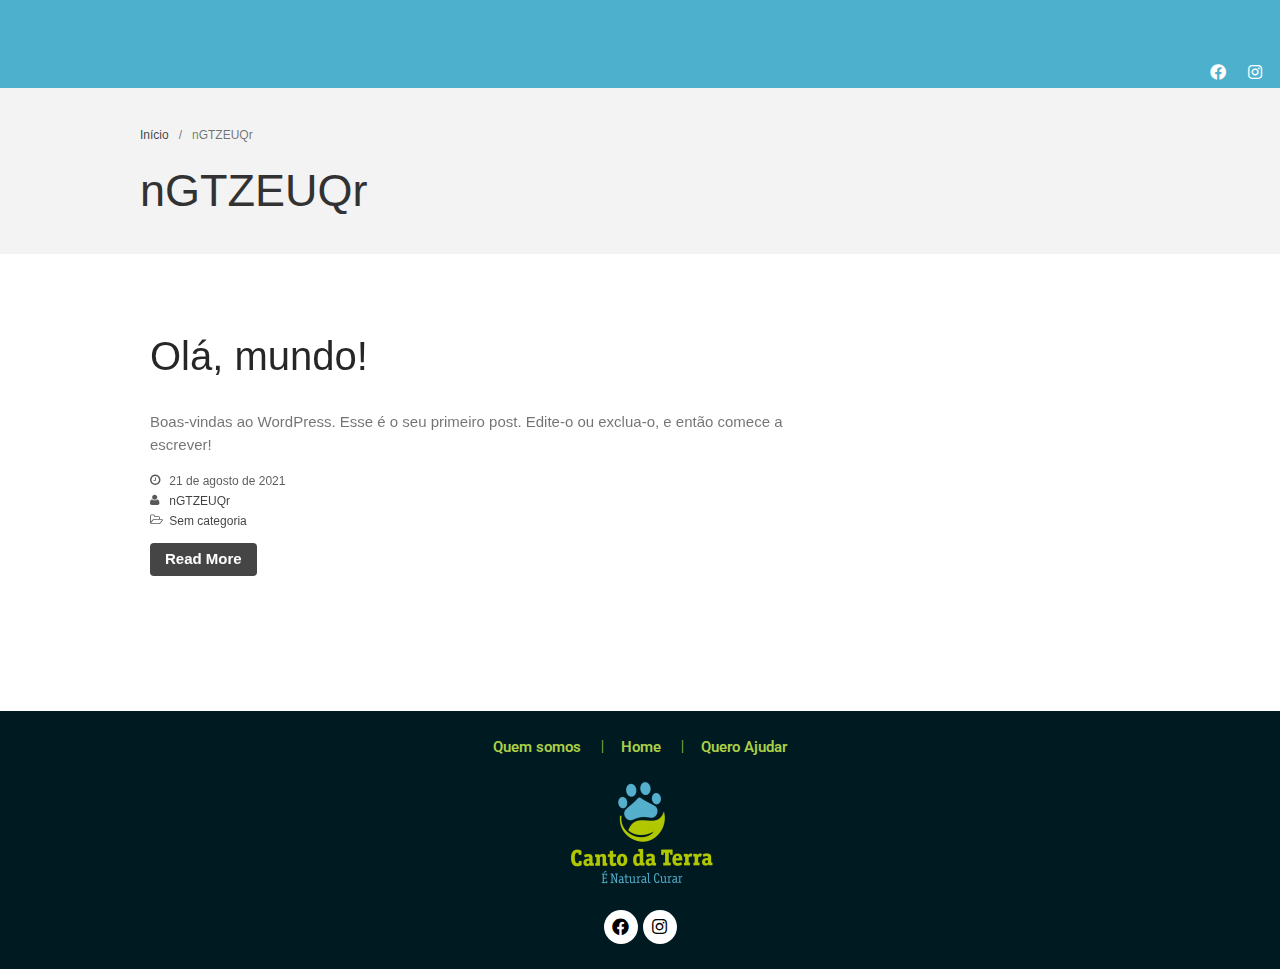
<file: author/ngtzeuqr/index.html>
<!DOCTYPE html>
<html lang="pt-BR">
<head>
	<meta charset="UTF-8">
	<meta name="viewport" content="width=device-width,initial-scale=1,maximum-scale=1,user-scalable=no">
	<title>nGTZEUQr &#8211; Canto da terra</title>
<meta name="robots" content="max-image-preview:large">
<link rel="dns-prefetch" href="//s.w.org">
<link rel="alternate" type="application/rss+xml" title="Feed para Canto da terra &raquo;" href="https://smaniaco.github.io/ong-canto-da-terra/feed/">
<link rel="alternate" type="application/rss+xml" title="Feed de comentários para Canto da terra &raquo;" href="https://smaniaco.github.io/ong-canto-da-terra/comments/feed/">
<link rel="alternate" type="application/rss+xml" title="Canto da terra &raquo; Feed dos posts para nGTZEUQr" href="https://smaniaco.github.io/ong-canto-da-terra/author/ngtzeuqr/feed/">
		<script type="text/javascript">
			window._wpemojiSettings = {"baseUrl":"https:\/\/s.w.org\/images\/core\/emoji\/13.1.0\/72x72\/","ext":".png","svgUrl":"https:\/\/s.w.org\/images\/core\/emoji\/13.1.0\/svg\/","svgExt":".svg","source":{"concatemoji":"https:\/\/smaniaco.github.io\/ong-canto-da-terra\/wp-includes\/js\/wp-emoji-release.min.js?ver=5.8.2"}};
			!function(e,a,t){var n,r,o,i=a.createElement("canvas"),p=i.getContext&&i.getContext("2d");function s(e,t){var a=String.fromCharCode;p.clearRect(0,0,i.width,i.height),p.fillText(a.apply(this,e),0,0);e=i.toDataURL();return p.clearRect(0,0,i.width,i.height),p.fillText(a.apply(this,t),0,0),e===i.toDataURL()}function c(e){var t=a.createElement("script");t.src=e,t.defer=t.type="text/javascript",a.getElementsByTagName("head")[0].appendChild(t)}for(o=Array("flag","emoji"),t.supports={everything:!0,everythingExceptFlag:!0},r=0;r<o.length;r++)t.supports[o[r]]=function(e){if(!p||!p.fillText)return!1;switch(p.textBaseline="top",p.font="600 32px Arial",e){case"flag":return s([127987,65039,8205,9895,65039],[127987,65039,8203,9895,65039])?!1:!s([55356,56826,55356,56819],[55356,56826,8203,55356,56819])&&!s([55356,57332,56128,56423,56128,56418,56128,56421,56128,56430,56128,56423,56128,56447],[55356,57332,8203,56128,56423,8203,56128,56418,8203,56128,56421,8203,56128,56430,8203,56128,56423,8203,56128,56447]);case"emoji":return!s([10084,65039,8205,55357,56613],[10084,65039,8203,55357,56613])}return!1}(o[r]),t.supports.everything=t.supports.everything&&t.supports[o[r]],"flag"!==o[r]&&(t.supports.everythingExceptFlag=t.supports.everythingExceptFlag&&t.supports[o[r]]);t.supports.everythingExceptFlag=t.supports.everythingExceptFlag&&!t.supports.flag,t.DOMReady=!1,t.readyCallback=function(){t.DOMReady=!0},t.supports.everything||(n=function(){t.readyCallback()},a.addEventListener?(a.addEventListener("DOMContentLoaded",n,!1),e.addEventListener("load",n,!1)):(e.attachEvent("onload",n),a.attachEvent("onreadystatechange",function(){"complete"===a.readyState&&t.readyCallback()})),(n=t.source||{}).concatemoji?c(n.concatemoji):n.wpemoji&&n.twemoji&&(c(n.twemoji),c(n.wpemoji)))}(window,document,window._wpemojiSettings);
		</script>
		<style type="text/css">img.wp-smiley,
img.emoji {
	display: inline !important;
	border: none !important;
	box-shadow: none !important;
	height: 1em !important;
	width: 1em !important;
	margin: 0 .07em !important;
	vertical-align: -0.1em !important;
	background: none !important;
	padding: 0 !important;
}</style>
				<style>#wp-admin-bar-layers-edit-layout .ab-icon:before{
				font-family: "layers-interface" !important;
				content: "\e62f" !important;
				font-size: 16px !important;
			}</style>
		<link rel="stylesheet" id="wp-block-library-css" href="https://smaniaco.github.io/ong-canto-da-terra/wp-includes/css/dist/block-library/style.min.css?ver=5.8.2" type="text/css" media="all">
<link rel="stylesheet" id="embedpress_blocks-cgb-style-css-css" href="https://smaniaco.github.io/ong-canto-da-terra/wp-content/plugins/embedpress/Gutenberg/dist/blocks.style.build.css?ver=1629541524" type="text/css" media="all">
<link rel="stylesheet" id="embedpress-css" href="https://smaniaco.github.io/ong-canto-da-terra/wp-content/plugins/embedpress/assets/css/embedpress.css?ver=5.8.2" type="text/css" media="all">
<link rel="stylesheet" id="templately-editor-css" href="https://smaniaco.github.io/ong-canto-da-terra/wp-content/plugins/templately/assets/css/editor.css?ver=1.3.0" type="text/css" media="all">
<link rel="stylesheet" id="hfe-style-css" href="https://smaniaco.github.io/ong-canto-da-terra/wp-content/plugins/header-footer-elementor/assets/css/header-footer-elementor.css?ver=1.6.4" type="text/css" media="all">
<link rel="stylesheet" id="elementor-icons-css" href="https://smaniaco.github.io/ong-canto-da-terra/wp-content/plugins/elementor/assets/lib/eicons/css/elementor-icons.min.css?ver=5.12.0" type="text/css" media="all">
<link rel="stylesheet" id="elementor-frontend-css" href="https://smaniaco.github.io/ong-canto-da-terra/wp-content/uploads/elementor/css/custom-frontend.min.css?ver=1637412647" type="text/css" media="all">
<style id="elementor-frontend-inline-css" type="text/css">@font-face{font-family:eicons;src:url(https://smaniaco.github.io/ong-canto-da-terra/wp-content/plugins/elementor/assets/lib/eicons/fonts/eicons.eot?5.10.0);src:url(https://smaniaco.github.io/ong-canto-da-terra/wp-content/plugins/elementor/assets/lib/eicons/fonts/eicons.eot?5.10.0#iefix) format("embedded-opentype"),url(https://smaniaco.github.io/ong-canto-da-terra/wp-content/plugins/elementor/assets/lib/eicons/fonts/eicons.woff2?5.10.0) format("woff2"),url(https://smaniaco.github.io/ong-canto-da-terra/wp-content/plugins/elementor/assets/lib/eicons/fonts/eicons.woff?5.10.0) format("woff"),url(https://smaniaco.github.io/ong-canto-da-terra/wp-content/plugins/elementor/assets/lib/eicons/fonts/eicons.ttf?5.10.0) format("truetype"),url(https://smaniaco.github.io/ong-canto-da-terra/wp-content/plugins/elementor/assets/lib/eicons/fonts/eicons.svg?5.10.0#eicon) format("svg");font-weight:400;font-style:normal}
.elementor-kit-5{--e-global-color-primary:#6EC1E4;--e-global-color-secondary:#54595F;--e-global-color-text:#7A7A7A;--e-global-color-accent:#61CE70;--e-global-typography-primary-font-family:"Roboto";--e-global-typography-primary-font-weight:600;--e-global-typography-secondary-font-family:"Roboto Slab";--e-global-typography-secondary-font-weight:400;--e-global-typography-text-font-family:"Roboto";--e-global-typography-text-font-weight:400;--e-global-typography-accent-font-family:"Roboto";--e-global-typography-accent-font-weight:500;}.elementor-section.elementor-section-boxed > .elementor-container{max-width:1140px;}.elementor-widget:not(:last-child){margin-bottom:20px;}{}h1.entry-title{display:var(--page-title-display);}@media(max-width:850px){.elementor-section.elementor-section-boxed > .elementor-container{max-width:1024px;}}@media(max-width:500px){.elementor-section.elementor-section-boxed > .elementor-container{max-width:767px;}}
.elementor-widget-heading .elementor-heading-title{color:var( --e-global-color-primary );font-family:var( --e-global-typography-primary-font-family ), Sans-serif;font-weight:var( --e-global-typography-primary-font-weight );}.elementor-widget-image .widget-image-caption{color:var( --e-global-color-text );font-family:var( --e-global-typography-text-font-family ), Sans-serif;font-weight:var( --e-global-typography-text-font-weight );}.elementor-widget-text-editor{color:var( --e-global-color-text );font-family:var( --e-global-typography-text-font-family ), Sans-serif;font-weight:var( --e-global-typography-text-font-weight );}.elementor-widget-text-editor.elementor-drop-cap-view-stacked .elementor-drop-cap{background-color:var( --e-global-color-primary );}.elementor-widget-text-editor.elementor-drop-cap-view-framed .elementor-drop-cap, .elementor-widget-text-editor.elementor-drop-cap-view-default .elementor-drop-cap{color:var( --e-global-color-primary );border-color:var( --e-global-color-primary );}.elementor-widget-button .elementor-button{font-family:var( --e-global-typography-accent-font-family ), Sans-serif;font-weight:var( --e-global-typography-accent-font-weight );background-color:var( --e-global-color-accent );}.elementor-widget-divider{--divider-color:var( --e-global-color-secondary );}.elementor-widget-divider .elementor-divider__text{color:var( --e-global-color-secondary );font-family:var( --e-global-typography-secondary-font-family ), Sans-serif;font-weight:var( --e-global-typography-secondary-font-weight );}.elementor-widget-divider.elementor-view-stacked .elementor-icon{background-color:var( --e-global-color-secondary );}.elementor-widget-divider.elementor-view-framed .elementor-icon, .elementor-widget-divider.elementor-view-default .elementor-icon{color:var( --e-global-color-secondary );border-color:var( --e-global-color-secondary );}.elementor-widget-divider.elementor-view-framed .elementor-icon, .elementor-widget-divider.elementor-view-default .elementor-icon svg{fill:var( --e-global-color-secondary );}.elementor-widget-image-box .elementor-image-box-title{color:var( --e-global-color-primary );font-family:var( --e-global-typography-primary-font-family ), Sans-serif;font-weight:var( --e-global-typography-primary-font-weight );}.elementor-widget-image-box .elementor-image-box-description{color:var( --e-global-color-text );font-family:var( --e-global-typography-text-font-family ), Sans-serif;font-weight:var( --e-global-typography-text-font-weight );}.elementor-widget-icon.elementor-view-stacked .elementor-icon{background-color:var( --e-global-color-primary );}.elementor-widget-icon.elementor-view-framed .elementor-icon, .elementor-widget-icon.elementor-view-default .elementor-icon{color:var( --e-global-color-primary );border-color:var( --e-global-color-primary );}.elementor-widget-icon.elementor-view-framed .elementor-icon, .elementor-widget-icon.elementor-view-default .elementor-icon svg{fill:var( --e-global-color-primary );}.elementor-widget-icon-box.elementor-view-stacked .elementor-icon{background-color:var( --e-global-color-primary );}.elementor-widget-icon-box.elementor-view-framed .elementor-icon, .elementor-widget-icon-box.elementor-view-default .elementor-icon{fill:var( --e-global-color-primary );color:var( --e-global-color-primary );border-color:var( --e-global-color-primary );}.elementor-widget-icon-box .elementor-icon-box-title{color:var( --e-global-color-primary );}.elementor-widget-icon-box .elementor-icon-box-title, .elementor-widget-icon-box .elementor-icon-box-title a{font-family:var( --e-global-typography-primary-font-family ), Sans-serif;font-weight:var( --e-global-typography-primary-font-weight );}.elementor-widget-icon-box .elementor-icon-box-description{color:var( --e-global-color-text );font-family:var( --e-global-typography-text-font-family ), Sans-serif;font-weight:var( --e-global-typography-text-font-weight );}.elementor-widget-star-rating .elementor-star-rating__title{color:var( --e-global-color-text );font-family:var( --e-global-typography-text-font-family ), Sans-serif;font-weight:var( --e-global-typography-text-font-weight );}.elementor-widget-image-gallery .gallery-item .gallery-caption{font-family:var( --e-global-typography-accent-font-family ), Sans-serif;font-weight:var( --e-global-typography-accent-font-weight );}.elementor-widget-icon-list .elementor-icon-list-item:not(:last-child):after{border-color:var( --e-global-color-text );}.elementor-widget-icon-list .elementor-icon-list-icon i{color:var( --e-global-color-primary );}.elementor-widget-icon-list .elementor-icon-list-icon svg{fill:var( --e-global-color-primary );}.elementor-widget-icon-list .elementor-icon-list-text{color:var( --e-global-color-secondary );}.elementor-widget-icon-list .elementor-icon-list-item > .elementor-icon-list-text, .elementor-widget-icon-list .elementor-icon-list-item > a{font-family:var( --e-global-typography-text-font-family ), Sans-serif;font-weight:var( --e-global-typography-text-font-weight );}.elementor-widget-counter .elementor-counter-number-wrapper{color:var( --e-global-color-primary );font-family:var( --e-global-typography-primary-font-family ), Sans-serif;font-weight:var( --e-global-typography-primary-font-weight );}.elementor-widget-counter .elementor-counter-title{color:var( --e-global-color-secondary );font-family:var( --e-global-typography-secondary-font-family ), Sans-serif;font-weight:var( --e-global-typography-secondary-font-weight );}.elementor-widget-progress .elementor-progress-wrapper .elementor-progress-bar{background-color:var( --e-global-color-primary );}.elementor-widget-progress .elementor-title{color:var( --e-global-color-primary );font-family:var( --e-global-typography-text-font-family ), Sans-serif;font-weight:var( --e-global-typography-text-font-weight );}.elementor-widget-testimonial .elementor-testimonial-content{color:var( --e-global-color-text );font-family:var( --e-global-typography-text-font-family ), Sans-serif;font-weight:var( --e-global-typography-text-font-weight );}.elementor-widget-testimonial .elementor-testimonial-name{color:var( --e-global-color-primary );font-family:var( --e-global-typography-primary-font-family ), Sans-serif;font-weight:var( --e-global-typography-primary-font-weight );}.elementor-widget-testimonial .elementor-testimonial-job{color:var( --e-global-color-secondary );font-family:var( --e-global-typography-secondary-font-family ), Sans-serif;font-weight:var( --e-global-typography-secondary-font-weight );}.elementor-widget-tabs .elementor-tab-title, .elementor-widget-tabs .elementor-tab-title a{color:var( --e-global-color-primary );}.elementor-widget-tabs .elementor-tab-title.elementor-active,
					 .elementor-widget-tabs .elementor-tab-title.elementor-active a{color:var( --e-global-color-accent );}.elementor-widget-tabs .elementor-tab-title{font-family:var( --e-global-typography-primary-font-family ), Sans-serif;font-weight:var( --e-global-typography-primary-font-weight );}.elementor-widget-tabs .elementor-tab-content{color:var( --e-global-color-text );font-family:var( --e-global-typography-text-font-family ), Sans-serif;font-weight:var( --e-global-typography-text-font-weight );}.elementor-widget-accordion .elementor-accordion-icon, .elementor-widget-accordion .elementor-accordion-title{color:var( --e-global-color-primary );}.elementor-widget-accordion .elementor-accordion-icon svg{fill:var( --e-global-color-primary );}.elementor-widget-accordion .elementor-active .elementor-accordion-icon, .elementor-widget-accordion .elementor-active .elementor-accordion-title{color:var( --e-global-color-accent );}.elementor-widget-accordion .elementor-active .elementor-accordion-icon svg{fill:var( --e-global-color-accent );}.elementor-widget-accordion .elementor-accordion-title{font-family:var( --e-global-typography-primary-font-family ), Sans-serif;font-weight:var( --e-global-typography-primary-font-weight );}.elementor-widget-accordion .elementor-tab-content{color:var( --e-global-color-text );font-family:var( --e-global-typography-text-font-family ), Sans-serif;font-weight:var( --e-global-typography-text-font-weight );}.elementor-widget-toggle .elementor-toggle-title, .elementor-widget-toggle .elementor-toggle-icon{color:var( --e-global-color-primary );}.elementor-widget-toggle .elementor-toggle-icon svg{fill:var( --e-global-color-primary );}.elementor-widget-toggle .elementor-tab-title.elementor-active a, .elementor-widget-toggle .elementor-tab-title.elementor-active .elementor-toggle-icon{color:var( --e-global-color-accent );}.elementor-widget-toggle .elementor-toggle-title{font-family:var( --e-global-typography-primary-font-family ), Sans-serif;font-weight:var( --e-global-typography-primary-font-weight );}.elementor-widget-toggle .elementor-tab-content{color:var( --e-global-color-text );font-family:var( --e-global-typography-text-font-family ), Sans-serif;font-weight:var( --e-global-typography-text-font-weight );}.elementor-widget-alert .elementor-alert-title{font-family:var( --e-global-typography-primary-font-family ), Sans-serif;font-weight:var( --e-global-typography-primary-font-weight );}.elementor-widget-alert .elementor-alert-description{font-family:var( --e-global-typography-text-font-family ), Sans-serif;font-weight:var( --e-global-typography-text-font-weight );}.elementor-widget-retina .hfe-retina-image-container .hfe-retina-img{border-color:var( --e-global-color-primary );}.elementor-widget-retina .widget-image-caption{color:var( --e-global-color-text );font-family:var( --e-global-typography-text-font-family ), Sans-serif;font-weight:var( --e-global-typography-text-font-weight );}.elementor-widget-copyright .hfe-copyright-wrapper a, .elementor-widget-copyright .hfe-copyright-wrapper{color:var( --e-global-color-text );}.elementor-widget-copyright .hfe-copyright-wrapper, .elementor-widget-copyright .hfe-copyright-wrapper a{font-family:var( --e-global-typography-text-font-family ), Sans-serif;font-weight:var( --e-global-typography-text-font-weight );}.elementor-widget-navigation-menu a.hfe-menu-item, .elementor-widget-navigation-menu a.hfe-sub-menu-item{font-family:var( --e-global-typography-primary-font-family ), Sans-serif;font-weight:var( --e-global-typography-primary-font-weight );}.elementor-widget-navigation-menu .menu-item a.hfe-menu-item, .elementor-widget-navigation-menu .sub-menu a.hfe-sub-menu-item{color:var( --e-global-color-text );}.elementor-widget-navigation-menu .menu-item a.hfe-menu-item:hover,
								.elementor-widget-navigation-menu .sub-menu a.hfe-sub-menu-item:hover,
								.elementor-widget-navigation-menu .menu-item.current-menu-item a.hfe-menu-item,
								.elementor-widget-navigation-menu .menu-item a.hfe-menu-item.highlighted,
								.elementor-widget-navigation-menu .menu-item a.hfe-menu-item:focus{color:var( --e-global-color-accent );}.elementor-widget-navigation-menu .hfe-nav-menu-layout:not(.hfe-pointer__framed) .menu-item.parent a.hfe-menu-item:before,
								.elementor-widget-navigation-menu .hfe-nav-menu-layout:not(.hfe-pointer__framed) .menu-item.parent a.hfe-menu-item:after{background-color:var( --e-global-color-accent );}.elementor-widget-navigation-menu .hfe-nav-menu-layout:not(.hfe-pointer__framed) .menu-item.parent .sub-menu .hfe-has-submenu-container a:after{background-color:var( --e-global-color-accent );}.elementor-widget-navigation-menu .hfe-pointer__framed .menu-item.parent a.hfe-menu-item:before,
								.elementor-widget-navigation-menu .hfe-pointer__framed .menu-item.parent a.hfe-menu-item:after{border-color:var( --e-global-color-accent );}
							.elementor-widget-navigation-menu .sub-menu li a.hfe-sub-menu-item,
							.elementor-widget-navigation-menu nav.hfe-dropdown li a.hfe-sub-menu-item,
							.elementor-widget-navigation-menu nav.hfe-dropdown li a.hfe-menu-item,
							.elementor-widget-navigation-menu nav.hfe-dropdown-expandible li a.hfe-menu-item,
							.elementor-widget-navigation-menu nav.hfe-dropdown-expandible li a.hfe-sub-menu-item{font-family:var( --e-global-typography-accent-font-family ), Sans-serif;font-weight:var( --e-global-typography-accent-font-weight );}.elementor-widget-navigation-menu .menu-item a.hfe-menu-item.elementor-button{font-family:var( --e-global-typography-accent-font-family ), Sans-serif;font-weight:var( --e-global-typography-accent-font-weight );background-color:var( --e-global-color-accent );}.elementor-widget-navigation-menu .menu-item a.hfe-menu-item.elementor-button:hover{background-color:var( --e-global-color-accent );}.elementor-widget-page-title .elementor-heading-title, .elementor-widget-page-title .hfe-page-title a{font-family:var( --e-global-typography-primary-font-family ), Sans-serif;font-weight:var( --e-global-typography-primary-font-weight );color:var( --e-global-color-primary );}.elementor-widget-page-title .hfe-page-title-icon i{color:var( --e-global-color-primary );}.elementor-widget-page-title .hfe-page-title-icon svg{fill:var( --e-global-color-primary );}.elementor-widget-hfe-site-title .elementor-heading-title, .elementor-widget-hfe-site-title .hfe-heading a{font-family:var( --e-global-typography-primary-font-family ), Sans-serif;font-weight:var( --e-global-typography-primary-font-weight );}.elementor-widget-hfe-site-title .hfe-heading-text{color:var( --e-global-color-primary );}.elementor-widget-hfe-site-title .hfe-icon i{color:var( --e-global-color-primary );}.elementor-widget-hfe-site-title .hfe-icon svg{fill:var( --e-global-color-primary );}.elementor-widget-hfe-site-tagline .hfe-site-tagline{font-family:var( --e-global-typography-secondary-font-family ), Sans-serif;font-weight:var( --e-global-typography-secondary-font-weight );color:var( --e-global-color-secondary );}.elementor-widget-hfe-site-tagline .hfe-icon i{color:var( --e-global-color-primary );}.elementor-widget-hfe-site-tagline .hfe-icon svg{fill:var( --e-global-color-primary );}.elementor-widget-site-logo .hfe-site-logo-container .hfe-site-logo-img{border-color:var( --e-global-color-primary );}.elementor-widget-site-logo .widget-image-caption{color:var( --e-global-color-text );font-family:var( --e-global-typography-text-font-family ), Sans-serif;font-weight:var( --e-global-typography-text-font-weight );}.elementor-widget-hfe-search-button input[type="search"].hfe-search-form__input,.elementor-widget-hfe-search-button .hfe-search-icon-toggle{font-family:var( --e-global-typography-primary-font-family ), Sans-serif;font-weight:var( --e-global-typography-primary-font-weight );}.elementor-widget-hfe-search-button .hfe-search-form__input{color:var( --e-global-color-text );}.elementor-widget-hfe-search-button .hfe-search-form__input::placeholder{color:var( --e-global-color-text );}.elementor-widget-hfe-search-button .hfe-search-form__container, .elementor-widget-hfe-search-button .hfe-search-icon-toggle .hfe-search-form__input,.elementor-widget-hfe-search-button .hfe-input-focus .hfe-search-icon-toggle .hfe-search-form__input{border-color:var( --e-global-color-primary );}.elementor-widget-hfe-search-button .hfe-search-form__input:focus::placeholder{color:var( --e-global-color-text );}.elementor-widget-hfe-search-button .hfe-search-form__container button#clear-with-button,
					.elementor-widget-hfe-search-button .hfe-search-form__container button#clear,
					.elementor-widget-hfe-search-button .hfe-search-icon-toggle button#clear{color:var( --e-global-color-text );}.elementor-widget-text-path{font-family:var( --e-global-typography-text-font-family ), Sans-serif;font-weight:var( --e-global-typography-text-font-weight );}.elementor-widget-theme-site-logo .widget-image-caption{color:var( --e-global-color-text );font-family:var( --e-global-typography-text-font-family ), Sans-serif;font-weight:var( --e-global-typography-text-font-weight );}.elementor-widget-theme-site-title .elementor-heading-title{color:var( --e-global-color-primary );font-family:var( --e-global-typography-primary-font-family ), Sans-serif;font-weight:var( --e-global-typography-primary-font-weight );}.elementor-widget-theme-page-title .elementor-heading-title{color:var( --e-global-color-primary );font-family:var( --e-global-typography-primary-font-family ), Sans-serif;font-weight:var( --e-global-typography-primary-font-weight );}.elementor-widget-theme-post-title .elementor-heading-title{color:var( --e-global-color-primary );font-family:var( --e-global-typography-primary-font-family ), Sans-serif;font-weight:var( --e-global-typography-primary-font-weight );}.elementor-widget-theme-post-excerpt .elementor-widget-container{color:var( --e-global-color-text );font-family:var( --e-global-typography-text-font-family ), Sans-serif;font-weight:var( --e-global-typography-text-font-weight );}.elementor-widget-theme-post-content{color:var( --e-global-color-text );font-family:var( --e-global-typography-text-font-family ), Sans-serif;font-weight:var( --e-global-typography-text-font-weight );}.elementor-widget-theme-post-featured-image .widget-image-caption{color:var( --e-global-color-text );font-family:var( --e-global-typography-text-font-family ), Sans-serif;font-weight:var( --e-global-typography-text-font-weight );}.elementor-widget-theme-archive-title .elementor-heading-title{color:var( --e-global-color-primary );font-family:var( --e-global-typography-primary-font-family ), Sans-serif;font-weight:var( --e-global-typography-primary-font-weight );}.elementor-widget-archive-posts .elementor-post__title, .elementor-widget-archive-posts .elementor-post__title a{color:var( --e-global-color-secondary );font-family:var( --e-global-typography-primary-font-family ), Sans-serif;font-weight:var( --e-global-typography-primary-font-weight );}.elementor-widget-archive-posts .elementor-post__meta-data{font-family:var( --e-global-typography-secondary-font-family ), Sans-serif;font-weight:var( --e-global-typography-secondary-font-weight );}.elementor-widget-archive-posts .elementor-post__excerpt p{font-family:var( --e-global-typography-text-font-family ), Sans-serif;font-weight:var( --e-global-typography-text-font-weight );}.elementor-widget-archive-posts .elementor-post__read-more{color:var( --e-global-color-accent );font-family:var( --e-global-typography-accent-font-family ), Sans-serif;font-weight:var( --e-global-typography-accent-font-weight );}.elementor-widget-archive-posts .elementor-post__card .elementor-post__badge{background-color:var( --e-global-color-accent );font-family:var( --e-global-typography-accent-font-family ), Sans-serif;font-weight:var( --e-global-typography-accent-font-weight );}.elementor-widget-archive-posts .elementor-pagination{font-family:var( --e-global-typography-secondary-font-family ), Sans-serif;font-weight:var( --e-global-typography-secondary-font-weight );}.elementor-widget-archive-posts .elementor-posts-nothing-found{color:var( --e-global-color-text );font-family:var( --e-global-typography-text-font-family ), Sans-serif;font-weight:var( --e-global-typography-text-font-weight );}.elementor-widget-posts .elementor-post__title, .elementor-widget-posts .elementor-post__title a{color:var( --e-global-color-secondary );font-family:var( --e-global-typography-primary-font-family ), Sans-serif;font-weight:var( --e-global-typography-primary-font-weight );}.elementor-widget-posts .elementor-post__meta-data{font-family:var( --e-global-typography-secondary-font-family ), Sans-serif;font-weight:var( --e-global-typography-secondary-font-weight );}.elementor-widget-posts .elementor-post__excerpt p{font-family:var( --e-global-typography-text-font-family ), Sans-serif;font-weight:var( --e-global-typography-text-font-weight );}.elementor-widget-posts .elementor-post__read-more{color:var( --e-global-color-accent );font-family:var( --e-global-typography-accent-font-family ), Sans-serif;font-weight:var( --e-global-typography-accent-font-weight );}.elementor-widget-posts .elementor-post__card .elementor-post__badge{background-color:var( --e-global-color-accent );font-family:var( --e-global-typography-accent-font-family ), Sans-serif;font-weight:var( --e-global-typography-accent-font-weight );}.elementor-widget-posts .elementor-pagination{font-family:var( --e-global-typography-secondary-font-family ), Sans-serif;font-weight:var( --e-global-typography-secondary-font-weight );}.elementor-widget-portfolio a .elementor-portfolio-item__overlay{background-color:var( --e-global-color-accent );}.elementor-widget-portfolio .elementor-portfolio-item__title{font-family:var( --e-global-typography-primary-font-family ), Sans-serif;font-weight:var( --e-global-typography-primary-font-weight );}.elementor-widget-portfolio .elementor-portfolio__filter{color:var( --e-global-color-text );font-family:var( --e-global-typography-primary-font-family ), Sans-serif;font-weight:var( --e-global-typography-primary-font-weight );}.elementor-widget-portfolio .elementor-portfolio__filter.elementor-active{color:var( --e-global-color-primary );}.elementor-widget-gallery .elementor-gallery-item__title{font-family:var( --e-global-typography-primary-font-family ), Sans-serif;font-weight:var( --e-global-typography-primary-font-weight );}.elementor-widget-gallery .elementor-gallery-item__description{font-family:var( --e-global-typography-text-font-family ), Sans-serif;font-weight:var( --e-global-typography-text-font-weight );}.elementor-widget-gallery{--galleries-title-color-normal:var( --e-global-color-primary );--galleries-title-color-hover:var( --e-global-color-secondary );--galleries-pointer-bg-color-hover:var( --e-global-color-accent );--gallery-title-color-active:var( --e-global-color-secondary );--galleries-pointer-bg-color-active:var( --e-global-color-accent );}.elementor-widget-gallery .elementor-gallery-title{font-family:var( --e-global-typography-primary-font-family ), Sans-serif;font-weight:var( --e-global-typography-primary-font-weight );}.elementor-widget-form .elementor-field-group > label, .elementor-widget-form .elementor-field-subgroup label{color:var( --e-global-color-text );}.elementor-widget-form .elementor-field-group > label{font-family:var( --e-global-typography-text-font-family ), Sans-serif;font-weight:var( --e-global-typography-text-font-weight );}.elementor-widget-form .elementor-field-type-html{color:var( --e-global-color-text );font-family:var( --e-global-typography-text-font-family ), Sans-serif;font-weight:var( --e-global-typography-text-font-weight );}.elementor-widget-form .elementor-field-group .elementor-field{color:var( --e-global-color-text );}.elementor-widget-form .elementor-field-group .elementor-field, .elementor-widget-form .elementor-field-subgroup label{font-family:var( --e-global-typography-text-font-family ), Sans-serif;font-weight:var( --e-global-typography-text-font-weight );}.elementor-widget-form .elementor-button{font-family:var( --e-global-typography-accent-font-family ), Sans-serif;font-weight:var( --e-global-typography-accent-font-weight );}.elementor-widget-form .e-form__buttons__wrapper__button-next{background-color:var( --e-global-color-accent );}.elementor-widget-form .elementor-button[type="submit"]{background-color:var( --e-global-color-accent );}.elementor-widget-form .e-form__buttons__wrapper__button-previous{background-color:var( --e-global-color-accent );}.elementor-widget-form .elementor-message{font-family:var( --e-global-typography-text-font-family ), Sans-serif;font-weight:var( --e-global-typography-text-font-weight );}.elementor-widget-form .e-form__indicators__indicator, .elementor-widget-form .e-form__indicators__indicator__label{font-family:var( --e-global-typography-accent-font-family ), Sans-serif;font-weight:var( --e-global-typography-accent-font-weight );}.elementor-widget-form{--e-form-steps-indicator-inactive-primary-color:var( --e-global-color-text );--e-form-steps-indicator-active-primary-color:var( --e-global-color-accent );--e-form-steps-indicator-completed-primary-color:var( --e-global-color-accent );--e-form-steps-indicator-progress-color:var( --e-global-color-accent );--e-form-steps-indicator-progress-background-color:var( --e-global-color-text );--e-form-steps-indicator-progress-meter-color:var( --e-global-color-text );}.elementor-widget-form .e-form__indicators__indicator__progress__meter{font-family:var( --e-global-typography-accent-font-family ), Sans-serif;font-weight:var( --e-global-typography-accent-font-weight );}.elementor-widget-login .elementor-field-group > a{color:var( --e-global-color-text );}.elementor-widget-login .elementor-field-group > a:hover{color:var( --e-global-color-accent );}.elementor-widget-login .elementor-form-fields-wrapper label{color:var( --e-global-color-text );font-family:var( --e-global-typography-text-font-family ), Sans-serif;font-weight:var( --e-global-typography-text-font-weight );}.elementor-widget-login .elementor-field-group .elementor-field{color:var( --e-global-color-text );}.elementor-widget-login .elementor-field-group .elementor-field, .elementor-widget-login .elementor-field-subgroup label{font-family:var( --e-global-typography-text-font-family ), Sans-serif;font-weight:var( --e-global-typography-text-font-weight );}.elementor-widget-login .elementor-button{font-family:var( --e-global-typography-accent-font-family ), Sans-serif;font-weight:var( --e-global-typography-accent-font-weight );background-color:var( --e-global-color-accent );}.elementor-widget-login .elementor-widget-container .elementor-login__logged-in-message{color:var( --e-global-color-text );font-family:var( --e-global-typography-text-font-family ), Sans-serif;font-weight:var( --e-global-typography-text-font-weight );}.elementor-widget-slides .elementor-slide-heading{font-family:var( --e-global-typography-primary-font-family ), Sans-serif;font-weight:var( --e-global-typography-primary-font-weight );}.elementor-widget-slides .elementor-slide-description{font-family:var( --e-global-typography-secondary-font-family ), Sans-serif;font-weight:var( --e-global-typography-secondary-font-weight );}.elementor-widget-slides .elementor-slide-button{font-family:var( --e-global-typography-accent-font-family ), Sans-serif;font-weight:var( --e-global-typography-accent-font-weight );}.elementor-widget-nav-menu .elementor-nav-menu .elementor-item{font-family:var( --e-global-typography-primary-font-family ), Sans-serif;font-weight:var( --e-global-typography-primary-font-weight );}.elementor-widget-nav-menu .elementor-nav-menu--main .elementor-item{color:var( --e-global-color-text );fill:var( --e-global-color-text );}.elementor-widget-nav-menu .elementor-nav-menu--main .elementor-item:hover,
					.elementor-widget-nav-menu .elementor-nav-menu--main .elementor-item.elementor-item-active,
					.elementor-widget-nav-menu .elementor-nav-menu--main .elementor-item.highlighted,
					.elementor-widget-nav-menu .elementor-nav-menu--main .elementor-item:focus{color:var( --e-global-color-accent );fill:var( --e-global-color-accent );}.elementor-widget-nav-menu .elementor-nav-menu--main:not(.e--pointer-framed) .elementor-item:before,
					.elementor-widget-nav-menu .elementor-nav-menu--main:not(.e--pointer-framed) .elementor-item:after{background-color:var( --e-global-color-accent );}.elementor-widget-nav-menu .e--pointer-framed .elementor-item:before,
					.elementor-widget-nav-menu .e--pointer-framed .elementor-item:after{border-color:var( --e-global-color-accent );}.elementor-widget-nav-menu .elementor-nav-menu--dropdown .elementor-item, .elementor-widget-nav-menu .elementor-nav-menu--dropdown  .elementor-sub-item{font-family:var( --e-global-typography-accent-font-family ), Sans-serif;font-weight:var( --e-global-typography-accent-font-weight );}.elementor-widget-animated-headline .elementor-headline-dynamic-wrapper path{stroke:var( --e-global-color-accent );}.elementor-widget-animated-headline .elementor-headline-plain-text{color:var( --e-global-color-secondary );}.elementor-widget-animated-headline .elementor-headline{font-family:var( --e-global-typography-primary-font-family ), Sans-serif;font-weight:var( --e-global-typography-primary-font-weight );}.elementor-widget-animated-headline{--dynamic-text-color:var( --e-global-color-secondary );}.elementor-widget-animated-headline .elementor-headline-dynamic-text{font-family:var( --e-global-typography-primary-font-family ), Sans-serif;font-weight:var( --e-global-typography-primary-font-weight );}.elementor-widget-hotspot .widget-image-caption{font-family:var( --e-global-typography-text-font-family ), Sans-serif;font-weight:var( --e-global-typography-text-font-weight );}.elementor-widget-hotspot{--hotspot-color:var( --e-global-color-primary );--hotspot-box-color:var( --e-global-color-secondary );--tooltip-color:var( --e-global-color-secondary );}.elementor-widget-hotspot .e-hotspot__label{font-family:var( --e-global-typography-primary-font-family ), Sans-serif;font-weight:var( --e-global-typography-primary-font-weight );}.elementor-widget-hotspot .e-hotspot__tooltip{font-family:var( --e-global-typography-secondary-font-family ), Sans-serif;font-weight:var( --e-global-typography-secondary-font-weight );}.elementor-widget-price-list .elementor-price-list-header{color:var( --e-global-color-primary );font-family:var( --e-global-typography-primary-font-family ), Sans-serif;font-weight:var( --e-global-typography-primary-font-weight );}.elementor-widget-price-list .elementor-price-list-description{color:var( --e-global-color-text );font-family:var( --e-global-typography-text-font-family ), Sans-serif;font-weight:var( --e-global-typography-text-font-weight );}.elementor-widget-price-list .elementor-price-list-separator{border-bottom-color:var( --e-global-color-secondary );}.elementor-widget-price-table .elementor-price-table__header{background-color:var( --e-global-color-secondary );}.elementor-widget-price-table .elementor-price-table__heading{font-family:var( --e-global-typography-primary-font-family ), Sans-serif;font-weight:var( --e-global-typography-primary-font-weight );}.elementor-widget-price-table .elementor-price-table__subheading{font-family:var( --e-global-typography-secondary-font-family ), Sans-serif;font-weight:var( --e-global-typography-secondary-font-weight );}.elementor-widget-price-table .elementor-price-table__price{font-family:var( --e-global-typography-primary-font-family ), Sans-serif;font-weight:var( --e-global-typography-primary-font-weight );}.elementor-widget-price-table .elementor-price-table__original-price{color:var( --e-global-color-secondary );font-family:var( --e-global-typography-primary-font-family ), Sans-serif;font-weight:var( --e-global-typography-primary-font-weight );}.elementor-widget-price-table .elementor-price-table__period{color:var( --e-global-color-secondary );font-family:var( --e-global-typography-secondary-font-family ), Sans-serif;font-weight:var( --e-global-typography-secondary-font-weight );}.elementor-widget-price-table .elementor-price-table__features-list{--e-price-table-features-list-color:var( --e-global-color-text );}.elementor-widget-price-table .elementor-price-table__features-list li{font-family:var( --e-global-typography-text-font-family ), Sans-serif;font-weight:var( --e-global-typography-text-font-weight );}.elementor-widget-price-table .elementor-price-table__features-list li:before{border-top-color:var( --e-global-color-text );}.elementor-widget-price-table .elementor-price-table__button{font-family:var( --e-global-typography-accent-font-family ), Sans-serif;font-weight:var( --e-global-typography-accent-font-weight );background-color:var( --e-global-color-accent );}.elementor-widget-price-table .elementor-price-table__additional_info{color:var( --e-global-color-text );font-family:var( --e-global-typography-text-font-family ), Sans-serif;font-weight:var( --e-global-typography-text-font-weight );}.elementor-widget-price-table .elementor-price-table__ribbon-inner{background-color:var( --e-global-color-accent );font-family:var( --e-global-typography-accent-font-family ), Sans-serif;font-weight:var( --e-global-typography-accent-font-weight );}.elementor-widget-flip-box .elementor-flip-box__front .elementor-flip-box__layer__title{font-family:var( --e-global-typography-primary-font-family ), Sans-serif;font-weight:var( --e-global-typography-primary-font-weight );}.elementor-widget-flip-box .elementor-flip-box__front .elementor-flip-box__layer__description{font-family:var( --e-global-typography-text-font-family ), Sans-serif;font-weight:var( --e-global-typography-text-font-weight );}.elementor-widget-flip-box .elementor-flip-box__back .elementor-flip-box__layer__title{font-family:var( --e-global-typography-primary-font-family ), Sans-serif;font-weight:var( --e-global-typography-primary-font-weight );}.elementor-widget-flip-box .elementor-flip-box__back .elementor-flip-box__layer__description{font-family:var( --e-global-typography-text-font-family ), Sans-serif;font-weight:var( --e-global-typography-text-font-weight );}.elementor-widget-flip-box .elementor-flip-box__button{font-family:var( --e-global-typography-accent-font-family ), Sans-serif;font-weight:var( --e-global-typography-accent-font-weight );}.elementor-widget-call-to-action .elementor-cta__title{font-family:var( --e-global-typography-primary-font-family ), Sans-serif;font-weight:var( --e-global-typography-primary-font-weight );}.elementor-widget-call-to-action .elementor-cta__description{font-family:var( --e-global-typography-text-font-family ), Sans-serif;font-weight:var( --e-global-typography-text-font-weight );}.elementor-widget-call-to-action .elementor-cta__button{font-family:var( --e-global-typography-accent-font-family ), Sans-serif;font-weight:var( --e-global-typography-accent-font-weight );}.elementor-widget-call-to-action .elementor-ribbon-inner{background-color:var( --e-global-color-accent );font-family:var( --e-global-typography-accent-font-family ), Sans-serif;font-weight:var( --e-global-typography-accent-font-weight );}.elementor-widget-media-carousel .elementor-carousel-image-overlay{font-family:var( --e-global-typography-accent-font-family ), Sans-serif;font-weight:var( --e-global-typography-accent-font-weight );}.elementor-widget-testimonial-carousel .elementor-testimonial__text{color:var( --e-global-color-text );font-family:var( --e-global-typography-text-font-family ), Sans-serif;font-weight:var( --e-global-typography-text-font-weight );}.elementor-widget-testimonial-carousel .elementor-testimonial__name{color:var( --e-global-color-text );font-family:var( --e-global-typography-primary-font-family ), Sans-serif;font-weight:var( --e-global-typography-primary-font-weight );}.elementor-widget-testimonial-carousel .elementor-testimonial__title{color:var( --e-global-color-primary );font-family:var( --e-global-typography-secondary-font-family ), Sans-serif;font-weight:var( --e-global-typography-secondary-font-weight );}.elementor-widget-reviews .elementor-testimonial__header, .elementor-widget-reviews .elementor-testimonial__name{font-family:var( --e-global-typography-primary-font-family ), Sans-serif;font-weight:var( --e-global-typography-primary-font-weight );}.elementor-widget-reviews .elementor-testimonial__text{font-family:var( --e-global-typography-text-font-family ), Sans-serif;font-weight:var( --e-global-typography-text-font-weight );}.elementor-widget-table-of-contents{--header-color:var( --e-global-color-secondary );--item-text-color:var( --e-global-color-text );--item-text-hover-color:var( --e-global-color-accent );--marker-color:var( --e-global-color-text );}.elementor-widget-table-of-contents .elementor-toc__header, .elementor-widget-table-of-contents .elementor-toc__header-title{font-family:var( --e-global-typography-primary-font-family ), Sans-serif;font-weight:var( --e-global-typography-primary-font-weight );}.elementor-widget-table-of-contents .elementor-toc__list-item{font-family:var( --e-global-typography-text-font-family ), Sans-serif;font-weight:var( --e-global-typography-text-font-weight );}.elementor-widget-countdown .elementor-countdown-item{background-color:var( --e-global-color-primary );}.elementor-widget-countdown .elementor-countdown-digits{font-family:var( --e-global-typography-text-font-family ), Sans-serif;font-weight:var( --e-global-typography-text-font-weight );}.elementor-widget-countdown .elementor-countdown-label{font-family:var( --e-global-typography-secondary-font-family ), Sans-serif;font-weight:var( --e-global-typography-secondary-font-weight );}.elementor-widget-countdown .elementor-countdown-expire--message{color:var( --e-global-color-text );font-family:var( --e-global-typography-text-font-family ), Sans-serif;font-weight:var( --e-global-typography-text-font-weight );}.elementor-widget-search-form input[type="search"].elementor-search-form__input{font-family:var( --e-global-typography-text-font-family ), Sans-serif;font-weight:var( --e-global-typography-text-font-weight );}.elementor-widget-search-form .elementor-search-form__input,
					.elementor-widget-search-form .elementor-search-form__icon,
					.elementor-widget-search-form .elementor-lightbox .dialog-lightbox-close-button,
					.elementor-widget-search-form .elementor-lightbox .dialog-lightbox-close-button:hover,
					.elementor-widget-search-form.elementor-search-form--skin-full_screen input[type="search"].elementor-search-form__input{color:var( --e-global-color-text );fill:var( --e-global-color-text );}.elementor-widget-search-form .elementor-search-form__submit{font-family:var( --e-global-typography-text-font-family ), Sans-serif;font-weight:var( --e-global-typography-text-font-weight );background-color:var( --e-global-color-secondary );}.elementor-widget-author-box .elementor-author-box__name{color:var( --e-global-color-secondary );font-family:var( --e-global-typography-primary-font-family ), Sans-serif;font-weight:var( --e-global-typography-primary-font-weight );}.elementor-widget-author-box .elementor-author-box__bio{color:var( --e-global-color-text );font-family:var( --e-global-typography-text-font-family ), Sans-serif;font-weight:var( --e-global-typography-text-font-weight );}.elementor-widget-author-box .elementor-author-box__button{color:var( --e-global-color-secondary );border-color:var( --e-global-color-secondary );font-family:var( --e-global-typography-accent-font-family ), Sans-serif;font-weight:var( --e-global-typography-accent-font-weight );}.elementor-widget-author-box .elementor-author-box__button:hover{border-color:var( --e-global-color-secondary );color:var( --e-global-color-secondary );}.elementor-widget-post-navigation span.post-navigation__prev--label{color:var( --e-global-color-text );}.elementor-widget-post-navigation span.post-navigation__next--label{color:var( --e-global-color-text );}.elementor-widget-post-navigation span.post-navigation__prev--label, .elementor-widget-post-navigation span.post-navigation__next--label{font-family:var( --e-global-typography-secondary-font-family ), Sans-serif;font-weight:var( --e-global-typography-secondary-font-weight );}.elementor-widget-post-navigation span.post-navigation__prev--title, .elementor-widget-post-navigation span.post-navigation__next--title{color:var( --e-global-color-secondary );font-family:var( --e-global-typography-secondary-font-family ), Sans-serif;font-weight:var( --e-global-typography-secondary-font-weight );}.elementor-widget-post-info .elementor-icon-list-item:not(:last-child):after{border-color:var( --e-global-color-text );}.elementor-widget-post-info .elementor-icon-list-icon i{color:var( --e-global-color-primary );}.elementor-widget-post-info .elementor-icon-list-icon svg{fill:var( --e-global-color-primary );}.elementor-widget-post-info .elementor-icon-list-text, .elementor-widget-post-info .elementor-icon-list-text a{color:var( --e-global-color-secondary );}.elementor-widget-post-info .elementor-icon-list-item{font-family:var( --e-global-typography-text-font-family ), Sans-serif;font-weight:var( --e-global-typography-text-font-weight );}.elementor-widget-sitemap .elementor-sitemap-title{color:var( --e-global-color-primary );font-family:var( --e-global-typography-primary-font-family ), Sans-serif;font-weight:var( --e-global-typography-primary-font-weight );}.elementor-widget-sitemap .elementor-sitemap-item, .elementor-widget-sitemap span.elementor-sitemap-list, .elementor-widget-sitemap .elementor-sitemap-item a{color:var( --e-global-color-text );font-family:var( --e-global-typography-text-font-family ), Sans-serif;font-weight:var( --e-global-typography-text-font-weight );}.elementor-widget-sitemap .elementor-sitemap-item{color:var( --e-global-color-text );}.elementor-widget-blockquote .elementor-blockquote__content{color:var( --e-global-color-text );}.elementor-widget-blockquote .elementor-blockquote__author{color:var( --e-global-color-secondary );}.elementor-widget-lottie{--caption-color:var( --e-global-color-text );}.elementor-widget-lottie .e-lottie__caption{font-family:var( --e-global-typography-text-font-family ), Sans-serif;font-weight:var( --e-global-typography-text-font-weight );}.elementor-widget-video-playlist .e-tabs-header .e-tabs-title{color:var( --e-global-color-text );}.elementor-widget-video-playlist .e-tabs-header .e-tabs-videos-count{color:var( --e-global-color-text );}.elementor-widget-video-playlist .e-tab-title .e-tab-title-text{color:var( --e-global-color-text );font-family:var( --e-global-typography-text-font-family ), Sans-serif;font-weight:var( --e-global-typography-text-font-weight );}.elementor-widget-video-playlist .e-tab-title .e-tab-title-text a{color:var( --e-global-color-text );}.elementor-widget-video-playlist .e-tab-title .e-tab-duration{color:var( --e-global-color-text );}.elementor-widget-video-playlist .e-tabs-items-wrapper .e-tab-title:where( .e-active, :hover ) .e-tab-title-text{color:var( --e-global-color-text );font-family:var( --e-global-typography-text-font-family ), Sans-serif;font-weight:var( --e-global-typography-text-font-weight );}.elementor-widget-video-playlist .e-tabs-items-wrapper .e-tab-title:where( .e-active, :hover ) .e-tab-title-text a{color:var( --e-global-color-text );}.elementor-widget-video-playlist .e-tabs-items-wrapper .e-tab-title:where( .e-active, :hover ) .e-tab-duration{color:var( --e-global-color-text );}.elementor-widget-video-playlist .e-tabs-items-wrapper .e-section-title{color:var( --e-global-color-text );}.elementor-widget-video-playlist .e-tabs-inner-tabs .e-inner-tabs-wrapper .e-inner-tab-title a{font-family:var( --e-global-typography-text-font-family ), Sans-serif;font-weight:var( --e-global-typography-text-font-weight );}.elementor-widget-video-playlist .e-tabs-inner-tabs .e-inner-tabs-content-wrapper .e-inner-tab-content .e-inner-tab-text{font-family:var( --e-global-typography-text-font-family ), Sans-serif;font-weight:var( --e-global-typography-text-font-weight );}.elementor-widget-video-playlist .e-tabs-inner-tabs .e-inner-tabs-content-wrapper .e-inner-tab-content button{color:var( --e-global-color-text );font-family:var( --e-global-typography-accent-font-family ), Sans-serif;font-weight:var( --e-global-typography-accent-font-weight );}.elementor-widget-video-playlist .e-tabs-inner-tabs .e-inner-tabs-content-wrapper .e-inner-tab-content button:hover{color:var( --e-global-color-text );}.elementor-widget-paypal-button .elementor-button{font-family:var( --e-global-typography-accent-font-family ), Sans-serif;font-weight:var( --e-global-typography-accent-font-weight );background-color:var( --e-global-color-accent );}.elementor-widget-paypal-button .elementor-message{font-family:var( --e-global-typography-text-font-family ), Sans-serif;font-weight:var( --e-global-typography-text-font-weight );}
/* Start custom CSS for section, class: .elementor-element-47f0562 */.elementor-1275 .elementor-element.elementor-element-47f0562{
    display:none;
}

@media (max-width: 800px){
    .elementor-1275 .elementor-element.elementor-element-47f0562{
    display:block;
    max-height:200px;
}
}/* End custom CSS */</style>
<link rel="stylesheet" id="embedpress-elementor-css-css" href="https://smaniaco.github.io/ong-canto-da-terra/wp-content/plugins/embedpress/assets/css/embedpress-elementor.css?ver=3.1.1" type="text/css" media="all">
<link rel="stylesheet" id="elementor-pro-css" href="https://smaniaco.github.io/ong-canto-da-terra/wp-content/uploads/elementor/css/custom-pro-frontend.min.css?ver=1637412647" type="text/css" media="all">
<link rel="stylesheet" id="font-awesome-5-all-css" href="https://smaniaco.github.io/ong-canto-da-terra/wp-content/plugins/elementor/assets/lib/font-awesome/css/all.min.css?ver=3.4.2" type="text/css" media="all">
<link rel="stylesheet" id="font-awesome-4-shim-css" href="https://smaniaco.github.io/ong-canto-da-terra/wp-content/plugins/elementor/assets/lib/font-awesome/css/v4-shims.min.css?ver=3.4.2" type="text/css" media="all">
<link rel="stylesheet" id="layers-framework-css" href="https://smaniaco.github.io/ong-canto-da-terra/wp-content/themes/layers-elementor/assets/css/framework.css?ver=1.0.3" type="text/css" media="all">
<link rel="stylesheet" id="layers-components-css" href="https://smaniaco.github.io/ong-canto-da-terra/wp-content/themes/layers-elementor/assets/css/components.css?ver=1.0.3" type="text/css" media="all">
<link rel="stylesheet" id="layers-responsive-css" href="https://smaniaco.github.io/ong-canto-da-terra/wp-content/themes/layers-elementor/assets/css/responsive.css?ver=1.0.3" type="text/css" media="all">
<link rel="stylesheet" id="layers-icon-fonts-css" href="https://smaniaco.github.io/ong-canto-da-terra/wp-content/themes/layers-elementor/assets/css/layers-icons.css?ver=1.0.3" type="text/css" media="all">
<link rel="stylesheet" id="layers-pro-css" href="https://smaniaco.github.io/ong-canto-da-terra/wp-content/themes/layers-elementor/assets/css/layers-pro.css?ver=1.0.3" type="text/css" media="all">
<link rel="stylesheet" id="hfe-widgets-style-css" href="https://smaniaco.github.io/ong-canto-da-terra/wp-content/plugins/header-footer-elementor/inc/widgets-css/frontend.css?ver=1.6.4" type="text/css" media="all">
<link rel="stylesheet" id="elementor-icons-ekiticons-css" href="https://smaniaco.github.io/ong-canto-da-terra/wp-content/plugins/elementskit-lite/modules/elementskit-icon-pack/assets/css/ekiticons.css?ver=2.3.5" type="text/css" media="all">
<link rel="stylesheet" id="ekit-widget-styles-css" href="https://smaniaco.github.io/ong-canto-da-terra/wp-content/plugins/elementskit-lite/widgets/init/assets/css/widget-styles.css?ver=2.3.5" type="text/css" media="all">
<link rel="stylesheet" id="ekit-responsive-css" href="https://smaniaco.github.io/ong-canto-da-terra/wp-content/plugins/elementskit-lite/widgets/init/assets/css/responsive.css?ver=2.3.5" type="text/css" media="all">
<link rel="stylesheet" id="layers-style-css" href="https://smaniaco.github.io/ong-canto-da-terra/wp-content/themes/layers-elementor/style.css?ver=1.0.3" type="text/css" media="all">
<link rel="stylesheet" id="google-fonts-1-css" href="https://fonts.googleapis.com/css?family=Roboto%3A100%2C100italic%2C200%2C200italic%2C300%2C300italic%2C400%2C400italic%2C500%2C500italic%2C600%2C600italic%2C700%2C700italic%2C800%2C800italic%2C900%2C900italic%7CRoboto+Slab%3A100%2C100italic%2C200%2C200italic%2C300%2C300italic%2C400%2C400italic%2C500%2C500italic%2C600%2C600italic%2C700%2C700italic%2C800%2C800italic%2C900%2C900italic&#038;display=auto&#038;ver=5.8.2" type="text/css" media="all">
<script type="text/javascript" src="https://smaniaco.github.io/ong-canto-da-terra/wp-content/plugins/embedpress/assets/js/pdfobject.min.js?ver=3.1.1" id="embedpress-pdfobject-js"></script>
<script type="text/javascript" src="https://smaniaco.github.io/ong-canto-da-terra/wp-includes/js/jquery/jquery.min.js?ver=3.6.0" id="jquery-core-js"></script>
<script type="text/javascript" src="https://smaniaco.github.io/ong-canto-da-terra/wp-includes/js/jquery/jquery-migrate.min.js?ver=3.3.2" id="jquery-migrate-js"></script>
<script type="text/javascript" src="https://smaniaco.github.io/ong-canto-da-terra/wp-content/plugins/elementor/assets/lib/font-awesome/js/v4-shims.min.js?ver=3.4.2" id="font-awesome-4-shim-js"></script>
<script type="text/javascript" src="https://smaniaco.github.io/ong-canto-da-terra/wp-content/themes/layers-elementor/assets/js/plugins.js?ver=1.0.3" id="layers-plugins-js"></script>
<script type="text/javascript" id="layers-framework-js-extra">
/* <![CDATA[ */
var layers_script_settings = {"header_sticky_breakpoint":"270"};
/* ]]> */
</script>
<script type="text/javascript" src="https://smaniaco.github.io/ong-canto-da-terra/wp-content/themes/layers-elementor/assets/js/layers.framework.js?ver=1.0.3" id="layers-framework-js"></script>
<script type="text/javascript" src="https://smaniaco.github.io/ong-canto-da-terra/wp-content/themes/layers-elementor/assets/js/layers-pro.js?ver=1.0.3" id="layers-pro-js"></script>
<link rel="https://api.w.org/" href="https://smaniaco.github.io/ong-canto-da-terra/wp-json/">
<link rel="alternate" type="application/json" href="https://smaniaco.github.io/ong-canto-da-terra/wp-json/wp/v2/users/1">
<link rel="EditURI" type="application/rsd+xml" title="RSD" href="https://smaniaco.github.io/ong-canto-da-terra/xmlrpc.php?rsd">
<link rel="wlwmanifest" type="application/wlwmanifest+xml" href="https://smaniaco.github.io/ong-canto-da-terra/wp-includes/wlwmanifest.xml"> 
<meta name="generator" content="WordPress 5.8.2">
<style type="text/css" id="layers-inline-styles-header">.header-site.invert .nav-horizontal > ul > li > a, .header-site .nav-horizontal > ul > li > a, .header-search a { border-radius: 4px;} 

 input[type="button"], input[type="submit"], button, .button, .form-submit input[type="submit"] { border-width: 0px;border-radius: 4px;} 

 .invert input[type="button"], .invert input[type="submit"], .invert button, .invert .button, .invert .form-submit input[type="submit"] { border-width: 0px;border-radius: 0px;} 

 .header-site, .header-site.header-sticky { background-color: #4db0cd;} 

.footer-site {background-color: #2b2b2b;}

.sidebar .well {background-color: #FFFFFF;}</style>			<meta property="og:title" content=" &raquo; nGTZEUQr">
			<meta property="og:description" content="Tratamento de animais e Veganismo">
			<meta property="og:type" content="website">
			<meta property="og:url" content="">
					<link rel="icon" href="https://smaniaco.github.io/ong-canto-da-terra/wp-content/uploads/2021/09/cropped-natureza-512px-32x32.png" sizes="32x32">
<link rel="icon" href="https://smaniaco.github.io/ong-canto-da-terra/wp-content/uploads/2021/09/cropped-natureza-512px-192x192.png" sizes="192x192">
<link rel="apple-touch-icon" href="https://smaniaco.github.io/ong-canto-da-terra/wp-content/uploads/2021/09/cropped-natureza-512px-180x180.png">
<meta name="msapplication-TileImage" content="https://smaniaco.github.io/ong-canto-da-terra/wp-content/uploads/2021/09/cropped-natureza-512px-270x270.png">
		<style type="text/css" id="wp-custom-css">#email {
	color:#A9CF46;
}
#contribua{
	margin:0 auto;
	width:70%;
}


@media only screen and (max-width: 780px){
    #bloco-ajuda-1{
        display:none !important;
    }
	
}
@media only screen and (min-width: 780px){
	.ajuda-1{
		display:none;
	}
}</style>
		</head>
<body class="archive author author-ngtzeuqr author-1 ehf-template-layers-elementor ehf-stylesheet-layers-elementor body-header-logo-left layers-post-page right-sidebar layers-pro-active layers-animate opacity-0 elementor-default elementor-kit-5">
	<div class="wrapper invert off-canvas-right" id="off-canvas-right">
    <a class="close-canvas" data-toggle="#off-canvas-right" data-toggle-class="open">
        <i class="l-close"></i>
        Close    </a>

    <div class="content nav-mobile clearfix">
        <nav class="nav nav-vertical"><ul id="menu-menu" class="menu">
<li id="menu-item-122" class="menu-item menu-item-type-post_type menu-item-object-page menu-item-home menu-item-122"><a href="https://smaniaco.github.io/ong-canto-da-terra/">Home</a></li>
<li id="menu-item-811" class="menu-item menu-item-type-post_type menu-item-object-page menu-item-811"><a href="https://smaniaco.github.io/ong-canto-da-terra/quem-somos/">Quem somos</a></li>
<li id="menu-item-1465" class="menu-item menu-item-type-post_type menu-item-object-page menu-item-1465"><a href="https://smaniaco.github.io/ong-canto-da-terra/quero-ajudar/">Quero Ajudar</a></li>
</ul></nav>    </div>
    <aside id="block-2" class="content widget widget_block widget_search"><form role="search" method="get" action="https://smaniaco.github.io/ong-canto-da-terra/" class="wp-block-search__button-outside wp-block-search__text-button wp-block-search">
<label for="wp-block-search__input-1" class="wp-block-search__label">Pesquisar</label><div class="wp-block-search__inside-wrapper">
<input type="search" id="wp-block-search__input-1" class="wp-block-search__input" name="s" value="" placeholder="" required><button type="submit" class="wp-block-search__button ">Pesquisar</button>
</div>
</form></aside><aside id="block-3" class="content widget widget_block"><div class="wp-block-group"><div class="wp-block-group__inner-container">
<h2>Posts recentes</h2>
<ul class="wp-block-latest-posts__list wp-block-latest-posts">
<li><a href="https://smaniaco.github.io/ong-canto-da-terra/2021/08/21/ola-mundo/">Olá, mundo!</a></li>
</ul>
</div></div></aside><aside id="block-4" class="content widget widget_block"><div class="wp-block-group"><div class="wp-block-group__inner-container">
<h2>Comentários</h2>
<ol class="wp-block-latest-comments"><li class="wp-block-latest-comments__comment"><article><footer class="wp-block-latest-comments__comment-meta"><a class="wp-block-latest-comments__comment-author" href="https://wordpress.org/">Um comentarista do WordPress</a> em <a class="wp-block-latest-comments__comment-link" href="https://smaniaco.github.io/ong-canto-da-terra/2021/08/21/ola-mundo/#comment-1">Olá, mundo!</a></footer></article></li></ol>
</div></div></aside>
</div>		<div class="wrapper-site">
				<div data-elementor-type="header" data-elementor-id="1275" class="elementor elementor-1275 elementor-location-header" data-elementor-settings="[]">
		<div class="elementor-section-wrap">
					<section class="elementor-section elementor-top-section elementor-element elementor-element-47f0562 elementor-section-full_width elementor-section-stretched elementor-section-height-default elementor-section-height-default" data-id="47f0562" data-element_type="section" data-settings="{&quot;stretch_section&quot;:&quot;section-stretched&quot;}">
						<div class="elementor-container elementor-column-gap-no">
					<div class="elementor-column elementor-col-100 elementor-top-column elementor-element elementor-element-6f0bd7b" data-id="6f0bd7b" data-element_type="column">
			<div class="elementor-widget-wrap elementor-element-populated">
								<div class="elementor-element elementor-element-c140d3d elementor-widget elementor-widget-shortcode" data-id="c140d3d" data-element_type="widget" data-widget_type="shortcode.default">
				<div class="elementor-widget-container">
			<style id="elementor-post-1441">.elementor-1441 .elementor-element.elementor-element-d80f371{z-index:1;}.elementor-1441 .elementor-element.elementor-element-091bf0e img{filter:brightness( 200% ) contrast( 200% ) saturate( 0% ) blur( 0px ) hue-rotate( 360deg );}.elementor-1441 .elementor-element.elementor-element-03670b2 > .elementor-container{min-height:80px;}.elementor-1441 .elementor-element.elementor-element-03670b2:not(.elementor-motion-effects-element-type-background), .elementor-1441 .elementor-element.elementor-element-03670b2 > .elementor-motion-effects-container > .elementor-motion-effects-layer{background-color:#4DB0CD;}.elementor-1441 .elementor-element.elementor-element-03670b2{transition:background 0.3s, border 0.3s, border-radius 0.3s, box-shadow 0.3s;}.elementor-1441 .elementor-element.elementor-element-03670b2 > .elementor-background-overlay{transition:background 0.3s, border-radius 0.3s, opacity 0.3s;}.elementor-1441 .elementor-element.elementor-element-87baa38 .elementor-repeater-item-a425e1e.elementor-social-icon{background-color:#FFFFFF00;}.elementor-1441 .elementor-element.elementor-element-87baa38 .elementor-repeater-item-ec2ded3.elementor-social-icon{background-color:#02010100;}.elementor-1441 .elementor-element.elementor-element-87baa38{--grid-template-columns:repeat(0, auto);--icon-size:16px;--grid-column-gap:5px;--grid-row-gap:0px;}.elementor-1441 .elementor-element.elementor-element-87baa38 .elementor-widget-container{text-align:right;}/* Start custom CSS for column, class: .elementor-element-a792f11 */.elementor-1441 .elementor-element.elementor-element-a792f11{
    display: flex;
    justify-content: center;
    align-items: center;
    height: 80px;
    
}/* End custom CSS */
/* Start custom CSS for section, class: .elementor-element-d80f371 */.elementor-1441 .elementor-element.elementor-element-d80f371{
    position: absolute;
    height: 80px;
}
.elementor-1441 .elementor-element.elementor-element-d80f371{
    display:none;
}

@media (max-width: 800px){
    .elementor-1441 .elementor-element.elementor-element-d80f371{
    display:block;
    max-height:200px;
}
}/* End custom CSS */
/* Start custom CSS for section, class: .elementor-element-03670b2 */.elementor-1441 .elementor-element.elementor-element-03670b2{
    display:none;
}

@media (max-width: 800px){
    .elementor-1441 .elementor-element.elementor-element-03670b2{
    display:block;
    max-height:200px;
}
}/* End custom CSS */</style>		<div class="elementor-shortcode">		<div data-elementor-type="header" data-elementor-id="1441" class="elementor elementor-1441 elementor-location-header" data-elementor-settings="[]">
		<div class="elementor-section-wrap">
					<section class="elementor-section elementor-top-section elementor-element elementor-element-d80f371 elementor-section-full_width elementor-section-stretched elementor-section-height-default elementor-section-height-default" data-id="d80f371" data-element_type="section" data-settings="{&quot;stretch_section&quot;:&quot;section-stretched&quot;}">
						<div class="elementor-container elementor-column-gap-no">
					<div class="elementor-column elementor-col-100 elementor-top-column elementor-element elementor-element-a792f11" data-id="a792f11" data-element_type="column">
			<div class="elementor-widget-wrap elementor-element-populated">
								<div class="elementor-element elementor-element-091bf0e elementor-widget elementor-widget-image" data-id="091bf0e" data-element_type="widget" data-widget_type="image.default">
				<div class="elementor-widget-container">
															<img src="https://smaniaco.github.io/ong-canto-da-terra/wp-content/uploads/elementor/thumbs/canto-da-terra-vetorizado-e1629686285725-pc0ovo0kuhq5ruft1tewswgee24vk9mcsi96e2ma1k.png" title="canto-da-terra-vetorizado" alt="Logo da ONG canto da terra">															</div>
				</div>
					</div>
		</div>
							</div>
		</section>
				<section class="elementor-section elementor-top-section elementor-element elementor-element-03670b2 elementor-section-full_width elementor-section-height-min-height elementor-section-items-bottom elementor-section-stretched elementor-section-height-default" data-id="03670b2" data-element_type="section" data-settings="{&quot;stretch_section&quot;:&quot;section-stretched&quot;,&quot;background_background&quot;:&quot;classic&quot;}">
						<div class="elementor-container elementor-column-gap-no">
					<div class="elementor-column elementor-col-100 elementor-top-column elementor-element elementor-element-15589b3" data-id="15589b3" data-element_type="column">
			<div class="elementor-widget-wrap elementor-element-populated">
								<div class="elementor-element elementor-element-87baa38 e-grid-align-right elementor-shape-rounded elementor-grid-0 elementor-widget elementor-widget-social-icons" data-id="87baa38" data-element_type="widget" data-widget_type="social-icons.default">
				<div class="elementor-widget-container">
					<div class="elementor-social-icons-wrapper elementor-grid">
							<span class="elementor-grid-item">
					<a class="elementor-icon elementor-social-icon elementor-social-icon-facebook elementor-repeater-item-a425e1e" target="_blank">
						<span class="elementor-screen-only">Facebook</span>
						<i class="fab fa-facebook"></i>					</a>
				</span>
							<span class="elementor-grid-item">
					<a class="elementor-icon elementor-social-icon elementor-social-icon-instagram elementor-repeater-item-ec2ded3" target="_blank">
						<span class="elementor-screen-only">Instagram</span>
						<i class="fab fa-instagram"></i>					</a>
				</span>
					</div>
				</div>
				</div>
					</div>
		</div>
							</div>
		</section>
				</div>
		</div>
		</div>
				</div>
				</div>
					</div>
		</div>
							</div>
		</section>
				<section class="elementor-section elementor-top-section elementor-element elementor-element-57aebf4 elementor-section-full_width elementor-section-stretched elementor-section-height-default elementor-section-height-default" data-id="57aebf4" data-element_type="section" data-settings="{&quot;stretch_section&quot;:&quot;section-stretched&quot;}">
						<div class="elementor-container elementor-column-gap-no">
					<div class="elementor-column elementor-col-100 elementor-top-column elementor-element elementor-element-b40b2ab" data-id="b40b2ab" data-element_type="column">
			<div class="elementor-widget-wrap elementor-element-populated">
								<div class="elementor-element elementor-element-e8e9261 elementor-widget elementor-widget-shortcode" data-id="e8e9261" data-element_type="widget" data-widget_type="shortcode.default">
				<div class="elementor-widget-container">
			<style id="elementor-post-2741">.elementor-2741 .elementor-element.elementor-element-eae7c51 > .elementor-container{min-height:90px;}.elementor-2741 .elementor-element.elementor-element-eae7c51:not(.elementor-motion-effects-element-type-background), .elementor-2741 .elementor-element.elementor-element-eae7c51 > .elementor-motion-effects-container > .elementor-motion-effects-layer{background-color:#4DB0CD;}.elementor-2741 .elementor-element.elementor-element-eae7c51{transition:background 0.3s, border 0.3s, border-radius 0.3s, box-shadow 0.3s;margin-top:-2px;margin-bottom:0px;}.elementor-2741 .elementor-element.elementor-element-eae7c51 > .elementor-background-overlay{transition:background 0.3s, border-radius 0.3s, opacity 0.3s;}.elementor-2741 .elementor-element.elementor-element-37394c8 .elementor-repeater-item-551468e.elementor-social-icon i{color:#FFFFFF;}.elementor-2741 .elementor-element.elementor-element-37394c8 .elementor-repeater-item-551468e.elementor-social-icon svg{fill:#FFFFFF;}.elementor-2741 .elementor-element.elementor-element-37394c8{--grid-template-columns:repeat(0, auto);--icon-size:16px;--grid-column-gap:5px;--grid-row-gap:0px;}.elementor-2741 .elementor-element.elementor-element-37394c8 .elementor-widget-container{text-align:right;}.elementor-2741 .elementor-element.elementor-element-37394c8 .elementor-social-icon{background-color:#FFFFFF00;}.elementor-2741 .elementor-element.elementor-element-37394c8 .elementor-social-icon i{color:#FFFFFF;}.elementor-2741 .elementor-element.elementor-element-37394c8 .elementor-social-icon svg{fill:#FFFFFF;}.elementor-2741 .elementor-element.elementor-element-37394c8 > .elementor-widget-container{margin:0px 9px 0px 0px;}/* Start custom CSS for section, class: .elementor-element-eae7c51 */@media (max-width: 800px){
    .elementor-2741 .elementor-element.elementor-element-eae7c51{
    display:none;
  
}
}/* End custom CSS */</style>		<div class="elementor-shortcode">		<div data-elementor-type="header" data-elementor-id="2741" class="elementor elementor-2741 elementor-location-header" data-elementor-settings="[]">
		<div class="elementor-section-wrap">
					<section class="elementor-section elementor-top-section elementor-element elementor-element-eae7c51 elementor-section-height-min-height elementor-section-items-bottom elementor-section-full_width elementor-section-stretched elementor-section-height-default" data-id="eae7c51" data-element_type="section" data-settings="{&quot;background_background&quot;:&quot;classic&quot;,&quot;stretch_section&quot;:&quot;section-stretched&quot;}">
						<div class="elementor-container elementor-column-gap-no">
					<div class="elementor-column elementor-col-100 elementor-top-column elementor-element elementor-element-60215c0" data-id="60215c0" data-element_type="column">
			<div class="elementor-widget-wrap elementor-element-populated">
								<div class="elementor-element elementor-element-37394c8 e-grid-align-right elementor-shape-rounded elementor-grid-0 elementor-widget elementor-widget-social-icons" data-id="37394c8" data-element_type="widget" data-widget_type="social-icons.default">
				<div class="elementor-widget-container">
					<div class="elementor-social-icons-wrapper elementor-grid">
							<span class="elementor-grid-item">
					<a class="elementor-icon elementor-social-icon elementor-social-icon-facebook elementor-animation-grow elementor-repeater-item-8294c05" target="_blank">
						<span class="elementor-screen-only">Facebook</span>
						<i class="fab fa-facebook"></i>					</a>
				</span>
							<span class="elementor-grid-item">
					<a class="elementor-icon elementor-social-icon elementor-social-icon-instagram elementor-animation-grow elementor-repeater-item-551468e" target="_blank">
						<span class="elementor-screen-only">Instagram</span>
						<i class="fab fa-instagram"></i>					</a>
				</span>
					</div>
				</div>
				</div>
					</div>
		</div>
							</div>
		</section>
				</div>
		</div>
		</div>
				</div>
				</div>
					</div>
		</div>
							</div>
		</section>
				</div>
		</div>
				<section id="wrapper-content" class="wrapper-content">		<div class="title-container">
						<div class="title">
						<nav class="bread-crumbs">
			<ul>
														
						<li data-key="home"><a href="https://smaniaco.github.io/ong-canto-da-terra">Início</a></li>
																				<li>/</li>
										
						<li data-key="author"><span class="current">nGTZEUQr</span></li>
												</ul>
		</nav>
											<h3 class="heading">nGTZEUQr</h3>
												</div>
					</div>
	
	<div class="container layers-content-main archive clearfix">
		<div class="grid">
			
							<div id="post-list" class="column span-8">
											<article id="post-1" class="push-bottom-large post-1 post type-post status-publish format-standard hentry category-sem-categoria">
		<header class="section-title large">
				<h1 class="heading"><a href="https://smaniaco.github.io/ong-canto-da-terra/2021/08/21/ola-mundo/">Olá, mundo!</a></h1>
			</header>
	
	
							<div class="copy">
			<p class="excerpt">Boas-vindas ao WordPress. Esse é o seu primeiro post. Edite-o ou exclua-o, e então comece a escrever!</p>
		</div>
					
			<footer class="meta-info push-bottom"><p><span class="meta-item meta-date"><i class="l-clock-o"></i> 21 de agosto de 2021</span> <span class="meta-item meta-author"><i class="l-user"></i> <a href="https://smaniaco.github.io/ong-canto-da-terra/author/ngtzeuqr/" title="Visualizar todas as postagens por nGTZEUQr" rel="author" class="layers-author">nGTZEUQr</a></span> <span class="meta-item meta-category"><i class="l-folder-open-o"></i>  <a href="https://smaniaco.github.io/ong-canto-da-terra/category/sem-categoria/" title="View all posts in Sem categoria">Sem categoria</a></span></p></footer>	
				<a href="https://smaniaco.github.io/ong-canto-da-terra/2021/08/21/ola-mundo/" class="button">Read More</a>
			</article>					
									</div>
			
																	</div>
	</div>

			<div id="back-to-top">
				<a href="#top">Voltar ao Topo</a>
			</div> <!-- back-to-top -->

		</section>

		
				<div data-elementor-type="footer" data-elementor-id="2356" class="elementor elementor-2356 elementor-location-footer" data-elementor-settings="[]">
		<div class="elementor-section-wrap">
					<section class="elementor-section elementor-top-section elementor-element elementor-element-9bb03e4 elementor-section-full_width elementor-section-stretched elementor-section-height-default elementor-section-height-default" data-id="9bb03e4" data-element_type="section" data-settings="{&quot;stretch_section&quot;:&quot;section-stretched&quot;}">
						<div class="elementor-container elementor-column-gap-no">
					<div class="elementor-column elementor-col-100 elementor-top-column elementor-element elementor-element-0c7452d" data-id="0c7452d" data-element_type="column">
			<div class="elementor-widget-wrap elementor-element-populated">
								<div class="elementor-element elementor-element-920406a elementor-widget elementor-widget-shortcode" data-id="920406a" data-element_type="widget" data-widget_type="shortcode.default">
				<div class="elementor-widget-container">
			<style id="elementor-post-2763">.elementor-2763 .elementor-element.elementor-element-9fa4bca:not(.elementor-motion-effects-element-type-background), .elementor-2763 .elementor-element.elementor-element-9fa4bca > .elementor-motion-effects-container > .elementor-motion-effects-layer{background-color:#001A22;}.elementor-2763 .elementor-element.elementor-element-9fa4bca{transition:background 0.3s, border 0.3s, border-radius 0.3s, box-shadow 0.3s;color:#B82A2A;}.elementor-2763 .elementor-element.elementor-element-9fa4bca > .elementor-background-overlay{transition:background 0.3s, border-radius 0.3s, opacity 0.3s;}.elementor-2763 .elementor-element.elementor-element-9fa4bca .elementor-heading-title{color:#F80000;}.elementor-2763 .elementor-element.elementor-element-9fa4bca a{color:#A9CF46;}.elementor-2763 .elementor-element.elementor-element-3f2cb9c .elementor-nav-menu--main .elementor-item{color:#A9CF46;fill:#A9CF46;padding-top:0px;padding-bottom:0px;}.elementor-2763 .elementor-element.elementor-element-3f2cb9c .elementor-nav-menu--main .elementor-item:hover,
					.elementor-2763 .elementor-element.elementor-element-3f2cb9c .elementor-nav-menu--main .elementor-item.elementor-item-active,
					.elementor-2763 .elementor-element.elementor-element-3f2cb9c .elementor-nav-menu--main .elementor-item.highlighted,
					.elementor-2763 .elementor-element.elementor-element-3f2cb9c .elementor-nav-menu--main .elementor-item:focus{color:#61CE70;fill:#61CE70;}.elementor-2763 .elementor-element.elementor-element-3f2cb9c > .elementor-widget-container{margin:2% 0% 0% 0%;}.elementor-2763 .elementor-element.elementor-element-c59c9bc .elementor-repeater-item-2886107.elementor-social-icon{background-color:#FFFFFF;}.elementor-2763 .elementor-element.elementor-element-c59c9bc .elementor-repeater-item-2886107.elementor-social-icon i{color:#000000;}.elementor-2763 .elementor-element.elementor-element-c59c9bc .elementor-repeater-item-2886107.elementor-social-icon svg{fill:#000000;}.elementor-2763 .elementor-element.elementor-element-c59c9bc .elementor-repeater-item-4c21b84.elementor-social-icon{background-color:#FFFFFF;}.elementor-2763 .elementor-element.elementor-element-c59c9bc .elementor-repeater-item-4c21b84.elementor-social-icon i{color:#000000;}.elementor-2763 .elementor-element.elementor-element-c59c9bc .elementor-repeater-item-4c21b84.elementor-social-icon svg{fill:#000000;}.elementor-2763 .elementor-element.elementor-element-c59c9bc{--grid-template-columns:repeat(0, auto);--icon-size:17px;--grid-column-gap:5px;--grid-row-gap:0px;}.elementor-2763 .elementor-element.elementor-element-c59c9bc .elementor-widget-container{text-align:center;}.elementor-2763 .elementor-element.elementor-element-c59c9bc > .elementor-widget-container{margin:0% 0% 02% 0%;padding:0px 0px 0px 0px;}/* Start custom CSS for nav-menu, class: .elementor-element-3f2cb9c */.elementor-2763 .elementor-element.elementor-element-3f2cb9c nav li + li:before {
      content: " | ";
      padding: 0px;
      margin: 0px;
      position: absolute;
      color: #A9CF46;
 }
  .elementor-nav-menu--dropdown li + li:before {
      content: " ";
 }
  .elementor-sticky--active .elementor-nav-menu__align-left .elementor-nav-menu {
      margin-right: auto;
      margin-left: auto;
 }/* End custom CSS */
/* Start custom CSS for section, class: .elementor-element-9fa4bca */.elementor-2763 .elementor-element.elementor-element-9fa4bca li{
    font-family:Officina Sans-Bold ;
}/* End custom CSS */</style>		<div class="elementor-shortcode">		<div data-elementor-type="footer" data-elementor-id="2763" class="elementor elementor-2763 elementor-location-footer" data-elementor-settings="[]">
		<div class="elementor-section-wrap">
					<section class="elementor-section elementor-top-section elementor-element elementor-element-9fa4bca elementor-section-full_width elementor-section-stretched elementor-section-height-default elementor-section-height-default" data-id="9fa4bca" data-element_type="section" data-settings="{&quot;stretch_section&quot;:&quot;section-stretched&quot;,&quot;background_background&quot;:&quot;classic&quot;}">
						<div class="elementor-container elementor-column-gap-no">
					<div class="elementor-column elementor-col-100 elementor-top-column elementor-element elementor-element-ff589ff" data-id="ff589ff" data-element_type="column">
			<div class="elementor-widget-wrap elementor-element-populated">
								<div class="elementor-element elementor-element-3f2cb9c elementor-nav-menu__align-center elementor-nav-menu--dropdown-none elementor-widget elementor-widget-nav-menu" data-id="3f2cb9c" data-element_type="widget" data-settings="{&quot;layout&quot;:&quot;horizontal&quot;,&quot;submenu_icon&quot;:{&quot;value&quot;:&quot;&lt;i class=\&quot;fas fa-caret-down\&quot;&gt;&lt;\/i&gt;&quot;,&quot;library&quot;:&quot;fa-solid&quot;}}" data-widget_type="nav-menu.default">
				<div class="elementor-widget-container">
						<nav migration_allowed="1" migrated="0" role="navigation" class="elementor-nav-menu--main elementor-nav-menu__container elementor-nav-menu--layout-horizontal e--pointer-none"><ul id="menu-1-3f2cb9c" class="elementor-nav-menu">
<li class="menu-item menu-item-type-post_type menu-item-object-page menu-item-1480"><a href="https://smaniaco.github.io/ong-canto-da-terra/quem-somos/" class="elementor-item">Quem somos</a></li>
<li class="menu-item menu-item-type-post_type menu-item-object-page menu-item-home menu-item-1479"><a href="https://smaniaco.github.io/ong-canto-da-terra/" class="elementor-item">Home</a></li>
<li class="menu-item menu-item-type-post_type menu-item-object-page menu-item-1481"><a href="https://smaniaco.github.io/ong-canto-da-terra/quero-ajudar/" class="elementor-item">Quero Ajudar</a></li>
</ul></nav>
					<div class="elementor-menu-toggle" role="button" tabindex="0" aria-label="Menu Toggle" aria-expanded="false">
			<i class="eicon-menu-bar" aria-hidden="true" role="presentation"></i>
			<span class="elementor-screen-only">Menu</span>
		</div>
			<nav class="elementor-nav-menu--dropdown elementor-nav-menu__container" role="navigation" aria-hidden="true"><ul id="menu-2-3f2cb9c" class="elementor-nav-menu">
<li class="menu-item menu-item-type-post_type menu-item-object-page menu-item-1480"><a href="https://smaniaco.github.io/ong-canto-da-terra/quem-somos/" class="elementor-item" tabindex="-1">Quem somos</a></li>
<li class="menu-item menu-item-type-post_type menu-item-object-page menu-item-home menu-item-1479"><a href="https://smaniaco.github.io/ong-canto-da-terra/" class="elementor-item" tabindex="-1">Home</a></li>
<li class="menu-item menu-item-type-post_type menu-item-object-page menu-item-1481"><a href="https://smaniaco.github.io/ong-canto-da-terra/quero-ajudar/" class="elementor-item" tabindex="-1">Quero Ajudar</a></li>
</ul></nav>
				</div>
				</div>
				<div class="elementor-element elementor-element-9e655b0 elementor-widget elementor-widget-image" data-id="9e655b0" data-element_type="widget" data-widget_type="image.default">
				<div class="elementor-widget-container">
															<img width="150" height="113" src="https://smaniaco.github.io/ong-canto-da-terra/wp-content/uploads/2021/08/canto-da-terra-vetorizado-e1629686182730-150x113.png" class="attachment-thumbnail size-thumbnail" alt="Logo da ONG canto da terra" loading="lazy">															</div>
				</div>
				<div class="elementor-element elementor-element-c59c9bc elementor-shape-circle elementor-grid-0 e-grid-align-center elementor-widget elementor-widget-social-icons" data-id="c59c9bc" data-element_type="widget" data-widget_type="social-icons.default">
				<div class="elementor-widget-container">
					<div class="elementor-social-icons-wrapper elementor-grid">
							<span class="elementor-grid-item">
					<a class="elementor-icon elementor-social-icon elementor-social-icon-facebook elementor-repeater-item-2886107" target="_blank">
						<span class="elementor-screen-only">Facebook</span>
						<i class="fab fa-facebook"></i>					</a>
				</span>
							<span class="elementor-grid-item">
					<a class="elementor-icon elementor-social-icon elementor-social-icon-instagram elementor-repeater-item-4c21b84" target="_blank">
						<span class="elementor-screen-only">Instagram</span>
						<i class="fab fa-instagram"></i>					</a>
				</span>
					</div>
				</div>
				</div>
					</div>
		</div>
							</div>
		</section>
				</div>
		</div>
		</div>
				</div>
				</div>
					</div>
		</div>
							</div>
		</section>
				</div>
		</div>
		


	</div>
<!-- END / MAIN SITE #wrapper -->
		<link rel="stylesheet" id="e-animations-css" href="https://smaniaco.github.io/ong-canto-da-terra/wp-content/plugins/elementor/assets/lib/animations/animations.min.css?ver=3.4.2" type="text/css" media="all">
<link rel="stylesheet" id="elementor-icons-shared-0-css" href="https://smaniaco.github.io/ong-canto-da-terra/wp-content/plugins/elementor/assets/lib/font-awesome/css/fontawesome.min.css?ver=5.15.3" type="text/css" media="all">
<link rel="stylesheet" id="elementor-icons-fa-brands-css" href="https://smaniaco.github.io/ong-canto-da-terra/wp-content/plugins/elementor/assets/lib/font-awesome/css/brands.min.css?ver=5.15.3" type="text/css" media="all">
<link rel="stylesheet" id="elementor-icons-fa-solid-css" href="https://smaniaco.github.io/ong-canto-da-terra/wp-content/plugins/elementor/assets/lib/font-awesome/css/solid.min.css?ver=5.15.3" type="text/css" media="all">
<script type="text/javascript" src="https://smaniaco.github.io/ong-canto-da-terra/wp-content/plugins/embedpress/assets/js/front.js?ver=3.1.1" id="embedpress-front-js"></script>
<script type="text/javascript" src="https://smaniaco.github.io/ong-canto-da-terra/wp-content/plugins/elementskit-lite/libs/framework/assets/js/frontend-script.js?ver=2.3.5" id="elementskit-framework-js-frontend-js"></script>
<script type="text/javascript" id="elementskit-framework-js-frontend-js-after">
		var elementskit = {
            resturl: 'https://smaniaco.github.io/ong-canto-da-terra/wp-json/elementskit/v1/',
        }

		
</script>
<script type="text/javascript" src="https://smaniaco.github.io/ong-canto-da-terra/wp-content/plugins/elementskit-lite/widgets/init/assets/js/widget-scripts.js?ver=2.3.5" id="ekit-widget-scripts-js"></script>
<script type="text/javascript" src="https://smaniaco.github.io/ong-canto-da-terra/wp-includes/js/wp-embed.min.js?ver=5.8.2" id="wp-embed-js"></script>
<script type="text/javascript" src="https://smaniaco.github.io/ong-canto-da-terra/wp-content/plugins/elementor-pro/assets/lib/smartmenus/jquery.smartmenus.min.js?ver=1.0.1" id="smartmenus-js"></script>
<script type="text/javascript" src="https://smaniaco.github.io/ong-canto-da-terra/wp-content/plugins/elementor-pro/assets/js/webpack-pro.runtime.min.js?ver=3.3.8" id="elementor-pro-webpack-runtime-js"></script>
<script type="text/javascript" src="https://smaniaco.github.io/ong-canto-da-terra/wp-content/plugins/elementor/assets/js/webpack.runtime.min.js?ver=3.4.2" id="elementor-webpack-runtime-js"></script>
<script type="text/javascript" src="https://smaniaco.github.io/ong-canto-da-terra/wp-content/plugins/elementor/assets/js/frontend-modules.min.js?ver=3.4.2" id="elementor-frontend-modules-js"></script>
<script type="text/javascript" id="elementor-pro-frontend-js-before">
var ElementorProFrontendConfig = {"ajaxurl":"https:\/\/smaniaco.github.io\/ong-canto-da-terra\/wp-admin\/admin-ajax.php","nonce":"81ed7e1b79","urls":{"assets":"https:\/\/smaniaco.github.io\/ong-canto-da-terra\/wp-content\/plugins\/elementor-pro\/assets\/"},"i18n":{"toc_no_headings_found":"No headings were found on this page."},"shareButtonsNetworks":{"facebook":{"title":"Facebook","has_counter":true},"twitter":{"title":"Twitter"},"google":{"title":"Google+","has_counter":true},"linkedin":{"title":"LinkedIn","has_counter":true},"pinterest":{"title":"Pinterest","has_counter":true},"reddit":{"title":"Reddit","has_counter":true},"vk":{"title":"VK","has_counter":true},"odnoklassniki":{"title":"OK","has_counter":true},"tumblr":{"title":"Tumblr"},"digg":{"title":"Digg"},"skype":{"title":"Skype"},"stumbleupon":{"title":"StumbleUpon","has_counter":true},"mix":{"title":"Mix"},"telegram":{"title":"Telegram"},"pocket":{"title":"Pocket","has_counter":true},"xing":{"title":"XING","has_counter":true},"whatsapp":{"title":"WhatsApp"},"email":{"title":"Email"},"print":{"title":"Print"}},"facebook_sdk":{"lang":"pt_BR","app_id":""},"lottie":{"defaultAnimationUrl":"https:\/\/smaniaco.github.io\/ong-canto-da-terra\/wp-content\/plugins\/elementor-pro\/modules\/lottie\/assets\/animations\/default.json"}};
</script>
<script type="text/javascript" src="https://smaniaco.github.io/ong-canto-da-terra/wp-content/plugins/elementor-pro/assets/js/frontend.min.js?ver=3.3.8" id="elementor-pro-frontend-js"></script>
<script type="text/javascript" src="https://smaniaco.github.io/ong-canto-da-terra/wp-content/plugins/elementor/assets/lib/waypoints/waypoints.min.js?ver=4.0.2" id="elementor-waypoints-js"></script>
<script type="text/javascript" src="https://smaniaco.github.io/ong-canto-da-terra/wp-includes/js/jquery/ui/core.min.js?ver=1.12.1" id="jquery-ui-core-js"></script>
<script type="text/javascript" src="https://smaniaco.github.io/ong-canto-da-terra/wp-content/plugins/elementor/assets/lib/swiper/swiper.min.js?ver=5.3.6" id="swiper-js"></script>
<script type="text/javascript" src="https://smaniaco.github.io/ong-canto-da-terra/wp-content/plugins/elementor/assets/lib/share-link/share-link.min.js?ver=3.4.2" id="share-link-js"></script>
<script type="text/javascript" src="https://smaniaco.github.io/ong-canto-da-terra/wp-content/plugins/elementor/assets/lib/dialog/dialog.min.js?ver=4.8.1" id="elementor-dialog-js"></script>
<script type="text/javascript" id="elementor-frontend-js-before">
var elementorFrontendConfig = {"environmentMode":{"edit":false,"wpPreview":false,"isScriptDebug":false},"i18n":{"shareOnFacebook":"Compartilhar no Facebook","shareOnTwitter":"Compartilhar no Twitter","pinIt":"Fixar","download":"Baixar","downloadImage":"Baixar imagem","fullscreen":"Tela cheia","zoom":"Zoom","share":"Compartilhar","playVideo":"Reproduzir vídeo","previous":"Anterior","next":"Próximo","close":"Fechar"},"is_rtl":false,"breakpoints":{"xs":0,"sm":480,"md":501,"lg":851,"xl":1440,"xxl":1600},"responsive":{"breakpoints":{"mobile":{"label":"Mobile","value":500,"default_value":767,"direction":"max","is_enabled":true},"mobile_extra":{"label":"Dispositivo móvel extra","value":880,"default_value":880,"direction":"max","is_enabled":false},"tablet":{"label":"Tablet","value":850,"default_value":1024,"direction":"max","is_enabled":true},"tablet_extra":{"label":"Tablet extra","value":1400,"default_value":1200,"direction":"max","is_enabled":true},"laptop":{"label":"Laptop","value":1800,"default_value":1366,"direction":"max","is_enabled":true},"widescreen":{"label":"Widescreen","value":2400,"default_value":2400,"direction":"min","is_enabled":true}}},"version":"3.4.2","is_static":false,"experimentalFeatures":{"e_dom_optimization":true,"a11y_improvements":true,"e_import_export":true,"additional_custom_breakpoints":true,"landing-pages":true,"elements-color-picker":true,"admin-top-bar":true,"form-submissions":true,"video-playlist":true},"urls":{"assets":"https:\/\/smaniaco.github.io\/ong-canto-da-terra\/wp-content\/plugins\/elementor\/assets\/"},"settings":{"editorPreferences":[]},"kit":{"viewport_mobile":500,"viewport_tablet":850,"active_breakpoints":["viewport_mobile","viewport_tablet","viewport_tablet_extra","viewport_laptop","viewport_widescreen"],"viewport_laptop":1800,"viewport_tablet_extra":1400,"global_image_lightbox":"yes","lightbox_enable_counter":"yes","lightbox_enable_fullscreen":"yes","lightbox_enable_zoom":"yes","lightbox_enable_share":"yes","lightbox_title_src":"title","lightbox_description_src":"description"},"post":{"id":0,"title":"nGTZEUQr &#8211; Canto da terra","excerpt":""}};
</script>
<script type="text/javascript" src="https://smaniaco.github.io/ong-canto-da-terra/wp-content/plugins/elementor/assets/js/frontend.min.js?ver=3.4.2" id="elementor-frontend-js"></script>
<script type="text/javascript" src="https://smaniaco.github.io/ong-canto-da-terra/wp-content/plugins/elementor-pro/assets/js/preloaded-elements-handlers.min.js?ver=3.3.8" id="pro-preloaded-elements-handlers-js"></script>
<script type="text/javascript" src="https://smaniaco.github.io/ong-canto-da-terra/wp-content/plugins/elementskit-lite/widgets/init/assets/js/animate-circle.js?ver=2.3.5" id="animate-circle-js"></script>
<script type="text/javascript" src="https://smaniaco.github.io/ong-canto-da-terra/wp-content/plugins/elementskit-lite/widgets/init/assets/js/elementor.js?ver=2.3.5" id="elementskit-elementor-js"></script>
<script type="text/javascript" src="https://smaniaco.github.io/ong-canto-da-terra/wp-content/plugins/elementor/assets/js/preloaded-modules.min.js?ver=3.4.2" id="preloaded-modules-js"></script>
<script type="text/javascript" src="https://smaniaco.github.io/ong-canto-da-terra/wp-content/plugins/elementor-pro/assets/lib/sticky/jquery.sticky.min.js?ver=3.3.8" id="e-sticky-js"></script>
</body>
</html>
</file>
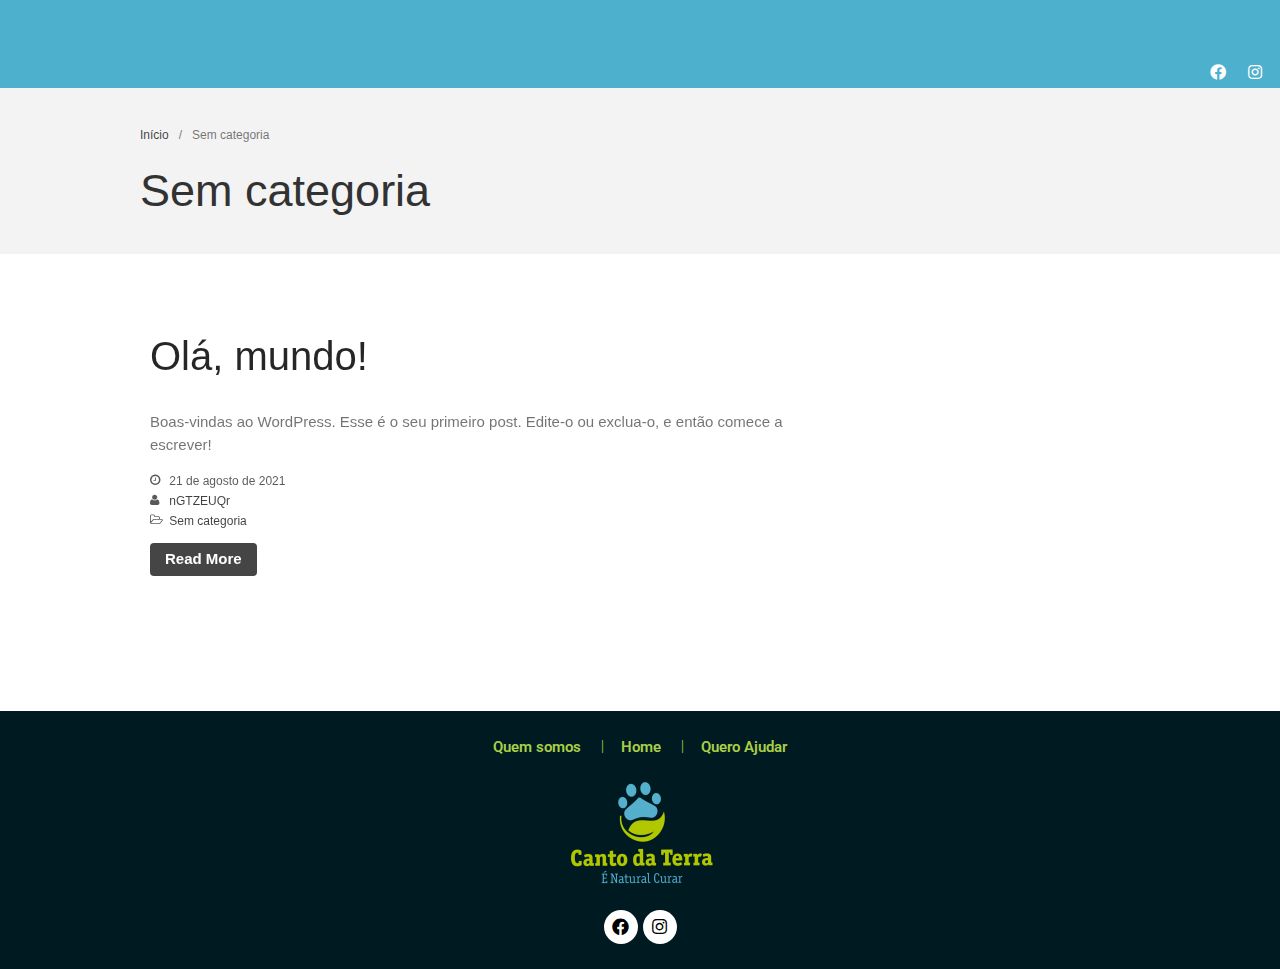
<file: category/sem-categoria/index.html>
<!DOCTYPE html>
<html lang="pt-BR">
<head>
	<meta charset="UTF-8">
	<meta name="viewport" content="width=device-width,initial-scale=1,maximum-scale=1,user-scalable=no">
	<title>Sem categoria &#8211; Canto da terra</title>
<meta name="robots" content="max-image-preview:large">
<link rel="dns-prefetch" href="//s.w.org">
<link rel="alternate" type="application/rss+xml" title="Feed para Canto da terra &raquo;" href="https://smaniaco.github.io/ong-canto-da-terra/feed/">
<link rel="alternate" type="application/rss+xml" title="Feed de comentários para Canto da terra &raquo;" href="https://smaniaco.github.io/ong-canto-da-terra/comments/feed/">
<link rel="alternate" type="application/rss+xml" title="Feed de categoria para Canto da terra &raquo; Sem categoria" href="https://smaniaco.github.io/ong-canto-da-terra/category/sem-categoria/feed/">
		<script type="text/javascript">
			window._wpemojiSettings = {"baseUrl":"https:\/\/s.w.org\/images\/core\/emoji\/13.1.0\/72x72\/","ext":".png","svgUrl":"https:\/\/s.w.org\/images\/core\/emoji\/13.1.0\/svg\/","svgExt":".svg","source":{"concatemoji":"https:\/\/smaniaco.github.io\/ong-canto-da-terra\/wp-includes\/js\/wp-emoji-release.min.js?ver=5.8.2"}};
			!function(e,a,t){var n,r,o,i=a.createElement("canvas"),p=i.getContext&&i.getContext("2d");function s(e,t){var a=String.fromCharCode;p.clearRect(0,0,i.width,i.height),p.fillText(a.apply(this,e),0,0);e=i.toDataURL();return p.clearRect(0,0,i.width,i.height),p.fillText(a.apply(this,t),0,0),e===i.toDataURL()}function c(e){var t=a.createElement("script");t.src=e,t.defer=t.type="text/javascript",a.getElementsByTagName("head")[0].appendChild(t)}for(o=Array("flag","emoji"),t.supports={everything:!0,everythingExceptFlag:!0},r=0;r<o.length;r++)t.supports[o[r]]=function(e){if(!p||!p.fillText)return!1;switch(p.textBaseline="top",p.font="600 32px Arial",e){case"flag":return s([127987,65039,8205,9895,65039],[127987,65039,8203,9895,65039])?!1:!s([55356,56826,55356,56819],[55356,56826,8203,55356,56819])&&!s([55356,57332,56128,56423,56128,56418,56128,56421,56128,56430,56128,56423,56128,56447],[55356,57332,8203,56128,56423,8203,56128,56418,8203,56128,56421,8203,56128,56430,8203,56128,56423,8203,56128,56447]);case"emoji":return!s([10084,65039,8205,55357,56613],[10084,65039,8203,55357,56613])}return!1}(o[r]),t.supports.everything=t.supports.everything&&t.supports[o[r]],"flag"!==o[r]&&(t.supports.everythingExceptFlag=t.supports.everythingExceptFlag&&t.supports[o[r]]);t.supports.everythingExceptFlag=t.supports.everythingExceptFlag&&!t.supports.flag,t.DOMReady=!1,t.readyCallback=function(){t.DOMReady=!0},t.supports.everything||(n=function(){t.readyCallback()},a.addEventListener?(a.addEventListener("DOMContentLoaded",n,!1),e.addEventListener("load",n,!1)):(e.attachEvent("onload",n),a.attachEvent("onreadystatechange",function(){"complete"===a.readyState&&t.readyCallback()})),(n=t.source||{}).concatemoji?c(n.concatemoji):n.wpemoji&&n.twemoji&&(c(n.twemoji),c(n.wpemoji)))}(window,document,window._wpemojiSettings);
		</script>
		<style type="text/css">img.wp-smiley,
img.emoji {
	display: inline !important;
	border: none !important;
	box-shadow: none !important;
	height: 1em !important;
	width: 1em !important;
	margin: 0 .07em !important;
	vertical-align: -0.1em !important;
	background: none !important;
	padding: 0 !important;
}</style>
				<style>#wp-admin-bar-layers-edit-layout .ab-icon:before{
				font-family: "layers-interface" !important;
				content: "\e62f" !important;
				font-size: 16px !important;
			}</style>
		<link rel="stylesheet" id="wp-block-library-css" href="https://smaniaco.github.io/ong-canto-da-terra/wp-includes/css/dist/block-library/style.min.css?ver=5.8.2" type="text/css" media="all">
<link rel="stylesheet" id="embedpress_blocks-cgb-style-css-css" href="https://smaniaco.github.io/ong-canto-da-terra/wp-content/plugins/embedpress/Gutenberg/dist/blocks.style.build.css?ver=1629541524" type="text/css" media="all">
<link rel="stylesheet" id="embedpress-css" href="https://smaniaco.github.io/ong-canto-da-terra/wp-content/plugins/embedpress/assets/css/embedpress.css?ver=5.8.2" type="text/css" media="all">
<link rel="stylesheet" id="templately-editor-css" href="https://smaniaco.github.io/ong-canto-da-terra/wp-content/plugins/templately/assets/css/editor.css?ver=1.3.0" type="text/css" media="all">
<link rel="stylesheet" id="hfe-style-css" href="https://smaniaco.github.io/ong-canto-da-terra/wp-content/plugins/header-footer-elementor/assets/css/header-footer-elementor.css?ver=1.6.4" type="text/css" media="all">
<link rel="stylesheet" id="elementor-icons-css" href="https://smaniaco.github.io/ong-canto-da-terra/wp-content/plugins/elementor/assets/lib/eicons/css/elementor-icons.min.css?ver=5.12.0" type="text/css" media="all">
<link rel="stylesheet" id="elementor-frontend-css" href="https://smaniaco.github.io/ong-canto-da-terra/wp-content/uploads/elementor/css/custom-frontend.min.css?ver=1637412647" type="text/css" media="all">
<style id="elementor-frontend-inline-css" type="text/css">@font-face{font-family:eicons;src:url(https://smaniaco.github.io/ong-canto-da-terra/wp-content/plugins/elementor/assets/lib/eicons/fonts/eicons.eot?5.10.0);src:url(https://smaniaco.github.io/ong-canto-da-terra/wp-content/plugins/elementor/assets/lib/eicons/fonts/eicons.eot?5.10.0#iefix) format("embedded-opentype"),url(https://smaniaco.github.io/ong-canto-da-terra/wp-content/plugins/elementor/assets/lib/eicons/fonts/eicons.woff2?5.10.0) format("woff2"),url(https://smaniaco.github.io/ong-canto-da-terra/wp-content/plugins/elementor/assets/lib/eicons/fonts/eicons.woff?5.10.0) format("woff"),url(https://smaniaco.github.io/ong-canto-da-terra/wp-content/plugins/elementor/assets/lib/eicons/fonts/eicons.ttf?5.10.0) format("truetype"),url(https://smaniaco.github.io/ong-canto-da-terra/wp-content/plugins/elementor/assets/lib/eicons/fonts/eicons.svg?5.10.0#eicon) format("svg");font-weight:400;font-style:normal}
.elementor-kit-5{--e-global-color-primary:#6EC1E4;--e-global-color-secondary:#54595F;--e-global-color-text:#7A7A7A;--e-global-color-accent:#61CE70;--e-global-typography-primary-font-family:"Roboto";--e-global-typography-primary-font-weight:600;--e-global-typography-secondary-font-family:"Roboto Slab";--e-global-typography-secondary-font-weight:400;--e-global-typography-text-font-family:"Roboto";--e-global-typography-text-font-weight:400;--e-global-typography-accent-font-family:"Roboto";--e-global-typography-accent-font-weight:500;}.elementor-section.elementor-section-boxed > .elementor-container{max-width:1140px;}.elementor-widget:not(:last-child){margin-bottom:20px;}{}h1.entry-title{display:var(--page-title-display);}@media(max-width:850px){.elementor-section.elementor-section-boxed > .elementor-container{max-width:1024px;}}@media(max-width:500px){.elementor-section.elementor-section-boxed > .elementor-container{max-width:767px;}}
.elementor-widget-heading .elementor-heading-title{color:var( --e-global-color-primary );font-family:var( --e-global-typography-primary-font-family ), Sans-serif;font-weight:var( --e-global-typography-primary-font-weight );}.elementor-widget-image .widget-image-caption{color:var( --e-global-color-text );font-family:var( --e-global-typography-text-font-family ), Sans-serif;font-weight:var( --e-global-typography-text-font-weight );}.elementor-widget-text-editor{color:var( --e-global-color-text );font-family:var( --e-global-typography-text-font-family ), Sans-serif;font-weight:var( --e-global-typography-text-font-weight );}.elementor-widget-text-editor.elementor-drop-cap-view-stacked .elementor-drop-cap{background-color:var( --e-global-color-primary );}.elementor-widget-text-editor.elementor-drop-cap-view-framed .elementor-drop-cap, .elementor-widget-text-editor.elementor-drop-cap-view-default .elementor-drop-cap{color:var( --e-global-color-primary );border-color:var( --e-global-color-primary );}.elementor-widget-button .elementor-button{font-family:var( --e-global-typography-accent-font-family ), Sans-serif;font-weight:var( --e-global-typography-accent-font-weight );background-color:var( --e-global-color-accent );}.elementor-widget-divider{--divider-color:var( --e-global-color-secondary );}.elementor-widget-divider .elementor-divider__text{color:var( --e-global-color-secondary );font-family:var( --e-global-typography-secondary-font-family ), Sans-serif;font-weight:var( --e-global-typography-secondary-font-weight );}.elementor-widget-divider.elementor-view-stacked .elementor-icon{background-color:var( --e-global-color-secondary );}.elementor-widget-divider.elementor-view-framed .elementor-icon, .elementor-widget-divider.elementor-view-default .elementor-icon{color:var( --e-global-color-secondary );border-color:var( --e-global-color-secondary );}.elementor-widget-divider.elementor-view-framed .elementor-icon, .elementor-widget-divider.elementor-view-default .elementor-icon svg{fill:var( --e-global-color-secondary );}.elementor-widget-image-box .elementor-image-box-title{color:var( --e-global-color-primary );font-family:var( --e-global-typography-primary-font-family ), Sans-serif;font-weight:var( --e-global-typography-primary-font-weight );}.elementor-widget-image-box .elementor-image-box-description{color:var( --e-global-color-text );font-family:var( --e-global-typography-text-font-family ), Sans-serif;font-weight:var( --e-global-typography-text-font-weight );}.elementor-widget-icon.elementor-view-stacked .elementor-icon{background-color:var( --e-global-color-primary );}.elementor-widget-icon.elementor-view-framed .elementor-icon, .elementor-widget-icon.elementor-view-default .elementor-icon{color:var( --e-global-color-primary );border-color:var( --e-global-color-primary );}.elementor-widget-icon.elementor-view-framed .elementor-icon, .elementor-widget-icon.elementor-view-default .elementor-icon svg{fill:var( --e-global-color-primary );}.elementor-widget-icon-box.elementor-view-stacked .elementor-icon{background-color:var( --e-global-color-primary );}.elementor-widget-icon-box.elementor-view-framed .elementor-icon, .elementor-widget-icon-box.elementor-view-default .elementor-icon{fill:var( --e-global-color-primary );color:var( --e-global-color-primary );border-color:var( --e-global-color-primary );}.elementor-widget-icon-box .elementor-icon-box-title{color:var( --e-global-color-primary );}.elementor-widget-icon-box .elementor-icon-box-title, .elementor-widget-icon-box .elementor-icon-box-title a{font-family:var( --e-global-typography-primary-font-family ), Sans-serif;font-weight:var( --e-global-typography-primary-font-weight );}.elementor-widget-icon-box .elementor-icon-box-description{color:var( --e-global-color-text );font-family:var( --e-global-typography-text-font-family ), Sans-serif;font-weight:var( --e-global-typography-text-font-weight );}.elementor-widget-star-rating .elementor-star-rating__title{color:var( --e-global-color-text );font-family:var( --e-global-typography-text-font-family ), Sans-serif;font-weight:var( --e-global-typography-text-font-weight );}.elementor-widget-image-gallery .gallery-item .gallery-caption{font-family:var( --e-global-typography-accent-font-family ), Sans-serif;font-weight:var( --e-global-typography-accent-font-weight );}.elementor-widget-icon-list .elementor-icon-list-item:not(:last-child):after{border-color:var( --e-global-color-text );}.elementor-widget-icon-list .elementor-icon-list-icon i{color:var( --e-global-color-primary );}.elementor-widget-icon-list .elementor-icon-list-icon svg{fill:var( --e-global-color-primary );}.elementor-widget-icon-list .elementor-icon-list-text{color:var( --e-global-color-secondary );}.elementor-widget-icon-list .elementor-icon-list-item > .elementor-icon-list-text, .elementor-widget-icon-list .elementor-icon-list-item > a{font-family:var( --e-global-typography-text-font-family ), Sans-serif;font-weight:var( --e-global-typography-text-font-weight );}.elementor-widget-counter .elementor-counter-number-wrapper{color:var( --e-global-color-primary );font-family:var( --e-global-typography-primary-font-family ), Sans-serif;font-weight:var( --e-global-typography-primary-font-weight );}.elementor-widget-counter .elementor-counter-title{color:var( --e-global-color-secondary );font-family:var( --e-global-typography-secondary-font-family ), Sans-serif;font-weight:var( --e-global-typography-secondary-font-weight );}.elementor-widget-progress .elementor-progress-wrapper .elementor-progress-bar{background-color:var( --e-global-color-primary );}.elementor-widget-progress .elementor-title{color:var( --e-global-color-primary );font-family:var( --e-global-typography-text-font-family ), Sans-serif;font-weight:var( --e-global-typography-text-font-weight );}.elementor-widget-testimonial .elementor-testimonial-content{color:var( --e-global-color-text );font-family:var( --e-global-typography-text-font-family ), Sans-serif;font-weight:var( --e-global-typography-text-font-weight );}.elementor-widget-testimonial .elementor-testimonial-name{color:var( --e-global-color-primary );font-family:var( --e-global-typography-primary-font-family ), Sans-serif;font-weight:var( --e-global-typography-primary-font-weight );}.elementor-widget-testimonial .elementor-testimonial-job{color:var( --e-global-color-secondary );font-family:var( --e-global-typography-secondary-font-family ), Sans-serif;font-weight:var( --e-global-typography-secondary-font-weight );}.elementor-widget-tabs .elementor-tab-title, .elementor-widget-tabs .elementor-tab-title a{color:var( --e-global-color-primary );}.elementor-widget-tabs .elementor-tab-title.elementor-active,
					 .elementor-widget-tabs .elementor-tab-title.elementor-active a{color:var( --e-global-color-accent );}.elementor-widget-tabs .elementor-tab-title{font-family:var( --e-global-typography-primary-font-family ), Sans-serif;font-weight:var( --e-global-typography-primary-font-weight );}.elementor-widget-tabs .elementor-tab-content{color:var( --e-global-color-text );font-family:var( --e-global-typography-text-font-family ), Sans-serif;font-weight:var( --e-global-typography-text-font-weight );}.elementor-widget-accordion .elementor-accordion-icon, .elementor-widget-accordion .elementor-accordion-title{color:var( --e-global-color-primary );}.elementor-widget-accordion .elementor-accordion-icon svg{fill:var( --e-global-color-primary );}.elementor-widget-accordion .elementor-active .elementor-accordion-icon, .elementor-widget-accordion .elementor-active .elementor-accordion-title{color:var( --e-global-color-accent );}.elementor-widget-accordion .elementor-active .elementor-accordion-icon svg{fill:var( --e-global-color-accent );}.elementor-widget-accordion .elementor-accordion-title{font-family:var( --e-global-typography-primary-font-family ), Sans-serif;font-weight:var( --e-global-typography-primary-font-weight );}.elementor-widget-accordion .elementor-tab-content{color:var( --e-global-color-text );font-family:var( --e-global-typography-text-font-family ), Sans-serif;font-weight:var( --e-global-typography-text-font-weight );}.elementor-widget-toggle .elementor-toggle-title, .elementor-widget-toggle .elementor-toggle-icon{color:var( --e-global-color-primary );}.elementor-widget-toggle .elementor-toggle-icon svg{fill:var( --e-global-color-primary );}.elementor-widget-toggle .elementor-tab-title.elementor-active a, .elementor-widget-toggle .elementor-tab-title.elementor-active .elementor-toggle-icon{color:var( --e-global-color-accent );}.elementor-widget-toggle .elementor-toggle-title{font-family:var( --e-global-typography-primary-font-family ), Sans-serif;font-weight:var( --e-global-typography-primary-font-weight );}.elementor-widget-toggle .elementor-tab-content{color:var( --e-global-color-text );font-family:var( --e-global-typography-text-font-family ), Sans-serif;font-weight:var( --e-global-typography-text-font-weight );}.elementor-widget-alert .elementor-alert-title{font-family:var( --e-global-typography-primary-font-family ), Sans-serif;font-weight:var( --e-global-typography-primary-font-weight );}.elementor-widget-alert .elementor-alert-description{font-family:var( --e-global-typography-text-font-family ), Sans-serif;font-weight:var( --e-global-typography-text-font-weight );}.elementor-widget-retina .hfe-retina-image-container .hfe-retina-img{border-color:var( --e-global-color-primary );}.elementor-widget-retina .widget-image-caption{color:var( --e-global-color-text );font-family:var( --e-global-typography-text-font-family ), Sans-serif;font-weight:var( --e-global-typography-text-font-weight );}.elementor-widget-copyright .hfe-copyright-wrapper a, .elementor-widget-copyright .hfe-copyright-wrapper{color:var( --e-global-color-text );}.elementor-widget-copyright .hfe-copyright-wrapper, .elementor-widget-copyright .hfe-copyright-wrapper a{font-family:var( --e-global-typography-text-font-family ), Sans-serif;font-weight:var( --e-global-typography-text-font-weight );}.elementor-widget-navigation-menu a.hfe-menu-item, .elementor-widget-navigation-menu a.hfe-sub-menu-item{font-family:var( --e-global-typography-primary-font-family ), Sans-serif;font-weight:var( --e-global-typography-primary-font-weight );}.elementor-widget-navigation-menu .menu-item a.hfe-menu-item, .elementor-widget-navigation-menu .sub-menu a.hfe-sub-menu-item{color:var( --e-global-color-text );}.elementor-widget-navigation-menu .menu-item a.hfe-menu-item:hover,
								.elementor-widget-navigation-menu .sub-menu a.hfe-sub-menu-item:hover,
								.elementor-widget-navigation-menu .menu-item.current-menu-item a.hfe-menu-item,
								.elementor-widget-navigation-menu .menu-item a.hfe-menu-item.highlighted,
								.elementor-widget-navigation-menu .menu-item a.hfe-menu-item:focus{color:var( --e-global-color-accent );}.elementor-widget-navigation-menu .hfe-nav-menu-layout:not(.hfe-pointer__framed) .menu-item.parent a.hfe-menu-item:before,
								.elementor-widget-navigation-menu .hfe-nav-menu-layout:not(.hfe-pointer__framed) .menu-item.parent a.hfe-menu-item:after{background-color:var( --e-global-color-accent );}.elementor-widget-navigation-menu .hfe-nav-menu-layout:not(.hfe-pointer__framed) .menu-item.parent .sub-menu .hfe-has-submenu-container a:after{background-color:var( --e-global-color-accent );}.elementor-widget-navigation-menu .hfe-pointer__framed .menu-item.parent a.hfe-menu-item:before,
								.elementor-widget-navigation-menu .hfe-pointer__framed .menu-item.parent a.hfe-menu-item:after{border-color:var( --e-global-color-accent );}
							.elementor-widget-navigation-menu .sub-menu li a.hfe-sub-menu-item,
							.elementor-widget-navigation-menu nav.hfe-dropdown li a.hfe-sub-menu-item,
							.elementor-widget-navigation-menu nav.hfe-dropdown li a.hfe-menu-item,
							.elementor-widget-navigation-menu nav.hfe-dropdown-expandible li a.hfe-menu-item,
							.elementor-widget-navigation-menu nav.hfe-dropdown-expandible li a.hfe-sub-menu-item{font-family:var( --e-global-typography-accent-font-family ), Sans-serif;font-weight:var( --e-global-typography-accent-font-weight );}.elementor-widget-navigation-menu .menu-item a.hfe-menu-item.elementor-button{font-family:var( --e-global-typography-accent-font-family ), Sans-serif;font-weight:var( --e-global-typography-accent-font-weight );background-color:var( --e-global-color-accent );}.elementor-widget-navigation-menu .menu-item a.hfe-menu-item.elementor-button:hover{background-color:var( --e-global-color-accent );}.elementor-widget-page-title .elementor-heading-title, .elementor-widget-page-title .hfe-page-title a{font-family:var( --e-global-typography-primary-font-family ), Sans-serif;font-weight:var( --e-global-typography-primary-font-weight );color:var( --e-global-color-primary );}.elementor-widget-page-title .hfe-page-title-icon i{color:var( --e-global-color-primary );}.elementor-widget-page-title .hfe-page-title-icon svg{fill:var( --e-global-color-primary );}.elementor-widget-hfe-site-title .elementor-heading-title, .elementor-widget-hfe-site-title .hfe-heading a{font-family:var( --e-global-typography-primary-font-family ), Sans-serif;font-weight:var( --e-global-typography-primary-font-weight );}.elementor-widget-hfe-site-title .hfe-heading-text{color:var( --e-global-color-primary );}.elementor-widget-hfe-site-title .hfe-icon i{color:var( --e-global-color-primary );}.elementor-widget-hfe-site-title .hfe-icon svg{fill:var( --e-global-color-primary );}.elementor-widget-hfe-site-tagline .hfe-site-tagline{font-family:var( --e-global-typography-secondary-font-family ), Sans-serif;font-weight:var( --e-global-typography-secondary-font-weight );color:var( --e-global-color-secondary );}.elementor-widget-hfe-site-tagline .hfe-icon i{color:var( --e-global-color-primary );}.elementor-widget-hfe-site-tagline .hfe-icon svg{fill:var( --e-global-color-primary );}.elementor-widget-site-logo .hfe-site-logo-container .hfe-site-logo-img{border-color:var( --e-global-color-primary );}.elementor-widget-site-logo .widget-image-caption{color:var( --e-global-color-text );font-family:var( --e-global-typography-text-font-family ), Sans-serif;font-weight:var( --e-global-typography-text-font-weight );}.elementor-widget-hfe-search-button input[type="search"].hfe-search-form__input,.elementor-widget-hfe-search-button .hfe-search-icon-toggle{font-family:var( --e-global-typography-primary-font-family ), Sans-serif;font-weight:var( --e-global-typography-primary-font-weight );}.elementor-widget-hfe-search-button .hfe-search-form__input{color:var( --e-global-color-text );}.elementor-widget-hfe-search-button .hfe-search-form__input::placeholder{color:var( --e-global-color-text );}.elementor-widget-hfe-search-button .hfe-search-form__container, .elementor-widget-hfe-search-button .hfe-search-icon-toggle .hfe-search-form__input,.elementor-widget-hfe-search-button .hfe-input-focus .hfe-search-icon-toggle .hfe-search-form__input{border-color:var( --e-global-color-primary );}.elementor-widget-hfe-search-button .hfe-search-form__input:focus::placeholder{color:var( --e-global-color-text );}.elementor-widget-hfe-search-button .hfe-search-form__container button#clear-with-button,
					.elementor-widget-hfe-search-button .hfe-search-form__container button#clear,
					.elementor-widget-hfe-search-button .hfe-search-icon-toggle button#clear{color:var( --e-global-color-text );}.elementor-widget-text-path{font-family:var( --e-global-typography-text-font-family ), Sans-serif;font-weight:var( --e-global-typography-text-font-weight );}.elementor-widget-theme-site-logo .widget-image-caption{color:var( --e-global-color-text );font-family:var( --e-global-typography-text-font-family ), Sans-serif;font-weight:var( --e-global-typography-text-font-weight );}.elementor-widget-theme-site-title .elementor-heading-title{color:var( --e-global-color-primary );font-family:var( --e-global-typography-primary-font-family ), Sans-serif;font-weight:var( --e-global-typography-primary-font-weight );}.elementor-widget-theme-page-title .elementor-heading-title{color:var( --e-global-color-primary );font-family:var( --e-global-typography-primary-font-family ), Sans-serif;font-weight:var( --e-global-typography-primary-font-weight );}.elementor-widget-theme-post-title .elementor-heading-title{color:var( --e-global-color-primary );font-family:var( --e-global-typography-primary-font-family ), Sans-serif;font-weight:var( --e-global-typography-primary-font-weight );}.elementor-widget-theme-post-excerpt .elementor-widget-container{color:var( --e-global-color-text );font-family:var( --e-global-typography-text-font-family ), Sans-serif;font-weight:var( --e-global-typography-text-font-weight );}.elementor-widget-theme-post-content{color:var( --e-global-color-text );font-family:var( --e-global-typography-text-font-family ), Sans-serif;font-weight:var( --e-global-typography-text-font-weight );}.elementor-widget-theme-post-featured-image .widget-image-caption{color:var( --e-global-color-text );font-family:var( --e-global-typography-text-font-family ), Sans-serif;font-weight:var( --e-global-typography-text-font-weight );}.elementor-widget-theme-archive-title .elementor-heading-title{color:var( --e-global-color-primary );font-family:var( --e-global-typography-primary-font-family ), Sans-serif;font-weight:var( --e-global-typography-primary-font-weight );}.elementor-widget-archive-posts .elementor-post__title, .elementor-widget-archive-posts .elementor-post__title a{color:var( --e-global-color-secondary );font-family:var( --e-global-typography-primary-font-family ), Sans-serif;font-weight:var( --e-global-typography-primary-font-weight );}.elementor-widget-archive-posts .elementor-post__meta-data{font-family:var( --e-global-typography-secondary-font-family ), Sans-serif;font-weight:var( --e-global-typography-secondary-font-weight );}.elementor-widget-archive-posts .elementor-post__excerpt p{font-family:var( --e-global-typography-text-font-family ), Sans-serif;font-weight:var( --e-global-typography-text-font-weight );}.elementor-widget-archive-posts .elementor-post__read-more{color:var( --e-global-color-accent );font-family:var( --e-global-typography-accent-font-family ), Sans-serif;font-weight:var( --e-global-typography-accent-font-weight );}.elementor-widget-archive-posts .elementor-post__card .elementor-post__badge{background-color:var( --e-global-color-accent );font-family:var( --e-global-typography-accent-font-family ), Sans-serif;font-weight:var( --e-global-typography-accent-font-weight );}.elementor-widget-archive-posts .elementor-pagination{font-family:var( --e-global-typography-secondary-font-family ), Sans-serif;font-weight:var( --e-global-typography-secondary-font-weight );}.elementor-widget-archive-posts .elementor-posts-nothing-found{color:var( --e-global-color-text );font-family:var( --e-global-typography-text-font-family ), Sans-serif;font-weight:var( --e-global-typography-text-font-weight );}.elementor-widget-posts .elementor-post__title, .elementor-widget-posts .elementor-post__title a{color:var( --e-global-color-secondary );font-family:var( --e-global-typography-primary-font-family ), Sans-serif;font-weight:var( --e-global-typography-primary-font-weight );}.elementor-widget-posts .elementor-post__meta-data{font-family:var( --e-global-typography-secondary-font-family ), Sans-serif;font-weight:var( --e-global-typography-secondary-font-weight );}.elementor-widget-posts .elementor-post__excerpt p{font-family:var( --e-global-typography-text-font-family ), Sans-serif;font-weight:var( --e-global-typography-text-font-weight );}.elementor-widget-posts .elementor-post__read-more{color:var( --e-global-color-accent );font-family:var( --e-global-typography-accent-font-family ), Sans-serif;font-weight:var( --e-global-typography-accent-font-weight );}.elementor-widget-posts .elementor-post__card .elementor-post__badge{background-color:var( --e-global-color-accent );font-family:var( --e-global-typography-accent-font-family ), Sans-serif;font-weight:var( --e-global-typography-accent-font-weight );}.elementor-widget-posts .elementor-pagination{font-family:var( --e-global-typography-secondary-font-family ), Sans-serif;font-weight:var( --e-global-typography-secondary-font-weight );}.elementor-widget-portfolio a .elementor-portfolio-item__overlay{background-color:var( --e-global-color-accent );}.elementor-widget-portfolio .elementor-portfolio-item__title{font-family:var( --e-global-typography-primary-font-family ), Sans-serif;font-weight:var( --e-global-typography-primary-font-weight );}.elementor-widget-portfolio .elementor-portfolio__filter{color:var( --e-global-color-text );font-family:var( --e-global-typography-primary-font-family ), Sans-serif;font-weight:var( --e-global-typography-primary-font-weight );}.elementor-widget-portfolio .elementor-portfolio__filter.elementor-active{color:var( --e-global-color-primary );}.elementor-widget-gallery .elementor-gallery-item__title{font-family:var( --e-global-typography-primary-font-family ), Sans-serif;font-weight:var( --e-global-typography-primary-font-weight );}.elementor-widget-gallery .elementor-gallery-item__description{font-family:var( --e-global-typography-text-font-family ), Sans-serif;font-weight:var( --e-global-typography-text-font-weight );}.elementor-widget-gallery{--galleries-title-color-normal:var( --e-global-color-primary );--galleries-title-color-hover:var( --e-global-color-secondary );--galleries-pointer-bg-color-hover:var( --e-global-color-accent );--gallery-title-color-active:var( --e-global-color-secondary );--galleries-pointer-bg-color-active:var( --e-global-color-accent );}.elementor-widget-gallery .elementor-gallery-title{font-family:var( --e-global-typography-primary-font-family ), Sans-serif;font-weight:var( --e-global-typography-primary-font-weight );}.elementor-widget-form .elementor-field-group > label, .elementor-widget-form .elementor-field-subgroup label{color:var( --e-global-color-text );}.elementor-widget-form .elementor-field-group > label{font-family:var( --e-global-typography-text-font-family ), Sans-serif;font-weight:var( --e-global-typography-text-font-weight );}.elementor-widget-form .elementor-field-type-html{color:var( --e-global-color-text );font-family:var( --e-global-typography-text-font-family ), Sans-serif;font-weight:var( --e-global-typography-text-font-weight );}.elementor-widget-form .elementor-field-group .elementor-field{color:var( --e-global-color-text );}.elementor-widget-form .elementor-field-group .elementor-field, .elementor-widget-form .elementor-field-subgroup label{font-family:var( --e-global-typography-text-font-family ), Sans-serif;font-weight:var( --e-global-typography-text-font-weight );}.elementor-widget-form .elementor-button{font-family:var( --e-global-typography-accent-font-family ), Sans-serif;font-weight:var( --e-global-typography-accent-font-weight );}.elementor-widget-form .e-form__buttons__wrapper__button-next{background-color:var( --e-global-color-accent );}.elementor-widget-form .elementor-button[type="submit"]{background-color:var( --e-global-color-accent );}.elementor-widget-form .e-form__buttons__wrapper__button-previous{background-color:var( --e-global-color-accent );}.elementor-widget-form .elementor-message{font-family:var( --e-global-typography-text-font-family ), Sans-serif;font-weight:var( --e-global-typography-text-font-weight );}.elementor-widget-form .e-form__indicators__indicator, .elementor-widget-form .e-form__indicators__indicator__label{font-family:var( --e-global-typography-accent-font-family ), Sans-serif;font-weight:var( --e-global-typography-accent-font-weight );}.elementor-widget-form{--e-form-steps-indicator-inactive-primary-color:var( --e-global-color-text );--e-form-steps-indicator-active-primary-color:var( --e-global-color-accent );--e-form-steps-indicator-completed-primary-color:var( --e-global-color-accent );--e-form-steps-indicator-progress-color:var( --e-global-color-accent );--e-form-steps-indicator-progress-background-color:var( --e-global-color-text );--e-form-steps-indicator-progress-meter-color:var( --e-global-color-text );}.elementor-widget-form .e-form__indicators__indicator__progress__meter{font-family:var( --e-global-typography-accent-font-family ), Sans-serif;font-weight:var( --e-global-typography-accent-font-weight );}.elementor-widget-login .elementor-field-group > a{color:var( --e-global-color-text );}.elementor-widget-login .elementor-field-group > a:hover{color:var( --e-global-color-accent );}.elementor-widget-login .elementor-form-fields-wrapper label{color:var( --e-global-color-text );font-family:var( --e-global-typography-text-font-family ), Sans-serif;font-weight:var( --e-global-typography-text-font-weight );}.elementor-widget-login .elementor-field-group .elementor-field{color:var( --e-global-color-text );}.elementor-widget-login .elementor-field-group .elementor-field, .elementor-widget-login .elementor-field-subgroup label{font-family:var( --e-global-typography-text-font-family ), Sans-serif;font-weight:var( --e-global-typography-text-font-weight );}.elementor-widget-login .elementor-button{font-family:var( --e-global-typography-accent-font-family ), Sans-serif;font-weight:var( --e-global-typography-accent-font-weight );background-color:var( --e-global-color-accent );}.elementor-widget-login .elementor-widget-container .elementor-login__logged-in-message{color:var( --e-global-color-text );font-family:var( --e-global-typography-text-font-family ), Sans-serif;font-weight:var( --e-global-typography-text-font-weight );}.elementor-widget-slides .elementor-slide-heading{font-family:var( --e-global-typography-primary-font-family ), Sans-serif;font-weight:var( --e-global-typography-primary-font-weight );}.elementor-widget-slides .elementor-slide-description{font-family:var( --e-global-typography-secondary-font-family ), Sans-serif;font-weight:var( --e-global-typography-secondary-font-weight );}.elementor-widget-slides .elementor-slide-button{font-family:var( --e-global-typography-accent-font-family ), Sans-serif;font-weight:var( --e-global-typography-accent-font-weight );}.elementor-widget-nav-menu .elementor-nav-menu .elementor-item{font-family:var( --e-global-typography-primary-font-family ), Sans-serif;font-weight:var( --e-global-typography-primary-font-weight );}.elementor-widget-nav-menu .elementor-nav-menu--main .elementor-item{color:var( --e-global-color-text );fill:var( --e-global-color-text );}.elementor-widget-nav-menu .elementor-nav-menu--main .elementor-item:hover,
					.elementor-widget-nav-menu .elementor-nav-menu--main .elementor-item.elementor-item-active,
					.elementor-widget-nav-menu .elementor-nav-menu--main .elementor-item.highlighted,
					.elementor-widget-nav-menu .elementor-nav-menu--main .elementor-item:focus{color:var( --e-global-color-accent );fill:var( --e-global-color-accent );}.elementor-widget-nav-menu .elementor-nav-menu--main:not(.e--pointer-framed) .elementor-item:before,
					.elementor-widget-nav-menu .elementor-nav-menu--main:not(.e--pointer-framed) .elementor-item:after{background-color:var( --e-global-color-accent );}.elementor-widget-nav-menu .e--pointer-framed .elementor-item:before,
					.elementor-widget-nav-menu .e--pointer-framed .elementor-item:after{border-color:var( --e-global-color-accent );}.elementor-widget-nav-menu .elementor-nav-menu--dropdown .elementor-item, .elementor-widget-nav-menu .elementor-nav-menu--dropdown  .elementor-sub-item{font-family:var( --e-global-typography-accent-font-family ), Sans-serif;font-weight:var( --e-global-typography-accent-font-weight );}.elementor-widget-animated-headline .elementor-headline-dynamic-wrapper path{stroke:var( --e-global-color-accent );}.elementor-widget-animated-headline .elementor-headline-plain-text{color:var( --e-global-color-secondary );}.elementor-widget-animated-headline .elementor-headline{font-family:var( --e-global-typography-primary-font-family ), Sans-serif;font-weight:var( --e-global-typography-primary-font-weight );}.elementor-widget-animated-headline{--dynamic-text-color:var( --e-global-color-secondary );}.elementor-widget-animated-headline .elementor-headline-dynamic-text{font-family:var( --e-global-typography-primary-font-family ), Sans-serif;font-weight:var( --e-global-typography-primary-font-weight );}.elementor-widget-hotspot .widget-image-caption{font-family:var( --e-global-typography-text-font-family ), Sans-serif;font-weight:var( --e-global-typography-text-font-weight );}.elementor-widget-hotspot{--hotspot-color:var( --e-global-color-primary );--hotspot-box-color:var( --e-global-color-secondary );--tooltip-color:var( --e-global-color-secondary );}.elementor-widget-hotspot .e-hotspot__label{font-family:var( --e-global-typography-primary-font-family ), Sans-serif;font-weight:var( --e-global-typography-primary-font-weight );}.elementor-widget-hotspot .e-hotspot__tooltip{font-family:var( --e-global-typography-secondary-font-family ), Sans-serif;font-weight:var( --e-global-typography-secondary-font-weight );}.elementor-widget-price-list .elementor-price-list-header{color:var( --e-global-color-primary );font-family:var( --e-global-typography-primary-font-family ), Sans-serif;font-weight:var( --e-global-typography-primary-font-weight );}.elementor-widget-price-list .elementor-price-list-description{color:var( --e-global-color-text );font-family:var( --e-global-typography-text-font-family ), Sans-serif;font-weight:var( --e-global-typography-text-font-weight );}.elementor-widget-price-list .elementor-price-list-separator{border-bottom-color:var( --e-global-color-secondary );}.elementor-widget-price-table .elementor-price-table__header{background-color:var( --e-global-color-secondary );}.elementor-widget-price-table .elementor-price-table__heading{font-family:var( --e-global-typography-primary-font-family ), Sans-serif;font-weight:var( --e-global-typography-primary-font-weight );}.elementor-widget-price-table .elementor-price-table__subheading{font-family:var( --e-global-typography-secondary-font-family ), Sans-serif;font-weight:var( --e-global-typography-secondary-font-weight );}.elementor-widget-price-table .elementor-price-table__price{font-family:var( --e-global-typography-primary-font-family ), Sans-serif;font-weight:var( --e-global-typography-primary-font-weight );}.elementor-widget-price-table .elementor-price-table__original-price{color:var( --e-global-color-secondary );font-family:var( --e-global-typography-primary-font-family ), Sans-serif;font-weight:var( --e-global-typography-primary-font-weight );}.elementor-widget-price-table .elementor-price-table__period{color:var( --e-global-color-secondary );font-family:var( --e-global-typography-secondary-font-family ), Sans-serif;font-weight:var( --e-global-typography-secondary-font-weight );}.elementor-widget-price-table .elementor-price-table__features-list{--e-price-table-features-list-color:var( --e-global-color-text );}.elementor-widget-price-table .elementor-price-table__features-list li{font-family:var( --e-global-typography-text-font-family ), Sans-serif;font-weight:var( --e-global-typography-text-font-weight );}.elementor-widget-price-table .elementor-price-table__features-list li:before{border-top-color:var( --e-global-color-text );}.elementor-widget-price-table .elementor-price-table__button{font-family:var( --e-global-typography-accent-font-family ), Sans-serif;font-weight:var( --e-global-typography-accent-font-weight );background-color:var( --e-global-color-accent );}.elementor-widget-price-table .elementor-price-table__additional_info{color:var( --e-global-color-text );font-family:var( --e-global-typography-text-font-family ), Sans-serif;font-weight:var( --e-global-typography-text-font-weight );}.elementor-widget-price-table .elementor-price-table__ribbon-inner{background-color:var( --e-global-color-accent );font-family:var( --e-global-typography-accent-font-family ), Sans-serif;font-weight:var( --e-global-typography-accent-font-weight );}.elementor-widget-flip-box .elementor-flip-box__front .elementor-flip-box__layer__title{font-family:var( --e-global-typography-primary-font-family ), Sans-serif;font-weight:var( --e-global-typography-primary-font-weight );}.elementor-widget-flip-box .elementor-flip-box__front .elementor-flip-box__layer__description{font-family:var( --e-global-typography-text-font-family ), Sans-serif;font-weight:var( --e-global-typography-text-font-weight );}.elementor-widget-flip-box .elementor-flip-box__back .elementor-flip-box__layer__title{font-family:var( --e-global-typography-primary-font-family ), Sans-serif;font-weight:var( --e-global-typography-primary-font-weight );}.elementor-widget-flip-box .elementor-flip-box__back .elementor-flip-box__layer__description{font-family:var( --e-global-typography-text-font-family ), Sans-serif;font-weight:var( --e-global-typography-text-font-weight );}.elementor-widget-flip-box .elementor-flip-box__button{font-family:var( --e-global-typography-accent-font-family ), Sans-serif;font-weight:var( --e-global-typography-accent-font-weight );}.elementor-widget-call-to-action .elementor-cta__title{font-family:var( --e-global-typography-primary-font-family ), Sans-serif;font-weight:var( --e-global-typography-primary-font-weight );}.elementor-widget-call-to-action .elementor-cta__description{font-family:var( --e-global-typography-text-font-family ), Sans-serif;font-weight:var( --e-global-typography-text-font-weight );}.elementor-widget-call-to-action .elementor-cta__button{font-family:var( --e-global-typography-accent-font-family ), Sans-serif;font-weight:var( --e-global-typography-accent-font-weight );}.elementor-widget-call-to-action .elementor-ribbon-inner{background-color:var( --e-global-color-accent );font-family:var( --e-global-typography-accent-font-family ), Sans-serif;font-weight:var( --e-global-typography-accent-font-weight );}.elementor-widget-media-carousel .elementor-carousel-image-overlay{font-family:var( --e-global-typography-accent-font-family ), Sans-serif;font-weight:var( --e-global-typography-accent-font-weight );}.elementor-widget-testimonial-carousel .elementor-testimonial__text{color:var( --e-global-color-text );font-family:var( --e-global-typography-text-font-family ), Sans-serif;font-weight:var( --e-global-typography-text-font-weight );}.elementor-widget-testimonial-carousel .elementor-testimonial__name{color:var( --e-global-color-text );font-family:var( --e-global-typography-primary-font-family ), Sans-serif;font-weight:var( --e-global-typography-primary-font-weight );}.elementor-widget-testimonial-carousel .elementor-testimonial__title{color:var( --e-global-color-primary );font-family:var( --e-global-typography-secondary-font-family ), Sans-serif;font-weight:var( --e-global-typography-secondary-font-weight );}.elementor-widget-reviews .elementor-testimonial__header, .elementor-widget-reviews .elementor-testimonial__name{font-family:var( --e-global-typography-primary-font-family ), Sans-serif;font-weight:var( --e-global-typography-primary-font-weight );}.elementor-widget-reviews .elementor-testimonial__text{font-family:var( --e-global-typography-text-font-family ), Sans-serif;font-weight:var( --e-global-typography-text-font-weight );}.elementor-widget-table-of-contents{--header-color:var( --e-global-color-secondary );--item-text-color:var( --e-global-color-text );--item-text-hover-color:var( --e-global-color-accent );--marker-color:var( --e-global-color-text );}.elementor-widget-table-of-contents .elementor-toc__header, .elementor-widget-table-of-contents .elementor-toc__header-title{font-family:var( --e-global-typography-primary-font-family ), Sans-serif;font-weight:var( --e-global-typography-primary-font-weight );}.elementor-widget-table-of-contents .elementor-toc__list-item{font-family:var( --e-global-typography-text-font-family ), Sans-serif;font-weight:var( --e-global-typography-text-font-weight );}.elementor-widget-countdown .elementor-countdown-item{background-color:var( --e-global-color-primary );}.elementor-widget-countdown .elementor-countdown-digits{font-family:var( --e-global-typography-text-font-family ), Sans-serif;font-weight:var( --e-global-typography-text-font-weight );}.elementor-widget-countdown .elementor-countdown-label{font-family:var( --e-global-typography-secondary-font-family ), Sans-serif;font-weight:var( --e-global-typography-secondary-font-weight );}.elementor-widget-countdown .elementor-countdown-expire--message{color:var( --e-global-color-text );font-family:var( --e-global-typography-text-font-family ), Sans-serif;font-weight:var( --e-global-typography-text-font-weight );}.elementor-widget-search-form input[type="search"].elementor-search-form__input{font-family:var( --e-global-typography-text-font-family ), Sans-serif;font-weight:var( --e-global-typography-text-font-weight );}.elementor-widget-search-form .elementor-search-form__input,
					.elementor-widget-search-form .elementor-search-form__icon,
					.elementor-widget-search-form .elementor-lightbox .dialog-lightbox-close-button,
					.elementor-widget-search-form .elementor-lightbox .dialog-lightbox-close-button:hover,
					.elementor-widget-search-form.elementor-search-form--skin-full_screen input[type="search"].elementor-search-form__input{color:var( --e-global-color-text );fill:var( --e-global-color-text );}.elementor-widget-search-form .elementor-search-form__submit{font-family:var( --e-global-typography-text-font-family ), Sans-serif;font-weight:var( --e-global-typography-text-font-weight );background-color:var( --e-global-color-secondary );}.elementor-widget-author-box .elementor-author-box__name{color:var( --e-global-color-secondary );font-family:var( --e-global-typography-primary-font-family ), Sans-serif;font-weight:var( --e-global-typography-primary-font-weight );}.elementor-widget-author-box .elementor-author-box__bio{color:var( --e-global-color-text );font-family:var( --e-global-typography-text-font-family ), Sans-serif;font-weight:var( --e-global-typography-text-font-weight );}.elementor-widget-author-box .elementor-author-box__button{color:var( --e-global-color-secondary );border-color:var( --e-global-color-secondary );font-family:var( --e-global-typography-accent-font-family ), Sans-serif;font-weight:var( --e-global-typography-accent-font-weight );}.elementor-widget-author-box .elementor-author-box__button:hover{border-color:var( --e-global-color-secondary );color:var( --e-global-color-secondary );}.elementor-widget-post-navigation span.post-navigation__prev--label{color:var( --e-global-color-text );}.elementor-widget-post-navigation span.post-navigation__next--label{color:var( --e-global-color-text );}.elementor-widget-post-navigation span.post-navigation__prev--label, .elementor-widget-post-navigation span.post-navigation__next--label{font-family:var( --e-global-typography-secondary-font-family ), Sans-serif;font-weight:var( --e-global-typography-secondary-font-weight );}.elementor-widget-post-navigation span.post-navigation__prev--title, .elementor-widget-post-navigation span.post-navigation__next--title{color:var( --e-global-color-secondary );font-family:var( --e-global-typography-secondary-font-family ), Sans-serif;font-weight:var( --e-global-typography-secondary-font-weight );}.elementor-widget-post-info .elementor-icon-list-item:not(:last-child):after{border-color:var( --e-global-color-text );}.elementor-widget-post-info .elementor-icon-list-icon i{color:var( --e-global-color-primary );}.elementor-widget-post-info .elementor-icon-list-icon svg{fill:var( --e-global-color-primary );}.elementor-widget-post-info .elementor-icon-list-text, .elementor-widget-post-info .elementor-icon-list-text a{color:var( --e-global-color-secondary );}.elementor-widget-post-info .elementor-icon-list-item{font-family:var( --e-global-typography-text-font-family ), Sans-serif;font-weight:var( --e-global-typography-text-font-weight );}.elementor-widget-sitemap .elementor-sitemap-title{color:var( --e-global-color-primary );font-family:var( --e-global-typography-primary-font-family ), Sans-serif;font-weight:var( --e-global-typography-primary-font-weight );}.elementor-widget-sitemap .elementor-sitemap-item, .elementor-widget-sitemap span.elementor-sitemap-list, .elementor-widget-sitemap .elementor-sitemap-item a{color:var( --e-global-color-text );font-family:var( --e-global-typography-text-font-family ), Sans-serif;font-weight:var( --e-global-typography-text-font-weight );}.elementor-widget-sitemap .elementor-sitemap-item{color:var( --e-global-color-text );}.elementor-widget-blockquote .elementor-blockquote__content{color:var( --e-global-color-text );}.elementor-widget-blockquote .elementor-blockquote__author{color:var( --e-global-color-secondary );}.elementor-widget-lottie{--caption-color:var( --e-global-color-text );}.elementor-widget-lottie .e-lottie__caption{font-family:var( --e-global-typography-text-font-family ), Sans-serif;font-weight:var( --e-global-typography-text-font-weight );}.elementor-widget-video-playlist .e-tabs-header .e-tabs-title{color:var( --e-global-color-text );}.elementor-widget-video-playlist .e-tabs-header .e-tabs-videos-count{color:var( --e-global-color-text );}.elementor-widget-video-playlist .e-tab-title .e-tab-title-text{color:var( --e-global-color-text );font-family:var( --e-global-typography-text-font-family ), Sans-serif;font-weight:var( --e-global-typography-text-font-weight );}.elementor-widget-video-playlist .e-tab-title .e-tab-title-text a{color:var( --e-global-color-text );}.elementor-widget-video-playlist .e-tab-title .e-tab-duration{color:var( --e-global-color-text );}.elementor-widget-video-playlist .e-tabs-items-wrapper .e-tab-title:where( .e-active, :hover ) .e-tab-title-text{color:var( --e-global-color-text );font-family:var( --e-global-typography-text-font-family ), Sans-serif;font-weight:var( --e-global-typography-text-font-weight );}.elementor-widget-video-playlist .e-tabs-items-wrapper .e-tab-title:where( .e-active, :hover ) .e-tab-title-text a{color:var( --e-global-color-text );}.elementor-widget-video-playlist .e-tabs-items-wrapper .e-tab-title:where( .e-active, :hover ) .e-tab-duration{color:var( --e-global-color-text );}.elementor-widget-video-playlist .e-tabs-items-wrapper .e-section-title{color:var( --e-global-color-text );}.elementor-widget-video-playlist .e-tabs-inner-tabs .e-inner-tabs-wrapper .e-inner-tab-title a{font-family:var( --e-global-typography-text-font-family ), Sans-serif;font-weight:var( --e-global-typography-text-font-weight );}.elementor-widget-video-playlist .e-tabs-inner-tabs .e-inner-tabs-content-wrapper .e-inner-tab-content .e-inner-tab-text{font-family:var( --e-global-typography-text-font-family ), Sans-serif;font-weight:var( --e-global-typography-text-font-weight );}.elementor-widget-video-playlist .e-tabs-inner-tabs .e-inner-tabs-content-wrapper .e-inner-tab-content button{color:var( --e-global-color-text );font-family:var( --e-global-typography-accent-font-family ), Sans-serif;font-weight:var( --e-global-typography-accent-font-weight );}.elementor-widget-video-playlist .e-tabs-inner-tabs .e-inner-tabs-content-wrapper .e-inner-tab-content button:hover{color:var( --e-global-color-text );}.elementor-widget-paypal-button .elementor-button{font-family:var( --e-global-typography-accent-font-family ), Sans-serif;font-weight:var( --e-global-typography-accent-font-weight );background-color:var( --e-global-color-accent );}.elementor-widget-paypal-button .elementor-message{font-family:var( --e-global-typography-text-font-family ), Sans-serif;font-weight:var( --e-global-typography-text-font-weight );}
/* Start custom CSS for section, class: .elementor-element-47f0562 */.elementor-1275 .elementor-element.elementor-element-47f0562{
    display:none;
}

@media (max-width: 800px){
    .elementor-1275 .elementor-element.elementor-element-47f0562{
    display:block;
    max-height:200px;
}
}/* End custom CSS */</style>
<link rel="stylesheet" id="embedpress-elementor-css-css" href="https://smaniaco.github.io/ong-canto-da-terra/wp-content/plugins/embedpress/assets/css/embedpress-elementor.css?ver=3.1.1" type="text/css" media="all">
<link rel="stylesheet" id="elementor-pro-css" href="https://smaniaco.github.io/ong-canto-da-terra/wp-content/uploads/elementor/css/custom-pro-frontend.min.css?ver=1637412647" type="text/css" media="all">
<link rel="stylesheet" id="font-awesome-5-all-css" href="https://smaniaco.github.io/ong-canto-da-terra/wp-content/plugins/elementor/assets/lib/font-awesome/css/all.min.css?ver=3.4.2" type="text/css" media="all">
<link rel="stylesheet" id="font-awesome-4-shim-css" href="https://smaniaco.github.io/ong-canto-da-terra/wp-content/plugins/elementor/assets/lib/font-awesome/css/v4-shims.min.css?ver=3.4.2" type="text/css" media="all">
<link rel="stylesheet" id="layers-framework-css" href="https://smaniaco.github.io/ong-canto-da-terra/wp-content/themes/layers-elementor/assets/css/framework.css?ver=1.0.3" type="text/css" media="all">
<link rel="stylesheet" id="layers-components-css" href="https://smaniaco.github.io/ong-canto-da-terra/wp-content/themes/layers-elementor/assets/css/components.css?ver=1.0.3" type="text/css" media="all">
<link rel="stylesheet" id="layers-responsive-css" href="https://smaniaco.github.io/ong-canto-da-terra/wp-content/themes/layers-elementor/assets/css/responsive.css?ver=1.0.3" type="text/css" media="all">
<link rel="stylesheet" id="layers-icon-fonts-css" href="https://smaniaco.github.io/ong-canto-da-terra/wp-content/themes/layers-elementor/assets/css/layers-icons.css?ver=1.0.3" type="text/css" media="all">
<link rel="stylesheet" id="layers-pro-css" href="https://smaniaco.github.io/ong-canto-da-terra/wp-content/themes/layers-elementor/assets/css/layers-pro.css?ver=1.0.3" type="text/css" media="all">
<link rel="stylesheet" id="hfe-widgets-style-css" href="https://smaniaco.github.io/ong-canto-da-terra/wp-content/plugins/header-footer-elementor/inc/widgets-css/frontend.css?ver=1.6.4" type="text/css" media="all">
<link rel="stylesheet" id="elementor-icons-ekiticons-css" href="https://smaniaco.github.io/ong-canto-da-terra/wp-content/plugins/elementskit-lite/modules/elementskit-icon-pack/assets/css/ekiticons.css?ver=2.3.5" type="text/css" media="all">
<link rel="stylesheet" id="ekit-widget-styles-css" href="https://smaniaco.github.io/ong-canto-da-terra/wp-content/plugins/elementskit-lite/widgets/init/assets/css/widget-styles.css?ver=2.3.5" type="text/css" media="all">
<link rel="stylesheet" id="ekit-responsive-css" href="https://smaniaco.github.io/ong-canto-da-terra/wp-content/plugins/elementskit-lite/widgets/init/assets/css/responsive.css?ver=2.3.5" type="text/css" media="all">
<link rel="stylesheet" id="layers-style-css" href="https://smaniaco.github.io/ong-canto-da-terra/wp-content/themes/layers-elementor/style.css?ver=1.0.3" type="text/css" media="all">
<link rel="stylesheet" id="google-fonts-1-css" href="https://fonts.googleapis.com/css?family=Roboto%3A100%2C100italic%2C200%2C200italic%2C300%2C300italic%2C400%2C400italic%2C500%2C500italic%2C600%2C600italic%2C700%2C700italic%2C800%2C800italic%2C900%2C900italic%7CRoboto+Slab%3A100%2C100italic%2C200%2C200italic%2C300%2C300italic%2C400%2C400italic%2C500%2C500italic%2C600%2C600italic%2C700%2C700italic%2C800%2C800italic%2C900%2C900italic&#038;display=auto&#038;ver=5.8.2" type="text/css" media="all">
<script type="text/javascript" src="https://smaniaco.github.io/ong-canto-da-terra/wp-content/plugins/embedpress/assets/js/pdfobject.min.js?ver=3.1.1" id="embedpress-pdfobject-js"></script>
<script type="text/javascript" src="https://smaniaco.github.io/ong-canto-da-terra/wp-includes/js/jquery/jquery.min.js?ver=3.6.0" id="jquery-core-js"></script>
<script type="text/javascript" src="https://smaniaco.github.io/ong-canto-da-terra/wp-includes/js/jquery/jquery-migrate.min.js?ver=3.3.2" id="jquery-migrate-js"></script>
<script type="text/javascript" src="https://smaniaco.github.io/ong-canto-da-terra/wp-content/plugins/elementor/assets/lib/font-awesome/js/v4-shims.min.js?ver=3.4.2" id="font-awesome-4-shim-js"></script>
<script type="text/javascript" src="https://smaniaco.github.io/ong-canto-da-terra/wp-content/themes/layers-elementor/assets/js/plugins.js?ver=1.0.3" id="layers-plugins-js"></script>
<script type="text/javascript" id="layers-framework-js-extra">
/* <![CDATA[ */
var layers_script_settings = {"header_sticky_breakpoint":"270"};
/* ]]> */
</script>
<script type="text/javascript" src="https://smaniaco.github.io/ong-canto-da-terra/wp-content/themes/layers-elementor/assets/js/layers.framework.js?ver=1.0.3" id="layers-framework-js"></script>
<script type="text/javascript" src="https://smaniaco.github.io/ong-canto-da-terra/wp-content/themes/layers-elementor/assets/js/layers-pro.js?ver=1.0.3" id="layers-pro-js"></script>
<link rel="https://api.w.org/" href="https://smaniaco.github.io/ong-canto-da-terra/wp-json/">
<link rel="alternate" type="application/json" href="https://smaniaco.github.io/ong-canto-da-terra/wp-json/wp/v2/categories/1">
<link rel="EditURI" type="application/rsd+xml" title="RSD" href="https://smaniaco.github.io/ong-canto-da-terra/xmlrpc.php?rsd">
<link rel="wlwmanifest" type="application/wlwmanifest+xml" href="https://smaniaco.github.io/ong-canto-da-terra/wp-includes/wlwmanifest.xml"> 
<meta name="generator" content="WordPress 5.8.2">
<style type="text/css" id="layers-inline-styles-header">.header-site.invert .nav-horizontal > ul > li > a, .header-site .nav-horizontal > ul > li > a, .header-search a { border-radius: 4px;} 

 input[type="button"], input[type="submit"], button, .button, .form-submit input[type="submit"] { border-width: 0px;border-radius: 4px;} 

 .invert input[type="button"], .invert input[type="submit"], .invert button, .invert .button, .invert .form-submit input[type="submit"] { border-width: 0px;border-radius: 0px;} 

 .header-site, .header-site.header-sticky { background-color: #4db0cd;} 

.footer-site {background-color: #2b2b2b;}

.sidebar .well {background-color: #FFFFFF;}</style>			<meta property="og:title" content=" &raquo; Sem categoria">
			<meta property="og:description" content="Tratamento de animais e Veganismo">
			<meta property="og:type" content="website">
			<meta property="og:url" content="">
					<link rel="icon" href="https://smaniaco.github.io/ong-canto-da-terra/wp-content/uploads/2021/09/cropped-natureza-512px-32x32.png" sizes="32x32">
<link rel="icon" href="https://smaniaco.github.io/ong-canto-da-terra/wp-content/uploads/2021/09/cropped-natureza-512px-192x192.png" sizes="192x192">
<link rel="apple-touch-icon" href="https://smaniaco.github.io/ong-canto-da-terra/wp-content/uploads/2021/09/cropped-natureza-512px-180x180.png">
<meta name="msapplication-TileImage" content="https://smaniaco.github.io/ong-canto-da-terra/wp-content/uploads/2021/09/cropped-natureza-512px-270x270.png">
		<style type="text/css" id="wp-custom-css">#email {
	color:#A9CF46;
}
#contribua{
	margin:0 auto;
	width:70%;
}


@media only screen and (max-width: 780px){
    #bloco-ajuda-1{
        display:none !important;
    }
	
}
@media only screen and (min-width: 780px){
	.ajuda-1{
		display:none;
	}
}</style>
		</head>
<body class="archive category category-sem-categoria category-1 ehf-template-layers-elementor ehf-stylesheet-layers-elementor body-header-logo-left layers-post-page right-sidebar layers-pro-active layers-animate opacity-0 elementor-default elementor-kit-5">
	<div class="wrapper invert off-canvas-right" id="off-canvas-right">
    <a class="close-canvas" data-toggle="#off-canvas-right" data-toggle-class="open">
        <i class="l-close"></i>
        Close    </a>

    <div class="content nav-mobile clearfix">
        <nav class="nav nav-vertical"><ul id="menu-menu" class="menu">
<li id="menu-item-122" class="menu-item menu-item-type-post_type menu-item-object-page menu-item-home menu-item-122"><a href="https://smaniaco.github.io/ong-canto-da-terra/">Home</a></li>
<li id="menu-item-811" class="menu-item menu-item-type-post_type menu-item-object-page menu-item-811"><a href="https://smaniaco.github.io/ong-canto-da-terra/quem-somos/">Quem somos</a></li>
<li id="menu-item-1465" class="menu-item menu-item-type-post_type menu-item-object-page menu-item-1465"><a href="https://smaniaco.github.io/ong-canto-da-terra/quero-ajudar/">Quero Ajudar</a></li>
</ul></nav>    </div>
    <aside id="block-2" class="content widget widget_block widget_search"><form role="search" method="get" action="https://smaniaco.github.io/ong-canto-da-terra/" class="wp-block-search__button-outside wp-block-search__text-button wp-block-search">
<label for="wp-block-search__input-1" class="wp-block-search__label">Pesquisar</label><div class="wp-block-search__inside-wrapper">
<input type="search" id="wp-block-search__input-1" class="wp-block-search__input" name="s" value="" placeholder="" required><button type="submit" class="wp-block-search__button ">Pesquisar</button>
</div>
</form></aside><aside id="block-3" class="content widget widget_block"><div class="wp-block-group"><div class="wp-block-group__inner-container">
<h2>Posts recentes</h2>
<ul class="wp-block-latest-posts__list wp-block-latest-posts">
<li><a href="https://smaniaco.github.io/ong-canto-da-terra/2021/08/21/ola-mundo/">Olá, mundo!</a></li>
</ul>
</div></div></aside><aside id="block-4" class="content widget widget_block"><div class="wp-block-group"><div class="wp-block-group__inner-container">
<h2>Comentários</h2>
<ol class="wp-block-latest-comments"><li class="wp-block-latest-comments__comment"><article><footer class="wp-block-latest-comments__comment-meta"><a class="wp-block-latest-comments__comment-author" href="https://wordpress.org/">Um comentarista do WordPress</a> em <a class="wp-block-latest-comments__comment-link" href="https://smaniaco.github.io/ong-canto-da-terra/2021/08/21/ola-mundo/#comment-1">Olá, mundo!</a></footer></article></li></ol>
</div></div></aside>
</div>		<div class="wrapper-site">
				<div data-elementor-type="header" data-elementor-id="1275" class="elementor elementor-1275 elementor-location-header" data-elementor-settings="[]">
		<div class="elementor-section-wrap">
					<section class="elementor-section elementor-top-section elementor-element elementor-element-47f0562 elementor-section-full_width elementor-section-stretched elementor-section-height-default elementor-section-height-default" data-id="47f0562" data-element_type="section" data-settings="{&quot;stretch_section&quot;:&quot;section-stretched&quot;}">
						<div class="elementor-container elementor-column-gap-no">
					<div class="elementor-column elementor-col-100 elementor-top-column elementor-element elementor-element-6f0bd7b" data-id="6f0bd7b" data-element_type="column">
			<div class="elementor-widget-wrap elementor-element-populated">
								<div class="elementor-element elementor-element-c140d3d elementor-widget elementor-widget-shortcode" data-id="c140d3d" data-element_type="widget" data-widget_type="shortcode.default">
				<div class="elementor-widget-container">
			<style id="elementor-post-1441">.elementor-1441 .elementor-element.elementor-element-d80f371{z-index:1;}.elementor-1441 .elementor-element.elementor-element-091bf0e img{filter:brightness( 200% ) contrast( 200% ) saturate( 0% ) blur( 0px ) hue-rotate( 360deg );}.elementor-1441 .elementor-element.elementor-element-03670b2 > .elementor-container{min-height:80px;}.elementor-1441 .elementor-element.elementor-element-03670b2:not(.elementor-motion-effects-element-type-background), .elementor-1441 .elementor-element.elementor-element-03670b2 > .elementor-motion-effects-container > .elementor-motion-effects-layer{background-color:#4DB0CD;}.elementor-1441 .elementor-element.elementor-element-03670b2{transition:background 0.3s, border 0.3s, border-radius 0.3s, box-shadow 0.3s;}.elementor-1441 .elementor-element.elementor-element-03670b2 > .elementor-background-overlay{transition:background 0.3s, border-radius 0.3s, opacity 0.3s;}.elementor-1441 .elementor-element.elementor-element-87baa38 .elementor-repeater-item-a425e1e.elementor-social-icon{background-color:#FFFFFF00;}.elementor-1441 .elementor-element.elementor-element-87baa38 .elementor-repeater-item-ec2ded3.elementor-social-icon{background-color:#02010100;}.elementor-1441 .elementor-element.elementor-element-87baa38{--grid-template-columns:repeat(0, auto);--icon-size:16px;--grid-column-gap:5px;--grid-row-gap:0px;}.elementor-1441 .elementor-element.elementor-element-87baa38 .elementor-widget-container{text-align:right;}/* Start custom CSS for column, class: .elementor-element-a792f11 */.elementor-1441 .elementor-element.elementor-element-a792f11{
    display: flex;
    justify-content: center;
    align-items: center;
    height: 80px;
    
}/* End custom CSS */
/* Start custom CSS for section, class: .elementor-element-d80f371 */.elementor-1441 .elementor-element.elementor-element-d80f371{
    position: absolute;
    height: 80px;
}
.elementor-1441 .elementor-element.elementor-element-d80f371{
    display:none;
}

@media (max-width: 800px){
    .elementor-1441 .elementor-element.elementor-element-d80f371{
    display:block;
    max-height:200px;
}
}/* End custom CSS */
/* Start custom CSS for section, class: .elementor-element-03670b2 */.elementor-1441 .elementor-element.elementor-element-03670b2{
    display:none;
}

@media (max-width: 800px){
    .elementor-1441 .elementor-element.elementor-element-03670b2{
    display:block;
    max-height:200px;
}
}/* End custom CSS */</style>		<div class="elementor-shortcode">		<div data-elementor-type="header" data-elementor-id="1441" class="elementor elementor-1441 elementor-location-header" data-elementor-settings="[]">
		<div class="elementor-section-wrap">
					<section class="elementor-section elementor-top-section elementor-element elementor-element-d80f371 elementor-section-full_width elementor-section-stretched elementor-section-height-default elementor-section-height-default" data-id="d80f371" data-element_type="section" data-settings="{&quot;stretch_section&quot;:&quot;section-stretched&quot;}">
						<div class="elementor-container elementor-column-gap-no">
					<div class="elementor-column elementor-col-100 elementor-top-column elementor-element elementor-element-a792f11" data-id="a792f11" data-element_type="column">
			<div class="elementor-widget-wrap elementor-element-populated">
								<div class="elementor-element elementor-element-091bf0e elementor-widget elementor-widget-image" data-id="091bf0e" data-element_type="widget" data-widget_type="image.default">
				<div class="elementor-widget-container">
															<img src="https://smaniaco.github.io/ong-canto-da-terra/wp-content/uploads/elementor/thumbs/canto-da-terra-vetorizado-e1629686285725-pc0ovo0kuhq5ruft1tewswgee24vk9mcsi96e2ma1k.png" title="canto-da-terra-vetorizado" alt="Logo da ONG canto da terra">															</div>
				</div>
					</div>
		</div>
							</div>
		</section>
				<section class="elementor-section elementor-top-section elementor-element elementor-element-03670b2 elementor-section-full_width elementor-section-height-min-height elementor-section-items-bottom elementor-section-stretched elementor-section-height-default" data-id="03670b2" data-element_type="section" data-settings="{&quot;stretch_section&quot;:&quot;section-stretched&quot;,&quot;background_background&quot;:&quot;classic&quot;}">
						<div class="elementor-container elementor-column-gap-no">
					<div class="elementor-column elementor-col-100 elementor-top-column elementor-element elementor-element-15589b3" data-id="15589b3" data-element_type="column">
			<div class="elementor-widget-wrap elementor-element-populated">
								<div class="elementor-element elementor-element-87baa38 e-grid-align-right elementor-shape-rounded elementor-grid-0 elementor-widget elementor-widget-social-icons" data-id="87baa38" data-element_type="widget" data-widget_type="social-icons.default">
				<div class="elementor-widget-container">
					<div class="elementor-social-icons-wrapper elementor-grid">
							<span class="elementor-grid-item">
					<a class="elementor-icon elementor-social-icon elementor-social-icon-facebook elementor-repeater-item-a425e1e" target="_blank">
						<span class="elementor-screen-only">Facebook</span>
						<i class="fab fa-facebook"></i>					</a>
				</span>
							<span class="elementor-grid-item">
					<a class="elementor-icon elementor-social-icon elementor-social-icon-instagram elementor-repeater-item-ec2ded3" target="_blank">
						<span class="elementor-screen-only">Instagram</span>
						<i class="fab fa-instagram"></i>					</a>
				</span>
					</div>
				</div>
				</div>
					</div>
		</div>
							</div>
		</section>
				</div>
		</div>
		</div>
				</div>
				</div>
					</div>
		</div>
							</div>
		</section>
				<section class="elementor-section elementor-top-section elementor-element elementor-element-57aebf4 elementor-section-full_width elementor-section-stretched elementor-section-height-default elementor-section-height-default" data-id="57aebf4" data-element_type="section" data-settings="{&quot;stretch_section&quot;:&quot;section-stretched&quot;}">
						<div class="elementor-container elementor-column-gap-no">
					<div class="elementor-column elementor-col-100 elementor-top-column elementor-element elementor-element-b40b2ab" data-id="b40b2ab" data-element_type="column">
			<div class="elementor-widget-wrap elementor-element-populated">
								<div class="elementor-element elementor-element-e8e9261 elementor-widget elementor-widget-shortcode" data-id="e8e9261" data-element_type="widget" data-widget_type="shortcode.default">
				<div class="elementor-widget-container">
			<style id="elementor-post-2741">.elementor-2741 .elementor-element.elementor-element-eae7c51 > .elementor-container{min-height:90px;}.elementor-2741 .elementor-element.elementor-element-eae7c51:not(.elementor-motion-effects-element-type-background), .elementor-2741 .elementor-element.elementor-element-eae7c51 > .elementor-motion-effects-container > .elementor-motion-effects-layer{background-color:#4DB0CD;}.elementor-2741 .elementor-element.elementor-element-eae7c51{transition:background 0.3s, border 0.3s, border-radius 0.3s, box-shadow 0.3s;margin-top:-2px;margin-bottom:0px;}.elementor-2741 .elementor-element.elementor-element-eae7c51 > .elementor-background-overlay{transition:background 0.3s, border-radius 0.3s, opacity 0.3s;}.elementor-2741 .elementor-element.elementor-element-37394c8 .elementor-repeater-item-551468e.elementor-social-icon i{color:#FFFFFF;}.elementor-2741 .elementor-element.elementor-element-37394c8 .elementor-repeater-item-551468e.elementor-social-icon svg{fill:#FFFFFF;}.elementor-2741 .elementor-element.elementor-element-37394c8{--grid-template-columns:repeat(0, auto);--icon-size:16px;--grid-column-gap:5px;--grid-row-gap:0px;}.elementor-2741 .elementor-element.elementor-element-37394c8 .elementor-widget-container{text-align:right;}.elementor-2741 .elementor-element.elementor-element-37394c8 .elementor-social-icon{background-color:#FFFFFF00;}.elementor-2741 .elementor-element.elementor-element-37394c8 .elementor-social-icon i{color:#FFFFFF;}.elementor-2741 .elementor-element.elementor-element-37394c8 .elementor-social-icon svg{fill:#FFFFFF;}.elementor-2741 .elementor-element.elementor-element-37394c8 > .elementor-widget-container{margin:0px 9px 0px 0px;}/* Start custom CSS for section, class: .elementor-element-eae7c51 */@media (max-width: 800px){
    .elementor-2741 .elementor-element.elementor-element-eae7c51{
    display:none;
  
}
}/* End custom CSS */</style>		<div class="elementor-shortcode">		<div data-elementor-type="header" data-elementor-id="2741" class="elementor elementor-2741 elementor-location-header" data-elementor-settings="[]">
		<div class="elementor-section-wrap">
					<section class="elementor-section elementor-top-section elementor-element elementor-element-eae7c51 elementor-section-height-min-height elementor-section-items-bottom elementor-section-full_width elementor-section-stretched elementor-section-height-default" data-id="eae7c51" data-element_type="section" data-settings="{&quot;background_background&quot;:&quot;classic&quot;,&quot;stretch_section&quot;:&quot;section-stretched&quot;}">
						<div class="elementor-container elementor-column-gap-no">
					<div class="elementor-column elementor-col-100 elementor-top-column elementor-element elementor-element-60215c0" data-id="60215c0" data-element_type="column">
			<div class="elementor-widget-wrap elementor-element-populated">
								<div class="elementor-element elementor-element-37394c8 e-grid-align-right elementor-shape-rounded elementor-grid-0 elementor-widget elementor-widget-social-icons" data-id="37394c8" data-element_type="widget" data-widget_type="social-icons.default">
				<div class="elementor-widget-container">
					<div class="elementor-social-icons-wrapper elementor-grid">
							<span class="elementor-grid-item">
					<a class="elementor-icon elementor-social-icon elementor-social-icon-facebook elementor-animation-grow elementor-repeater-item-8294c05" target="_blank">
						<span class="elementor-screen-only">Facebook</span>
						<i class="fab fa-facebook"></i>					</a>
				</span>
							<span class="elementor-grid-item">
					<a class="elementor-icon elementor-social-icon elementor-social-icon-instagram elementor-animation-grow elementor-repeater-item-551468e" target="_blank">
						<span class="elementor-screen-only">Instagram</span>
						<i class="fab fa-instagram"></i>					</a>
				</span>
					</div>
				</div>
				</div>
					</div>
		</div>
							</div>
		</section>
				</div>
		</div>
		</div>
				</div>
				</div>
					</div>
		</div>
							</div>
		</section>
				</div>
		</div>
				<section id="wrapper-content" class="wrapper-content">		<div class="title-container">
						<div class="title">
						<nav class="bread-crumbs">
			<ul>
														
						<li data-key="home"><a href="https://smaniaco.github.io/ong-canto-da-terra">Início</a></li>
																				<li>/</li>
										
						<li data-key="category"><span class="current">Sem categoria</span></li>
												</ul>
		</nav>
											<h3 class="heading">Sem categoria</h3>
												</div>
					</div>
	
	<div class="container layers-content-main archive clearfix">
		<div class="grid">
			
							<div id="post-list" class="column span-8">
											<article id="post-1" class="push-bottom-large post-1 post type-post status-publish format-standard hentry category-sem-categoria">
		<header class="section-title large">
				<h1 class="heading"><a href="https://smaniaco.github.io/ong-canto-da-terra/2021/08/21/ola-mundo/">Olá, mundo!</a></h1>
			</header>
	
	
							<div class="copy">
			<p class="excerpt">Boas-vindas ao WordPress. Esse é o seu primeiro post. Edite-o ou exclua-o, e então comece a escrever!</p>
		</div>
					
			<footer class="meta-info push-bottom"><p><span class="meta-item meta-date"><i class="l-clock-o"></i> 21 de agosto de 2021</span> <span class="meta-item meta-author"><i class="l-user"></i> <a href="https://smaniaco.github.io/ong-canto-da-terra/author/ngtzeuqr/" title="Visualizar todas as postagens por nGTZEUQr" rel="author" class="layers-author">nGTZEUQr</a></span> <span class="meta-item meta-category"><i class="l-folder-open-o"></i>  <a href="https://smaniaco.github.io/ong-canto-da-terra/category/sem-categoria/" title="View all posts in Sem categoria">Sem categoria</a></span></p></footer>	
				<a href="https://smaniaco.github.io/ong-canto-da-terra/2021/08/21/ola-mundo/" class="button">Read More</a>
			</article>					
									</div>
			
																	</div>
	</div>

			<div id="back-to-top">
				<a href="#top">Voltar ao Topo</a>
			</div> <!-- back-to-top -->

		</section>

		
				<div data-elementor-type="footer" data-elementor-id="2356" class="elementor elementor-2356 elementor-location-footer" data-elementor-settings="[]">
		<div class="elementor-section-wrap">
					<section class="elementor-section elementor-top-section elementor-element elementor-element-9bb03e4 elementor-section-full_width elementor-section-stretched elementor-section-height-default elementor-section-height-default" data-id="9bb03e4" data-element_type="section" data-settings="{&quot;stretch_section&quot;:&quot;section-stretched&quot;}">
						<div class="elementor-container elementor-column-gap-no">
					<div class="elementor-column elementor-col-100 elementor-top-column elementor-element elementor-element-0c7452d" data-id="0c7452d" data-element_type="column">
			<div class="elementor-widget-wrap elementor-element-populated">
								<div class="elementor-element elementor-element-920406a elementor-widget elementor-widget-shortcode" data-id="920406a" data-element_type="widget" data-widget_type="shortcode.default">
				<div class="elementor-widget-container">
			<style id="elementor-post-2763">.elementor-2763 .elementor-element.elementor-element-9fa4bca:not(.elementor-motion-effects-element-type-background), .elementor-2763 .elementor-element.elementor-element-9fa4bca > .elementor-motion-effects-container > .elementor-motion-effects-layer{background-color:#001A22;}.elementor-2763 .elementor-element.elementor-element-9fa4bca{transition:background 0.3s, border 0.3s, border-radius 0.3s, box-shadow 0.3s;color:#B82A2A;}.elementor-2763 .elementor-element.elementor-element-9fa4bca > .elementor-background-overlay{transition:background 0.3s, border-radius 0.3s, opacity 0.3s;}.elementor-2763 .elementor-element.elementor-element-9fa4bca .elementor-heading-title{color:#F80000;}.elementor-2763 .elementor-element.elementor-element-9fa4bca a{color:#A9CF46;}.elementor-2763 .elementor-element.elementor-element-3f2cb9c .elementor-nav-menu--main .elementor-item{color:#A9CF46;fill:#A9CF46;padding-top:0px;padding-bottom:0px;}.elementor-2763 .elementor-element.elementor-element-3f2cb9c .elementor-nav-menu--main .elementor-item:hover,
					.elementor-2763 .elementor-element.elementor-element-3f2cb9c .elementor-nav-menu--main .elementor-item.elementor-item-active,
					.elementor-2763 .elementor-element.elementor-element-3f2cb9c .elementor-nav-menu--main .elementor-item.highlighted,
					.elementor-2763 .elementor-element.elementor-element-3f2cb9c .elementor-nav-menu--main .elementor-item:focus{color:#61CE70;fill:#61CE70;}.elementor-2763 .elementor-element.elementor-element-3f2cb9c > .elementor-widget-container{margin:2% 0% 0% 0%;}.elementor-2763 .elementor-element.elementor-element-c59c9bc .elementor-repeater-item-2886107.elementor-social-icon{background-color:#FFFFFF;}.elementor-2763 .elementor-element.elementor-element-c59c9bc .elementor-repeater-item-2886107.elementor-social-icon i{color:#000000;}.elementor-2763 .elementor-element.elementor-element-c59c9bc .elementor-repeater-item-2886107.elementor-social-icon svg{fill:#000000;}.elementor-2763 .elementor-element.elementor-element-c59c9bc .elementor-repeater-item-4c21b84.elementor-social-icon{background-color:#FFFFFF;}.elementor-2763 .elementor-element.elementor-element-c59c9bc .elementor-repeater-item-4c21b84.elementor-social-icon i{color:#000000;}.elementor-2763 .elementor-element.elementor-element-c59c9bc .elementor-repeater-item-4c21b84.elementor-social-icon svg{fill:#000000;}.elementor-2763 .elementor-element.elementor-element-c59c9bc{--grid-template-columns:repeat(0, auto);--icon-size:17px;--grid-column-gap:5px;--grid-row-gap:0px;}.elementor-2763 .elementor-element.elementor-element-c59c9bc .elementor-widget-container{text-align:center;}.elementor-2763 .elementor-element.elementor-element-c59c9bc > .elementor-widget-container{margin:0% 0% 02% 0%;padding:0px 0px 0px 0px;}/* Start custom CSS for nav-menu, class: .elementor-element-3f2cb9c */.elementor-2763 .elementor-element.elementor-element-3f2cb9c nav li + li:before {
      content: " | ";
      padding: 0px;
      margin: 0px;
      position: absolute;
      color: #A9CF46;
 }
  .elementor-nav-menu--dropdown li + li:before {
      content: " ";
 }
  .elementor-sticky--active .elementor-nav-menu__align-left .elementor-nav-menu {
      margin-right: auto;
      margin-left: auto;
 }/* End custom CSS */
/* Start custom CSS for section, class: .elementor-element-9fa4bca */.elementor-2763 .elementor-element.elementor-element-9fa4bca li{
    font-family:Officina Sans-Bold ;
}/* End custom CSS */</style>		<div class="elementor-shortcode">		<div data-elementor-type="footer" data-elementor-id="2763" class="elementor elementor-2763 elementor-location-footer" data-elementor-settings="[]">
		<div class="elementor-section-wrap">
					<section class="elementor-section elementor-top-section elementor-element elementor-element-9fa4bca elementor-section-full_width elementor-section-stretched elementor-section-height-default elementor-section-height-default" data-id="9fa4bca" data-element_type="section" data-settings="{&quot;stretch_section&quot;:&quot;section-stretched&quot;,&quot;background_background&quot;:&quot;classic&quot;}">
						<div class="elementor-container elementor-column-gap-no">
					<div class="elementor-column elementor-col-100 elementor-top-column elementor-element elementor-element-ff589ff" data-id="ff589ff" data-element_type="column">
			<div class="elementor-widget-wrap elementor-element-populated">
								<div class="elementor-element elementor-element-3f2cb9c elementor-nav-menu__align-center elementor-nav-menu--dropdown-none elementor-widget elementor-widget-nav-menu" data-id="3f2cb9c" data-element_type="widget" data-settings="{&quot;layout&quot;:&quot;horizontal&quot;,&quot;submenu_icon&quot;:{&quot;value&quot;:&quot;&lt;i class=\&quot;fas fa-caret-down\&quot;&gt;&lt;\/i&gt;&quot;,&quot;library&quot;:&quot;fa-solid&quot;}}" data-widget_type="nav-menu.default">
				<div class="elementor-widget-container">
						<nav migration_allowed="1" migrated="0" role="navigation" class="elementor-nav-menu--main elementor-nav-menu__container elementor-nav-menu--layout-horizontal e--pointer-none"><ul id="menu-1-3f2cb9c" class="elementor-nav-menu">
<li class="menu-item menu-item-type-post_type menu-item-object-page menu-item-1480"><a href="https://smaniaco.github.io/ong-canto-da-terra/quem-somos/" class="elementor-item">Quem somos</a></li>
<li class="menu-item menu-item-type-post_type menu-item-object-page menu-item-home menu-item-1479"><a href="https://smaniaco.github.io/ong-canto-da-terra/" class="elementor-item">Home</a></li>
<li class="menu-item menu-item-type-post_type menu-item-object-page menu-item-1481"><a href="https://smaniaco.github.io/ong-canto-da-terra/quero-ajudar/" class="elementor-item">Quero Ajudar</a></li>
</ul></nav>
					<div class="elementor-menu-toggle" role="button" tabindex="0" aria-label="Menu Toggle" aria-expanded="false">
			<i class="eicon-menu-bar" aria-hidden="true" role="presentation"></i>
			<span class="elementor-screen-only">Menu</span>
		</div>
			<nav class="elementor-nav-menu--dropdown elementor-nav-menu__container" role="navigation" aria-hidden="true"><ul id="menu-2-3f2cb9c" class="elementor-nav-menu">
<li class="menu-item menu-item-type-post_type menu-item-object-page menu-item-1480"><a href="https://smaniaco.github.io/ong-canto-da-terra/quem-somos/" class="elementor-item" tabindex="-1">Quem somos</a></li>
<li class="menu-item menu-item-type-post_type menu-item-object-page menu-item-home menu-item-1479"><a href="https://smaniaco.github.io/ong-canto-da-terra/" class="elementor-item" tabindex="-1">Home</a></li>
<li class="menu-item menu-item-type-post_type menu-item-object-page menu-item-1481"><a href="https://smaniaco.github.io/ong-canto-da-terra/quero-ajudar/" class="elementor-item" tabindex="-1">Quero Ajudar</a></li>
</ul></nav>
				</div>
				</div>
				<div class="elementor-element elementor-element-9e655b0 elementor-widget elementor-widget-image" data-id="9e655b0" data-element_type="widget" data-widget_type="image.default">
				<div class="elementor-widget-container">
															<img width="150" height="113" src="https://smaniaco.github.io/ong-canto-da-terra/wp-content/uploads/2021/08/canto-da-terra-vetorizado-e1629686182730-150x113.png" class="attachment-thumbnail size-thumbnail" alt="Logo da ONG canto da terra" loading="lazy">															</div>
				</div>
				<div class="elementor-element elementor-element-c59c9bc elementor-shape-circle elementor-grid-0 e-grid-align-center elementor-widget elementor-widget-social-icons" data-id="c59c9bc" data-element_type="widget" data-widget_type="social-icons.default">
				<div class="elementor-widget-container">
					<div class="elementor-social-icons-wrapper elementor-grid">
							<span class="elementor-grid-item">
					<a class="elementor-icon elementor-social-icon elementor-social-icon-facebook elementor-repeater-item-2886107" target="_blank">
						<span class="elementor-screen-only">Facebook</span>
						<i class="fab fa-facebook"></i>					</a>
				</span>
							<span class="elementor-grid-item">
					<a class="elementor-icon elementor-social-icon elementor-social-icon-instagram elementor-repeater-item-4c21b84" target="_blank">
						<span class="elementor-screen-only">Instagram</span>
						<i class="fab fa-instagram"></i>					</a>
				</span>
					</div>
				</div>
				</div>
					</div>
		</div>
							</div>
		</section>
				</div>
		</div>
		</div>
				</div>
				</div>
					</div>
		</div>
							</div>
		</section>
				</div>
		</div>
		


	</div>
<!-- END / MAIN SITE #wrapper -->
		<link rel="stylesheet" id="e-animations-css" href="https://smaniaco.github.io/ong-canto-da-terra/wp-content/plugins/elementor/assets/lib/animations/animations.min.css?ver=3.4.2" type="text/css" media="all">
<link rel="stylesheet" id="elementor-icons-shared-0-css" href="https://smaniaco.github.io/ong-canto-da-terra/wp-content/plugins/elementor/assets/lib/font-awesome/css/fontawesome.min.css?ver=5.15.3" type="text/css" media="all">
<link rel="stylesheet" id="elementor-icons-fa-brands-css" href="https://smaniaco.github.io/ong-canto-da-terra/wp-content/plugins/elementor/assets/lib/font-awesome/css/brands.min.css?ver=5.15.3" type="text/css" media="all">
<link rel="stylesheet" id="elementor-icons-fa-solid-css" href="https://smaniaco.github.io/ong-canto-da-terra/wp-content/plugins/elementor/assets/lib/font-awesome/css/solid.min.css?ver=5.15.3" type="text/css" media="all">
<script type="text/javascript" src="https://smaniaco.github.io/ong-canto-da-terra/wp-content/plugins/embedpress/assets/js/front.js?ver=3.1.1" id="embedpress-front-js"></script>
<script type="text/javascript" src="https://smaniaco.github.io/ong-canto-da-terra/wp-content/plugins/elementskit-lite/libs/framework/assets/js/frontend-script.js?ver=2.3.5" id="elementskit-framework-js-frontend-js"></script>
<script type="text/javascript" id="elementskit-framework-js-frontend-js-after">
		var elementskit = {
            resturl: 'https://smaniaco.github.io/ong-canto-da-terra/wp-json/elementskit/v1/',
        }

		
</script>
<script type="text/javascript" src="https://smaniaco.github.io/ong-canto-da-terra/wp-content/plugins/elementskit-lite/widgets/init/assets/js/widget-scripts.js?ver=2.3.5" id="ekit-widget-scripts-js"></script>
<script type="text/javascript" src="https://smaniaco.github.io/ong-canto-da-terra/wp-includes/js/wp-embed.min.js?ver=5.8.2" id="wp-embed-js"></script>
<script type="text/javascript" src="https://smaniaco.github.io/ong-canto-da-terra/wp-content/plugins/elementor-pro/assets/lib/smartmenus/jquery.smartmenus.min.js?ver=1.0.1" id="smartmenus-js"></script>
<script type="text/javascript" src="https://smaniaco.github.io/ong-canto-da-terra/wp-content/plugins/elementor-pro/assets/js/webpack-pro.runtime.min.js?ver=3.3.8" id="elementor-pro-webpack-runtime-js"></script>
<script type="text/javascript" src="https://smaniaco.github.io/ong-canto-da-terra/wp-content/plugins/elementor/assets/js/webpack.runtime.min.js?ver=3.4.2" id="elementor-webpack-runtime-js"></script>
<script type="text/javascript" src="https://smaniaco.github.io/ong-canto-da-terra/wp-content/plugins/elementor/assets/js/frontend-modules.min.js?ver=3.4.2" id="elementor-frontend-modules-js"></script>
<script type="text/javascript" id="elementor-pro-frontend-js-before">
var ElementorProFrontendConfig = {"ajaxurl":"https:\/\/smaniaco.github.io\/ong-canto-da-terra\/wp-admin\/admin-ajax.php","nonce":"81ed7e1b79","urls":{"assets":"https:\/\/smaniaco.github.io\/ong-canto-da-terra\/wp-content\/plugins\/elementor-pro\/assets\/"},"i18n":{"toc_no_headings_found":"No headings were found on this page."},"shareButtonsNetworks":{"facebook":{"title":"Facebook","has_counter":true},"twitter":{"title":"Twitter"},"google":{"title":"Google+","has_counter":true},"linkedin":{"title":"LinkedIn","has_counter":true},"pinterest":{"title":"Pinterest","has_counter":true},"reddit":{"title":"Reddit","has_counter":true},"vk":{"title":"VK","has_counter":true},"odnoklassniki":{"title":"OK","has_counter":true},"tumblr":{"title":"Tumblr"},"digg":{"title":"Digg"},"skype":{"title":"Skype"},"stumbleupon":{"title":"StumbleUpon","has_counter":true},"mix":{"title":"Mix"},"telegram":{"title":"Telegram"},"pocket":{"title":"Pocket","has_counter":true},"xing":{"title":"XING","has_counter":true},"whatsapp":{"title":"WhatsApp"},"email":{"title":"Email"},"print":{"title":"Print"}},"facebook_sdk":{"lang":"pt_BR","app_id":""},"lottie":{"defaultAnimationUrl":"https:\/\/smaniaco.github.io\/ong-canto-da-terra\/wp-content\/plugins\/elementor-pro\/modules\/lottie\/assets\/animations\/default.json"}};
</script>
<script type="text/javascript" src="https://smaniaco.github.io/ong-canto-da-terra/wp-content/plugins/elementor-pro/assets/js/frontend.min.js?ver=3.3.8" id="elementor-pro-frontend-js"></script>
<script type="text/javascript" src="https://smaniaco.github.io/ong-canto-da-terra/wp-content/plugins/elementor/assets/lib/waypoints/waypoints.min.js?ver=4.0.2" id="elementor-waypoints-js"></script>
<script type="text/javascript" src="https://smaniaco.github.io/ong-canto-da-terra/wp-includes/js/jquery/ui/core.min.js?ver=1.12.1" id="jquery-ui-core-js"></script>
<script type="text/javascript" src="https://smaniaco.github.io/ong-canto-da-terra/wp-content/plugins/elementor/assets/lib/swiper/swiper.min.js?ver=5.3.6" id="swiper-js"></script>
<script type="text/javascript" src="https://smaniaco.github.io/ong-canto-da-terra/wp-content/plugins/elementor/assets/lib/share-link/share-link.min.js?ver=3.4.2" id="share-link-js"></script>
<script type="text/javascript" src="https://smaniaco.github.io/ong-canto-da-terra/wp-content/plugins/elementor/assets/lib/dialog/dialog.min.js?ver=4.8.1" id="elementor-dialog-js"></script>
<script type="text/javascript" id="elementor-frontend-js-before">
var elementorFrontendConfig = {"environmentMode":{"edit":false,"wpPreview":false,"isScriptDebug":false},"i18n":{"shareOnFacebook":"Compartilhar no Facebook","shareOnTwitter":"Compartilhar no Twitter","pinIt":"Fixar","download":"Baixar","downloadImage":"Baixar imagem","fullscreen":"Tela cheia","zoom":"Zoom","share":"Compartilhar","playVideo":"Reproduzir vídeo","previous":"Anterior","next":"Próximo","close":"Fechar"},"is_rtl":false,"breakpoints":{"xs":0,"sm":480,"md":501,"lg":851,"xl":1440,"xxl":1600},"responsive":{"breakpoints":{"mobile":{"label":"Mobile","value":500,"default_value":767,"direction":"max","is_enabled":true},"mobile_extra":{"label":"Dispositivo móvel extra","value":880,"default_value":880,"direction":"max","is_enabled":false},"tablet":{"label":"Tablet","value":850,"default_value":1024,"direction":"max","is_enabled":true},"tablet_extra":{"label":"Tablet extra","value":1400,"default_value":1200,"direction":"max","is_enabled":true},"laptop":{"label":"Laptop","value":1800,"default_value":1366,"direction":"max","is_enabled":true},"widescreen":{"label":"Widescreen","value":2400,"default_value":2400,"direction":"min","is_enabled":true}}},"version":"3.4.2","is_static":false,"experimentalFeatures":{"e_dom_optimization":true,"a11y_improvements":true,"e_import_export":true,"additional_custom_breakpoints":true,"landing-pages":true,"elements-color-picker":true,"admin-top-bar":true,"form-submissions":true,"video-playlist":true},"urls":{"assets":"https:\/\/smaniaco.github.io\/ong-canto-da-terra\/wp-content\/plugins\/elementor\/assets\/"},"settings":{"editorPreferences":[]},"kit":{"viewport_mobile":500,"viewport_tablet":850,"active_breakpoints":["viewport_mobile","viewport_tablet","viewport_tablet_extra","viewport_laptop","viewport_widescreen"],"viewport_laptop":1800,"viewport_tablet_extra":1400,"global_image_lightbox":"yes","lightbox_enable_counter":"yes","lightbox_enable_fullscreen":"yes","lightbox_enable_zoom":"yes","lightbox_enable_share":"yes","lightbox_title_src":"title","lightbox_description_src":"description"},"post":{"id":0,"title":"Sem categoria &#8211; Canto da terra","excerpt":""}};
</script>
<script type="text/javascript" src="https://smaniaco.github.io/ong-canto-da-terra/wp-content/plugins/elementor/assets/js/frontend.min.js?ver=3.4.2" id="elementor-frontend-js"></script>
<script type="text/javascript" src="https://smaniaco.github.io/ong-canto-da-terra/wp-content/plugins/elementor-pro/assets/js/preloaded-elements-handlers.min.js?ver=3.3.8" id="pro-preloaded-elements-handlers-js"></script>
<script type="text/javascript" src="https://smaniaco.github.io/ong-canto-da-terra/wp-content/plugins/elementskit-lite/widgets/init/assets/js/animate-circle.js?ver=2.3.5" id="animate-circle-js"></script>
<script type="text/javascript" src="https://smaniaco.github.io/ong-canto-da-terra/wp-content/plugins/elementskit-lite/widgets/init/assets/js/elementor.js?ver=2.3.5" id="elementskit-elementor-js"></script>
<script type="text/javascript" src="https://smaniaco.github.io/ong-canto-da-terra/wp-content/plugins/elementor/assets/js/preloaded-modules.min.js?ver=3.4.2" id="preloaded-modules-js"></script>
<script type="text/javascript" src="https://smaniaco.github.io/ong-canto-da-terra/wp-content/plugins/elementor-pro/assets/lib/sticky/jquery.sticky.min.js?ver=3.3.8" id="e-sticky-js"></script>
</body>
</html>
</file>
